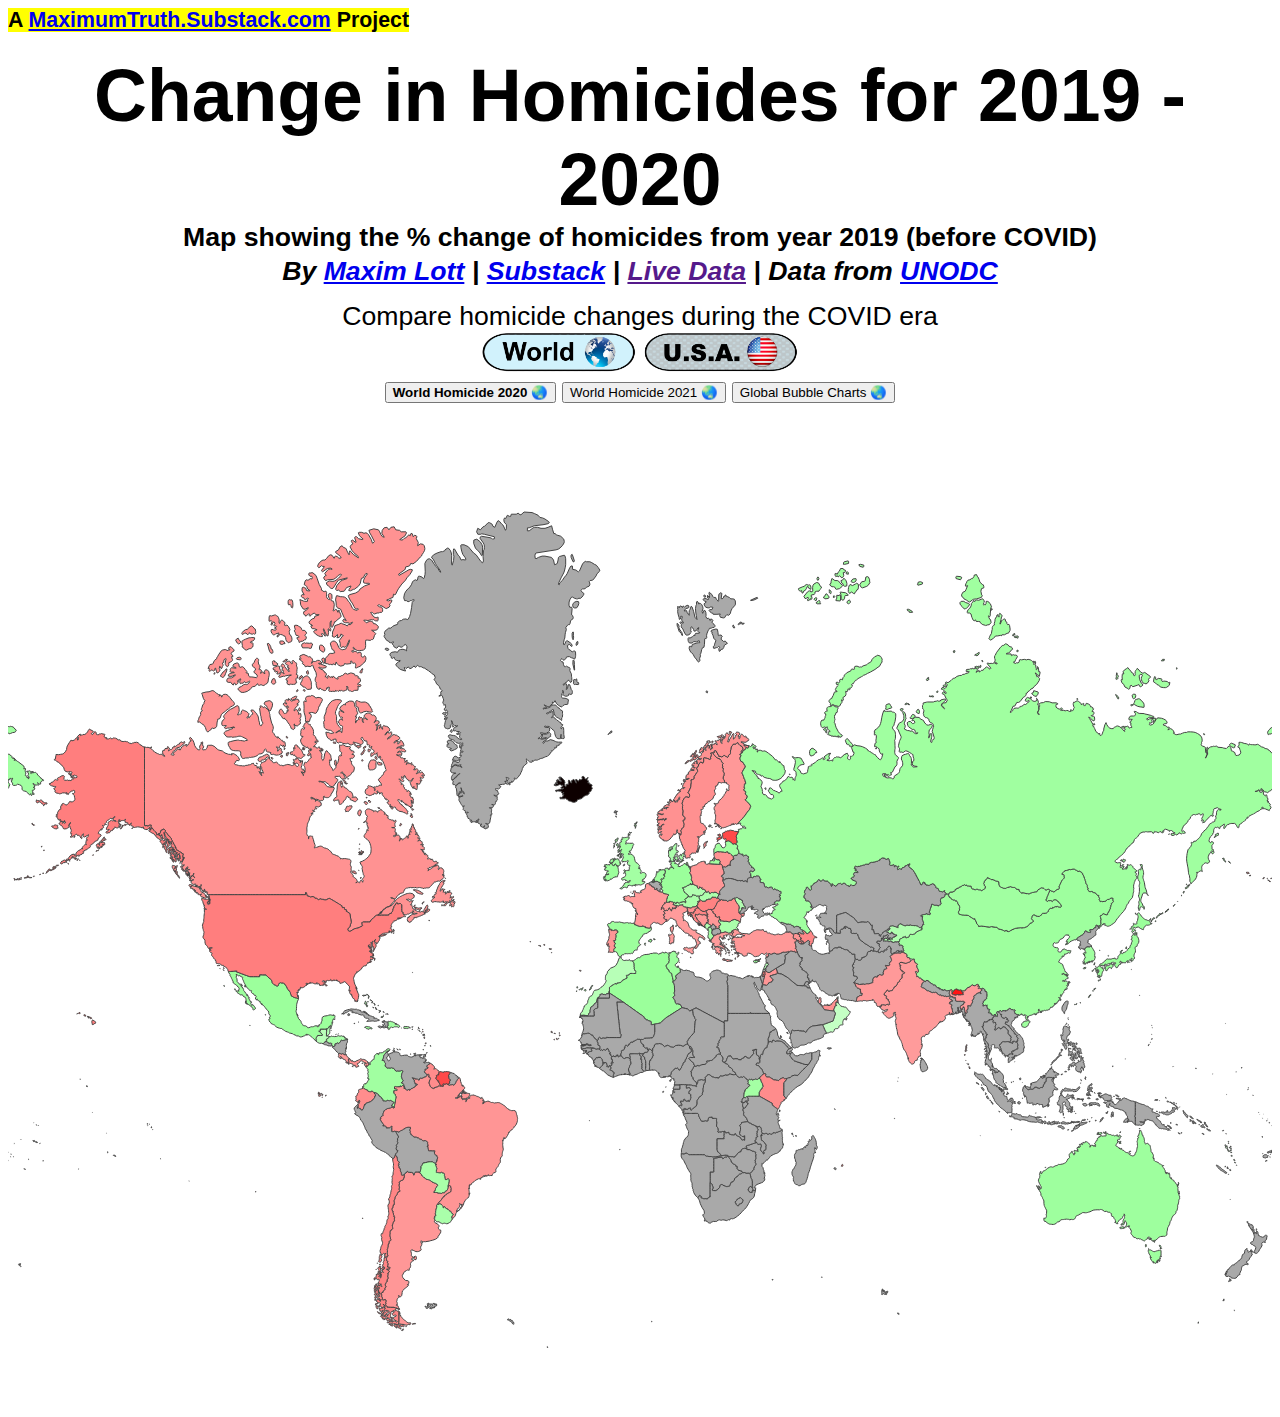
<file: index.html>
<!DOCTYPE html>
<meta charset="utf-8">
<head>
        <meta property="og:title" content="Homicide Mapped: % change of homicide rates during Covid19" />
        <meta property="og:description" content="Homicide rates % difference from 2019." />
        <meta property="og:type" content="website" />
        <meta property="og:image" content="" />
        <meta name="author" content="">
        <meta property="fb:admins" content="" />
        <meta property="og:url" content="https://hansfzlorenzana.github.io/HomicideMapped/" />
        <meta property="og:site_name" content="Homicide Mapped: % change of homicide rates during Covid19" />

        <meta name="twitter:card" content="summary_large_image">
        <meta name="twitter:site" content="@maximlott">
        <meta name="twitter:creator" content="@maximlott">
        <meta name="twitter:title" content="Homicide Mapped: % change of homicide rates during Covid19">
        <meta name="twitter:description" content="="Homicide Mapped: % change of homicide rates during Covid19">
        <meta name="twitter:image" content="http://maximwebsite.tripod.com/COVIDthumbnail.png">
        <link rel="stylesheet" href="styles.css">
</head>
<body>
  
  <script src="d3.v3.min.js"></script>
  <script src="topojson.v1.min.js"></script>
  <script src="datamaps.world.hires.min.js"></script>


<span style="font-size: 16pt; font-family:arial;"><mark><b>A <a href="https://MaximumTruth.Substack.com">MaximumTruth.Substack.com</a> Project</b></mark></span><br>
<span style="font-size: 16pt; font-family:arial;"><p></span>

  <center>

<p style="font-size: 55pt; font-family:arial; margin-bottom:0px; margin-top:0px"><b>Change in Homicides for 2019 - 2020</b></h2><center>
<span style="font-size: 20pt; font-family:arial;"><b>Map showing the % change of homicides from year 2019 (before COVID)
</b></span>
 <p style="font-size: 20pt; font-family:arial; margin-bottom:0px; margin-left:0px; margin-top:3px"><b><i>By <a href="https://twitter.com/maximlott">Maxim Lott</a> | <a href="https://maximumtruth.substack.com/">Substack</a> | <a href="">Live Data</a> | Data from <a href="https://dataunodc.un.org/dp-intentional-homicide-victims">UNODC</a></i></b> </p></center>
<center>

 <p style="font-size: 10pt; font-family:arial;"></p>
<span style="font-size: 20pt; font-family:arial;">
Compare homicide changes during the COVID era
</span><br>
<span style="font-size: 3pt; font-family:arial;">
  <a href="Global_Homicide_2020.html"><img src="World_button_blue.png" height="40" width="160"></a>
  <a href="/HomicideMapped/US_Homicide_2020.html"><img src="USA_button_half.png" height="40" width="160"></a>
</span><br>
<button class="button-74" role="button" onclick="window.location.href='Global_Homicide_2020.html';"> <b>World Homicide 2020 &#127759;</b></button>
<button class="button-74" role="button" onclick="window.location.href='/HomicideMapped/Global_Homicide_2021.html';"> World Homicide 2021 &#127759;</button>
<button class="button-74" role="button" onclick="window.location.href='/HomicideMapped/Tableau_Global.html';"> Global Bubble Charts &#127759;</button>

</span><br>
<!-- 
<button onclick="window.location.href='for_bubble_chart.xlsx';" download> DOWNLOAD FILE</button> -->

  <div id="container1" style="position: relative; width: 100%;"></div>

     <script>
       //basic map config with custom fills, mercator projection
      var map = new Datamap({
        scope: 'world',
        element: document.getElementById('container1'),
        projection: 'mercator',
        height: 1000,

geographyConfig: {
borderColor: '#444',
borderWidth: 1,
popupTemplate: function(geo, data) {
                return ['<div class="hoverinfo"><div style="font-size:16px"><strong>',
                        geo.properties.name + '<br>' + '% Change from 2019: <u>' +
                        data.numberOfThings + '</u>',
                        '</strong></div>'].join('');
            },

popupOnHover: true, // True to show the popup while hovering
        highlightOnHover: false,
        highlightBorderColor: 'rgba(250, 15, 160, 0.2)',
        highlightBorderWidth: 5,
        highlightBorderOpacity: 1
},

        fills: {
          defaultFill: 'rgba(169, 169, 169, 1)',
0: 'rgba(255, 255, 255, 1)',
1: 'rgba(255, 254, 254, 1)',
2: 'rgba(255, 253, 253, 1)',
3: 'rgba(255, 252, 252, 1)',
4: 'rgba(255, 251, 251, 1)',
5: 'rgba(255, 250, 250, 1)',
6: 'rgba(255, 249, 249, 1)',
7: 'rgba(255, 248, 248, 1)',
8: 'rgba(255, 247, 247, 1)',
9: 'rgba(255, 246, 246, 1)',
10: 'rgba(255, 245, 245, 1)',
11: 'rgba(255, 244, 244, 1)',
12: 'rgba(255, 243, 243, 1)',
13: 'rgba(255, 242, 242, 1)',
14: 'rgba(255, 241, 241, 1)',
15: 'rgba(255, 240, 240, 1)',
16: 'rgba(255, 239, 239, 1)',
17: 'rgba(255, 238, 238, 1)',
18: 'rgba(255, 237, 237, 1)',
19: 'rgba(255, 236, 236, 1)',
20: 'rgba(255, 235, 235, 1)',
21: 'rgba(255, 234, 234, 1)',
22: 'rgba(255, 233, 233, 1)',
23: 'rgba(255, 232, 232, 1)',
24: 'rgba(255, 231, 231, 1)',
25: 'rgba(255, 230, 230, 1)',
26: 'rgba(255, 229, 229, 1)',
27: 'rgba(255, 228, 228, 1)',
28: 'rgba(255, 227, 227, 1)',
29: 'rgba(255, 226, 226, 1)',
30: 'rgba(255, 225, 225, 1)',
31: 'rgba(255, 224, 224, 1)',
32: 'rgba(255, 223, 223, 1)',
33: 'rgba(255, 222, 222, 1)',
34: 'rgba(255, 221, 221, 1)',
35: 'rgba(255, 220, 220, 1)',
36: 'rgba(255, 219, 219, 1)',
37: 'rgba(255, 218, 218, 1)',
38: 'rgba(255, 217, 217, 1)',
39: 'rgba(255, 216, 216, 1)',
40: 'rgba(255, 215, 215, 1)',
41: 'rgba(255, 214, 214, 1)',
42: 'rgba(255, 213, 213, 1)',
43: 'rgba(255, 212, 212, 1)',
44: 'rgba(255, 211, 211, 1)',
45: 'rgba(255, 210, 210, 1)',
46: 'rgba(255, 209, 209, 1)',
47: 'rgba(255, 208, 208, 1)',
48: 'rgba(255, 207, 207, 1)',
49: 'rgba(255, 206, 206, 1)',
50: 'rgba(255, 205, 205, 1)',
51: 'rgba(255, 204, 204, 1)',
52: 'rgba(255, 203, 203, 1)',
53: 'rgba(255, 202, 202, 1)',
54: 'rgba(255, 201, 201, 1)',
55: 'rgba(255, 200, 200, 1)',
56: 'rgba(255, 199, 199, 1)',
57: 'rgba(255, 198, 198, 1)',
58: 'rgba(255, 197, 197, 1)',
59: 'rgba(255, 196, 196, 1)',
60: 'rgba(255, 195, 195, 1)',
61: 'rgba(255, 194, 194, 1)',
62: 'rgba(255, 193, 193, 1)',
63: 'rgba(255, 192, 192, 1)',
64: 'rgba(255, 191, 191, 1)',
65: 'rgba(255, 190, 190, 1)',
66: 'rgba(255, 189, 189, 1)',
67: 'rgba(255, 188, 188, 1)',
68: 'rgba(255, 187, 187, 1)',
69: 'rgba(255, 186, 186, 1)',
70: 'rgba(255, 185, 185, 1)',
71: 'rgba(255, 184, 184, 1)',
72: 'rgba(255, 183, 183, 1)',
73: 'rgba(255, 182, 182, 1)',
74: 'rgba(255, 181, 181, 1)',
75: 'rgba(255, 180, 180, 1)',
76: 'rgba(255, 179, 179, 1)',
77: 'rgba(255, 178, 178, 1)',
78: 'rgba(255, 177, 177, 1)',
79: 'rgba(255, 176, 176, 1)',
80: 'rgba(255, 175, 175, 1)',
81: 'rgba(255, 174, 174, 1)',
82: 'rgba(255, 173, 173, 1)',
83: 'rgba(255, 172, 172, 1)',
84: 'rgba(255, 171, 171, 1)',
85: 'rgba(255, 170, 170, 1)',
86: 'rgba(255, 169, 169, 1)',
87: 'rgba(255, 168, 168, 1)',
88: 'rgba(255, 167, 167, 1)',
89: 'rgba(255, 166, 166, 1)',
90: 'rgba(255, 165, 165, 1)',
91: 'rgba(255, 164, 164, 1)',
92: 'rgba(255, 163, 163, 1)',
93: 'rgba(255, 162, 162, 1)',
94: 'rgba(255, 161, 161, 1)',
95: 'rgba(255, 160, 160, 1)',
96: 'rgba(255, 159, 159, 1)',
97: 'rgba(255, 158, 158, 1)',
98: 'rgba(255, 157, 157, 1)',
99: 'rgba(255, 156, 156, 1)',
100: 'rgba(255, 155, 155, 1)',
101: 'rgba(255, 154, 154, 1)',
102: 'rgba(255, 153, 153, 1)',
103: 'rgba(255, 152, 152, 1)',
104: 'rgba(255, 151, 151, 1)',
105: 'rgba(255, 150, 150, 1)',
106: 'rgba(255, 149, 149, 1)',
107: 'rgba(255, 148, 148, 1)',
108: 'rgba(255, 147, 147, 1)',
109: 'rgba(255, 146, 146, 1)',
110: 'rgba(255, 145, 145, 1)',
111: 'rgba(255, 144, 144, 1)',
112: 'rgba(255, 143, 143, 1)',
113: 'rgba(255, 142, 142, 1)',
114: 'rgba(255, 141, 141, 1)',
115: 'rgba(255, 140, 140, 1)',
116: 'rgba(255, 139, 139, 1)',
117: 'rgba(255, 138, 138, 1)',
118: 'rgba(255, 137, 137, 1)',
119: 'rgba(255, 136, 136, 1)',
120: 'rgba(255, 135, 135, 1)',
121: 'rgba(255, 134, 134, 1)',
122: 'rgba(255, 133, 133, 1)',
123: 'rgba(255, 132, 132, 1)',
124: 'rgba(255, 131, 131, 1)',
125: 'rgba(255, 130, 130, 1)',
126: 'rgba(255, 129, 129, 1)',
127: 'rgba(255, 128, 128, 1)',
128: 'rgba(255, 127, 127, 1)',
129: 'rgba(255, 126, 126, 1)',
130: 'rgba(255, 125, 125, 1)',
131: 'rgba(255, 124, 124, 1)',
132: 'rgba(255, 123, 123, 1)',
133: 'rgba(255, 122, 122, 1)',
134: 'rgba(255, 121, 121, 1)',
135: 'rgba(255, 120, 120, 1)',
136: 'rgba(255, 119, 119, 1)',
137: 'rgba(255, 118, 118, 1)',
138: 'rgba(255, 117, 117, 1)',
139: 'rgba(255, 116, 116, 1)',
140: 'rgba(255, 115, 115, 1)',
141: 'rgba(255, 114, 114, 1)',
142: 'rgba(255, 113, 113, 1)',
143: 'rgba(255, 112, 112, 1)',
144: 'rgba(255, 111, 111, 1)',
145: 'rgba(255, 110, 110, 1)',
146: 'rgba(255, 109, 109, 1)',
147: 'rgba(255, 108, 108, 1)',
148: 'rgba(255, 107, 107, 1)',
149: 'rgba(255, 106, 106, 1)',
150: 'rgba(255, 105, 105, 1)',
151: 'rgba(255, 104, 104, 1)',
152: 'rgba(255, 103, 103, 1)',
153: 'rgba(255, 102, 102, 1)',
154: 'rgba(255, 101, 101, 1)',
155: 'rgba(255, 100, 100, 1)',
156: 'rgba(255, 99, 99, 1)',
157: 'rgba(255, 98, 98, 1)',
158: 'rgba(255, 97, 97, 1)',
159: 'rgba(255, 96, 96, 1)',
160: 'rgba(255, 95, 95, 1)',
161: 'rgba(255, 94, 94, 1)',
162: 'rgba(255, 93, 93, 1)',
163: 'rgba(255, 92, 92, 1)',
164: 'rgba(255, 91, 91, 1)',
165: 'rgba(255, 90, 90, 1)',
166: 'rgba(255, 89, 89, 1)',
167: 'rgba(255, 88, 88, 1)',
168: 'rgba(255, 87, 87, 1)',
169: 'rgba(255, 86, 86, 1)',
170: 'rgba(255, 85, 85, 1)',
171: 'rgba(255, 84, 84, 1)',
172: 'rgba(255, 83, 83, 1)',
173: 'rgba(255, 82, 82, 1)',
174: 'rgba(255, 81, 81, 1)',
175: 'rgba(255, 80, 80, 1)',
176: 'rgba(255, 79, 79, 1)',
177: 'rgba(255, 78, 78, 1)',
178: 'rgba(255, 77, 77, 1)',
179: 'rgba(255, 76, 76, 1)',
180: 'rgba(255, 75, 75, 1)',
181: 'rgba(255, 74, 74, 1)',
182: 'rgba(255, 73, 73, 1)',
183: 'rgba(255, 72, 72, 1)',
184: 'rgba(255, 71, 71, 1)',
185: 'rgba(255, 70, 70, 1)',
186: 'rgba(255, 69, 69, 1)',
187: 'rgba(255, 68, 68, 1)',
188: 'rgba(255, 67, 67, 1)',
189: 'rgba(255, 66, 66, 1)',
190: 'rgba(255, 65, 65, 1)',
191: 'rgba(255, 64, 64, 1)',
192: 'rgba(255, 63, 63, 1)',
193: 'rgba(255, 62, 62, 1)',
194: 'rgba(255, 61, 61, 1)',
195: 'rgba(255, 60, 60, 1)',
196: 'rgba(255, 59, 59, 1)',
197: 'rgba(255, 58, 58, 1)',
198: 'rgba(255, 57, 57, 1)',
199: 'rgba(255, 56, 56, 1)',
200: 'rgba(255, 55, 55, 1)',
201: 'rgba(255, 54, 54, 1)',
202: 'rgba(255, 53, 53, 1)',
203: 'rgba(255, 52, 52, 1)',
204: 'rgba(255, 51, 51, 1)',
205: 'rgba(255, 50, 50, 1)',
206: 'rgba(255, 49, 49, 1)',
207: 'rgba(255, 48, 48, 1)',
208: 'rgba(255, 47, 47, 1)',
209: 'rgba(255, 46, 46, 1)',
210: 'rgba(255, 45, 45, 1)',
211: 'rgba(255, 44, 44, 1)',
212: 'rgba(255, 43, 43, 1)',
213: 'rgba(255, 42, 42, 1)',
214: 'rgba(255, 41, 41, 1)',
215: 'rgba(255, 40, 40, 1)',
216: 'rgba(255, 39, 39, 1)',
217: 'rgba(255, 38, 38, 1)',
218: 'rgba(255, 37, 37, 1)',
219: 'rgba(255, 36, 36, 1)',
220: 'rgba(255, 35, 35, 1)',
221: 'rgba(255, 34, 34, 1)',
222: 'rgba(255, 33, 33, 1)',
223: 'rgba(255, 32, 32, 1)',
224: 'rgba(255, 31, 31, 1)',
225: 'rgba(255, 30, 30, 1)',
226: 'rgba(255, 29, 29, 1)',
227: 'rgba(255, 28, 28, 1)',
228: 'rgba(255, 27, 27, 1)',
229: 'rgba(255, 26, 26, 1)',
230: 'rgba(255, 25, 25, 1)',
231: 'rgba(255, 24, 24, 1)',
232: 'rgba(255, 23, 23, 1)',
233: 'rgba(255, 22, 22, 1)',
234: 'rgba(255, 21, 21, 1)',
235: 'rgba(255, 20, 20, 1)',
236: 'rgba(255, 19, 19, 1)',
237: 'rgba(255, 18, 18, 1)',
238: 'rgba(255, 17, 17, 1)',
239: 'rgba(255, 16, 16, 1)',
240: 'rgba(255, 15, 15, 1)',
241: 'rgba(255, 14, 14, 1)',
242: 'rgba(255, 13, 13, 1)',
243: 'rgba(255, 12, 12, 1)',
244: 'rgba(255, 11, 11, 1)',
245: 'rgba(255, 10, 10, 1)',
246: 'rgba(255, 9, 9, 1)',
247: 'rgba(255, 8, 8, 1)',
248: 'rgba(255, 7, 7, 1)',
249: 'rgba(255, 6, 6, 1)',
250: 'rgba(255, 5, 5, 1)',
251: 'rgba(255, 4, 4, 1)',
252: 'rgba(255, 3, 3, 1)',
253: 'rgba(255, 2, 2, 1)',
254: 'rgba(255, 1, 1, 1)',
255: 'rgba(255, 0, 0, 1)',
255: 'rgba(255,0,0,1)',
256: 'rgba(254,0,0,1)',
257: 'rgba(253,0,0,1)',
258: 'rgba(252,0,0,1)',
259: 'rgba(251,0,0,1)',
260: 'rgba(250,0,0,1)',
261: 'rgba(249,0,0,1)',
262: 'rgba(248,0,0,1)',
263: 'rgba(247,0,0,1)',
264: 'rgba(246,0,0,1)',
265: 'rgba(245,0,0,1)',
266: 'rgba(244,0,0,1)',
267: 'rgba(243,0,0,1)',
268: 'rgba(242,0,0,1)',
269: 'rgba(241,0,0,1)',
270: 'rgba(240,0,0,1)',
271: 'rgba(239,0,0,1)',
272: 'rgba(238,0,0,1)',
273: 'rgba(237,0,0,1)',
274: 'rgba(236,0,0,1)',
275: 'rgba(235,0,0,1)',
276: 'rgba(234,0,0,1)',
277: 'rgba(233,0,0,1)',
278: 'rgba(232,0,0,1)',
279: 'rgba(231,0,0,1)',
280: 'rgba(230,0,0,1)',
281: 'rgba(229,0,0,1)',
282: 'rgba(228,0,0,1)',
283: 'rgba(227,0,0,1)',
284: 'rgba(226,0,0,1)',
285: 'rgba(225,0,0,1)',
286: 'rgba(224,0,0,1)',
287: 'rgba(223,0,0,1)',
288: 'rgba(222,0,0,1)',
289: 'rgba(221,0,0,1)',
290: 'rgba(220,0,0,1)',
291: 'rgba(219,0,0,1)',
292: 'rgba(218,0,0,1)',
293: 'rgba(217,0,0,1)',
294: 'rgba(216,0,0,1)',
295: 'rgba(215,0,0,1)',
296: 'rgba(214,0,0,1)',
297: 'rgba(213,0,0,1)',
298: 'rgba(212,0,0,1)',
299: 'rgba(211,0,0,1)',
300: 'rgba(210,0,0,1)',
301: 'rgba(209,0,0,1)',
302: 'rgba(208,0,0,1)',
303: 'rgba(207,0,0,1)',
304: 'rgba(206,0,0,1)',
305: 'rgba(205,0,0,1)',
306: 'rgba(204,0,0,1)',
307: 'rgba(203,0,0,1)',
308: 'rgba(202,0,0,1)',
309: 'rgba(201,0,0,1)',
310: 'rgba(200,0,0,1)',
311: 'rgba(199,0,0,1)',
312: 'rgba(198,0,0,1)',
313: 'rgba(197,0,0,1)',
314: 'rgba(196,0,0,1)',
315: 'rgba(195,0,0,1)',
316: 'rgba(194,0,0,1)',
317: 'rgba(193,0,0,1)',
318: 'rgba(192,0,0,1)',
319: 'rgba(191,0,0,1)',
320: 'rgba(190,0,0,1)',
321: 'rgba(189,0,0,1)',
322: 'rgba(188,0,0,1)',
323: 'rgba(187,0,0,1)',
324: 'rgba(186,0,0,1)',
325: 'rgba(185,0,0,1)',
326: 'rgba(184,0,0,1)',
327: 'rgba(183,0,0,1)',
328: 'rgba(182,0,0,1)',
329: 'rgba(181,0,0,1)',
330: 'rgba(180,0,0,1)',
331: 'rgba(179,0,0,1)',
332: 'rgba(178,0,0,1)',
333: 'rgba(177,0,0,1)',
334: 'rgba(176,0,0,1)',
335: 'rgba(175,0,0,1)',
336: 'rgba(174,0,0,1)',
337: 'rgba(173,0,0,1)',
338: 'rgba(172,0,0,1)',
339: 'rgba(171,0,0,1)',
340: 'rgba(170,0,0,1)',
341: 'rgba(169,0,0,1)',
342: 'rgba(168,0,0,1)',
343: 'rgba(167,0,0,1)',
344: 'rgba(166,0,0,1)',
345: 'rgba(165,0,0,1)',
346: 'rgba(164,0,0,1)',
347: 'rgba(163,0,0,1)',
348: 'rgba(162,0,0,1)',
349: 'rgba(161,0,0,1)',
350: 'rgba(160,0,0,1)',
351: 'rgba(159,0,0,1)',
352: 'rgba(158,0,0,1)',
353: 'rgba(157,0,0,1)',
354: 'rgba(156,0,0,1)',
355: 'rgba(155,0,0,1)',
356: 'rgba(154,0,0,1)',
357: 'rgba(153,0,0,1)',
358: 'rgba(152,0,0,1)',
359: 'rgba(151,0,0,1)',
360: 'rgba(150,0,0,1)',
361: 'rgba(149,0,0,1)',
362: 'rgba(148,0,0,1)',
363: 'rgba(147,0,0,1)',
364: 'rgba(146,0,0,1)',
365: 'rgba(145,0,0,1)',
366: 'rgba(144,0,0,1)',
367: 'rgba(143,0,0,1)',
368: 'rgba(142,0,0,1)',
369: 'rgba(141,0,0,1)',
370: 'rgba(140,0,0,1)',
371: 'rgba(139,0,0,1)',
372: 'rgba(138,0,0,1)',
373: 'rgba(137,0,0,1)',
374: 'rgba(136,0,0,1)',
375: 'rgba(135,0,0,1)',
376: 'rgba(134,0,0,1)',
377: 'rgba(133,0,0,1)',
378: 'rgba(132,0,0,1)',
379: 'rgba(131,0,0,1)',
380: 'rgba(130,0,0,1)',
381: 'rgba(129,0,0,1)',
382: 'rgba(128,0,0,1)',
383: 'rgba(127,0,0,1)',
384: 'rgba(126,0,0,1)',
385: 'rgba(125,0,0,1)',
386: 'rgba(124,0,0,1)',
387: 'rgba(123,0,0,1)',
388: 'rgba(122,0,0,1)',
389: 'rgba(121,0,0,1)',
390: 'rgba(120,0,0,1)',
391: 'rgba(119,0,0,1)',
392: 'rgba(118,0,0,1)',
393: 'rgba(117,0,0,1)',
394: 'rgba(116,0,0,1)',
395: 'rgba(115,0,0,1)',
396: 'rgba(114,0,0,1)',
397: 'rgba(113,0,0,1)',
398: 'rgba(112,0,0,1)',
399: 'rgba(111,0,0,1)',
400: 'rgba(110,0,0,1)',
401: 'rgba(109,0,0,1)',
402: 'rgba(108,0,0,1)',
403: 'rgba(107,0,0,1)',
404: 'rgba(106,0,0,1)',
405: 'rgba(105,0,0,1)',
406: 'rgba(104,0,0,1)',
407: 'rgba(103,0,0,1)',
408: 'rgba(102,0,0,1)',
409: 'rgba(101,0,0,1)',
410: 'rgba(100,0,0,1)',
411: 'rgba(99,0,0,1)',
412: 'rgba(98,0,0,1)',
413: 'rgba(97,0,0,1)',
414: 'rgba(96,0,0,1)',
415: 'rgba(95,0,0,1)',
416: 'rgba(94,0,0,1)',
417: 'rgba(93,0,0,1)',
418: 'rgba(92,0,0,1)',
419: 'rgba(91,0,0,1)',
420: 'rgba(90,0,0,1)',
421: 'rgba(89,0,0,1)',
422: 'rgba(88,0,0,1)',
423: 'rgba(87,0,0,1)',
424: 'rgba(86,0,0,1)',
425: 'rgba(85,0,0,1)',
426: 'rgba(84,0,0,1)',
427: 'rgba(83,0,0,1)',
428: 'rgba(82,0,0,1)',
429: 'rgba(81,0,0,1)',
430: 'rgba(80,0,0,1)',
431: 'rgba(79,0,0,1)',
432: 'rgba(78,0,0,1)',
433: 'rgba(77,0,0,1)',
434: 'rgba(76,0,0,1)',
435: 'rgba(75,0,0,1)',
436: 'rgba(74,0,0,1)',
437: 'rgba(73,0,0,1)',
438: 'rgba(72,0,0,1)',
439: 'rgba(71,0,0,1)',
440: 'rgba(70,0,0,1)',
441: 'rgba(69,0,0,1)',
442: 'rgba(68,0,0,1)',
443: 'rgba(67,0,0,1)',
444: 'rgba(66,0,0,1)',
445: 'rgba(65,0,0,1)',
446: 'rgba(64,0,0,1)',
447: 'rgba(63,0,0,1)',
448: 'rgba(62,0,0,1)',
449: 'rgba(61,0,0,1)',
450: 'rgba(60,0,0,1)',
451: 'rgba(59,0,0,1)',
452: 'rgba(58,0,0,1)',
453: 'rgba(57,0,0,1)',
454: 'rgba(56,0,0,1)',
455: 'rgba(55,0,0,1)',
456: 'rgba(54,0,0,1)',
457: 'rgba(53,0,0,1)',
458: 'rgba(52,0,0,1)',
459: 'rgba(51,0,0,1)',
460: 'rgba(50,0,0,1)',
461: 'rgba(49,0,0,1)',
462: 'rgba(48,0,0,1)',
463: 'rgba(47,0,0,1)',
464: 'rgba(46,0,0,1)',
465: 'rgba(45,0,0,1)',
466: 'rgba(44,0,0,1)',
467: 'rgba(43,0,0,1)',
468: 'rgba(42,0,0,1)',
469: 'rgba(41,0,0,1)',
470: 'rgba(40,0,0,1)',
471: 'rgba(39,0,0,1)',
472: 'rgba(38,0,0,1)',
473: 'rgba(37,0,0,1)',
474: 'rgba(36,0,0,1)',
475: 'rgba(35,0,0,1)',
476: 'rgba(34,0,0,1)',
477: 'rgba(33,0,0,1)',
478: 'rgba(32,0,0,1)',
479: 'rgba(31,0,0,1)',
480: 'rgba(30,0,0,1)',
481: 'rgba(29,0,0,1)',
482: 'rgba(28,0,0,1)',
483: 'rgba(27,0,0,1)',
484: 'rgba(26,0,0,1)',
485: 'rgba(25,0,0,1)',
486: 'rgba(24,0,0,1)',
487: 'rgba(23,0,0,1)',
488: 'rgba(22,0,0,1)',
489: 'rgba(21,0,0,1)',
490: 'rgba(20,0,0,1)',
491: 'rgba(19,0,0,1)',
492: 'rgba(18,0,0,1)',
493: 'rgba(17,0,0,1)',
494: 'rgba(16,0,0,1)',
495: 'rgba(15,0,0,1)',
496: 'rgba(14,0,0,1)',
497: 'rgba(13,0,0,1)',
498: 'rgba(12,0,0,1)',
499: 'rgba(11,0,0,1)',
500: 'rgba(10,0,0,1)',
501: 'rgba(9,0,0,1)',
502: 'rgba(8,0,0,1)',
503: 'rgba(7,0,0,1)',
504: 'rgba(6,0,0,1)',
505: 'rgba(5,0,0,1)',
506: 'rgba(4,0,0,1)',
507: 'rgba(3,0,0,1)',
508: 'rgba(2,0,0,1)',
509: 'rgba(1,0,0,1)',
510: 'rgba(0,0,0,1)',
1000000: 'rgba(255,255,255, 1)',
1000001: 'rgba(254,255,254, 1)',
1000002: 'rgba(253,255,253, 1)',
1000003: 'rgba(252,255,252, 1)',
1000004: 'rgba(251,255,251, 1)',
1000005: 'rgba(250,255,250, 1)',
1000006: 'rgba(249,255,249, 1)',
1000007: 'rgba(248,255,248, 1)',
1000008: 'rgba(247,255,247, 1)',
1000009: 'rgba(246,255,246, 1)',
10000010: 'rgba(245,255,245, 1)',
10000011: 'rgba(244,255,244, 1)',
10000012: 'rgba(243,255,243, 1)',
10000013: 'rgba(242,255,242, 1)',
10000014: 'rgba(241,255,241, 1)',
10000015: 'rgba(240,255,240, 1)',
10000016: 'rgba(239,255,239, 1)',
10000017: 'rgba(238,255,238, 1)',
10000018: 'rgba(237,255,237, 1)',
10000019: 'rgba(236,255,236, 1)',
10000020: 'rgba(235,255,235, 1)',
10000021: 'rgba(234,255,234, 1)',
10000022: 'rgba(233,255,233, 1)',
10000023: 'rgba(232,255,232, 1)',
10000024: 'rgba(231,255,231, 1)',
10000025: 'rgba(230,255,230, 1)',
10000026: 'rgba(229,255,229, 1)',
10000027: 'rgba(228,255,228, 1)',
10000028: 'rgba(227,255,227, 1)',
10000029: 'rgba(226,255,226, 1)',
10000030: 'rgba(225,255,225, 1)',
10000031: 'rgba(224,255,224, 1)',
10000032: 'rgba(223,255,223, 1)',
10000033: 'rgba(222,255,222, 1)',
10000034: 'rgba(221,255,221, 1)',
10000035: 'rgba(220,255,220, 1)',
10000036: 'rgba(219,255,219, 1)',
10000037: 'rgba(218,255,218, 1)',
10000038: 'rgba(217,255,217, 1)',
10000039: 'rgba(216,255,216, 1)',
10000040: 'rgba(215,255,215, 1)',
10000041: 'rgba(214,255,214, 1)',
10000042: 'rgba(213,255,213, 1)',
10000043: 'rgba(212,255,212, 1)',
10000044: 'rgba(211,255,211, 1)',
10000045: 'rgba(210,255,210, 1)',
10000046: 'rgba(209,255,209, 1)',
10000047: 'rgba(208,255,208, 1)',
10000048: 'rgba(207,255,207, 1)',
10000049: 'rgba(206,255,206, 1)',
10000050: 'rgba(205,255,205, 1)',
10000051: 'rgba(204,255,204, 1)',
10000052: 'rgba(203,255,203, 1)',
10000053: 'rgba(202,255,202, 1)',
10000054: 'rgba(201,255,201, 1)',
10000055: 'rgba(200,255,200, 1)',
10000056: 'rgba(199,255,199, 1)',
10000057: 'rgba(198,255,198, 1)',
10000058: 'rgba(197,255,197, 1)',
10000059: 'rgba(196,255,196, 1)',
10000060: 'rgba(195,255,195, 1)',
10000061: 'rgba(194,255,194, 1)',
10000062: 'rgba(193,255,193, 1)',
10000063: 'rgba(192,255,192, 1)',
10000064: 'rgba(191,255,191, 1)',
10000065: 'rgba(190,255,190, 1)',
10000066: 'rgba(189,255,189, 1)',
10000067: 'rgba(188,255,188, 1)',
10000068: 'rgba(187,255,187, 1)',
10000069: 'rgba(186,255,186, 1)',
10000070: 'rgba(185,255,185, 1)',
10000071: 'rgba(184,255,184, 1)',
10000072: 'rgba(183,255,183, 1)',
10000073: 'rgba(182,255,182, 1)',
10000074: 'rgba(181,255,181, 1)',
10000075: 'rgba(180,255,180, 1)',
10000076: 'rgba(179,255,179, 1)',
10000077: 'rgba(178,255,178, 1)',
10000078: 'rgba(177,255,177, 1)',
10000079: 'rgba(176,255,176, 1)',
10000080: 'rgba(175,255,175, 1)',
10000081: 'rgba(174,255,174, 1)',
10000082: 'rgba(173,255,173, 1)',
10000083: 'rgba(172,255,172, 1)',
10000084: 'rgba(171,255,171, 1)',
10000085: 'rgba(170,255,170, 1)',
10000086: 'rgba(169,255,169, 1)',
10000087: 'rgba(168,255,168, 1)',
10000088: 'rgba(167,255,167, 1)',
10000089: 'rgba(166,255,166, 1)',
10000090: 'rgba(165,255,165, 1)',
10000091: 'rgba(164,255,164, 1)',
10000092: 'rgba(163,255,163, 1)',
10000093: 'rgba(162,255,162, 1)',
10000094: 'rgba(161,255,161, 1)',
10000095: 'rgba(160,255,160, 1)',
10000096: 'rgba(159,255,159, 1)',
10000097: 'rgba(158,255,158, 1)',
10000098: 'rgba(157,255,157, 1)',
10000099: 'rgba(156,255,156, 1)',
100000100: 'rgba(155,255,155, 1)',
100000101: 'rgba(154,255,154, 1)',
100000102: 'rgba(153,255,153, 1)',
100000103: 'rgba(152,255,152, 1)',
100000104: 'rgba(151,255,151, 1)',
100000105: 'rgba(150,255,150, 1)',
100000106: 'rgba(149,255,149, 1)',
100000107: 'rgba(148,255,148, 1)',
100000108: 'rgba(147,255,147, 1)',
100000109: 'rgba(146,255,146, 1)',
100000110: 'rgba(145,255,145, 1)',
100000111: 'rgba(144,255,144, 1)',
100000112: 'rgba(143,255,143, 1)',
100000113: 'rgba(142,255,142, 1)',
100000114: 'rgba(141,255,141, 1)',
100000115: 'rgba(140,255,140, 1)',
100000116: 'rgba(139,255,139, 1)',
100000117: 'rgba(138,255,138, 1)',
100000118: 'rgba(137,255,137, 1)',
100000119: 'rgba(136,255,136, 1)',
100000120: 'rgba(135,255,135, 1)',
100000121: 'rgba(134,255,134, 1)',
100000122: 'rgba(133,255,133, 1)',
100000123: 'rgba(132,255,132, 1)',
100000124: 'rgba(131,255,131, 1)',
100000125: 'rgba(130,255,130, 1)',
100000126: 'rgba(129,255,129, 1)',
100000127: 'rgba(128,255,128, 1)',
100000128: 'rgba(127,255,127, 1)',
100000129: 'rgba(126,255,126, 1)',
100000130: 'rgba(125,255,125, 1)',
100000131: 'rgba(124,255,124, 1)',
100000132: 'rgba(123,255,123, 1)',
100000133: 'rgba(122,255,122, 1)',
100000134: 'rgba(121,255,121, 1)',
100000135: 'rgba(120,255,120, 1)',
100000136: 'rgba(119,255,119, 1)',
100000137: 'rgba(118,255,118, 1)',
100000138: 'rgba(117,255,117, 1)',
100000139: 'rgba(116,255,116, 1)',
100000140: 'rgba(115,255,115, 1)',
100000141: 'rgba(114,255,114, 1)',
100000142: 'rgba(113,255,113, 1)',
100000143: 'rgba(112,255,112, 1)',
100000144: 'rgba(111,255,111, 1)',
100000145: 'rgba(110,255,110, 1)',
100000146: 'rgba(109,255,109, 1)',
100000147: 'rgba(108,255,108, 1)',
100000148: 'rgba(107,255,107, 1)',
100000149: 'rgba(106,255,106, 1)',
100000150: 'rgba(105,255,105, 1)',
100000151: 'rgba(104,255,104, 1)',
100000152: 'rgba(103,255,103, 1)',
100000153: 'rgba(102,255,102, 1)',
100000154: 'rgba(101,255,101, 1)',
100000155: 'rgba(100,255,100, 1)',
100000156: 'rgba(99,255,99, 1)',
100000157: 'rgba(98,255,98, 1)',
100000158: 'rgba(97,255,97, 1)',
100000159: 'rgba(96,255,96, 1)',
100000160: 'rgba(95,255,95, 1)',
100000161: 'rgba(94,255,94, 1)',
100000162: 'rgba(93,255,93, 1)',
100000163: 'rgba(92,255,92, 1)',
100000164: 'rgba(91,255,91, 1)',
100000165: 'rgba(90,255,90, 1)',
100000166: 'rgba(89,255,89, 1)',
100000167: 'rgba(88,255,88, 1)',
100000168: 'rgba(87,255,87, 1)',
100000169: 'rgba(86,255,86, 1)',
100000170: 'rgba(85,255,85, 1)',
100000171: 'rgba(84,255,84, 1)',
100000172: 'rgba(83,255,83, 1)',
100000173: 'rgba(82,255,82, 1)',
100000174: 'rgba(81,255,81, 1)',
100000175: 'rgba(80,255,80, 1)',
100000176: 'rgba(79,255,79, 1)',
100000177: 'rgba(78,255,78, 1)',
100000178: 'rgba(77,255,77, 1)',
100000179: 'rgba(76,255,76, 1)',
100000180: 'rgba(75,255,75, 1)',
100000181: 'rgba(74,255,74, 1)',
100000182: 'rgba(73,255,73, 1)',
100000183: 'rgba(72,255,72, 1)',
100000184: 'rgba(71,255,71, 1)',
100000185: 'rgba(70,255,70, 1)',
100000186: 'rgba(69,255,69, 1)',
100000187: 'rgba(68,255,68, 1)',
100000188: 'rgba(67,255,67, 1)',
100000189: 'rgba(66,255,66, 1)',
100000190: 'rgba(65,255,65, 1)',
100000191: 'rgba(64,255,64, 1)',
100000192: 'rgba(63,255,63, 1)',
100000193: 'rgba(62,255,62, 1)',
100000194: 'rgba(61,255,61, 1)',
100000195: 'rgba(60,255,60, 1)',
100000196: 'rgba(59,255,59, 1)',
100000197: 'rgba(58,255,58, 1)',
100000198: 'rgba(57,255,57, 1)',
100000199: 'rgba(56,255,56, 1)',
100000200: 'rgba(55,255,55, 1)',
100000201: 'rgba(54,255,54, 1)',
100000202: 'rgba(53,255,53, 1)',
100000203: 'rgba(52,255,52, 1)',
100000204: 'rgba(51,255,51, 1)',
100000205: 'rgba(50,255,50, 1)',
100000206: 'rgba(49,255,49, 1)',
100000207: 'rgba(48,255,48, 1)',
100000208: 'rgba(47,255,47, 1)',
100000209: 'rgba(46,255,46, 1)',
100000210: 'rgba(45,255,45, 1)',
100000211: 'rgba(44,255,44, 1)',
100000212: 'rgba(43,255,43, 1)',
100000213: 'rgba(42,255,42, 1)',
100000214: 'rgba(41,255,41, 1)',
100000215: 'rgba(40,255,40, 1)',
100000216: 'rgba(39,255,39, 1)',
100000217: 'rgba(38,255,38, 1)',
100000218: 'rgba(37,255,37, 1)',
100000219: 'rgba(36,255,36, 1)',
100000220: 'rgba(35,255,35, 1)',
100000221: 'rgba(34,255,34, 1)',
100000222: 'rgba(33,255,33, 1)',
100000223: 'rgba(32,255,32, 1)',
100000224: 'rgba(31,255,31, 1)',
100000225: 'rgba(30,255,30, 1)',
100000226: 'rgba(29,255,29, 1)',
100000227: 'rgba(28,255,28, 1)',
100000228: 'rgba(27,255,27, 1)',
100000229: 'rgba(26,255,26, 1)',
100000230: 'rgba(25,255,25, 1)',
100000231: 'rgba(24,255,24, 1)',
100000232: 'rgba(23,255,23, 1)',
100000233: 'rgba(22,255,22, 1)',
100000234: 'rgba(21,255,21, 1)',
100000235: 'rgba(20,255,20, 1)',
100000236: 'rgba(19,255,19, 1)',
100000237: 'rgba(18,255,18, 1)',
100000238: 'rgba(17,255,17, 1)',
100000239: 'rgba(16,255,16, 1)',
100000240: 'rgba(15,255,15, 1)',
100000241: 'rgba(14,255,14, 1)',
100000242: 'rgba(13,255,13, 1)',
100000243: 'rgba(12,255,12, 1)',
100000244: 'rgba(11,255,11, 1)',
100000245: 'rgba(10,255,10, 1)',
100000246: 'rgba(9,255,9, 1)',
100000247: 'rgba(8,255,8, 1)',
100000248: 'rgba(7,255,7, 1)',
100000249: 'rgba(6,255,6, 1)',
100000250: 'rgba(5,255,5, 1)',
100000251: 'rgba(4,255,4, 1)',
100000252: 'rgba(3,255,3, 1)',
100000253: 'rgba(2,255,2, 1)',
100000254: 'rgba(1,255,1, 1)',
100000255: 'rgba(0,255,0, 1)',
100000256: 'rgba(0,254,0,1)',
100000257: 'rgba(0,253,0,1)',
100000258: 'rgba(0,252,0,1)',
100000259: 'rgba(0,251,0,1)',
100000260: 'rgba(0,250,0,1)',
100000261: 'rgba(0,249,0,1)',
100000262: 'rgba(0,248,0,1)',
100000263: 'rgba(0,247,0,1)',
100000264: 'rgba(0,246,0,1)',
100000265: 'rgba(0,245,0,1)',
100000266: 'rgba(0,244,0,1)',
100000267: 'rgba(0,243,0,1)',
100000268: 'rgba(0,242,0,1)',
100000269: 'rgba(0,241,0,1)',
100000270: 'rgba(0,240,0,1)',
100000271: 'rgba(0,239,0,1)',
100000272: 'rgba(0,238,0,1)',
100000273: 'rgba(0,237,0,1)',
100000274: 'rgba(0,236,0,1)',
100000275: 'rgba(0,235,0,1)',
100000276: 'rgba(0,234,0,1)',
100000277: 'rgba(0,233,0,1)',
100000278: 'rgba(0,232,0,1)',
100000279: 'rgba(0,231,0,1)',
100000280: 'rgba(0,230,0,1)',
100000281: 'rgba(0,229,0,1)',
100000282: 'rgba(0,228,0,1)',
100000283: 'rgba(0,227,0,1)',
100000284: 'rgba(0,226,0,1)',
100000285: 'rgba(0,225,0,1)',
100000286: 'rgba(0,224,0,1)',
100000287: 'rgba(0,223,0,1)',
100000288: 'rgba(0,222,0,1)',
100000289: 'rgba(0,221,0,1)',
100000290: 'rgba(0,220,0,1)',
100000291: 'rgba(0,219,0,1)',
100000292: 'rgba(0,218,0,1)',
100000293: 'rgba(0,217,0,1)',
100000294: 'rgba(0,216,0,1)',
100000295: 'rgba(0,215,0,1)',
100000296: 'rgba(0,214,0,1)',
100000297: 'rgba(0,213,0,1)',
100000298: 'rgba(0,212,0,1)',
100000299: 'rgba(0,211,0,1)',
100000300: 'rgba(0,210,0,1)',
100000301: 'rgba(0,209,0,1)',
100000302: 'rgba(0,208,0,1)',
100000303: 'rgba(0,207,0,1)',
100000304: 'rgba(0,206,0,1)',
100000305: 'rgba(0,205,0,1)',
100000306: 'rgba(0,204,0,1)',
100000307: 'rgba(0,203,0,1)',
100000308: 'rgba(0,202,0,1)',
100000309: 'rgba(0,201,0,1)',
100000310: 'rgba(0,200,0,1)',
100000311: 'rgba(0,199,0,1)',
100000312: 'rgba(0,198,0,1)',
100000313: 'rgba(0,197,0,1)',
100000314: 'rgba(0,196,0,1)',
100000315: 'rgba(0,195,0,1)',
100000316: 'rgba(0,194,0,1)',
100000317: 'rgba(0,193,0,1)',
100000318: 'rgba(0,192,0,1)',
100000319: 'rgba(0,191,0,1)',
100000320: 'rgba(0,190,0,1)',
100000321: 'rgba(0,189,0,1)',
100000322: 'rgba(0,188,0,1)',
100000323: 'rgba(0,187,0,1)',
100000324: 'rgba(0,186,0,1)',
100000325: 'rgba(0,185,0,1)',
100000326: 'rgba(0,184,0,1)',
100000327: 'rgba(0,183,0,1)',
100000328: 'rgba(0,182,0,1)',
100000329: 'rgba(0,181,0,1)',
100000330: 'rgba(0,180,0,1)',
100000331: 'rgba(0,179,0,1)',
100000332: 'rgba(0,178,0,1)',
100000333: 'rgba(0,177,0,1)',
100000334: 'rgba(0,176,0,1)',
100000335: 'rgba(0,175,0,1)',
100000336: 'rgba(0,174,0,1)',
100000337: 'rgba(0,173,0,1)',
100000338: 'rgba(0,172,0,1)',
100000339: 'rgba(0,171,0,1)',
100000340: 'rgba(0,170,0,1)',
100000341: 'rgba(0,169,0,1)',
100000342: 'rgba(0,168,0,1)',
100000343: 'rgba(0,167,0,1)',
100000344: 'rgba(0,166,0,1)',
100000345: 'rgba(0,165,0,1)',
100000346: 'rgba(0,164,0,1)',
100000347: 'rgba(0,163,0,1)',
100000348: 'rgba(0,162,0,1)',
100000349: 'rgba(0,161,0,1)',
100000350: 'rgba(0,160,0,1)',
100000351: 'rgba(0,159,0,1)',
100000352: 'rgba(0,158,0,1)',
100000353: 'rgba(0,157,0,1)',
100000354: 'rgba(0,156,0,1)',
100000355: 'rgba(0,155,0,1)',
100000356: 'rgba(0,154,0,1)',
100000357: 'rgba(0,153,0,1)',
100000358: 'rgba(0,152,0,1)',
100000359: 'rgba(0,151,0,1)',
100000360: 'rgba(0,150,0,1)',
100000361: 'rgba(0,149,0,1)',
100000362: 'rgba(0,148,0,1)',
100000363: 'rgba(0,147,0,1)',
100000364: 'rgba(0,146,0,1)',
100000365: 'rgba(0,145,0,1)',
100000366: 'rgba(0,144,0,1)',
100000367: 'rgba(0,143,0,1)',
100000368: 'rgba(0,142,0,1)',
100000369: 'rgba(0,141,0,1)',
100000370: 'rgba(0,140,0,1)',
100000371: 'rgba(0,139,0,1)',
100000372: 'rgba(0,138,0,1)',
100000373: 'rgba(0,137,0,1)',
100000374: 'rgba(0,136,0,1)',
100000375: 'rgba(0,135,0,1)',
100000376: 'rgba(0,134,0,1)',
100000377: 'rgba(0,133,0,1)',
100000378: 'rgba(0,132,0,1)',
100000379: 'rgba(0,131,0,1)',
100000380: 'rgba(0,130,0,1)',
100000381: 'rgba(0,129,0,1)',
100000382: 'rgba(0,128,0,1)',
100000383: 'rgba(0,127,0,1)',
100000384: 'rgba(0,126,0,1)',
100000385: 'rgba(0,125,0,1)',
100000386: 'rgba(0,124,0,1)',
100000387: 'rgba(0,123,0,1)',
100000388: 'rgba(0,122,0,1)',
100000389: 'rgba(0,121,0,1)',
100000390: 'rgba(0,120,0,1)',
100000391: 'rgba(0,119,0,1)',
100000392: 'rgba(0,118,0,1)',
100000393: 'rgba(0,117,0,1)',
100000394: 'rgba(0,116,0,1)',
100000395: 'rgba(0,115,0,1)',
100000396: 'rgba(0,114,0,1)',
100000397: 'rgba(0,113,0,1)',
100000398: 'rgba(0,112,0,1)',
100000399: 'rgba(0,111,0,1)',
100000400: 'rgba(0,110,0,1)',
100000401: 'rgba(0,109,0,1)',
100000402: 'rgba(0,108,0,1)',
100000403: 'rgba(0,107,0,1)',
100000404: 'rgba(0,106,0,1)',
100000405: 'rgba(0,105,0,1)',
100000406: 'rgba(0,104,0,1)',
100000407: 'rgba(0,103,0,1)',
100000408: 'rgba(0,102,0,1)',
100000409: 'rgba(0,101,0,1)',
100000410: 'rgba(0,100,0,1)',
100000411: 'rgba(0,99,0,1)',
100000412: 'rgba(0,98,0,1)',
100000413: 'rgba(0,97,0,1)',
100000414: 'rgba(0,96,0,1)',
100000415: 'rgba(0,95,0,1)',
100000416: 'rgba(0,94,0,1)',
100000417: 'rgba(0,93,0,1)',
100000418: 'rgba(0,92,0,1)',
100000419: 'rgba(0,91,0,1)',
100000420: 'rgba(0,90,0,1)',
100000421: 'rgba(0,89,0,1)',
100000422: 'rgba(0,88,0,1)',
100000423: 'rgba(0,87,0,1)',
100000424: 'rgba(0,86,0,1)',
100000425: 'rgba(0,85,0,1)',
100000426: 'rgba(0,84,0,1)',
100000427: 'rgba(0,83,0,1)',
100000428: 'rgba(0,82,0,1)',
100000429: 'rgba(0,81,0,1)',
100000430: 'rgba(0,80,0,1)',
100000431: 'rgba(0,79,0,1)',
100000432: 'rgba(0,78,0,1)',
100000433: 'rgba(0,77,0,1)',
100000434: 'rgba(0,76,0,1)',
100000435: 'rgba(0,75,0,1)',
100000436: 'rgba(0,74,0,1)',
100000437: 'rgba(0,73,0,1)',
100000438: 'rgba(0,72,0,1)',
100000439: 'rgba(0,71,0,1)',
100000440: 'rgba(0,70,0,1)',
100000441: 'rgba(0,69,0,1)',
100000442: 'rgba(0,68,0,1)',
100000443: 'rgba(0,67,0,1)',
100000444: 'rgba(0,66,0,1)',
100000445: 'rgba(0,65,0,1)',
100000446: 'rgba(0,64,0,1)',
100000447: 'rgba(0,63,0,1)',
100000448: 'rgba(0,62,0,1)',
100000449: 'rgba(0,61,0,1)',
100000450: 'rgba(0,60,0,1)',
100000451: 'rgba(0,59,0,1)',
100000452: 'rgba(0,58,0,1)',
100000453: 'rgba(0,57,0,1)',
100000454: 'rgba(0,56,0,1)',
100000455: 'rgba(0,55,0,1)',
100000456: 'rgba(0,54,0,1)',
100000457: 'rgba(0,53,0,1)',
100000458: 'rgba(0,52,0,1)',
100000459: 'rgba(0,51,0,1)',
100000460: 'rgba(0,50,0,1)',
100000461: 'rgba(0,49,0,1)',
100000462: 'rgba(0,48,0,1)',
100000463: 'rgba(0,47,0,1)',
100000464: 'rgba(0,46,0,1)',
100000465: 'rgba(0,45,0,1)',
100000466: 'rgba(0,44,0,1)',
100000467: 'rgba(0,43,0,1)',
100000468: 'rgba(0,42,0,1)',
100000469: 'rgba(0,41,0,1)',
100000470: 'rgba(0,40,0,1)',
100000471: 'rgba(0,39,0,1)',
100000472: 'rgba(0,38,0,1)',
100000473: 'rgba(0,37,0,1)',
100000474: 'rgba(0,36,0,1)',
100000475: 'rgba(0,35,0,1)',
100000476: 'rgba(0,34,0,1)',
100000477: 'rgba(0,33,0,1)',
100000478: 'rgba(0,32,0,1)',
100000479: 'rgba(0,31,0,1)',
100000480: 'rgba(0,30,0,1)',
100000481: 'rgba(0,29,0,1)',
100000482: 'rgba(0,28,0,1)',
100000483: 'rgba(0,27,0,1)',
100000484: 'rgba(0,26,0,1)',
100000485: 'rgba(0,25,0,1)',
100000486: 'rgba(0,24,0,1)',
100000487: 'rgba(0,23,0,1)',
100000488: 'rgba(0,22,0,1)',
100000489: 'rgba(0,21,0,1)',
100000490: 'rgba(0,20,0,1)',
100000491: 'rgba(0,19,0,1)',
100000492: 'rgba(0,18,0,1)',
100000493: 'rgba(0,17,0,1)',
100000494: 'rgba(0,16,0,1)',
100000495: 'rgba(0,15,0,1)',
100000496: 'rgba(0,14,0,1)',
100000497: 'rgba(0,13,0,1)',
100000498: 'rgba(0,12,0,1)',
100000499: 'rgba(0,11,0,1)',
100000500: 'rgba(0,10,0,1)',
100000501: 'rgba(0,9,0,1)',
100000502: 'rgba(0,8,0,1)',
100000503: 'rgba(0,7,0,1)',
100000504: 'rgba(0,6,0,1)',
100000505: 'rgba(0,5,0,1)',
100000506: 'rgba(0,4,0,1)',
100000507: 'rgba(0,3,0,1)',
100000508: 'rgba(0,2,0,1)',
100000509: 'rgba(0,1,0,1)',
100000510: 'rgba(0,0,0,1)',
note:'rgba(255, 0, 0, 1)',
        },
        
        data: {
        ALB: {fillKey: "10000090",numberOfThings: "-9.83%"},AND: {fillKey: "x",numberOfThings: "N/A"},ARE: {fillKey: "110",numberOfThings: "10.26%"},ARG: {fillKey: "104",numberOfThings: "3.94%"},ARM: {fillKey: "106",numberOfThings: "6.08%"},ATG: {fillKey: "298",numberOfThings: "197.51%"},AUS: {fillKey: "10000097",numberOfThings: "-2.92%"},AUT: {fillKey: "10000084",numberOfThings: "-16.07%"},AZE: {fillKey: "120",numberOfThings: "20.35%"},BGR: {fillKey: "10000084",numberOfThings: "-16.25%"},BHS: {fillKey: "10000076",numberOfThings: "-23.89%"},BIH: {fillKey: "103",numberOfThings: "3.01%"},BLZ: {fillKey: "10000075",numberOfThings: "-25.27%"},BOL: {fillKey: "x",numberOfThings: "N/A"},BRA: {fillKey: "106",numberOfThings: "6.17%"},BRB: {fillKey: "10000085",numberOfThings: "-14.69%"},BTN: {fillKey: "235",numberOfThings: "134.88%"},CAN: {fillKey: "109",numberOfThings: "8.98%"},CHE: {fillKey: "101",numberOfThings: "1.43%"},CHL: {fillKey: "122",numberOfThings: "22.24%"},CHN: {fillKey: "10000097",numberOfThings: "-3.04%"},COL: {fillKey: "10000094",numberOfThings: "-5.65%"},CPV: {fillKey: "105",numberOfThings: "4.73%"},CRI: {fillKey: "100",numberOfThings: "0.32%"},CYP: {fillKey: "10000099",numberOfThings: "-0.73%"},CZE: {fillKey: "10000079",numberOfThings: "-20.77%"},DEU: {fillKey: "100000100",numberOfThings: "-0.12%"},DMA: {fillKey: "115",numberOfThings: "15.09%"},DNK: {fillKey: "10000083",numberOfThings: "-16.96%"},DOM: {fillKey: "10000093",numberOfThings: "-7.28%"},DZA: {fillKey: "100000100",numberOfThings: "-0.27%"},ECU: {fillKey: "114",numberOfThings: "13.82%"},ESP: {fillKey: "10000098",numberOfThings: "-1.55%"},EST: {fillKey: "182",numberOfThings: "82.49%"},FIN: {fillKey: "103",numberOfThings: "3.25%"},FJI: {fillKey: "x",numberOfThings: "N/A"},FRA: {fillKey: "102",numberOfThings: "1.87%"},GBR: {fillKey: "10000070",numberOfThings: "-30.07%"},GBR: {fillKey: "10000083",numberOfThings: "-16.67%"},GBR: {fillKey: "10000092",numberOfThings: "-7.62%"},GRC: {fillKey: "100",numberOfThings: "0.48%"},GRD: {fillKey: "10000087",numberOfThings: "-12.9%"},GTM: {fillKey: "10000070",numberOfThings: "-30.01%"},GUY: {fillKey: "115",numberOfThings: "14.89%"},HKG: {fillKey: "10000091",numberOfThings: "-9.08%"},HND: {fillKey: "10000086",numberOfThings: "-13.52%"},HRV: {fillKey: "122",numberOfThings: "21.95%"},HUN: {fillKey: "125",numberOfThings: "25.31%"},IND: {fillKey: "100",numberOfThings: "0%"},IRL: {fillKey: "10000099",numberOfThings: "-1.12%"},ISL: {fillKey: "497",numberOfThings: "396.76%"},ITA: {fillKey: "100",numberOfThings: "0%"},JAM: {fillKey: "10000099",numberOfThings: "-1.1%"},JOR: {fillKey: "105",numberOfThings: "5.03%"},JPN: {fillKey: "100000100",numberOfThings: "-0.01%"},KAZ: {fillKey: "x",numberOfThings: "N/A"},KEN: {fillKey: "115",numberOfThings: "15.33%"},KGZ: {fillKey: "10000080",numberOfThings: "-20.49%"},KNA: {fillKey: "10000083",numberOfThings: "-17.23%"},KOR: {fillKey: "10000095",numberOfThings: "-5.35%"},LBN: {fillKey: "10000071",numberOfThings: "-29.36%"},LCA: {fillKey: "113",numberOfThings: "12.53%"},LIE: {fillKey: "100000100",numberOfThings: "-0.31%"},LTU: {fillKey: "109",numberOfThings: "8.92%"},LUX: {fillKey: "10000025",numberOfThings: "-75.41%"},LVA: {fillKey: "10000094",numberOfThings: "-5.65%"},MAC: {fillKey: "10000099",numberOfThings: "-1.37%"},MAR: {fillKey: "10000072",numberOfThings: "-27.82%"},MDA: {fillKey: "10000077",numberOfThings: "-22.96%"},MEX: {fillKey: "10000099",numberOfThings: "-1.27%"},MLT: {fillKey: "140",numberOfThings: "39.63%"},MNE: {fillKey: "10000078",numberOfThings: "-21.75%"},MNG: {fillKey: "10000094",numberOfThings: "-5.94%"},MUS: {fillKey: "129",numberOfThings: "29.42%"},NAM: {fillKey: "x",numberOfThings: "N/A"},NLD: {fillKey: "10000096",numberOfThings: "-4.17%"},NOR: {fillKey: "110",numberOfThings: "9.85%"},OMN: {fillKey: "10000059",numberOfThings: "-40.7%"},PAK: {fillKey: "102",numberOfThings: "2.09%"},PAN: {fillKey: "110",numberOfThings: "10.09%"},PHL: {fillKey: "x",numberOfThings: "N/A"},POL: {fillKey: "105",numberOfThings: "5.25%"},PRI: {fillKey: "10000090",numberOfThings: "-10.49%"},PRT: {fillKey: "105",numberOfThings: "4.8%"},PRY: {fillKey: "10000086",numberOfThings: "-14.25%"},PSE: {fillKey: "134",numberOfThings: "33.92%"},QAT: {fillKey: "107",numberOfThings: "7.24%"},ROU: {fillKey: "116",numberOfThings: "15.92%"},RUS: {fillKey: "10000095",numberOfThings: "-4.55%"},SGP: {fillKey: "10000083",numberOfThings: "-17.32%"},SRB: {fillKey: "104",numberOfThings: "4.18%"},SUR: {fillKey: "182",numberOfThings: "81.69%"},SVK: {fillKey: "10000083",numberOfThings: "-17.18%"},SVN: {fillKey: "110",numberOfThings: "9.99%"},SWE: {fillKey: "111",numberOfThings: "11.02%"},TJK: {fillKey: "x",numberOfThings: "N/A"},TUN: {fillKey: "10000097",numberOfThings: "-2.61%"},TUR: {fillKey: "103",numberOfThings: "3.31%"},UGA: {fillKey: "10000091",numberOfThings: "-8.51%"},URY: {fillKey: "10000085",numberOfThings: "-14.55%"},USA: {fillKey: "129",numberOfThings: "28.64%"},VUT: {fillKey: "10000049",numberOfThings: "-51.18%"},
        }
      })
     ;
     </script>
</body>
</file>
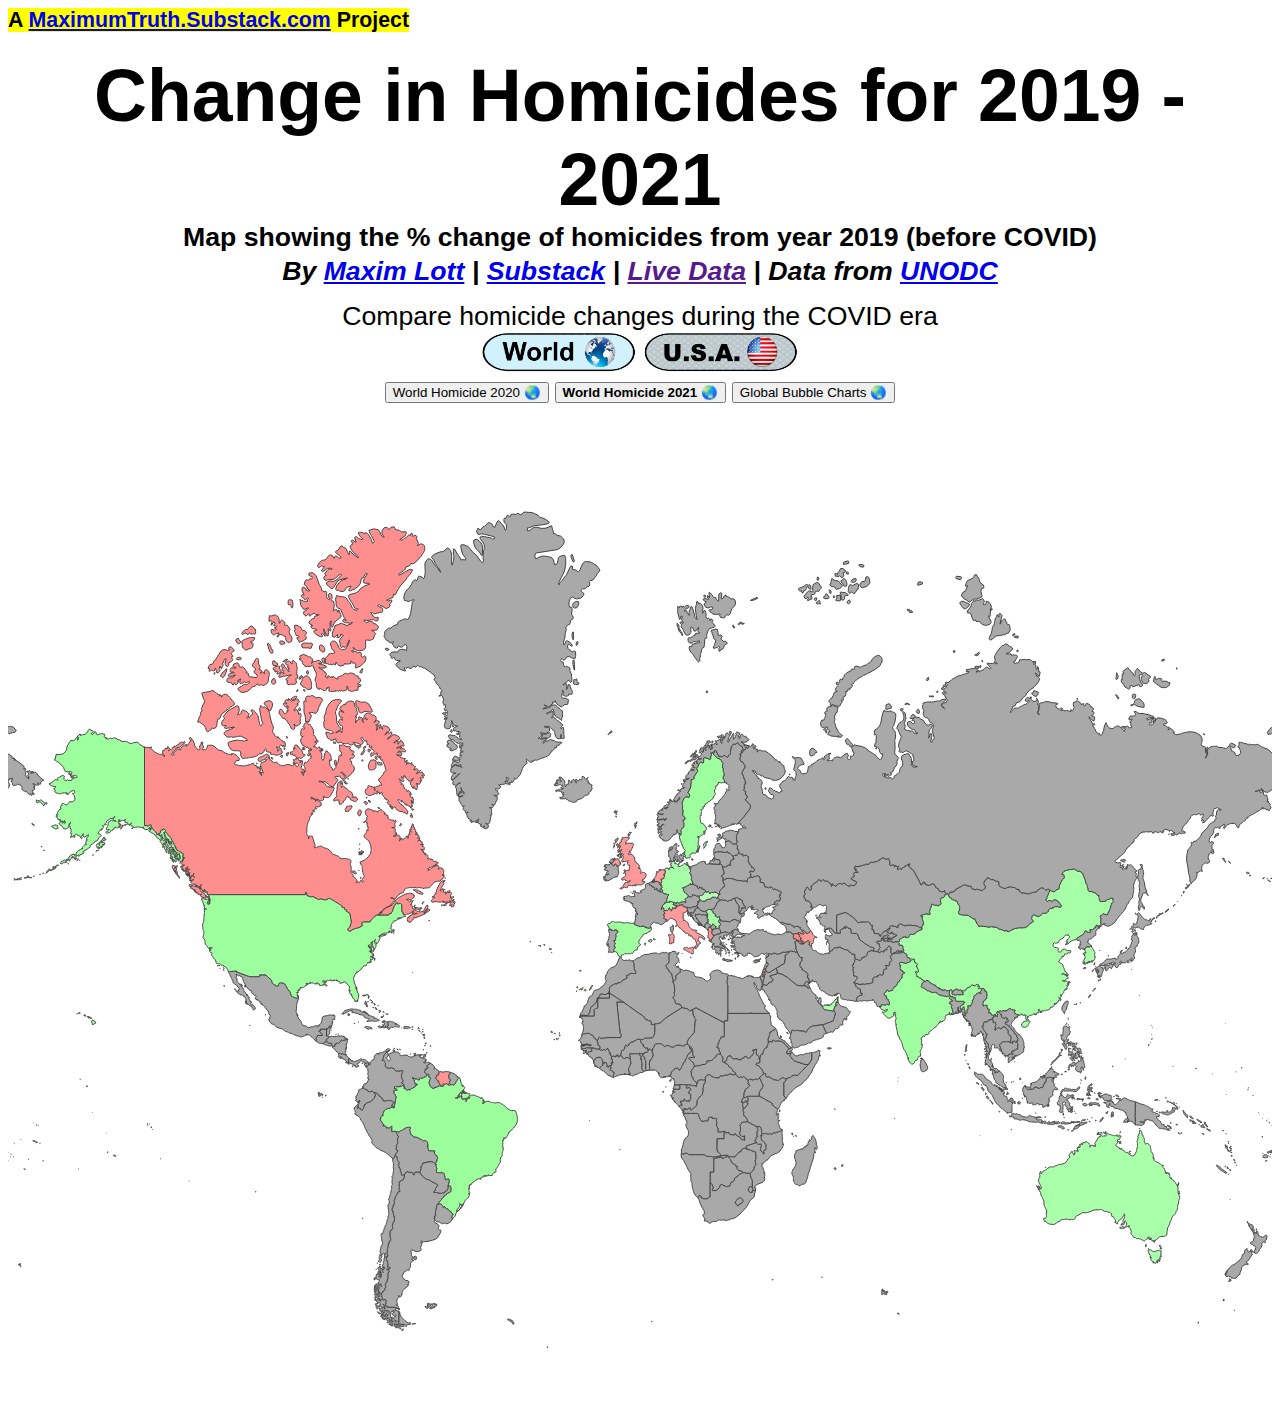
<file: Global_Homicide_2021.html>
<!DOCTYPE html>
<meta charset="utf-8">
<head>
        <meta property="og:title" content="Homicide Mapped: % change of homicide rates during Covid19" />
        <meta property="og:description" content="Homicide rates % difference from 2019." />
        <meta property="og:type" content="website" />
        <meta property="og:image" content="" />
        <meta name="author" content="">
        <meta property="fb:admins" content="" />
        <meta property="og:url" content="https://hansfzlorenzana.github.io/HomicideMapped/" />
        <meta property="og:site_name" content="Homicide Mapped: % change of homicide rates during Covid19" />

        <meta name="twitter:card" content="summary_large_image">
        <meta name="twitter:site" content="@maximlott">
        <meta name="twitter:creator" content="@maximlott">
        <meta name="twitter:title" content="Homicide Mapped: % change of homicide rates during Covid19">
        <meta name="twitter:description" content="="Homicide Mapped: % change of homicide rates during Covid19">
        <meta name="twitter:image" content="http://maximwebsite.tripod.com/COVIDthumbnail.png">
        <link rel="stylesheet" href="styles.css">
</head>
<body>
  
  <script src="d3.v3.min.js"></script>
  <script src="topojson.v1.min.js"></script>
  <script src="datamaps.world.hires.min.js"></script>


<span style="font-size: 16pt; font-family:arial;"><mark><b>A <a href="https://MaximumTruth.Substack.com">MaximumTruth.Substack.com</a> Project</b></mark></span><br>
<span style="font-size: 16pt; font-family:arial;"><p></span>

  <center>

<p style="font-size: 55pt; font-family:arial; margin-bottom:0px; margin-top:0px"><b>Change in Homicides for 2019 - 2021</b></h2><center>
<span style="font-size: 20pt; font-family:arial;"><b>Map showing the % change of homicides from year 2019 (before COVID)
</b></span>
 <p style="font-size: 20pt; font-family:arial; margin-bottom:0px; margin-left:0px; margin-top:3px"><b><i>By <a href="https://twitter.com/maximlott">Maxim Lott</a> | <a href="https://maximumtruth.substack.com/">Substack</a> | <a href="">Live Data</a> | Data from <a href="https://dataunodc.un.org/dp-intentional-homicide-victims">UNODC</a></i></b> </p></center>
<center>

 <p style="font-size: 10pt; font-family:arial;"></p>
<span style="font-size: 20pt; font-family:arial;">
Compare homicide changes during the COVID era
</span><br>
<span style="font-size: 3pt; font-family:arial;">
  <a href="Homicide_Percent_Change_2020.html"><img src="World_button_blue.png" height="40" width="160"></a>
  <a href="/HomicideMapped/US_Homicide_2020.html"><img src="USA_button_half.png" height="40" width="160"></a>
</span><br>
<button class="button-74" role="button" onclick="window.location.href='/HomicideMapped/Global_Homicide_2020.html';"> World Homicide 2020 &#127759;</button>
<button class="button-74" role="button" onclick="window.location.href='Global_Homicide_2021.html';"> <b>World Homicide 2021 &#127759;</b></button>
<button class="button-74" role="button" onclick="window.location.href='/HomicideMapped/Tableau_Global.html';"> Global Bubble Charts &#127759;</button>


</span><br>

<!-- <button onclick="window.location.href='for_bubble_chart.xlsx';" download> DOWNLOAD FILE</button> -->

  <div id="container1" style="position: relative; width: 100%;"></div>

     <script>
       //basic map config with custom fills, mercator projection
      var map = new Datamap({
        scope: 'world',
        element: document.getElementById('container1'),
        projection: 'mercator',
        height: 1000,

geographyConfig: {
borderColor: '#444',
borderWidth: 1,
popupTemplate: function(geo, data) {
                return ['<div class="hoverinfo"><div style="font-size:16px"><strong>',
                        geo.properties.name + '<br>' + '% Change from 2019: <u>' +
                        data.numberOfThings + '</u>',
                        '</strong></div>'].join('');
            },

popupOnHover: true, // True to show the popup while hovering
highlightOnHover: false,
highlightBorderColor: 'rgba(250, 15, 160, 0.2)',
highlightBorderWidth: 5,
highlightBorderOpacity: 1
},

fills: {
  defaultFill: 'rgba(169, 169, 169, 1)',
0: 'rgba(255, 255, 255, 1)',
1: 'rgba(255, 254, 254, 1)',
2: 'rgba(255, 253, 253, 1)',
3: 'rgba(255, 252, 252, 1)',
4: 'rgba(255, 251, 251, 1)',
5: 'rgba(255, 250, 250, 1)',
6: 'rgba(255, 249, 249, 1)',
7: 'rgba(255, 248, 248, 1)',
8: 'rgba(255, 247, 247, 1)',
9: 'rgba(255, 246, 246, 1)',
10: 'rgba(255, 245, 245, 1)',
11: 'rgba(255, 244, 244, 1)',
12: 'rgba(255, 243, 243, 1)',
13: 'rgba(255, 242, 242, 1)',
14: 'rgba(255, 241, 241, 1)',
15: 'rgba(255, 240, 240, 1)',
16: 'rgba(255, 239, 239, 1)',
17: 'rgba(255, 238, 238, 1)',
18: 'rgba(255, 237, 237, 1)',
19: 'rgba(255, 236, 236, 1)',
20: 'rgba(255, 235, 235, 1)',
21: 'rgba(255, 234, 234, 1)',
22: 'rgba(255, 233, 233, 1)',
23: 'rgba(255, 232, 232, 1)',
24: 'rgba(255, 231, 231, 1)',
25: 'rgba(255, 230, 230, 1)',
26: 'rgba(255, 229, 229, 1)',
27: 'rgba(255, 228, 228, 1)',
28: 'rgba(255, 227, 227, 1)',
29: 'rgba(255, 226, 226, 1)',
30: 'rgba(255, 225, 225, 1)',
31: 'rgba(255, 224, 224, 1)',
32: 'rgba(255, 223, 223, 1)',
33: 'rgba(255, 222, 222, 1)',
34: 'rgba(255, 221, 221, 1)',
35: 'rgba(255, 220, 220, 1)',
36: 'rgba(255, 219, 219, 1)',
37: 'rgba(255, 218, 218, 1)',
38: 'rgba(255, 217, 217, 1)',
39: 'rgba(255, 216, 216, 1)',
40: 'rgba(255, 215, 215, 1)',
41: 'rgba(255, 214, 214, 1)',
42: 'rgba(255, 213, 213, 1)',
43: 'rgba(255, 212, 212, 1)',
44: 'rgba(255, 211, 211, 1)',
45: 'rgba(255, 210, 210, 1)',
46: 'rgba(255, 209, 209, 1)',
47: 'rgba(255, 208, 208, 1)',
48: 'rgba(255, 207, 207, 1)',
49: 'rgba(255, 206, 206, 1)',
50: 'rgba(255, 205, 205, 1)',
51: 'rgba(255, 204, 204, 1)',
52: 'rgba(255, 203, 203, 1)',
53: 'rgba(255, 202, 202, 1)',
54: 'rgba(255, 201, 201, 1)',
55: 'rgba(255, 200, 200, 1)',
56: 'rgba(255, 199, 199, 1)',
57: 'rgba(255, 198, 198, 1)',
58: 'rgba(255, 197, 197, 1)',
59: 'rgba(255, 196, 196, 1)',
60: 'rgba(255, 195, 195, 1)',
61: 'rgba(255, 194, 194, 1)',
62: 'rgba(255, 193, 193, 1)',
63: 'rgba(255, 192, 192, 1)',
64: 'rgba(255, 191, 191, 1)',
65: 'rgba(255, 190, 190, 1)',
66: 'rgba(255, 189, 189, 1)',
67: 'rgba(255, 188, 188, 1)',
68: 'rgba(255, 187, 187, 1)',
69: 'rgba(255, 186, 186, 1)',
70: 'rgba(255, 185, 185, 1)',
71: 'rgba(255, 184, 184, 1)',
72: 'rgba(255, 183, 183, 1)',
73: 'rgba(255, 182, 182, 1)',
74: 'rgba(255, 181, 181, 1)',
75: 'rgba(255, 180, 180, 1)',
76: 'rgba(255, 179, 179, 1)',
77: 'rgba(255, 178, 178, 1)',
78: 'rgba(255, 177, 177, 1)',
79: 'rgba(255, 176, 176, 1)',
80: 'rgba(255, 175, 175, 1)',
81: 'rgba(255, 174, 174, 1)',
82: 'rgba(255, 173, 173, 1)',
83: 'rgba(255, 172, 172, 1)',
84: 'rgba(255, 171, 171, 1)',
85: 'rgba(255, 170, 170, 1)',
86: 'rgba(255, 169, 169, 1)',
87: 'rgba(255, 168, 168, 1)',
88: 'rgba(255, 167, 167, 1)',
89: 'rgba(255, 166, 166, 1)',
90: 'rgba(255, 165, 165, 1)',
91: 'rgba(255, 164, 164, 1)',
92: 'rgba(255, 163, 163, 1)',
93: 'rgba(255, 162, 162, 1)',
94: 'rgba(255, 161, 161, 1)',
95: 'rgba(255, 160, 160, 1)',
96: 'rgba(255, 159, 159, 1)',
97: 'rgba(255, 158, 158, 1)',
98: 'rgba(255, 157, 157, 1)',
99: 'rgba(255, 156, 156, 1)',
100: 'rgba(255, 155, 155, 1)',
101: 'rgba(255, 154, 154, 1)',
102: 'rgba(255, 153, 153, 1)',
103: 'rgba(255, 152, 152, 1)',
104: 'rgba(255, 151, 151, 1)',
105: 'rgba(255, 150, 150, 1)',
106: 'rgba(255, 149, 149, 1)',
107: 'rgba(255, 148, 148, 1)',
108: 'rgba(255, 147, 147, 1)',
109: 'rgba(255, 146, 146, 1)',
110: 'rgba(255, 145, 145, 1)',
111: 'rgba(255, 144, 144, 1)',
112: 'rgba(255, 143, 143, 1)',
113: 'rgba(255, 142, 142, 1)',
114: 'rgba(255, 141, 141, 1)',
115: 'rgba(255, 140, 140, 1)',
116: 'rgba(255, 139, 139, 1)',
117: 'rgba(255, 138, 138, 1)',
118: 'rgba(255, 137, 137, 1)',
119: 'rgba(255, 136, 136, 1)',
120: 'rgba(255, 135, 135, 1)',
121: 'rgba(255, 134, 134, 1)',
122: 'rgba(255, 133, 133, 1)',
123: 'rgba(255, 132, 132, 1)',
124: 'rgba(255, 131, 131, 1)',
125: 'rgba(255, 130, 130, 1)',
126: 'rgba(255, 129, 129, 1)',
127: 'rgba(255, 128, 128, 1)',
128: 'rgba(255, 127, 127, 1)',
129: 'rgba(255, 126, 126, 1)',
130: 'rgba(255, 125, 125, 1)',
131: 'rgba(255, 124, 124, 1)',
132: 'rgba(255, 123, 123, 1)',
133: 'rgba(255, 122, 122, 1)',
134: 'rgba(255, 121, 121, 1)',
135: 'rgba(255, 120, 120, 1)',
136: 'rgba(255, 119, 119, 1)',
137: 'rgba(255, 118, 118, 1)',
138: 'rgba(255, 117, 117, 1)',
139: 'rgba(255, 116, 116, 1)',
140: 'rgba(255, 115, 115, 1)',
141: 'rgba(255, 114, 114, 1)',
142: 'rgba(255, 113, 113, 1)',
143: 'rgba(255, 112, 112, 1)',
144: 'rgba(255, 111, 111, 1)',
145: 'rgba(255, 110, 110, 1)',
146: 'rgba(255, 109, 109, 1)',
147: 'rgba(255, 108, 108, 1)',
148: 'rgba(255, 107, 107, 1)',
149: 'rgba(255, 106, 106, 1)',
150: 'rgba(255, 105, 105, 1)',
151: 'rgba(255, 104, 104, 1)',
152: 'rgba(255, 103, 103, 1)',
153: 'rgba(255, 102, 102, 1)',
154: 'rgba(255, 101, 101, 1)',
155: 'rgba(255, 100, 100, 1)',
156: 'rgba(255, 99, 99, 1)',
157: 'rgba(255, 98, 98, 1)',
158: 'rgba(255, 97, 97, 1)',
159: 'rgba(255, 96, 96, 1)',
160: 'rgba(255, 95, 95, 1)',
161: 'rgba(255, 94, 94, 1)',
162: 'rgba(255, 93, 93, 1)',
163: 'rgba(255, 92, 92, 1)',
164: 'rgba(255, 91, 91, 1)',
165: 'rgba(255, 90, 90, 1)',
166: 'rgba(255, 89, 89, 1)',
167: 'rgba(255, 88, 88, 1)',
168: 'rgba(255, 87, 87, 1)',
169: 'rgba(255, 86, 86, 1)',
170: 'rgba(255, 85, 85, 1)',
171: 'rgba(255, 84, 84, 1)',
172: 'rgba(255, 83, 83, 1)',
173: 'rgba(255, 82, 82, 1)',
174: 'rgba(255, 81, 81, 1)',
175: 'rgba(255, 80, 80, 1)',
176: 'rgba(255, 79, 79, 1)',
177: 'rgba(255, 78, 78, 1)',
178: 'rgba(255, 77, 77, 1)',
179: 'rgba(255, 76, 76, 1)',
180: 'rgba(255, 75, 75, 1)',
181: 'rgba(255, 74, 74, 1)',
182: 'rgba(255, 73, 73, 1)',
183: 'rgba(255, 72, 72, 1)',
184: 'rgba(255, 71, 71, 1)',
185: 'rgba(255, 70, 70, 1)',
186: 'rgba(255, 69, 69, 1)',
187: 'rgba(255, 68, 68, 1)',
188: 'rgba(255, 67, 67, 1)',
189: 'rgba(255, 66, 66, 1)',
190: 'rgba(255, 65, 65, 1)',
191: 'rgba(255, 64, 64, 1)',
192: 'rgba(255, 63, 63, 1)',
193: 'rgba(255, 62, 62, 1)',
194: 'rgba(255, 61, 61, 1)',
195: 'rgba(255, 60, 60, 1)',
196: 'rgba(255, 59, 59, 1)',
197: 'rgba(255, 58, 58, 1)',
198: 'rgba(255, 57, 57, 1)',
199: 'rgba(255, 56, 56, 1)',
200: 'rgba(255, 55, 55, 1)',
201: 'rgba(255, 54, 54, 1)',
202: 'rgba(255, 53, 53, 1)',
203: 'rgba(255, 52, 52, 1)',
204: 'rgba(255, 51, 51, 1)',
205: 'rgba(255, 50, 50, 1)',
206: 'rgba(255, 49, 49, 1)',
207: 'rgba(255, 48, 48, 1)',
208: 'rgba(255, 47, 47, 1)',
209: 'rgba(255, 46, 46, 1)',
210: 'rgba(255, 45, 45, 1)',
211: 'rgba(255, 44, 44, 1)',
212: 'rgba(255, 43, 43, 1)',
213: 'rgba(255, 42, 42, 1)',
214: 'rgba(255, 41, 41, 1)',
215: 'rgba(255, 40, 40, 1)',
216: 'rgba(255, 39, 39, 1)',
217: 'rgba(255, 38, 38, 1)',
218: 'rgba(255, 37, 37, 1)',
219: 'rgba(255, 36, 36, 1)',
220: 'rgba(255, 35, 35, 1)',
221: 'rgba(255, 34, 34, 1)',
222: 'rgba(255, 33, 33, 1)',
223: 'rgba(255, 32, 32, 1)',
224: 'rgba(255, 31, 31, 1)',
225: 'rgba(255, 30, 30, 1)',
226: 'rgba(255, 29, 29, 1)',
227: 'rgba(255, 28, 28, 1)',
228: 'rgba(255, 27, 27, 1)',
229: 'rgba(255, 26, 26, 1)',
230: 'rgba(255, 25, 25, 1)',
231: 'rgba(255, 24, 24, 1)',
232: 'rgba(255, 23, 23, 1)',
233: 'rgba(255, 22, 22, 1)',
234: 'rgba(255, 21, 21, 1)',
235: 'rgba(255, 20, 20, 1)',
236: 'rgba(255, 19, 19, 1)',
237: 'rgba(255, 18, 18, 1)',
238: 'rgba(255, 17, 17, 1)',
239: 'rgba(255, 16, 16, 1)',
240: 'rgba(255, 15, 15, 1)',
241: 'rgba(255, 14, 14, 1)',
242: 'rgba(255, 13, 13, 1)',
243: 'rgba(255, 12, 12, 1)',
244: 'rgba(255, 11, 11, 1)',
245: 'rgba(255, 10, 10, 1)',
246: 'rgba(255, 9, 9, 1)',
247: 'rgba(255, 8, 8, 1)',
248: 'rgba(255, 7, 7, 1)',
249: 'rgba(255, 6, 6, 1)',
250: 'rgba(255, 5, 5, 1)',
251: 'rgba(255, 4, 4, 1)',
252: 'rgba(255, 3, 3, 1)',
253: 'rgba(255, 2, 2, 1)',
254: 'rgba(255, 1, 1, 1)',
255: 'rgba(255, 0, 0, 1)',
255: 'rgba(255,0,0,1)',
256: 'rgba(254,0,0,1)',
257: 'rgba(253,0,0,1)',
258: 'rgba(252,0,0,1)',
259: 'rgba(251,0,0,1)',
260: 'rgba(250,0,0,1)',
261: 'rgba(249,0,0,1)',
262: 'rgba(248,0,0,1)',
263: 'rgba(247,0,0,1)',
264: 'rgba(246,0,0,1)',
265: 'rgba(245,0,0,1)',
266: 'rgba(244,0,0,1)',
267: 'rgba(243,0,0,1)',
268: 'rgba(242,0,0,1)',
269: 'rgba(241,0,0,1)',
270: 'rgba(240,0,0,1)',
271: 'rgba(239,0,0,1)',
272: 'rgba(238,0,0,1)',
273: 'rgba(237,0,0,1)',
274: 'rgba(236,0,0,1)',
275: 'rgba(235,0,0,1)',
276: 'rgba(234,0,0,1)',
277: 'rgba(233,0,0,1)',
278: 'rgba(232,0,0,1)',
279: 'rgba(231,0,0,1)',
280: 'rgba(230,0,0,1)',
281: 'rgba(229,0,0,1)',
282: 'rgba(228,0,0,1)',
283: 'rgba(227,0,0,1)',
284: 'rgba(226,0,0,1)',
285: 'rgba(225,0,0,1)',
286: 'rgba(224,0,0,1)',
287: 'rgba(223,0,0,1)',
288: 'rgba(222,0,0,1)',
289: 'rgba(221,0,0,1)',
290: 'rgba(220,0,0,1)',
291: 'rgba(219,0,0,1)',
292: 'rgba(218,0,0,1)',
293: 'rgba(217,0,0,1)',
294: 'rgba(216,0,0,1)',
295: 'rgba(215,0,0,1)',
296: 'rgba(214,0,0,1)',
297: 'rgba(213,0,0,1)',
298: 'rgba(212,0,0,1)',
299: 'rgba(211,0,0,1)',
300: 'rgba(210,0,0,1)',
301: 'rgba(209,0,0,1)',
302: 'rgba(208,0,0,1)',
303: 'rgba(207,0,0,1)',
304: 'rgba(206,0,0,1)',
305: 'rgba(205,0,0,1)',
306: 'rgba(204,0,0,1)',
307: 'rgba(203,0,0,1)',
308: 'rgba(202,0,0,1)',
309: 'rgba(201,0,0,1)',
310: 'rgba(200,0,0,1)',
311: 'rgba(199,0,0,1)',
312: 'rgba(198,0,0,1)',
313: 'rgba(197,0,0,1)',
314: 'rgba(196,0,0,1)',
315: 'rgba(195,0,0,1)',
316: 'rgba(194,0,0,1)',
317: 'rgba(193,0,0,1)',
318: 'rgba(192,0,0,1)',
319: 'rgba(191,0,0,1)',
320: 'rgba(190,0,0,1)',
321: 'rgba(189,0,0,1)',
322: 'rgba(188,0,0,1)',
323: 'rgba(187,0,0,1)',
324: 'rgba(186,0,0,1)',
325: 'rgba(185,0,0,1)',
326: 'rgba(184,0,0,1)',
327: 'rgba(183,0,0,1)',
328: 'rgba(182,0,0,1)',
329: 'rgba(181,0,0,1)',
330: 'rgba(180,0,0,1)',
331: 'rgba(179,0,0,1)',
332: 'rgba(178,0,0,1)',
333: 'rgba(177,0,0,1)',
334: 'rgba(176,0,0,1)',
335: 'rgba(175,0,0,1)',
336: 'rgba(174,0,0,1)',
337: 'rgba(173,0,0,1)',
338: 'rgba(172,0,0,1)',
339: 'rgba(171,0,0,1)',
340: 'rgba(170,0,0,1)',
341: 'rgba(169,0,0,1)',
342: 'rgba(168,0,0,1)',
343: 'rgba(167,0,0,1)',
344: 'rgba(166,0,0,1)',
345: 'rgba(165,0,0,1)',
346: 'rgba(164,0,0,1)',
347: 'rgba(163,0,0,1)',
348: 'rgba(162,0,0,1)',
349: 'rgba(161,0,0,1)',
350: 'rgba(160,0,0,1)',
351: 'rgba(159,0,0,1)',
352: 'rgba(158,0,0,1)',
353: 'rgba(157,0,0,1)',
354: 'rgba(156,0,0,1)',
355: 'rgba(155,0,0,1)',
356: 'rgba(154,0,0,1)',
357: 'rgba(153,0,0,1)',
358: 'rgba(152,0,0,1)',
359: 'rgba(151,0,0,1)',
360: 'rgba(150,0,0,1)',
361: 'rgba(149,0,0,1)',
362: 'rgba(148,0,0,1)',
363: 'rgba(147,0,0,1)',
364: 'rgba(146,0,0,1)',
365: 'rgba(145,0,0,1)',
366: 'rgba(144,0,0,1)',
367: 'rgba(143,0,0,1)',
368: 'rgba(142,0,0,1)',
369: 'rgba(141,0,0,1)',
370: 'rgba(140,0,0,1)',
371: 'rgba(139,0,0,1)',
372: 'rgba(138,0,0,1)',
373: 'rgba(137,0,0,1)',
374: 'rgba(136,0,0,1)',
375: 'rgba(135,0,0,1)',
376: 'rgba(134,0,0,1)',
377: 'rgba(133,0,0,1)',
378: 'rgba(132,0,0,1)',
379: 'rgba(131,0,0,1)',
380: 'rgba(130,0,0,1)',
381: 'rgba(129,0,0,1)',
382: 'rgba(128,0,0,1)',
383: 'rgba(127,0,0,1)',
384: 'rgba(126,0,0,1)',
385: 'rgba(125,0,0,1)',
386: 'rgba(124,0,0,1)',
387: 'rgba(123,0,0,1)',
388: 'rgba(122,0,0,1)',
389: 'rgba(121,0,0,1)',
390: 'rgba(120,0,0,1)',
391: 'rgba(119,0,0,1)',
392: 'rgba(118,0,0,1)',
393: 'rgba(117,0,0,1)',
394: 'rgba(116,0,0,1)',
395: 'rgba(115,0,0,1)',
396: 'rgba(114,0,0,1)',
397: 'rgba(113,0,0,1)',
398: 'rgba(112,0,0,1)',
399: 'rgba(111,0,0,1)',
400: 'rgba(110,0,0,1)',
401: 'rgba(109,0,0,1)',
402: 'rgba(108,0,0,1)',
403: 'rgba(107,0,0,1)',
404: 'rgba(106,0,0,1)',
405: 'rgba(105,0,0,1)',
406: 'rgba(104,0,0,1)',
407: 'rgba(103,0,0,1)',
408: 'rgba(102,0,0,1)',
409: 'rgba(101,0,0,1)',
410: 'rgba(100,0,0,1)',
411: 'rgba(99,0,0,1)',
412: 'rgba(98,0,0,1)',
413: 'rgba(97,0,0,1)',
414: 'rgba(96,0,0,1)',
415: 'rgba(95,0,0,1)',
416: 'rgba(94,0,0,1)',
417: 'rgba(93,0,0,1)',
418: 'rgba(92,0,0,1)',
419: 'rgba(91,0,0,1)',
420: 'rgba(90,0,0,1)',
421: 'rgba(89,0,0,1)',
422: 'rgba(88,0,0,1)',
423: 'rgba(87,0,0,1)',
424: 'rgba(86,0,0,1)',
425: 'rgba(85,0,0,1)',
426: 'rgba(84,0,0,1)',
427: 'rgba(83,0,0,1)',
428: 'rgba(82,0,0,1)',
429: 'rgba(81,0,0,1)',
430: 'rgba(80,0,0,1)',
431: 'rgba(79,0,0,1)',
432: 'rgba(78,0,0,1)',
433: 'rgba(77,0,0,1)',
434: 'rgba(76,0,0,1)',
435: 'rgba(75,0,0,1)',
436: 'rgba(74,0,0,1)',
437: 'rgba(73,0,0,1)',
438: 'rgba(72,0,0,1)',
439: 'rgba(71,0,0,1)',
440: 'rgba(70,0,0,1)',
441: 'rgba(69,0,0,1)',
442: 'rgba(68,0,0,1)',
443: 'rgba(67,0,0,1)',
444: 'rgba(66,0,0,1)',
445: 'rgba(65,0,0,1)',
446: 'rgba(64,0,0,1)',
447: 'rgba(63,0,0,1)',
448: 'rgba(62,0,0,1)',
449: 'rgba(61,0,0,1)',
450: 'rgba(60,0,0,1)',
451: 'rgba(59,0,0,1)',
452: 'rgba(58,0,0,1)',
453: 'rgba(57,0,0,1)',
454: 'rgba(56,0,0,1)',
455: 'rgba(55,0,0,1)',
456: 'rgba(54,0,0,1)',
457: 'rgba(53,0,0,1)',
458: 'rgba(52,0,0,1)',
459: 'rgba(51,0,0,1)',
460: 'rgba(50,0,0,1)',
461: 'rgba(49,0,0,1)',
462: 'rgba(48,0,0,1)',
463: 'rgba(47,0,0,1)',
464: 'rgba(46,0,0,1)',
465: 'rgba(45,0,0,1)',
466: 'rgba(44,0,0,1)',
467: 'rgba(43,0,0,1)',
468: 'rgba(42,0,0,1)',
469: 'rgba(41,0,0,1)',
470: 'rgba(40,0,0,1)',
471: 'rgba(39,0,0,1)',
472: 'rgba(38,0,0,1)',
473: 'rgba(37,0,0,1)',
474: 'rgba(36,0,0,1)',
475: 'rgba(35,0,0,1)',
476: 'rgba(34,0,0,1)',
477: 'rgba(33,0,0,1)',
478: 'rgba(32,0,0,1)',
479: 'rgba(31,0,0,1)',
480: 'rgba(30,0,0,1)',
481: 'rgba(29,0,0,1)',
482: 'rgba(28,0,0,1)',
483: 'rgba(27,0,0,1)',
484: 'rgba(26,0,0,1)',
485: 'rgba(25,0,0,1)',
486: 'rgba(24,0,0,1)',
487: 'rgba(23,0,0,1)',
488: 'rgba(22,0,0,1)',
489: 'rgba(21,0,0,1)',
490: 'rgba(20,0,0,1)',
491: 'rgba(19,0,0,1)',
492: 'rgba(18,0,0,1)',
493: 'rgba(17,0,0,1)',
494: 'rgba(16,0,0,1)',
495: 'rgba(15,0,0,1)',
496: 'rgba(14,0,0,1)',
497: 'rgba(13,0,0,1)',
498: 'rgba(12,0,0,1)',
499: 'rgba(11,0,0,1)',
500: 'rgba(10,0,0,1)',
501: 'rgba(9,0,0,1)',
502: 'rgba(8,0,0,1)',
503: 'rgba(7,0,0,1)',
504: 'rgba(6,0,0,1)',
505: 'rgba(5,0,0,1)',
506: 'rgba(4,0,0,1)',
507: 'rgba(3,0,0,1)',
508: 'rgba(2,0,0,1)',
509: 'rgba(1,0,0,1)',
510: 'rgba(0,0,0,1)',
1000000: 'rgba(255,255,255, 1)',
1000001: 'rgba(254,255,254, 1)',
1000002: 'rgba(253,255,253, 1)',
1000003: 'rgba(252,255,252, 1)',
1000004: 'rgba(251,255,251, 1)',
1000005: 'rgba(250,255,250, 1)',
1000006: 'rgba(249,255,249, 1)',
1000007: 'rgba(248,255,248, 1)',
1000008: 'rgba(247,255,247, 1)',
1000009: 'rgba(246,255,246, 1)',
10000010: 'rgba(245,255,245, 1)',
10000011: 'rgba(244,255,244, 1)',
10000012: 'rgba(243,255,243, 1)',
10000013: 'rgba(242,255,242, 1)',
10000014: 'rgba(241,255,241, 1)',
10000015: 'rgba(240,255,240, 1)',
10000016: 'rgba(239,255,239, 1)',
10000017: 'rgba(238,255,238, 1)',
10000018: 'rgba(237,255,237, 1)',
10000019: 'rgba(236,255,236, 1)',
10000020: 'rgba(235,255,235, 1)',
10000021: 'rgba(234,255,234, 1)',
10000022: 'rgba(233,255,233, 1)',
10000023: 'rgba(232,255,232, 1)',
10000024: 'rgba(231,255,231, 1)',
10000025: 'rgba(230,255,230, 1)',
10000026: 'rgba(229,255,229, 1)',
10000027: 'rgba(228,255,228, 1)',
10000028: 'rgba(227,255,227, 1)',
10000029: 'rgba(226,255,226, 1)',
10000030: 'rgba(225,255,225, 1)',
10000031: 'rgba(224,255,224, 1)',
10000032: 'rgba(223,255,223, 1)',
10000033: 'rgba(222,255,222, 1)',
10000034: 'rgba(221,255,221, 1)',
10000035: 'rgba(220,255,220, 1)',
10000036: 'rgba(219,255,219, 1)',
10000037: 'rgba(218,255,218, 1)',
10000038: 'rgba(217,255,217, 1)',
10000039: 'rgba(216,255,216, 1)',
10000040: 'rgba(215,255,215, 1)',
10000041: 'rgba(214,255,214, 1)',
10000042: 'rgba(213,255,213, 1)',
10000043: 'rgba(212,255,212, 1)',
10000044: 'rgba(211,255,211, 1)',
10000045: 'rgba(210,255,210, 1)',
10000046: 'rgba(209,255,209, 1)',
10000047: 'rgba(208,255,208, 1)',
10000048: 'rgba(207,255,207, 1)',
10000049: 'rgba(206,255,206, 1)',
10000050: 'rgba(205,255,205, 1)',
10000051: 'rgba(204,255,204, 1)',
10000052: 'rgba(203,255,203, 1)',
10000053: 'rgba(202,255,202, 1)',
10000054: 'rgba(201,255,201, 1)',
10000055: 'rgba(200,255,200, 1)',
10000056: 'rgba(199,255,199, 1)',
10000057: 'rgba(198,255,198, 1)',
10000058: 'rgba(197,255,197, 1)',
10000059: 'rgba(196,255,196, 1)',
10000060: 'rgba(195,255,195, 1)',
10000061: 'rgba(194,255,194, 1)',
10000062: 'rgba(193,255,193, 1)',
10000063: 'rgba(192,255,192, 1)',
10000064: 'rgba(191,255,191, 1)',
10000065: 'rgba(190,255,190, 1)',
10000066: 'rgba(189,255,189, 1)',
10000067: 'rgba(188,255,188, 1)',
10000068: 'rgba(187,255,187, 1)',
10000069: 'rgba(186,255,186, 1)',
10000070: 'rgba(185,255,185, 1)',
10000071: 'rgba(184,255,184, 1)',
10000072: 'rgba(183,255,183, 1)',
10000073: 'rgba(182,255,182, 1)',
10000074: 'rgba(181,255,181, 1)',
10000075: 'rgba(180,255,180, 1)',
10000076: 'rgba(179,255,179, 1)',
10000077: 'rgba(178,255,178, 1)',
10000078: 'rgba(177,255,177, 1)',
10000079: 'rgba(176,255,176, 1)',
10000080: 'rgba(175,255,175, 1)',
10000081: 'rgba(174,255,174, 1)',
10000082: 'rgba(173,255,173, 1)',
10000083: 'rgba(172,255,172, 1)',
10000084: 'rgba(171,255,171, 1)',
10000085: 'rgba(170,255,170, 1)',
10000086: 'rgba(169,255,169, 1)',
10000087: 'rgba(168,255,168, 1)',
10000088: 'rgba(167,255,167, 1)',
10000089: 'rgba(166,255,166, 1)',
10000090: 'rgba(165,255,165, 1)',
10000091: 'rgba(164,255,164, 1)',
10000092: 'rgba(163,255,163, 1)',
10000093: 'rgba(162,255,162, 1)',
10000094: 'rgba(161,255,161, 1)',
10000095: 'rgba(160,255,160, 1)',
10000096: 'rgba(159,255,159, 1)',
10000097: 'rgba(158,255,158, 1)',
10000098: 'rgba(157,255,157, 1)',
10000099: 'rgba(156,255,156, 1)',
100000100: 'rgba(155,255,155, 1)',
100000101: 'rgba(154,255,154, 1)',
100000102: 'rgba(153,255,153, 1)',
100000103: 'rgba(152,255,152, 1)',
100000104: 'rgba(151,255,151, 1)',
100000105: 'rgba(150,255,150, 1)',
100000106: 'rgba(149,255,149, 1)',
100000107: 'rgba(148,255,148, 1)',
100000108: 'rgba(147,255,147, 1)',
100000109: 'rgba(146,255,146, 1)',
100000110: 'rgba(145,255,145, 1)',
100000111: 'rgba(144,255,144, 1)',
100000112: 'rgba(143,255,143, 1)',
100000113: 'rgba(142,255,142, 1)',
100000114: 'rgba(141,255,141, 1)',
100000115: 'rgba(140,255,140, 1)',
100000116: 'rgba(139,255,139, 1)',
100000117: 'rgba(138,255,138, 1)',
100000118: 'rgba(137,255,137, 1)',
100000119: 'rgba(136,255,136, 1)',
100000120: 'rgba(135,255,135, 1)',
100000121: 'rgba(134,255,134, 1)',
100000122: 'rgba(133,255,133, 1)',
100000123: 'rgba(132,255,132, 1)',
100000124: 'rgba(131,255,131, 1)',
100000125: 'rgba(130,255,130, 1)',
100000126: 'rgba(129,255,129, 1)',
100000127: 'rgba(128,255,128, 1)',
100000128: 'rgba(127,255,127, 1)',
100000129: 'rgba(126,255,126, 1)',
100000130: 'rgba(125,255,125, 1)',
100000131: 'rgba(124,255,124, 1)',
100000132: 'rgba(123,255,123, 1)',
100000133: 'rgba(122,255,122, 1)',
100000134: 'rgba(121,255,121, 1)',
100000135: 'rgba(120,255,120, 1)',
100000136: 'rgba(119,255,119, 1)',
100000137: 'rgba(118,255,118, 1)',
100000138: 'rgba(117,255,117, 1)',
100000139: 'rgba(116,255,116, 1)',
100000140: 'rgba(115,255,115, 1)',
100000141: 'rgba(114,255,114, 1)',
100000142: 'rgba(113,255,113, 1)',
100000143: 'rgba(112,255,112, 1)',
100000144: 'rgba(111,255,111, 1)',
100000145: 'rgba(110,255,110, 1)',
100000146: 'rgba(109,255,109, 1)',
100000147: 'rgba(108,255,108, 1)',
100000148: 'rgba(107,255,107, 1)',
100000149: 'rgba(106,255,106, 1)',
100000150: 'rgba(105,255,105, 1)',
100000151: 'rgba(104,255,104, 1)',
100000152: 'rgba(103,255,103, 1)',
100000153: 'rgba(102,255,102, 1)',
100000154: 'rgba(101,255,101, 1)',
100000155: 'rgba(100,255,100, 1)',
100000156: 'rgba(99,255,99, 1)',
100000157: 'rgba(98,255,98, 1)',
100000158: 'rgba(97,255,97, 1)',
100000159: 'rgba(96,255,96, 1)',
100000160: 'rgba(95,255,95, 1)',
100000161: 'rgba(94,255,94, 1)',
100000162: 'rgba(93,255,93, 1)',
100000163: 'rgba(92,255,92, 1)',
100000164: 'rgba(91,255,91, 1)',
100000165: 'rgba(90,255,90, 1)',
100000166: 'rgba(89,255,89, 1)',
100000167: 'rgba(88,255,88, 1)',
100000168: 'rgba(87,255,87, 1)',
100000169: 'rgba(86,255,86, 1)',
100000170: 'rgba(85,255,85, 1)',
100000171: 'rgba(84,255,84, 1)',
100000172: 'rgba(83,255,83, 1)',
100000173: 'rgba(82,255,82, 1)',
100000174: 'rgba(81,255,81, 1)',
100000175: 'rgba(80,255,80, 1)',
100000176: 'rgba(79,255,79, 1)',
100000177: 'rgba(78,255,78, 1)',
100000178: 'rgba(77,255,77, 1)',
100000179: 'rgba(76,255,76, 1)',
100000180: 'rgba(75,255,75, 1)',
100000181: 'rgba(74,255,74, 1)',
100000182: 'rgba(73,255,73, 1)',
100000183: 'rgba(72,255,72, 1)',
100000184: 'rgba(71,255,71, 1)',
100000185: 'rgba(70,255,70, 1)',
100000186: 'rgba(69,255,69, 1)',
100000187: 'rgba(68,255,68, 1)',
100000188: 'rgba(67,255,67, 1)',
100000189: 'rgba(66,255,66, 1)',
100000190: 'rgba(65,255,65, 1)',
100000191: 'rgba(64,255,64, 1)',
100000192: 'rgba(63,255,63, 1)',
100000193: 'rgba(62,255,62, 1)',
100000194: 'rgba(61,255,61, 1)',
100000195: 'rgba(60,255,60, 1)',
100000196: 'rgba(59,255,59, 1)',
100000197: 'rgba(58,255,58, 1)',
100000198: 'rgba(57,255,57, 1)',
100000199: 'rgba(56,255,56, 1)',
100000200: 'rgba(55,255,55, 1)',
100000201: 'rgba(54,255,54, 1)',
100000202: 'rgba(53,255,53, 1)',
100000203: 'rgba(52,255,52, 1)',
100000204: 'rgba(51,255,51, 1)',
100000205: 'rgba(50,255,50, 1)',
100000206: 'rgba(49,255,49, 1)',
100000207: 'rgba(48,255,48, 1)',
100000208: 'rgba(47,255,47, 1)',
100000209: 'rgba(46,255,46, 1)',
100000210: 'rgba(45,255,45, 1)',
100000211: 'rgba(44,255,44, 1)',
100000212: 'rgba(43,255,43, 1)',
100000213: 'rgba(42,255,42, 1)',
100000214: 'rgba(41,255,41, 1)',
100000215: 'rgba(40,255,40, 1)',
100000216: 'rgba(39,255,39, 1)',
100000217: 'rgba(38,255,38, 1)',
100000218: 'rgba(37,255,37, 1)',
100000219: 'rgba(36,255,36, 1)',
100000220: 'rgba(35,255,35, 1)',
100000221: 'rgba(34,255,34, 1)',
100000222: 'rgba(33,255,33, 1)',
100000223: 'rgba(32,255,32, 1)',
100000224: 'rgba(31,255,31, 1)',
100000225: 'rgba(30,255,30, 1)',
100000226: 'rgba(29,255,29, 1)',
100000227: 'rgba(28,255,28, 1)',
100000228: 'rgba(27,255,27, 1)',
100000229: 'rgba(26,255,26, 1)',
100000230: 'rgba(25,255,25, 1)',
100000231: 'rgba(24,255,24, 1)',
100000232: 'rgba(23,255,23, 1)',
100000233: 'rgba(22,255,22, 1)',
100000234: 'rgba(21,255,21, 1)',
100000235: 'rgba(20,255,20, 1)',
100000236: 'rgba(19,255,19, 1)',
100000237: 'rgba(18,255,18, 1)',
100000238: 'rgba(17,255,17, 1)',
100000239: 'rgba(16,255,16, 1)',
100000240: 'rgba(15,255,15, 1)',
100000241: 'rgba(14,255,14, 1)',
100000242: 'rgba(13,255,13, 1)',
100000243: 'rgba(12,255,12, 1)',
100000244: 'rgba(11,255,11, 1)',
100000245: 'rgba(10,255,10, 1)',
100000246: 'rgba(9,255,9, 1)',
100000247: 'rgba(8,255,8, 1)',
100000248: 'rgba(7,255,7, 1)',
100000249: 'rgba(6,255,6, 1)',
100000250: 'rgba(5,255,5, 1)',
100000251: 'rgba(4,255,4, 1)',
100000252: 'rgba(3,255,3, 1)',
100000253: 'rgba(2,255,2, 1)',
100000254: 'rgba(1,255,1, 1)',
100000255: 'rgba(0,255,0, 1)',
100000256: 'rgba(0,254,0,1)',
100000257: 'rgba(0,253,0,1)',
100000258: 'rgba(0,252,0,1)',
100000259: 'rgba(0,251,0,1)',
100000260: 'rgba(0,250,0,1)',
100000261: 'rgba(0,249,0,1)',
100000262: 'rgba(0,248,0,1)',
100000263: 'rgba(0,247,0,1)',
100000264: 'rgba(0,246,0,1)',
100000265: 'rgba(0,245,0,1)',
100000266: 'rgba(0,244,0,1)',
100000267: 'rgba(0,243,0,1)',
100000268: 'rgba(0,242,0,1)',
100000269: 'rgba(0,241,0,1)',
100000270: 'rgba(0,240,0,1)',
100000271: 'rgba(0,239,0,1)',
100000272: 'rgba(0,238,0,1)',
100000273: 'rgba(0,237,0,1)',
100000274: 'rgba(0,236,0,1)',
100000275: 'rgba(0,235,0,1)',
100000276: 'rgba(0,234,0,1)',
100000277: 'rgba(0,233,0,1)',
100000278: 'rgba(0,232,0,1)',
100000279: 'rgba(0,231,0,1)',
100000280: 'rgba(0,230,0,1)',
100000281: 'rgba(0,229,0,1)',
100000282: 'rgba(0,228,0,1)',
100000283: 'rgba(0,227,0,1)',
100000284: 'rgba(0,226,0,1)',
100000285: 'rgba(0,225,0,1)',
100000286: 'rgba(0,224,0,1)',
100000287: 'rgba(0,223,0,1)',
100000288: 'rgba(0,222,0,1)',
100000289: 'rgba(0,221,0,1)',
100000290: 'rgba(0,220,0,1)',
100000291: 'rgba(0,219,0,1)',
100000292: 'rgba(0,218,0,1)',
100000293: 'rgba(0,217,0,1)',
100000294: 'rgba(0,216,0,1)',
100000295: 'rgba(0,215,0,1)',
100000296: 'rgba(0,214,0,1)',
100000297: 'rgba(0,213,0,1)',
100000298: 'rgba(0,212,0,1)',
100000299: 'rgba(0,211,0,1)',
100000300: 'rgba(0,210,0,1)',
100000301: 'rgba(0,209,0,1)',
100000302: 'rgba(0,208,0,1)',
100000303: 'rgba(0,207,0,1)',
100000304: 'rgba(0,206,0,1)',
100000305: 'rgba(0,205,0,1)',
100000306: 'rgba(0,204,0,1)',
100000307: 'rgba(0,203,0,1)',
100000308: 'rgba(0,202,0,1)',
100000309: 'rgba(0,201,0,1)',
100000310: 'rgba(0,200,0,1)',
100000311: 'rgba(0,199,0,1)',
100000312: 'rgba(0,198,0,1)',
100000313: 'rgba(0,197,0,1)',
100000314: 'rgba(0,196,0,1)',
100000315: 'rgba(0,195,0,1)',
100000316: 'rgba(0,194,0,1)',
100000317: 'rgba(0,193,0,1)',
100000318: 'rgba(0,192,0,1)',
100000319: 'rgba(0,191,0,1)',
100000320: 'rgba(0,190,0,1)',
100000321: 'rgba(0,189,0,1)',
100000322: 'rgba(0,188,0,1)',
100000323: 'rgba(0,187,0,1)',
100000324: 'rgba(0,186,0,1)',
100000325: 'rgba(0,185,0,1)',
100000326: 'rgba(0,184,0,1)',
100000327: 'rgba(0,183,0,1)',
100000328: 'rgba(0,182,0,1)',
100000329: 'rgba(0,181,0,1)',
100000330: 'rgba(0,180,0,1)',
100000331: 'rgba(0,179,0,1)',
100000332: 'rgba(0,178,0,1)',
100000333: 'rgba(0,177,0,1)',
100000334: 'rgba(0,176,0,1)',
100000335: 'rgba(0,175,0,1)',
100000336: 'rgba(0,174,0,1)',
100000337: 'rgba(0,173,0,1)',
100000338: 'rgba(0,172,0,1)',
100000339: 'rgba(0,171,0,1)',
100000340: 'rgba(0,170,0,1)',
100000341: 'rgba(0,169,0,1)',
100000342: 'rgba(0,168,0,1)',
100000343: 'rgba(0,167,0,1)',
100000344: 'rgba(0,166,0,1)',
100000345: 'rgba(0,165,0,1)',
100000346: 'rgba(0,164,0,1)',
100000347: 'rgba(0,163,0,1)',
100000348: 'rgba(0,162,0,1)',
100000349: 'rgba(0,161,0,1)',
100000350: 'rgba(0,160,0,1)',
100000351: 'rgba(0,159,0,1)',
100000352: 'rgba(0,158,0,1)',
100000353: 'rgba(0,157,0,1)',
100000354: 'rgba(0,156,0,1)',
100000355: 'rgba(0,155,0,1)',
100000356: 'rgba(0,154,0,1)',
100000357: 'rgba(0,153,0,1)',
100000358: 'rgba(0,152,0,1)',
100000359: 'rgba(0,151,0,1)',
100000360: 'rgba(0,150,0,1)',
100000361: 'rgba(0,149,0,1)',
100000362: 'rgba(0,148,0,1)',
100000363: 'rgba(0,147,0,1)',
100000364: 'rgba(0,146,0,1)',
100000365: 'rgba(0,145,0,1)',
100000366: 'rgba(0,144,0,1)',
100000367: 'rgba(0,143,0,1)',
100000368: 'rgba(0,142,0,1)',
100000369: 'rgba(0,141,0,1)',
100000370: 'rgba(0,140,0,1)',
100000371: 'rgba(0,139,0,1)',
100000372: 'rgba(0,138,0,1)',
100000373: 'rgba(0,137,0,1)',
100000374: 'rgba(0,136,0,1)',
100000375: 'rgba(0,135,0,1)',
100000376: 'rgba(0,134,0,1)',
100000377: 'rgba(0,133,0,1)',
100000378: 'rgba(0,132,0,1)',
100000379: 'rgba(0,131,0,1)',
100000380: 'rgba(0,130,0,1)',
100000381: 'rgba(0,129,0,1)',
100000382: 'rgba(0,128,0,1)',
100000383: 'rgba(0,127,0,1)',
100000384: 'rgba(0,126,0,1)',
100000385: 'rgba(0,125,0,1)',
100000386: 'rgba(0,124,0,1)',
100000387: 'rgba(0,123,0,1)',
100000388: 'rgba(0,122,0,1)',
100000389: 'rgba(0,121,0,1)',
100000390: 'rgba(0,120,0,1)',
100000391: 'rgba(0,119,0,1)',
100000392: 'rgba(0,118,0,1)',
100000393: 'rgba(0,117,0,1)',
100000394: 'rgba(0,116,0,1)',
100000395: 'rgba(0,115,0,1)',
100000396: 'rgba(0,114,0,1)',
100000397: 'rgba(0,113,0,1)',
100000398: 'rgba(0,112,0,1)',
100000399: 'rgba(0,111,0,1)',
100000400: 'rgba(0,110,0,1)',
100000401: 'rgba(0,109,0,1)',
100000402: 'rgba(0,108,0,1)',
100000403: 'rgba(0,107,0,1)',
100000404: 'rgba(0,106,0,1)',
100000405: 'rgba(0,105,0,1)',
100000406: 'rgba(0,104,0,1)',
100000407: 'rgba(0,103,0,1)',
100000408: 'rgba(0,102,0,1)',
100000409: 'rgba(0,101,0,1)',
100000410: 'rgba(0,100,0,1)',
100000411: 'rgba(0,99,0,1)',
100000412: 'rgba(0,98,0,1)',
100000413: 'rgba(0,97,0,1)',
100000414: 'rgba(0,96,0,1)',
100000415: 'rgba(0,95,0,1)',
100000416: 'rgba(0,94,0,1)',
100000417: 'rgba(0,93,0,1)',
100000418: 'rgba(0,92,0,1)',
100000419: 'rgba(0,91,0,1)',
100000420: 'rgba(0,90,0,1)',
100000421: 'rgba(0,89,0,1)',
100000422: 'rgba(0,88,0,1)',
100000423: 'rgba(0,87,0,1)',
100000424: 'rgba(0,86,0,1)',
100000425: 'rgba(0,85,0,1)',
100000426: 'rgba(0,84,0,1)',
100000427: 'rgba(0,83,0,1)',
100000428: 'rgba(0,82,0,1)',
100000429: 'rgba(0,81,0,1)',
100000430: 'rgba(0,80,0,1)',
100000431: 'rgba(0,79,0,1)',
100000432: 'rgba(0,78,0,1)',
100000433: 'rgba(0,77,0,1)',
100000434: 'rgba(0,76,0,1)',
100000435: 'rgba(0,75,0,1)',
100000436: 'rgba(0,74,0,1)',
100000437: 'rgba(0,73,0,1)',
100000438: 'rgba(0,72,0,1)',
100000439: 'rgba(0,71,0,1)',
100000440: 'rgba(0,70,0,1)',
100000441: 'rgba(0,69,0,1)',
100000442: 'rgba(0,68,0,1)',
100000443: 'rgba(0,67,0,1)',
100000444: 'rgba(0,66,0,1)',
100000445: 'rgba(0,65,0,1)',
100000446: 'rgba(0,64,0,1)',
100000447: 'rgba(0,63,0,1)',
100000448: 'rgba(0,62,0,1)',
100000449: 'rgba(0,61,0,1)',
100000450: 'rgba(0,60,0,1)',
100000451: 'rgba(0,59,0,1)',
100000452: 'rgba(0,58,0,1)',
100000453: 'rgba(0,57,0,1)',
100000454: 'rgba(0,56,0,1)',
100000455: 'rgba(0,55,0,1)',
100000456: 'rgba(0,54,0,1)',
100000457: 'rgba(0,53,0,1)',
100000458: 'rgba(0,52,0,1)',
100000459: 'rgba(0,51,0,1)',
100000460: 'rgba(0,50,0,1)',
100000461: 'rgba(0,49,0,1)',
100000462: 'rgba(0,48,0,1)',
100000463: 'rgba(0,47,0,1)',
100000464: 'rgba(0,46,0,1)',
100000465: 'rgba(0,45,0,1)',
100000466: 'rgba(0,44,0,1)',
100000467: 'rgba(0,43,0,1)',
100000468: 'rgba(0,42,0,1)',
100000469: 'rgba(0,41,0,1)',
100000470: 'rgba(0,40,0,1)',
100000471: 'rgba(0,39,0,1)',
100000472: 'rgba(0,38,0,1)',
100000473: 'rgba(0,37,0,1)',
100000474: 'rgba(0,36,0,1)',
100000475: 'rgba(0,35,0,1)',
100000476: 'rgba(0,34,0,1)',
100000477: 'rgba(0,33,0,1)',
100000478: 'rgba(0,32,0,1)',
100000479: 'rgba(0,31,0,1)',
100000480: 'rgba(0,30,0,1)',
100000481: 'rgba(0,29,0,1)',
100000482: 'rgba(0,28,0,1)',
100000483: 'rgba(0,27,0,1)',
100000484: 'rgba(0,26,0,1)',
100000485: 'rgba(0,25,0,1)',
100000486: 'rgba(0,24,0,1)',
100000487: 'rgba(0,23,0,1)',
100000488: 'rgba(0,22,0,1)',
100000489: 'rgba(0,21,0,1)',
100000490: 'rgba(0,20,0,1)',
100000491: 'rgba(0,19,0,1)',
100000492: 'rgba(0,18,0,1)',
100000493: 'rgba(0,17,0,1)',
100000494: 'rgba(0,16,0,1)',
100000495: 'rgba(0,15,0,1)',
100000496: 'rgba(0,14,0,1)',
100000497: 'rgba(0,13,0,1)',
100000498: 'rgba(0,12,0,1)',
100000499: 'rgba(0,11,0,1)',
100000500: 'rgba(0,10,0,1)',
100000501: 'rgba(0,9,0,1)',
100000502: 'rgba(0,8,0,1)',
100000503: 'rgba(0,7,0,1)',
100000504: 'rgba(0,6,0,1)',
100000505: 'rgba(0,5,0,1)',
100000506: 'rgba(0,4,0,1)',
100000507: 'rgba(0,3,0,1)',
100000508: 'rgba(0,2,0,1)',
100000509: 'rgba(0,1,0,1)',
100000510: 'rgba(0,0,0,1)',
note:'rgba(255, 0, 0, 1)',
        },
        
        data: {
        ALB: {fillKey: "107",numberOfThings: "6.76%"},AND: {fillKey: "x",numberOfThings: "N/A"},ARE: {fillKey: "10000084",numberOfThings: "-16.08%"},ARG: {fillKey: "x",numberOfThings: "N/A"},ARM: {fillKey: "120",numberOfThings: "19.69%"},ATG: {fillKey: "x",numberOfThings: "N/A"},AUS: {fillKey: "10000085",numberOfThings: "-14.96%"},AUT: {fillKey: "x",numberOfThings: "N/A"},AZE: {fillKey: "104",numberOfThings: "4.22%"},BGR: {fillKey: "x",numberOfThings: "N/A"},BHS: {fillKey: "x",numberOfThings: "N/A"},BIH: {fillKey: "x",numberOfThings: "N/A"},BLZ: {fillKey: "x",numberOfThings: "N/A"},BOL: {fillKey: "x",numberOfThings: "N/A"},BRA: {fillKey: "10000099",numberOfThings: "-0.84%"},BRB: {fillKey: "x",numberOfThings: "N/A"},BTN: {fillKey: "x",numberOfThings: "N/A"},CAN: {fillKey: "112",numberOfThings: "12.5%"},CHE: {fillKey: "10000090",numberOfThings: "-10.24%"},CHL: {fillKey: "x",numberOfThings: "N/A"},CHN: {fillKey: "10000088",numberOfThings: "-11.59%"},COL: {fillKey: "x",numberOfThings: "N/A"},CPV: {fillKey: "x",numberOfThings: "N/A"},CRI: {fillKey: "x",numberOfThings: "N/A"},CYP: {fillKey: "x",numberOfThings: "N/A"},CZE: {fillKey: "x",numberOfThings: "N/A"},DEU: {fillKey: "10000089",numberOfThings: "-10.77%"},DMA: {fillKey: "x",numberOfThings: "N/A"},DNK: {fillKey: "x",numberOfThings: "N/A"},DOM: {fillKey: "x",numberOfThings: "N/A"},DZA: {fillKey: "x",numberOfThings: "N/A"},ECU: {fillKey: "x",numberOfThings: "N/A"},ESP: {fillKey: "10000096",numberOfThings: "-3.54%"},EST: {fillKey: "x",numberOfThings: "N/A"},FIN: {fillKey: "x",numberOfThings: "N/A"},FJI: {fillKey: "x",numberOfThings: "N/A"},FRA: {fillKey: "x",numberOfThings: "N/A"},GBR: {fillKey: "10000073",numberOfThings: "-27.09%"},GBR: {fillKey: "10000079",numberOfThings: "-21.45%"},GBR: {fillKey: "103",numberOfThings: "2.63%"},GRC: {fillKey: "x",numberOfThings: "N/A"},GRD: {fillKey: "x",numberOfThings: "N/A"},GTM: {fillKey: "x",numberOfThings: "N/A"},GUY: {fillKey: "x",numberOfThings: "N/A"},HKG: {fillKey: "10000097",numberOfThings: "-2.71%"},HND: {fillKey: "x",numberOfThings: "N/A"},HRV: {fillKey: "x",numberOfThings: "N/A"},HUN: {fillKey: "x",numberOfThings: "N/A"},IND: {fillKey: "10000095",numberOfThings: "-4.55%"},IRL: {fillKey: "x",numberOfThings: "N/A"},ISL: {fillKey: "x",numberOfThings: "N/A"},ITA: {fillKey: "100",numberOfThings: "0%"},JAM: {fillKey: "x",numberOfThings: "N/A"},JOR: {fillKey: "x",numberOfThings: "N/A"},JPN: {fillKey: "x",numberOfThings: "N/A"},KAZ: {fillKey: "x",numberOfThings: "N/A"},KEN: {fillKey: "x",numberOfThings: "N/A"},KGZ: {fillKey: "x",numberOfThings: "N/A"},KNA: {fillKey: "x",numberOfThings: "N/A"},KOR: {fillKey: "10000088",numberOfThings: "-12.39%"},LBN: {fillKey: "x",numberOfThings: "N/A"},LCA: {fillKey: "x",numberOfThings: "N/A"},LIE: {fillKey: "x",numberOfThings: "N/A"},LTU: {fillKey: "x",numberOfThings: "N/A"},LUX: {fillKey: "x",numberOfThings: "N/A"},LVA: {fillKey: "x",numberOfThings: "N/A"},MAC: {fillKey: "x",numberOfThings: "N/A"},MAR: {fillKey: "x",numberOfThings: "N/A"},MDA: {fillKey: "x",numberOfThings: "N/A"},MEX: {fillKey: "x",numberOfThings: "N/A"},MLT: {fillKey: "x",numberOfThings: "N/A"},MNE: {fillKey: "x",numberOfThings: "N/A"},MNG: {fillKey: "x",numberOfThings: "N/A"},MUS: {fillKey: "x",numberOfThings: "N/A"},NAM: {fillKey: "x",numberOfThings: "N/A"},NLD: {fillKey: "100",numberOfThings: "0%"},NOR: {fillKey: "x",numberOfThings: "N/A"},OMN: {fillKey: "x",numberOfThings: "N/A"},PAK: {fillKey: "x",numberOfThings: "N/A"},PAN: {fillKey: "x",numberOfThings: "N/A"},PHL: {fillKey: "x",numberOfThings: "N/A"},POL: {fillKey: "x",numberOfThings: "N/A"},PRI: {fillKey: "x",numberOfThings: "N/A"},PRT: {fillKey: "x",numberOfThings: "N/A"},PRY: {fillKey: "x",numberOfThings: "N/A"},PSE: {fillKey: "123",numberOfThings: "22.53%"},QAT: {fillKey: "x",numberOfThings: "N/A"},ROU: {fillKey: "x",numberOfThings: "N/A"},RUS: {fillKey: "x",numberOfThings: "N/A"},SGP: {fillKey: "10000053",numberOfThings: "-46.78%"},SRB: {fillKey: "10000086",numberOfThings: "-13.74%"},SUR: {fillKey: "107",numberOfThings: "6.87%"},SVK: {fillKey: "10000073",numberOfThings: "-27.47%"},SVN: {fillKey: "x",numberOfThings: "N/A"},SWE: {fillKey: "10000098",numberOfThings: "-2.35%"},TJK: {fillKey: "x",numberOfThings: "N/A"},TUN: {fillKey: "x",numberOfThings: "N/A"},TUR: {fillKey: "x",numberOfThings: "N/A"},UGA: {fillKey: "x",numberOfThings: "N/A"},URY: {fillKey: "x",numberOfThings: "N/A"},USA: {fillKey: "10000098",numberOfThings: "-1.86%"},VUT: {fillKey: "x",numberOfThings: "N/A"},
        }
      })
     ;
     </script>
</body>
</file>
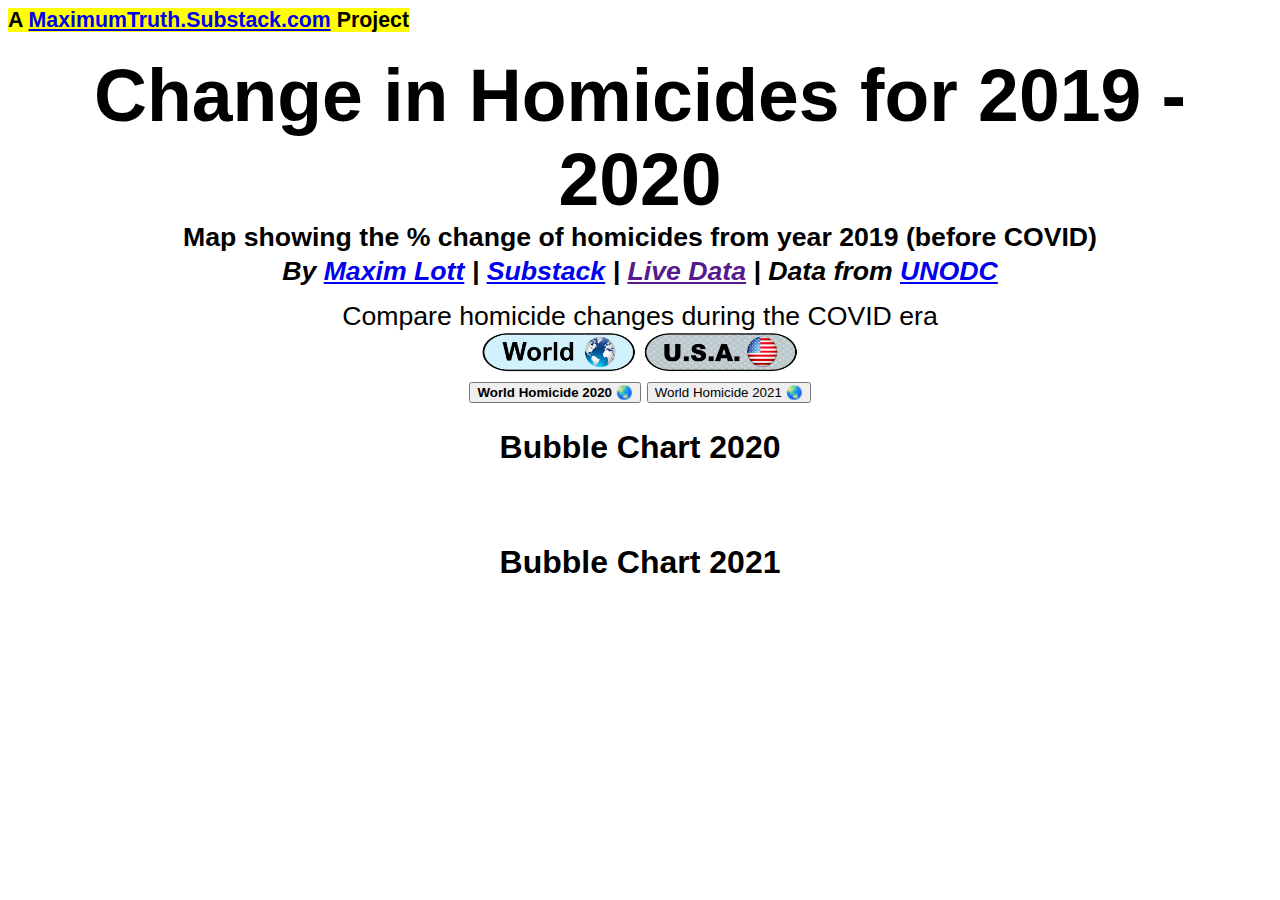
<file: Tableau_Global.html>
<!DOCTYPE html>
<meta charset="utf-8">
<head>
        <meta property="og:title" content="Homicide Mapped: % change of homicide rates during Covid19" />
        <meta property="og:description" content="Homicide rates % difference from 2019." />
        <meta property="og:type" content="website" />
        <meta property="og:image" content="" />
        <meta name="author" content="">
        <meta property="fb:admins" content="" />
        <meta property="og:url" content="https://hansfzlorenzana.github.io/HomicideMapped/" />
        <meta property="og:site_name" content="Homicide Mapped: % change of homicide rates during Covid19" />

        <meta name="twitter:card" content="summary_large_image">
        <meta name="twitter:site" content="@maximlott">
        <meta name="twitter:creator" content="@maximlott">
        <meta name="twitter:title" content="Homicide Mapped: % change of homicide rates during Covid19">
        <meta name="twitter:description" content="="Homicide Mapped: % change of homicide rates during Covid19">
        <meta name="twitter:image" content="http://maximwebsite.tripod.com/COVIDthumbnail.png">
        <link rel="stylesheet" href="styles.css">
</head>
<body>
  
  <script src="d3.v3.min.js"></script>
  <script src="topojson.v1.min.js"></script>
  <script src="datamaps.world.hires.min.js"></script>


<span style="font-size: 16pt; font-family:arial;"><mark><b>A <a href="https://MaximumTruth.Substack.com">MaximumTruth.Substack.com</a> Project</b></mark></span><br>
<span style="font-size: 16pt; font-family:arial;"><p></span>

  <center>

<p style="font-size: 55pt; font-family:arial; margin-bottom:0px; margin-top:0px"><b>Change in Homicides for 2019 - 2020</b></h2><center>
<span style="font-size: 20pt; font-family:arial;"><b>Map showing the % change of homicides from year 2019 (before COVID)
</b></span>
 <p style="font-size: 20pt; font-family:arial; margin-bottom:0px; margin-left:0px; margin-top:3px"><b><i>By <a href="https://twitter.com/maximlott">Maxim Lott</a> | <a href="https://maximumtruth.substack.com/">Substack</a> | <a href="">Live Data</a> | Data from <a href="https://dataunodc.un.org/dp-intentional-homicide-victims">UNODC</a></i></b> </p></center>
<center>

 <p style="font-size: 10pt; font-family:arial;"></p>
<span style="font-size: 20pt; font-family:arial;">
Compare homicide changes during the COVID era
</span><br>
<span style="font-size: 3pt; font-family:arial;">
  <a href="Global_Homicide_2020.html"><img src="World_button_blue.png" height="40" width="160"></a>
  <a href="/HomicideMapped/US_Homicide_2020.html"><img src="USA_button_half.png" height="40" width="160"></a>
</span><br>
<button class="button-74" role="button" onclick="window.location.href='Global_Homicide_2020.html';"> <b>World Homicide 2020 &#127759;</b></button>
<button class="button-74" role="button" onclick="window.location.href='/HomicideMapped/Global_Homicide_2021.html';"> World Homicide 2021 &#127759;</button>

</span><br>
<!-- 
<button onclick="window.location.href='for_bubble_chart.xlsx';" download> DOWNLOAD FILE</button> -->

<h2><b>Bubble Chart 2020</b></h2>
<div class='tableauPlaceholder' id='viz1680716139756' style='position: relative'><noscript><a href='#'><img alt=' ' src='https:&#47;&#47;public.tableau.com&#47;static&#47;images&#47;Ho&#47;Homicide-bubblecharts&#47;2020-randomplacement&#47;1_rss.png' style='border: none' /></a></noscript><object class='tableauViz'  style='display:none;'><param name='host_url' value='https%3A%2F%2Fpublic.tableau.com%2F' /> <param name='embed_code_version' value='3' /> <param name='site_root' value='' /><param name='name' value='Homicide-bubblecharts&#47;2020-randomplacement' /><param name='tabs' value='yes' /><param name='toolbar' value='yes' /><param name='static_image' value='https:&#47;&#47;public.tableau.com&#47;static&#47;images&#47;Ho&#47;Homicide-bubblecharts&#47;2020-randomplacement&#47;1.png' /> <param name='animate_transition' value='yes' /><param name='display_static_image' value='yes' /><param name='display_spinner' value='yes' /><param name='display_overlay' value='yes' /><param name='display_count' value='yes' /><param name='language' value='en-US' /></object></div>                <script type='text/javascript'>                    var divElement = document.getElementById('viz1680716139756');                    var vizElement = divElement.getElementsByTagName('object')[0];                    vizElement.style.width='100%';vizElement.style.height=(divElement.offsetWidth*0.75)+'px';                    var scriptElement = document.createElement('script');                    scriptElement.src = 'https://public.tableau.com/javascripts/api/viz_v1.js';                    vizElement.parentNode.insertBefore(scriptElement, vizElement);                </script>

<br>
<h2><b>Bubble Chart 2021</b></h2>
<div class='tableauPlaceholder' id='viz1680716161769' style='position: relative'><noscript><a href='#'><img alt=' ' src='https:&#47;&#47;public.tableau.com&#47;static&#47;images&#47;Ho&#47;Homicide-bubblecharts&#47;2021-randomplacement&#47;1_rss.png' style='border: none' /></a></noscript><object class='tableauViz'  style='display:none;'><param name='host_url' value='https%3A%2F%2Fpublic.tableau.com%2F' /> <param name='embed_code_version' value='3' /> <param name='site_root' value='' /><param name='name' value='Homicide-bubblecharts&#47;2021-randomplacement' /><param name='tabs' value='yes' /><param name='toolbar' value='yes' /><param name='static_image' value='https:&#47;&#47;public.tableau.com&#47;static&#47;images&#47;Ho&#47;Homicide-bubblecharts&#47;2021-randomplacement&#47;1.png' /> <param name='animate_transition' value='yes' /><param name='display_static_image' value='yes' /><param name='display_spinner' value='yes' /><param name='display_overlay' value='yes' /><param name='display_count' value='yes' /><param name='language' value='en-US' /></object></div>                <script type='text/javascript'>                    var divElement = document.getElementById('viz1680716161769');                    var vizElement = divElement.getElementsByTagName('object')[0];                    vizElement.style.width='100%';vizElement.style.height=(divElement.offsetWidth*0.75)+'px';                    var scriptElement = document.createElement('script');                    scriptElement.src = 'https://public.tableau.com/javascripts/api/viz_v1.js';                    vizElement.parentNode.insertBefore(scriptElement, vizElement);                </script>

</body>
</file>
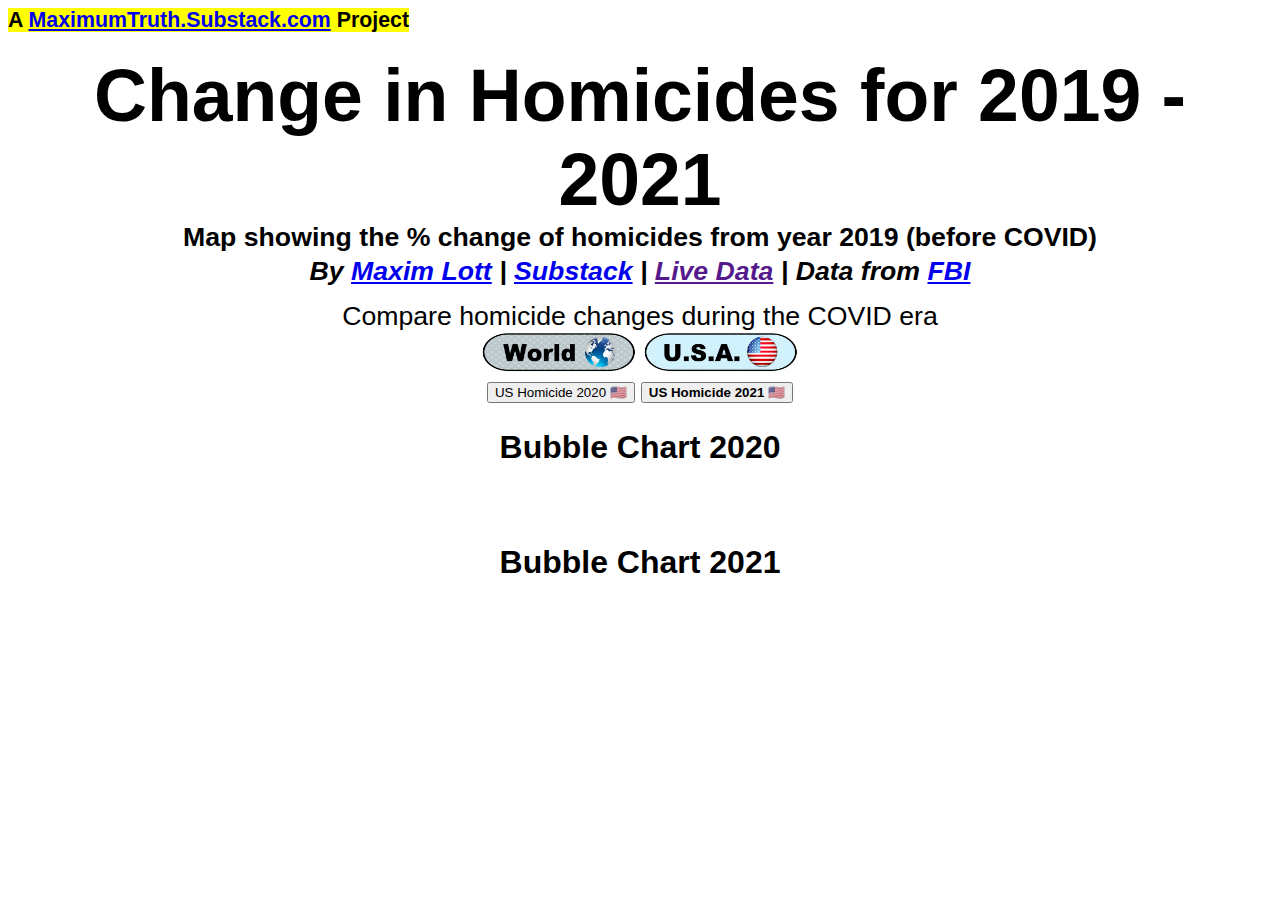
<file: Tableau_Testing.html>
<!DOCTYPE html>
<meta charset="utf-8">
<head>
        <meta property="og:title" content="Homicide Mapped: % change of homicide rates during Covid19" />
        <meta property="og:description" content="Homicide rates % difference from 2019." />
        <meta property="og:type" content="website" />
        <meta property="og:image" content="" />
        <meta name="author" content="">
        <meta property="fb:admins" content="" />
        <meta property="og:url" content="https://hansfzlorenzana.github.io/HomicideMapped/" />
        <meta property="og:site_name" content="Homicide Mapped: % change of homicide rates during Covid19" />

        <meta name="twitter:card" content="summary_large_image">
        <meta name="twitter:site" content="@maximlott">
        <meta name="twitter:creator" content="@maximlott">
        <meta name="twitter:title" content="Homicide Mapped: % change of homicide rates during Covid19">
        <meta name="twitter:description" content="="Homicide Mapped: % change of homicide rates during Covid19">
        <meta name="twitter:image" content="http://maximwebsite.tripod.com/COVIDthumbnail.png">
        <link rel="stylesheet" href="styles.css">
</head>
<body>
  
  <script src="d3.v3.min.js"></script>
  <script src="topojson.v1.min.js"></script>
  <script src="datamaps.usa.min.js"></script>


<span style="font-size: 16pt; font-family:arial;"><mark><b>A <a href="https://MaximumTruth.Substack.com">MaximumTruth.Substack.com</a> Project</b></mark></span><br>
<span style="font-size: 16pt; font-family:arial;"><p></span>

  <center>

<p style="font-size: 55pt; font-family:arial; margin-bottom:0px; margin-top:0px"><b>Change in Homicides for 2019 - 2021</b></h2><center>
<span style="font-size: 20pt; font-family:arial;"><b>Map showing the % change of homicides from year 2019 (before COVID)
</b></span>
 <p style="font-size: 20pt; font-family:arial; margin-bottom:0px; margin-left:0px; margin-top:3px"><b><i>By <a href="https://twitter.com/maximlott">Maxim Lott</a> | <a href="https://maximumtruth.substack.com/">Substack</a> | <a href="">Live Data</a> | Data from <a href="https://cde.ucr.cjis.gov/LATEST/webapp/#/pages/explorer/crime/crime-trend">FBI</a></i></b> </p></center>
<center>

 <p style="font-size: 10pt; font-family:arial;"></p>
<span style="font-size: 20pt; font-family:arial;">
Compare homicide changes during the COVID era
</span><br>
<span style="font-size: 3pt; font-family:arial;">
  <a href="/HomicideMapped/Global_Homicide_2020.html"><img src="World_button_half.png" height="40" width="160"></a>
  <a href="US_Homicide_2020.html"><img src="USA_button_blue.png" height="40" width="160"></a>
</span><br>
<button class="button-75" role="button" onclick="window.location.href='/HomicideMapped/US_Homicide_2020.html';"> US Homicide 2020 &#127482;&#127480;</button>
<button class="button-" role="button" onclick="window.location.href='US_Homicide_2021.html';"> <b>US Homicide 2021 &#127482;&#127480;</b></button>

</span><br>
<h2><b>Bubble Chart 2020</b></h2>
<div class='tableauPlaceholder' id='viz1680714167238' style='position: relative'><noscript><a href='#'><img alt='Change in Homicide from 2019 to 2020 (USA)In relation to population ' src='https:&#47;&#47;public.tableau.com&#47;static&#47;images&#47;US&#47;USAHomicide_16801892321350&#47;US-2020-BC-random&#47;1_rss.png' style='border: none' /></a></noscript><object class='tableauViz'  style='display:none;'><param name='host_url' value='https%3A%2F%2Fpublic.tableau.com%2F' /> <param name='embed_code_version' value='3' /> <param name='site_root' value='' /><param name='name' value='USAHomicide_16801892321350&#47;US-2020-BC-random' /><param name='tabs' value='no' /><param name='toolbar' value='yes' /><param name='static_image' value='https:&#47;&#47;public.tableau.com&#47;static&#47;images&#47;US&#47;USAHomicide_16801892321350&#47;US-2020-BC-random&#47;1.png' /> <param name='animate_transition' value='yes' /><param name='display_static_image' value='yes' /><param name='display_spinner' value='yes' /><param name='display_overlay' value='yes' /><param name='display_count' value='yes' /><param name='language' value='en-US' /><param name='filter' value='publish=yes' /></object></div>                <script type='text/javascript'>                    var divElement = document.getElementById('viz1680714167238');                    var vizElement = divElement.getElementsByTagName('object')[0];                    vizElement.style.width='100%';vizElement.style.height=(divElement.offsetWidth*0.75)+'px';                    var scriptElement = document.createElement('script');                    scriptElement.src = 'https://public.tableau.com/javascripts/api/viz_v1.js';                    vizElement.parentNode.insertBefore(scriptElement, vizElement);                </script>
<br>
<h2><b>Bubble Chart 2021</b></h2>
<div class='tableauPlaceholder' id='viz1680713973554' style='position: relative'><noscript><a href='#'><img alt='Change in Homicide from 2019 to 2021 (USA)In relation to population ' src='https:&#47;&#47;public.tableau.com&#47;static&#47;images&#47;US&#47;USAHomicide_16801892321350&#47;US-2021-BC-random&#47;1_rss.png' style='border: none' /></a></noscript><object class='tableauViz'  style='display:none;'><param name='host_url' value='https%3A%2F%2Fpublic.tableau.com%2F' /> <param name='embed_code_version' value='3' /> <param name='site_root' value='' /><param name='name' value='USAHomicide_16801892321350&#47;US-2021-BC-random' /><param name='tabs' value='no' /><param name='toolbar' value='yes' /><param name='static_image' value='https:&#47;&#47;public.tableau.com&#47;static&#47;images&#47;US&#47;USAHomicide_16801892321350&#47;US-2021-BC-random&#47;1.png' /> <param name='animate_transition' value='yes' /><param name='display_static_image' value='yes' /><param name='display_spinner' value='yes' /><param name='display_overlay' value='yes' /><param name='display_count' value='yes' /><param name='language' value='en-US' /><param name='filter' value='publish=yes' /></object></div>                <script type='text/javascript'>                    var divElement = document.getElementById('viz1680713973554');                    var vizElement = divElement.getElementsByTagName('object')[0];                    vizElement.style.width='100%';vizElement.style.height=(divElement.offsetWidth*0.75)+'px';                    var scriptElement = document.createElement('script');                    scriptElement.src = 'https://public.tableau.com/javascripts/api/viz_v1.js';                    vizElement.parentNode.insertBefore(scriptElement, vizElement);                </script>
</body>
</file>
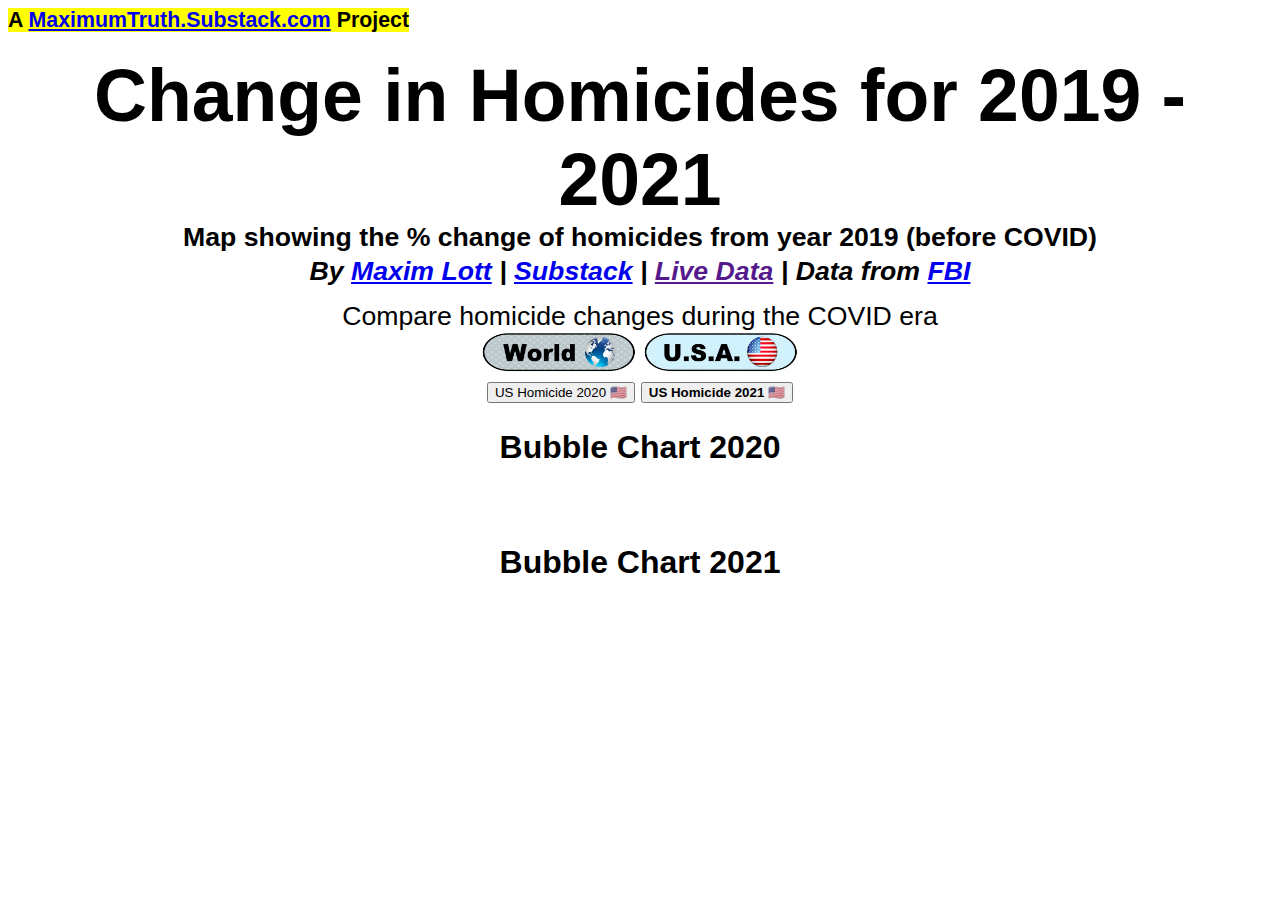
<file: Tableau_US.html>
<!DOCTYPE html>
<meta charset="utf-8">
<head>
        <meta property="og:title" content="Homicide Mapped: % change of homicide rates during Covid19" />
        <meta property="og:description" content="Homicide rates % difference from 2019." />
        <meta property="og:type" content="website" />
        <meta property="og:image" content="" />
        <meta name="author" content="">
        <meta property="fb:admins" content="" />
        <meta property="og:url" content="https://hansfzlorenzana.github.io/HomicideMapped/" />
        <meta property="og:site_name" content="Homicide Mapped: % change of homicide rates during Covid19" />

        <meta name="twitter:card" content="summary_large_image">
        <meta name="twitter:site" content="@maximlott">
        <meta name="twitter:creator" content="@maximlott">
        <meta name="twitter:title" content="Homicide Mapped: % change of homicide rates during Covid19">
        <meta name="twitter:description" content="="Homicide Mapped: % change of homicide rates during Covid19">
        <meta name="twitter:image" content="http://maximwebsite.tripod.com/COVIDthumbnail.png">
        <link rel="stylesheet" href="styles.css">
</head>
<body>
  
  <script src="d3.v3.min.js"></script>
  <script src="topojson.v1.min.js"></script>
  <script src="datamaps.usa.min.js"></script>


<span style="font-size: 16pt; font-family:arial;"><mark><b>A <a href="https://MaximumTruth.Substack.com">MaximumTruth.Substack.com</a> Project</b></mark></span><br>
<span style="font-size: 16pt; font-family:arial;"><p></span>

  <center>

<p style="font-size: 55pt; font-family:arial; margin-bottom:0px; margin-top:0px"><b>Change in Homicides for 2019 - 2021</b></h2><center>
<span style="font-size: 20pt; font-family:arial;"><b>Map showing the % change of homicides from year 2019 (before COVID)
</b></span>
 <p style="font-size: 20pt; font-family:arial; margin-bottom:0px; margin-left:0px; margin-top:3px"><b><i>By <a href="https://twitter.com/maximlott">Maxim Lott</a> | <a href="https://maximumtruth.substack.com/">Substack</a> | <a href="">Live Data</a> | Data from <a href="https://cde.ucr.cjis.gov/LATEST/webapp/#/pages/explorer/crime/crime-trend">FBI</a></i></b> </p></center>
<center>

 <p style="font-size: 10pt; font-family:arial;"></p>
<span style="font-size: 20pt; font-family:arial;">
Compare homicide changes during the COVID era
</span><br>
<span style="font-size: 3pt; font-family:arial;">
  <a href="/HomicideMapped/Global_Homicide_2020.html"><img src="World_button_half.png" height="40" width="160"></a>
  <a href="US_Homicide_2020.html"><img src="USA_button_blue.png" height="40" width="160"></a>
</span><br>
<button class="button-75" role="button" onclick="window.location.href='/HomicideMapped/US_Homicide_2020.html';"> US Homicide 2020 &#127482;&#127480;</button>
<button class="button-" role="button" onclick="window.location.href='US_Homicide_2021.html';"> <b>US Homicide 2021 &#127482;&#127480;</b></button>

</span><br>
<h2><b>Bubble Chart 2020</b></h2>
<div class='tableauPlaceholder' id='viz1680715913271' style='position: relative; width: 100%'><noscript><a href='#'><img alt=' ' src='https:&#47;&#47;public.tableau.com&#47;static&#47;images&#47;US&#47;USAHomicide_16801892321350&#47;US-2020-BC-random&#47;1_rss.png' style='border: none' /></a></noscript><object class='tableauViz'  style='display:none;'><param name='host_url' value='https%3A%2F%2Fpublic.tableau.com%2F' /> <param name='embed_code_version' value='3' /> <param name='site_root' value='' /><param name='name' value='USAHomicide_16801892321350&#47;US-2020-BC-random' /><param name='tabs' value='yes' /><param name='toolbar' value='yes' /><param name='static_image' value='https:&#47;&#47;public.tableau.com&#47;static&#47;images&#47;US&#47;USAHomicide_16801892321350&#47;US-2020-BC-random&#47;1.png' /> <param name='animate_transition' value='yes' /><param name='display_static_image' value='yes' /><param name='display_spinner' value='yes' /><param name='display_overlay' value='yes' /><param name='display_count' value='yes' /><param name='language' value='en-US' /></object></div>                <script type='text/javascript'>                    var divElement = document.getElementById('viz1680715913271');                    var vizElement = divElement.getElementsByTagName('object')[0];                    vizElement.style.width='100%';vizElement.style.height=(divElement.offsetWidth*0.75)+'px';                    var scriptElement = document.createElement('script');                    scriptElement.src = 'https://public.tableau.com/javascripts/api/viz_v1.js';                    vizElement.parentNode.insertBefore(scriptElement, vizElement);                </script>

<br>
<h2><b>Bubble Chart 2021</b></h2>
<div class='tableauPlaceholder' id='viz1680715814535' style='position: relative'><noscript><a href='#'><img alt=' ' src='https:&#47;&#47;public.tableau.com&#47;static&#47;images&#47;US&#47;USAHomicide_16801892321350&#47;US-2021-BC-random&#47;1_rss.png' style='border: none' /></a></noscript><object class='tableauViz'  style='display:none;'><param name='host_url' value='https%3A%2F%2Fpublic.tableau.com%2F' /> <param name='embed_code_version' value='3' /> <param name='site_root' value='' /><param name='name' value='USAHomicide_16801892321350&#47;US-2021-BC-random' /><param name='tabs' value='yes' /><param name='toolbar' value='yes' /><param name='static_image' value='https:&#47;&#47;public.tableau.com&#47;static&#47;images&#47;US&#47;USAHomicide_16801892321350&#47;US-2021-BC-random&#47;1.png' /> <param name='animate_transition' value='yes' /><param name='display_static_image' value='yes' /><param name='display_spinner' value='yes' /><param name='display_overlay' value='yes' /><param name='display_count' value='yes' /><param name='language' value='en-US' /><param name='filter' value='publish=yes' /></object></div>                <script type='text/javascript'>                    var divElement = document.getElementById('viz1680715814535');                    var vizElement = divElement.getElementsByTagName('object')[0];                    vizElement.style.width='100%';vizElement.style.height=(divElement.offsetWidth*0.75)+'px';                    var scriptElement = document.createElement('script');                    scriptElement.src = 'https://public.tableau.com/javascripts/api/viz_v1.js';                    vizElement.parentNode.insertBefore(scriptElement, vizElement);                </script>

</body>
</file>
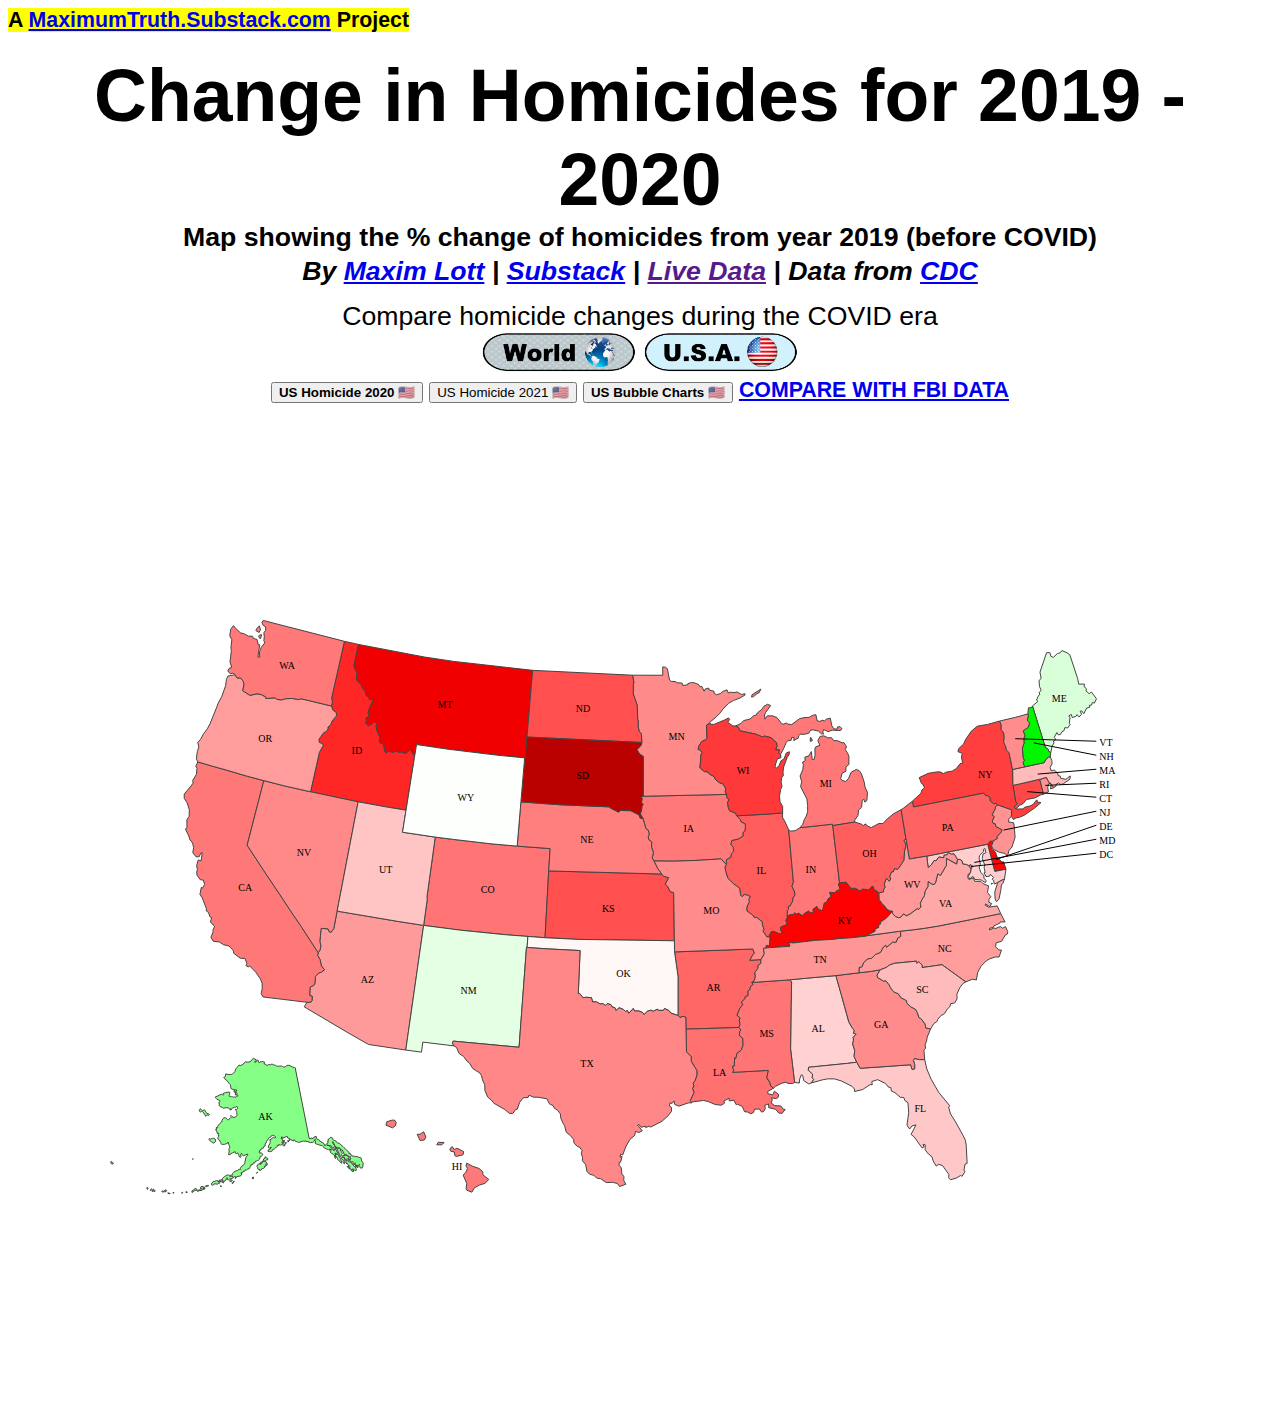
<file: US_Homicide_2020.html>
<!DOCTYPE html>
<meta charset="utf-8">
<head>
        <meta property="og:title" content="Homicide Mapped: % change of homicide rates during Covid19" />
        <meta property="og:description" content="Homicide rates % difference from 2019." />
        <meta property="og:type" content="website" />
        <meta property="og:image" content="" />
        <meta name="author" content="">
        <meta property="fb:admins" content="" />
        <meta property="og:url" content="https://hansfzlorenzana.github.io/HomicideMapped/" />
        <meta property="og:site_name" content="Homicide Mapped: % change of homicide rates during Covid19" />

        <meta name="twitter:card" content="summary_large_image">
        <meta name="twitter:site" content="@maximlott">
        <meta name="twitter:creator" content="@maximlott">
        <meta name="twitter:title" content="Homicide Mapped: % change of homicide rates during Covid19">
        <meta name="twitter:description" content="="Homicide Mapped: % change of homicide rates during Covid19">
        <meta name="twitter:image" content="http://maximwebsite.tripod.com/COVIDthumbnail.png">
        <link rel="stylesheet" href="styles.css">
</head>
<body>
  
  <script src="d3.v3.min.js"></script>
  <script src="topojson.v1.min.js"></script>
  <script src="datamaps.usa.min.js"></script>


<span style="font-size: 16pt; font-family:arial;"><mark><b>A <a href="https://MaximumTruth.Substack.com">MaximumTruth.Substack.com</a> Project</b></mark></span><br>
<span style="font-size: 16pt; font-family:arial;"><p></span>

  <center>

<p style="font-size: 55pt; font-family:arial; margin-bottom:0px; margin-top:0px"><b>Change in Homicides for 2019 - 2020</b></h2><center>
<span style="font-size: 20pt; font-family:arial;"><b>Map showing the % change of homicides from year 2019 (before COVID)
</b></span>
<p style="font-size: 20pt; font-family:arial; margin-bottom:0px; margin-left:0px; margin-top:3px"><b><i>By <a href="https://twitter.com/maximlott">Maxim Lott</a> | <a href="https://maximumtruth.substack.com/">Substack</a> | <a href="">Live Data</a> | Data from <a href="https://wonder.cdc.gov/ucd-icd10-expanded.html">CDC</a></i></b> </p></center>
<center>

 <p style="font-size: 10pt; font-family:arial;"></p>
<span style="font-size: 20pt; font-family:arial;">
Compare homicide changes during the COVID era </span>
</span><br>
<span style="font-size: 3pt; font-family:arial;">
  <a href="/HomicideMapped/Global_Homicide_2020.html"><img src="World_button_half.png" height="40" width="160"></a>
  <a href="US_Homicide_2020.html"><img src="USA_button_blue.png" height="40" width="160"></a>
</span><br>
<button class="button-" role="button" onclick="window.location.href='US_Homicide_2020.html';"> <b>US Homicide 2020 &#127482;&#127480;</b></button>
<button class="button-74" role="button" onclick="window.location.href='/HomicideMapped/US_Homicide_2021.html';"> US Homicide 2021 &#127482;&#127480;</button>
<button class="button-74" role="button" onclick="window.location.href='/HomicideMapped/Tableau_US.html';"> <b>US Bubble Charts &#127482;&#127480;</b></button>
<a href="/HomicideMapped/US_Homicide_2020_FBISR.html" target="_blank" rel="noopener noreferrer"> <b>COMPARE WITH FBI DATA</b></a>
</span><br>


<!-- <button onclick="window.location.href='for_bubble_chart.xlsx';" download> DOWNLOAD FILE</button> -->

  <div id="container1" style="position: relative; width: 100%;"></div>

     <script>
       //basic map config with custom fills, mercator projection
      var map = new Datamap({
        scope: 'usa',
        element: document.getElementById('container1'),
        projection: 'mercator',
        height: 1000,

geographyConfig: {
borderColor: '#444',
borderWidth: 1,
popupTemplate: function(geo, data) {
                return ['<div class="hoverinfo"><div style="font-size:16px"><strong>',
                        geo.properties.name + '<br>' + '% Change from 2019: <u>' +
                        data.numberOfThings + '</u>',
                        '</strong></div>'].join('');
            },

popupOnHover: true, // True to show the popup while hovering
highlightOnHover: false,
highlightBorderColor: 'rgba(250, 15, 160, 0.2)',
highlightBorderWidth: 5,
highlightBorderOpacity: 1
},

fills: {
  defaultFill: 'rgba(169, 169, 169, 1)',
0: 'rgba(255, 255, 255, 1)',
1: 'rgba(255, 254, 254, 1)',
2: 'rgba(255, 253, 253, 1)',
3: 'rgba(255, 252, 252, 1)',
4: 'rgba(255, 251, 251, 1)',
5: 'rgba(255, 250, 250, 1)',
6: 'rgba(255, 249, 249, 1)',
7: 'rgba(255, 248, 248, 1)',
8: 'rgba(255, 247, 247, 1)',
9: 'rgba(255, 246, 246, 1)',
10: 'rgba(255, 245, 245, 1)',
11: 'rgba(255, 244, 244, 1)',
12: 'rgba(255, 243, 243, 1)',
13: 'rgba(255, 242, 242, 1)',
14: 'rgba(255, 241, 241, 1)',
15: 'rgba(255, 240, 240, 1)',
16: 'rgba(255, 239, 239, 1)',
17: 'rgba(255, 238, 238, 1)',
18: 'rgba(255, 237, 237, 1)',
19: 'rgba(255, 236, 236, 1)',
20: 'rgba(255, 235, 235, 1)',
21: 'rgba(255, 234, 234, 1)',
22: 'rgba(255, 233, 233, 1)',
23: 'rgba(255, 232, 232, 1)',
24: 'rgba(255, 231, 231, 1)',
25: 'rgba(255, 230, 230, 1)',
26: 'rgba(255, 229, 229, 1)',
27: 'rgba(255, 228, 228, 1)',
28: 'rgba(255, 227, 227, 1)',
29: 'rgba(255, 226, 226, 1)',
30: 'rgba(255, 225, 225, 1)',
31: 'rgba(255, 224, 224, 1)',
32: 'rgba(255, 223, 223, 1)',
33: 'rgba(255, 222, 222, 1)',
34: 'rgba(255, 221, 221, 1)',
35: 'rgba(255, 220, 220, 1)',
36: 'rgba(255, 219, 219, 1)',
37: 'rgba(255, 218, 218, 1)',
38: 'rgba(255, 217, 217, 1)',
39: 'rgba(255, 216, 216, 1)',
40: 'rgba(255, 215, 215, 1)',
41: 'rgba(255, 214, 214, 1)',
42: 'rgba(255, 213, 213, 1)',
43: 'rgba(255, 212, 212, 1)',
44: 'rgba(255, 211, 211, 1)',
45: 'rgba(255, 210, 210, 1)',
46: 'rgba(255, 209, 209, 1)',
47: 'rgba(255, 208, 208, 1)',
48: 'rgba(255, 207, 207, 1)',
49: 'rgba(255, 206, 206, 1)',
50: 'rgba(255, 205, 205, 1)',
51: 'rgba(255, 204, 204, 1)',
52: 'rgba(255, 203, 203, 1)',
53: 'rgba(255, 202, 202, 1)',
54: 'rgba(255, 201, 201, 1)',
55: 'rgba(255, 200, 200, 1)',
56: 'rgba(255, 199, 199, 1)',
57: 'rgba(255, 198, 198, 1)',
58: 'rgba(255, 197, 197, 1)',
59: 'rgba(255, 196, 196, 1)',
60: 'rgba(255, 195, 195, 1)',
61: 'rgba(255, 194, 194, 1)',
62: 'rgba(255, 193, 193, 1)',
63: 'rgba(255, 192, 192, 1)',
64: 'rgba(255, 191, 191, 1)',
65: 'rgba(255, 190, 190, 1)',
66: 'rgba(255, 189, 189, 1)',
67: 'rgba(255, 188, 188, 1)',
68: 'rgba(255, 187, 187, 1)',
69: 'rgba(255, 186, 186, 1)',
70: 'rgba(255, 185, 185, 1)',
71: 'rgba(255, 184, 184, 1)',
72: 'rgba(255, 183, 183, 1)',
73: 'rgba(255, 182, 182, 1)',
74: 'rgba(255, 181, 181, 1)',
75: 'rgba(255, 180, 180, 1)',
76: 'rgba(255, 179, 179, 1)',
77: 'rgba(255, 178, 178, 1)',
78: 'rgba(255, 177, 177, 1)',
79: 'rgba(255, 176, 176, 1)',
80: 'rgba(255, 175, 175, 1)',
81: 'rgba(255, 174, 174, 1)',
82: 'rgba(255, 173, 173, 1)',
83: 'rgba(255, 172, 172, 1)',
84: 'rgba(255, 171, 171, 1)',
85: 'rgba(255, 170, 170, 1)',
86: 'rgba(255, 169, 169, 1)',
87: 'rgba(255, 168, 168, 1)',
88: 'rgba(255, 167, 167, 1)',
89: 'rgba(255, 166, 166, 1)',
90: 'rgba(255, 165, 165, 1)',
91: 'rgba(255, 164, 164, 1)',
92: 'rgba(255, 163, 163, 1)',
93: 'rgba(255, 162, 162, 1)',
94: 'rgba(255, 161, 161, 1)',
95: 'rgba(255, 160, 160, 1)',
96: 'rgba(255, 159, 159, 1)',
97: 'rgba(255, 158, 158, 1)',
98: 'rgba(255, 157, 157, 1)',
99: 'rgba(255, 156, 156, 1)',
100: 'rgba(255, 155, 155, 1)',
101: 'rgba(255, 154, 154, 1)',
102: 'rgba(255, 153, 153, 1)',
103: 'rgba(255, 152, 152, 1)',
104: 'rgba(255, 151, 151, 1)',
105: 'rgba(255, 150, 150, 1)',
106: 'rgba(255, 149, 149, 1)',
107: 'rgba(255, 148, 148, 1)',
108: 'rgba(255, 147, 147, 1)',
109: 'rgba(255, 146, 146, 1)',
110: 'rgba(255, 145, 145, 1)',
111: 'rgba(255, 144, 144, 1)',
112: 'rgba(255, 143, 143, 1)',
113: 'rgba(255, 142, 142, 1)',
114: 'rgba(255, 141, 141, 1)',
115: 'rgba(255, 140, 140, 1)',
116: 'rgba(255, 139, 139, 1)',
117: 'rgba(255, 138, 138, 1)',
118: 'rgba(255, 137, 137, 1)',
119: 'rgba(255, 136, 136, 1)',
120: 'rgba(255, 135, 135, 1)',
121: 'rgba(255, 134, 134, 1)',
122: 'rgba(255, 133, 133, 1)',
123: 'rgba(255, 132, 132, 1)',
124: 'rgba(255, 131, 131, 1)',
125: 'rgba(255, 130, 130, 1)',
126: 'rgba(255, 129, 129, 1)',
127: 'rgba(255, 128, 128, 1)',
128: 'rgba(255, 127, 127, 1)',
129: 'rgba(255, 126, 126, 1)',
130: 'rgba(255, 125, 125, 1)',
131: 'rgba(255, 124, 124, 1)',
132: 'rgba(255, 123, 123, 1)',
133: 'rgba(255, 122, 122, 1)',
134: 'rgba(255, 121, 121, 1)',
135: 'rgba(255, 120, 120, 1)',
136: 'rgba(255, 119, 119, 1)',
137: 'rgba(255, 118, 118, 1)',
138: 'rgba(255, 117, 117, 1)',
139: 'rgba(255, 116, 116, 1)',
140: 'rgba(255, 115, 115, 1)',
141: 'rgba(255, 114, 114, 1)',
142: 'rgba(255, 113, 113, 1)',
143: 'rgba(255, 112, 112, 1)',
144: 'rgba(255, 111, 111, 1)',
145: 'rgba(255, 110, 110, 1)',
146: 'rgba(255, 109, 109, 1)',
147: 'rgba(255, 108, 108, 1)',
148: 'rgba(255, 107, 107, 1)',
149: 'rgba(255, 106, 106, 1)',
150: 'rgba(255, 105, 105, 1)',
151: 'rgba(255, 104, 104, 1)',
152: 'rgba(255, 103, 103, 1)',
153: 'rgba(255, 102, 102, 1)',
154: 'rgba(255, 101, 101, 1)',
155: 'rgba(255, 100, 100, 1)',
156: 'rgba(255, 99, 99, 1)',
157: 'rgba(255, 98, 98, 1)',
158: 'rgba(255, 97, 97, 1)',
159: 'rgba(255, 96, 96, 1)',
160: 'rgba(255, 95, 95, 1)',
161: 'rgba(255, 94, 94, 1)',
162: 'rgba(255, 93, 93, 1)',
163: 'rgba(255, 92, 92, 1)',
164: 'rgba(255, 91, 91, 1)',
165: 'rgba(255, 90, 90, 1)',
166: 'rgba(255, 89, 89, 1)',
167: 'rgba(255, 88, 88, 1)',
168: 'rgba(255, 87, 87, 1)',
169: 'rgba(255, 86, 86, 1)',
170: 'rgba(255, 85, 85, 1)',
171: 'rgba(255, 84, 84, 1)',
172: 'rgba(255, 83, 83, 1)',
173: 'rgba(255, 82, 82, 1)',
174: 'rgba(255, 81, 81, 1)',
175: 'rgba(255, 80, 80, 1)',
176: 'rgba(255, 79, 79, 1)',
177: 'rgba(255, 78, 78, 1)',
178: 'rgba(255, 77, 77, 1)',
179: 'rgba(255, 76, 76, 1)',
180: 'rgba(255, 75, 75, 1)',
181: 'rgba(255, 74, 74, 1)',
182: 'rgba(255, 73, 73, 1)',
183: 'rgba(255, 72, 72, 1)',
184: 'rgba(255, 71, 71, 1)',
185: 'rgba(255, 70, 70, 1)',
186: 'rgba(255, 69, 69, 1)',
187: 'rgba(255, 68, 68, 1)',
188: 'rgba(255, 67, 67, 1)',
189: 'rgba(255, 66, 66, 1)',
190: 'rgba(255, 65, 65, 1)',
191: 'rgba(255, 64, 64, 1)',
192: 'rgba(255, 63, 63, 1)',
193: 'rgba(255, 62, 62, 1)',
194: 'rgba(255, 61, 61, 1)',
195: 'rgba(255, 60, 60, 1)',
196: 'rgba(255, 59, 59, 1)',
197: 'rgba(255, 58, 58, 1)',
198: 'rgba(255, 57, 57, 1)',
199: 'rgba(255, 56, 56, 1)',
200: 'rgba(255, 55, 55, 1)',
201: 'rgba(255, 54, 54, 1)',
202: 'rgba(255, 53, 53, 1)',
203: 'rgba(255, 52, 52, 1)',
204: 'rgba(255, 51, 51, 1)',
205: 'rgba(255, 50, 50, 1)',
206: 'rgba(255, 49, 49, 1)',
207: 'rgba(255, 48, 48, 1)',
208: 'rgba(255, 47, 47, 1)',
209: 'rgba(255, 46, 46, 1)',
210: 'rgba(255, 45, 45, 1)',
211: 'rgba(255, 44, 44, 1)',
212: 'rgba(255, 43, 43, 1)',
213: 'rgba(255, 42, 42, 1)',
214: 'rgba(255, 41, 41, 1)',
215: 'rgba(255, 40, 40, 1)',
216: 'rgba(255, 39, 39, 1)',
217: 'rgba(255, 38, 38, 1)',
218: 'rgba(255, 37, 37, 1)',
219: 'rgba(255, 36, 36, 1)',
220: 'rgba(255, 35, 35, 1)',
221: 'rgba(255, 34, 34, 1)',
222: 'rgba(255, 33, 33, 1)',
223: 'rgba(255, 32, 32, 1)',
224: 'rgba(255, 31, 31, 1)',
225: 'rgba(255, 30, 30, 1)',
226: 'rgba(255, 29, 29, 1)',
227: 'rgba(255, 28, 28, 1)',
228: 'rgba(255, 27, 27, 1)',
229: 'rgba(255, 26, 26, 1)',
230: 'rgba(255, 25, 25, 1)',
231: 'rgba(255, 24, 24, 1)',
232: 'rgba(255, 23, 23, 1)',
233: 'rgba(255, 22, 22, 1)',
234: 'rgba(255, 21, 21, 1)',
235: 'rgba(255, 20, 20, 1)',
236: 'rgba(255, 19, 19, 1)',
237: 'rgba(255, 18, 18, 1)',
238: 'rgba(255, 17, 17, 1)',
239: 'rgba(255, 16, 16, 1)',
240: 'rgba(255, 15, 15, 1)',
241: 'rgba(255, 14, 14, 1)',
242: 'rgba(255, 13, 13, 1)',
243: 'rgba(255, 12, 12, 1)',
244: 'rgba(255, 11, 11, 1)',
245: 'rgba(255, 10, 10, 1)',
246: 'rgba(255, 9, 9, 1)',
247: 'rgba(255, 8, 8, 1)',
248: 'rgba(255, 7, 7, 1)',
249: 'rgba(255, 6, 6, 1)',
250: 'rgba(255, 5, 5, 1)',
251: 'rgba(255, 4, 4, 1)',
252: 'rgba(255, 3, 3, 1)',
253: 'rgba(255, 2, 2, 1)',
254: 'rgba(255, 1, 1, 1)',
255: 'rgba(255, 0, 0, 1)',
255: 'rgba(255,0,0,1)',
256: 'rgba(254,0,0,1)',
257: 'rgba(253,0,0,1)',
258: 'rgba(252,0,0,1)',
259: 'rgba(251,0,0,1)',
260: 'rgba(250,0,0,1)',
261: 'rgba(249,0,0,1)',
262: 'rgba(248,0,0,1)',
263: 'rgba(247,0,0,1)',
264: 'rgba(246,0,0,1)',
265: 'rgba(245,0,0,1)',
266: 'rgba(244,0,0,1)',
267: 'rgba(243,0,0,1)',
268: 'rgba(242,0,0,1)',
269: 'rgba(241,0,0,1)',
270: 'rgba(240,0,0,1)',
271: 'rgba(239,0,0,1)',
272: 'rgba(238,0,0,1)',
273: 'rgba(237,0,0,1)',
274: 'rgba(236,0,0,1)',
275: 'rgba(235,0,0,1)',
276: 'rgba(234,0,0,1)',
277: 'rgba(233,0,0,1)',
278: 'rgba(232,0,0,1)',
279: 'rgba(231,0,0,1)',
280: 'rgba(230,0,0,1)',
281: 'rgba(229,0,0,1)',
282: 'rgba(228,0,0,1)',
283: 'rgba(227,0,0,1)',
284: 'rgba(226,0,0,1)',
285: 'rgba(225,0,0,1)',
286: 'rgba(224,0,0,1)',
287: 'rgba(223,0,0,1)',
288: 'rgba(222,0,0,1)',
289: 'rgba(221,0,0,1)',
290: 'rgba(220,0,0,1)',
291: 'rgba(219,0,0,1)',
292: 'rgba(218,0,0,1)',
293: 'rgba(217,0,0,1)',
294: 'rgba(216,0,0,1)',
295: 'rgba(215,0,0,1)',
296: 'rgba(214,0,0,1)',
297: 'rgba(213,0,0,1)',
298: 'rgba(212,0,0,1)',
299: 'rgba(211,0,0,1)',
300: 'rgba(210,0,0,1)',
301: 'rgba(209,0,0,1)',
302: 'rgba(208,0,0,1)',
303: 'rgba(207,0,0,1)',
304: 'rgba(206,0,0,1)',
305: 'rgba(205,0,0,1)',
306: 'rgba(204,0,0,1)',
307: 'rgba(203,0,0,1)',
308: 'rgba(202,0,0,1)',
309: 'rgba(201,0,0,1)',
310: 'rgba(200,0,0,1)',
311: 'rgba(199,0,0,1)',
312: 'rgba(198,0,0,1)',
313: 'rgba(197,0,0,1)',
314: 'rgba(196,0,0,1)',
315: 'rgba(195,0,0,1)',
316: 'rgba(194,0,0,1)',
317: 'rgba(193,0,0,1)',
318: 'rgba(192,0,0,1)',
319: 'rgba(191,0,0,1)',
320: 'rgba(190,0,0,1)',
321: 'rgba(189,0,0,1)',
322: 'rgba(188,0,0,1)',
323: 'rgba(187,0,0,1)',
324: 'rgba(186,0,0,1)',
325: 'rgba(185,0,0,1)',
326: 'rgba(184,0,0,1)',
327: 'rgba(183,0,0,1)',
328: 'rgba(182,0,0,1)',
329: 'rgba(181,0,0,1)',
330: 'rgba(180,0,0,1)',
331: 'rgba(179,0,0,1)',
332: 'rgba(178,0,0,1)',
333: 'rgba(177,0,0,1)',
334: 'rgba(176,0,0,1)',
335: 'rgba(175,0,0,1)',
336: 'rgba(174,0,0,1)',
337: 'rgba(173,0,0,1)',
338: 'rgba(172,0,0,1)',
339: 'rgba(171,0,0,1)',
340: 'rgba(170,0,0,1)',
341: 'rgba(169,0,0,1)',
342: 'rgba(168,0,0,1)',
343: 'rgba(167,0,0,1)',
344: 'rgba(166,0,0,1)',
345: 'rgba(165,0,0,1)',
346: 'rgba(164,0,0,1)',
347: 'rgba(163,0,0,1)',
348: 'rgba(162,0,0,1)',
349: 'rgba(161,0,0,1)',
350: 'rgba(160,0,0,1)',
351: 'rgba(159,0,0,1)',
352: 'rgba(158,0,0,1)',
353: 'rgba(157,0,0,1)',
354: 'rgba(156,0,0,1)',
355: 'rgba(155,0,0,1)',
356: 'rgba(154,0,0,1)',
357: 'rgba(153,0,0,1)',
358: 'rgba(152,0,0,1)',
359: 'rgba(151,0,0,1)',
360: 'rgba(150,0,0,1)',
361: 'rgba(149,0,0,1)',
362: 'rgba(148,0,0,1)',
363: 'rgba(147,0,0,1)',
364: 'rgba(146,0,0,1)',
365: 'rgba(145,0,0,1)',
366: 'rgba(144,0,0,1)',
367: 'rgba(143,0,0,1)',
368: 'rgba(142,0,0,1)',
369: 'rgba(141,0,0,1)',
370: 'rgba(140,0,0,1)',
371: 'rgba(139,0,0,1)',
372: 'rgba(138,0,0,1)',
373: 'rgba(137,0,0,1)',
374: 'rgba(136,0,0,1)',
375: 'rgba(135,0,0,1)',
376: 'rgba(134,0,0,1)',
377: 'rgba(133,0,0,1)',
378: 'rgba(132,0,0,1)',
379: 'rgba(131,0,0,1)',
380: 'rgba(130,0,0,1)',
381: 'rgba(129,0,0,1)',
382: 'rgba(128,0,0,1)',
383: 'rgba(127,0,0,1)',
384: 'rgba(126,0,0,1)',
385: 'rgba(125,0,0,1)',
386: 'rgba(124,0,0,1)',
387: 'rgba(123,0,0,1)',
388: 'rgba(122,0,0,1)',
389: 'rgba(121,0,0,1)',
390: 'rgba(120,0,0,1)',
391: 'rgba(119,0,0,1)',
392: 'rgba(118,0,0,1)',
393: 'rgba(117,0,0,1)',
394: 'rgba(116,0,0,1)',
395: 'rgba(115,0,0,1)',
396: 'rgba(114,0,0,1)',
397: 'rgba(113,0,0,1)',
398: 'rgba(112,0,0,1)',
399: 'rgba(111,0,0,1)',
400: 'rgba(110,0,0,1)',
401: 'rgba(109,0,0,1)',
402: 'rgba(108,0,0,1)',
403: 'rgba(107,0,0,1)',
404: 'rgba(106,0,0,1)',
405: 'rgba(105,0,0,1)',
406: 'rgba(104,0,0,1)',
407: 'rgba(103,0,0,1)',
408: 'rgba(102,0,0,1)',
409: 'rgba(101,0,0,1)',
410: 'rgba(100,0,0,1)',
411: 'rgba(99,0,0,1)',
412: 'rgba(98,0,0,1)',
413: 'rgba(97,0,0,1)',
414: 'rgba(96,0,0,1)',
415: 'rgba(95,0,0,1)',
416: 'rgba(94,0,0,1)',
417: 'rgba(93,0,0,1)',
418: 'rgba(92,0,0,1)',
419: 'rgba(91,0,0,1)',
420: 'rgba(90,0,0,1)',
421: 'rgba(89,0,0,1)',
422: 'rgba(88,0,0,1)',
423: 'rgba(87,0,0,1)',
424: 'rgba(86,0,0,1)',
425: 'rgba(85,0,0,1)',
426: 'rgba(84,0,0,1)',
427: 'rgba(83,0,0,1)',
428: 'rgba(82,0,0,1)',
429: 'rgba(81,0,0,1)',
430: 'rgba(80,0,0,1)',
431: 'rgba(79,0,0,1)',
432: 'rgba(78,0,0,1)',
433: 'rgba(77,0,0,1)',
434: 'rgba(76,0,0,1)',
435: 'rgba(75,0,0,1)',
436: 'rgba(74,0,0,1)',
437: 'rgba(73,0,0,1)',
438: 'rgba(72,0,0,1)',
439: 'rgba(71,0,0,1)',
440: 'rgba(70,0,0,1)',
441: 'rgba(69,0,0,1)',
442: 'rgba(68,0,0,1)',
443: 'rgba(67,0,0,1)',
444: 'rgba(66,0,0,1)',
445: 'rgba(65,0,0,1)',
446: 'rgba(64,0,0,1)',
447: 'rgba(63,0,0,1)',
448: 'rgba(62,0,0,1)',
449: 'rgba(61,0,0,1)',
450: 'rgba(60,0,0,1)',
451: 'rgba(59,0,0,1)',
452: 'rgba(58,0,0,1)',
453: 'rgba(57,0,0,1)',
454: 'rgba(56,0,0,1)',
455: 'rgba(55,0,0,1)',
456: 'rgba(54,0,0,1)',
457: 'rgba(53,0,0,1)',
458: 'rgba(52,0,0,1)',
459: 'rgba(51,0,0,1)',
460: 'rgba(50,0,0,1)',
461: 'rgba(49,0,0,1)',
462: 'rgba(48,0,0,1)',
463: 'rgba(47,0,0,1)',
464: 'rgba(46,0,0,1)',
465: 'rgba(45,0,0,1)',
466: 'rgba(44,0,0,1)',
467: 'rgba(43,0,0,1)',
468: 'rgba(42,0,0,1)',
469: 'rgba(41,0,0,1)',
470: 'rgba(40,0,0,1)',
471: 'rgba(39,0,0,1)',
472: 'rgba(38,0,0,1)',
473: 'rgba(37,0,0,1)',
474: 'rgba(36,0,0,1)',
475: 'rgba(35,0,0,1)',
476: 'rgba(34,0,0,1)',
477: 'rgba(33,0,0,1)',
478: 'rgba(32,0,0,1)',
479: 'rgba(31,0,0,1)',
480: 'rgba(30,0,0,1)',
481: 'rgba(29,0,0,1)',
482: 'rgba(28,0,0,1)',
483: 'rgba(27,0,0,1)',
484: 'rgba(26,0,0,1)',
485: 'rgba(25,0,0,1)',
486: 'rgba(24,0,0,1)',
487: 'rgba(23,0,0,1)',
488: 'rgba(22,0,0,1)',
489: 'rgba(21,0,0,1)',
490: 'rgba(20,0,0,1)',
491: 'rgba(19,0,0,1)',
492: 'rgba(18,0,0,1)',
493: 'rgba(17,0,0,1)',
494: 'rgba(16,0,0,1)',
495: 'rgba(15,0,0,1)',
496: 'rgba(14,0,0,1)',
497: 'rgba(13,0,0,1)',
498: 'rgba(12,0,0,1)',
499: 'rgba(11,0,0,1)',
500: 'rgba(10,0,0,1)',
501: 'rgba(9,0,0,1)',
502: 'rgba(8,0,0,1)',
503: 'rgba(7,0,0,1)',
504: 'rgba(6,0,0,1)',
505: 'rgba(5,0,0,1)',
506: 'rgba(4,0,0,1)',
507: 'rgba(3,0,0,1)',
508: 'rgba(2,0,0,1)',
509: 'rgba(1,0,0,1)',
510: 'rgba(0,0,0,1)',
1000000: 'rgba(255,255,255, 1)',
1000001: 'rgba(254,255,254, 1)',
1000002: 'rgba(253,255,253, 1)',
1000003: 'rgba(252,255,252, 1)',
1000004: 'rgba(251,255,251, 1)',
1000005: 'rgba(250,255,250, 1)',
1000006: 'rgba(249,255,249, 1)',
1000007: 'rgba(248,255,248, 1)',
1000008: 'rgba(247,255,247, 1)',
1000009: 'rgba(246,255,246, 1)',
10000010: 'rgba(245,255,245, 1)',
10000011: 'rgba(244,255,244, 1)',
10000012: 'rgba(243,255,243, 1)',
10000013: 'rgba(242,255,242, 1)',
10000014: 'rgba(241,255,241, 1)',
10000015: 'rgba(240,255,240, 1)',
10000016: 'rgba(239,255,239, 1)',
10000017: 'rgba(238,255,238, 1)',
10000018: 'rgba(237,255,237, 1)',
10000019: 'rgba(236,255,236, 1)',
10000020: 'rgba(235,255,235, 1)',
10000021: 'rgba(234,255,234, 1)',
10000022: 'rgba(233,255,233, 1)',
10000023: 'rgba(232,255,232, 1)',
10000024: 'rgba(231,255,231, 1)',
10000025: 'rgba(230,255,230, 1)',
10000026: 'rgba(229,255,229, 1)',
10000027: 'rgba(228,255,228, 1)',
10000028: 'rgba(227,255,227, 1)',
10000029: 'rgba(226,255,226, 1)',
10000030: 'rgba(225,255,225, 1)',
10000031: 'rgba(224,255,224, 1)',
10000032: 'rgba(223,255,223, 1)',
10000033: 'rgba(222,255,222, 1)',
10000034: 'rgba(221,255,221, 1)',
10000035: 'rgba(220,255,220, 1)',
10000036: 'rgba(219,255,219, 1)',
10000037: 'rgba(218,255,218, 1)',
10000038: 'rgba(217,255,217, 1)',
10000039: 'rgba(216,255,216, 1)',
10000040: 'rgba(215,255,215, 1)',
10000041: 'rgba(214,255,214, 1)',
10000042: 'rgba(213,255,213, 1)',
10000043: 'rgba(212,255,212, 1)',
10000044: 'rgba(211,255,211, 1)',
10000045: 'rgba(210,255,210, 1)',
10000046: 'rgba(209,255,209, 1)',
10000047: 'rgba(208,255,208, 1)',
10000048: 'rgba(207,255,207, 1)',
10000049: 'rgba(206,255,206, 1)',
10000050: 'rgba(205,255,205, 1)',
10000051: 'rgba(204,255,204, 1)',
10000052: 'rgba(203,255,203, 1)',
10000053: 'rgba(202,255,202, 1)',
10000054: 'rgba(201,255,201, 1)',
10000055: 'rgba(200,255,200, 1)',
10000056: 'rgba(199,255,199, 1)',
10000057: 'rgba(198,255,198, 1)',
10000058: 'rgba(197,255,197, 1)',
10000059: 'rgba(196,255,196, 1)',
10000060: 'rgba(195,255,195, 1)',
10000061: 'rgba(194,255,194, 1)',
10000062: 'rgba(193,255,193, 1)',
10000063: 'rgba(192,255,192, 1)',
10000064: 'rgba(191,255,191, 1)',
10000065: 'rgba(190,255,190, 1)',
10000066: 'rgba(189,255,189, 1)',
10000067: 'rgba(188,255,188, 1)',
10000068: 'rgba(187,255,187, 1)',
10000069: 'rgba(186,255,186, 1)',
10000070: 'rgba(185,255,185, 1)',
10000071: 'rgba(184,255,184, 1)',
10000072: 'rgba(183,255,183, 1)',
10000073: 'rgba(182,255,182, 1)',
10000074: 'rgba(181,255,181, 1)',
10000075: 'rgba(180,255,180, 1)',
10000076: 'rgba(179,255,179, 1)',
10000077: 'rgba(178,255,178, 1)',
10000078: 'rgba(177,255,177, 1)',
10000079: 'rgba(176,255,176, 1)',
10000080: 'rgba(175,255,175, 1)',
10000081: 'rgba(174,255,174, 1)',
10000082: 'rgba(173,255,173, 1)',
10000083: 'rgba(172,255,172, 1)',
10000084: 'rgba(171,255,171, 1)',
10000085: 'rgba(170,255,170, 1)',
10000086: 'rgba(169,255,169, 1)',
10000087: 'rgba(168,255,168, 1)',
10000088: 'rgba(167,255,167, 1)',
10000089: 'rgba(166,255,166, 1)',
10000090: 'rgba(165,255,165, 1)',
10000091: 'rgba(164,255,164, 1)',
10000092: 'rgba(163,255,163, 1)',
10000093: 'rgba(162,255,162, 1)',
10000094: 'rgba(161,255,161, 1)',
10000095: 'rgba(160,255,160, 1)',
10000096: 'rgba(159,255,159, 1)',
10000097: 'rgba(158,255,158, 1)',
10000098: 'rgba(157,255,157, 1)',
10000099: 'rgba(156,255,156, 1)',
100000100: 'rgba(155,255,155, 1)',
100000101: 'rgba(154,255,154, 1)',
100000102: 'rgba(153,255,153, 1)',
100000103: 'rgba(152,255,152, 1)',
100000104: 'rgba(151,255,151, 1)',
100000105: 'rgba(150,255,150, 1)',
100000106: 'rgba(149,255,149, 1)',
100000107: 'rgba(148,255,148, 1)',
100000108: 'rgba(147,255,147, 1)',
100000109: 'rgba(146,255,146, 1)',
100000110: 'rgba(145,255,145, 1)',
100000111: 'rgba(144,255,144, 1)',
100000112: 'rgba(143,255,143, 1)',
100000113: 'rgba(142,255,142, 1)',
100000114: 'rgba(141,255,141, 1)',
100000115: 'rgba(140,255,140, 1)',
100000116: 'rgba(139,255,139, 1)',
100000117: 'rgba(138,255,138, 1)',
100000118: 'rgba(137,255,137, 1)',
100000119: 'rgba(136,255,136, 1)',
100000120: 'rgba(135,255,135, 1)',
100000121: 'rgba(134,255,134, 1)',
100000122: 'rgba(133,255,133, 1)',
100000123: 'rgba(132,255,132, 1)',
100000124: 'rgba(131,255,131, 1)',
100000125: 'rgba(130,255,130, 1)',
100000126: 'rgba(129,255,129, 1)',
100000127: 'rgba(128,255,128, 1)',
100000128: 'rgba(127,255,127, 1)',
100000129: 'rgba(126,255,126, 1)',
100000130: 'rgba(125,255,125, 1)',
100000131: 'rgba(124,255,124, 1)',
100000132: 'rgba(123,255,123, 1)',
100000133: 'rgba(122,255,122, 1)',
100000134: 'rgba(121,255,121, 1)',
100000135: 'rgba(120,255,120, 1)',
100000136: 'rgba(119,255,119, 1)',
100000137: 'rgba(118,255,118, 1)',
100000138: 'rgba(117,255,117, 1)',
100000139: 'rgba(116,255,116, 1)',
100000140: 'rgba(115,255,115, 1)',
100000141: 'rgba(114,255,114, 1)',
100000142: 'rgba(113,255,113, 1)',
100000143: 'rgba(112,255,112, 1)',
100000144: 'rgba(111,255,111, 1)',
100000145: 'rgba(110,255,110, 1)',
100000146: 'rgba(109,255,109, 1)',
100000147: 'rgba(108,255,108, 1)',
100000148: 'rgba(107,255,107, 1)',
100000149: 'rgba(106,255,106, 1)',
100000150: 'rgba(105,255,105, 1)',
100000151: 'rgba(104,255,104, 1)',
100000152: 'rgba(103,255,103, 1)',
100000153: 'rgba(102,255,102, 1)',
100000154: 'rgba(101,255,101, 1)',
100000155: 'rgba(100,255,100, 1)',
100000156: 'rgba(99,255,99, 1)',
100000157: 'rgba(98,255,98, 1)',
100000158: 'rgba(97,255,97, 1)',
100000159: 'rgba(96,255,96, 1)',
100000160: 'rgba(95,255,95, 1)',
100000161: 'rgba(94,255,94, 1)',
100000162: 'rgba(93,255,93, 1)',
100000163: 'rgba(92,255,92, 1)',
100000164: 'rgba(91,255,91, 1)',
100000165: 'rgba(90,255,90, 1)',
100000166: 'rgba(89,255,89, 1)',
100000167: 'rgba(88,255,88, 1)',
100000168: 'rgba(87,255,87, 1)',
100000169: 'rgba(86,255,86, 1)',
100000170: 'rgba(85,255,85, 1)',
100000171: 'rgba(84,255,84, 1)',
100000172: 'rgba(83,255,83, 1)',
100000173: 'rgba(82,255,82, 1)',
100000174: 'rgba(81,255,81, 1)',
100000175: 'rgba(80,255,80, 1)',
100000176: 'rgba(79,255,79, 1)',
100000177: 'rgba(78,255,78, 1)',
100000178: 'rgba(77,255,77, 1)',
100000179: 'rgba(76,255,76, 1)',
100000180: 'rgba(75,255,75, 1)',
100000181: 'rgba(74,255,74, 1)',
100000182: 'rgba(73,255,73, 1)',
100000183: 'rgba(72,255,72, 1)',
100000184: 'rgba(71,255,71, 1)',
100000185: 'rgba(70,255,70, 1)',
100000186: 'rgba(69,255,69, 1)',
100000187: 'rgba(68,255,68, 1)',
100000188: 'rgba(67,255,67, 1)',
100000189: 'rgba(66,255,66, 1)',
100000190: 'rgba(65,255,65, 1)',
100000191: 'rgba(64,255,64, 1)',
100000192: 'rgba(63,255,63, 1)',
100000193: 'rgba(62,255,62, 1)',
100000194: 'rgba(61,255,61, 1)',
100000195: 'rgba(60,255,60, 1)',
100000196: 'rgba(59,255,59, 1)',
100000197: 'rgba(58,255,58, 1)',
100000198: 'rgba(57,255,57, 1)',
100000199: 'rgba(56,255,56, 1)',
100000200: 'rgba(55,255,55, 1)',
100000201: 'rgba(54,255,54, 1)',
100000202: 'rgba(53,255,53, 1)',
100000203: 'rgba(52,255,52, 1)',
100000204: 'rgba(51,255,51, 1)',
100000205: 'rgba(50,255,50, 1)',
100000206: 'rgba(49,255,49, 1)',
100000207: 'rgba(48,255,48, 1)',
100000208: 'rgba(47,255,47, 1)',
100000209: 'rgba(46,255,46, 1)',
100000210: 'rgba(45,255,45, 1)',
100000211: 'rgba(44,255,44, 1)',
100000212: 'rgba(43,255,43, 1)',
100000213: 'rgba(42,255,42, 1)',
100000214: 'rgba(41,255,41, 1)',
100000215: 'rgba(40,255,40, 1)',
100000216: 'rgba(39,255,39, 1)',
100000217: 'rgba(38,255,38, 1)',
100000218: 'rgba(37,255,37, 1)',
100000219: 'rgba(36,255,36, 1)',
100000220: 'rgba(35,255,35, 1)',
100000221: 'rgba(34,255,34, 1)',
100000222: 'rgba(33,255,33, 1)',
100000223: 'rgba(32,255,32, 1)',
100000224: 'rgba(31,255,31, 1)',
100000225: 'rgba(30,255,30, 1)',
100000226: 'rgba(29,255,29, 1)',
100000227: 'rgba(28,255,28, 1)',
100000228: 'rgba(27,255,27, 1)',
100000229: 'rgba(26,255,26, 1)',
100000230: 'rgba(25,255,25, 1)',
100000231: 'rgba(24,255,24, 1)',
100000232: 'rgba(23,255,23, 1)',
100000233: 'rgba(22,255,22, 1)',
100000234: 'rgba(21,255,21, 1)',
100000235: 'rgba(20,255,20, 1)',
100000236: 'rgba(19,255,19, 1)',
100000237: 'rgba(18,255,18, 1)',
100000238: 'rgba(17,255,17, 1)',
100000239: 'rgba(16,255,16, 1)',
100000240: 'rgba(15,255,15, 1)',
100000241: 'rgba(14,255,14, 1)',
100000242: 'rgba(13,255,13, 1)',
100000243: 'rgba(12,255,12, 1)',
100000244: 'rgba(11,255,11, 1)',
100000245: 'rgba(10,255,10, 1)',
100000246: 'rgba(9,255,9, 1)',
100000247: 'rgba(8,255,8, 1)',
100000248: 'rgba(7,255,7, 1)',
100000249: 'rgba(6,255,6, 1)',
100000250: 'rgba(5,255,5, 1)',
100000251: 'rgba(4,255,4, 1)',
100000252: 'rgba(3,255,3, 1)',
100000253: 'rgba(2,255,2, 1)',
100000254: 'rgba(1,255,1, 1)',
100000255: 'rgba(0,255,0, 1)',
100000256: 'rgba(0,254,0,1)',
100000257: 'rgba(0,253,0,1)',
100000258: 'rgba(0,252,0,1)',
100000259: 'rgba(0,251,0,1)',
100000260: 'rgba(0,250,0,1)',
100000261: 'rgba(0,249,0,1)',
100000262: 'rgba(0,248,0,1)',
100000263: 'rgba(0,247,0,1)',
100000264: 'rgba(0,246,0,1)',
100000265: 'rgba(0,245,0,1)',
100000266: 'rgba(0,244,0,1)',
100000267: 'rgba(0,243,0,1)',
100000268: 'rgba(0,242,0,1)',
100000269: 'rgba(0,241,0,1)',
100000270: 'rgba(0,240,0,1)',
100000271: 'rgba(0,239,0,1)',
100000272: 'rgba(0,238,0,1)',
100000273: 'rgba(0,237,0,1)',
100000274: 'rgba(0,236,0,1)',
100000275: 'rgba(0,235,0,1)',
100000276: 'rgba(0,234,0,1)',
100000277: 'rgba(0,233,0,1)',
100000278: 'rgba(0,232,0,1)',
100000279: 'rgba(0,231,0,1)',
100000280: 'rgba(0,230,0,1)',
100000281: 'rgba(0,229,0,1)',
100000282: 'rgba(0,228,0,1)',
100000283: 'rgba(0,227,0,1)',
100000284: 'rgba(0,226,0,1)',
100000285: 'rgba(0,225,0,1)',
100000286: 'rgba(0,224,0,1)',
100000287: 'rgba(0,223,0,1)',
100000288: 'rgba(0,222,0,1)',
100000289: 'rgba(0,221,0,1)',
100000290: 'rgba(0,220,0,1)',
100000291: 'rgba(0,219,0,1)',
100000292: 'rgba(0,218,0,1)',
100000293: 'rgba(0,217,0,1)',
100000294: 'rgba(0,216,0,1)',
100000295: 'rgba(0,215,0,1)',
100000296: 'rgba(0,214,0,1)',
100000297: 'rgba(0,213,0,1)',
100000298: 'rgba(0,212,0,1)',
100000299: 'rgba(0,211,0,1)',
100000300: 'rgba(0,210,0,1)',
100000301: 'rgba(0,209,0,1)',
100000302: 'rgba(0,208,0,1)',
100000303: 'rgba(0,207,0,1)',
100000304: 'rgba(0,206,0,1)',
100000305: 'rgba(0,205,0,1)',
100000306: 'rgba(0,204,0,1)',
100000307: 'rgba(0,203,0,1)',
100000308: 'rgba(0,202,0,1)',
100000309: 'rgba(0,201,0,1)',
100000310: 'rgba(0,200,0,1)',
100000311: 'rgba(0,199,0,1)',
100000312: 'rgba(0,198,0,1)',
100000313: 'rgba(0,197,0,1)',
100000314: 'rgba(0,196,0,1)',
100000315: 'rgba(0,195,0,1)',
100000316: 'rgba(0,194,0,1)',
100000317: 'rgba(0,193,0,1)',
100000318: 'rgba(0,192,0,1)',
100000319: 'rgba(0,191,0,1)',
100000320: 'rgba(0,190,0,1)',
100000321: 'rgba(0,189,0,1)',
100000322: 'rgba(0,188,0,1)',
100000323: 'rgba(0,187,0,1)',
100000324: 'rgba(0,186,0,1)',
100000325: 'rgba(0,185,0,1)',
100000326: 'rgba(0,184,0,1)',
100000327: 'rgba(0,183,0,1)',
100000328: 'rgba(0,182,0,1)',
100000329: 'rgba(0,181,0,1)',
100000330: 'rgba(0,180,0,1)',
100000331: 'rgba(0,179,0,1)',
100000332: 'rgba(0,178,0,1)',
100000333: 'rgba(0,177,0,1)',
100000334: 'rgba(0,176,0,1)',
100000335: 'rgba(0,175,0,1)',
100000336: 'rgba(0,174,0,1)',
100000337: 'rgba(0,173,0,1)',
100000338: 'rgba(0,172,0,1)',
100000339: 'rgba(0,171,0,1)',
100000340: 'rgba(0,170,0,1)',
100000341: 'rgba(0,169,0,1)',
100000342: 'rgba(0,168,0,1)',
100000343: 'rgba(0,167,0,1)',
100000344: 'rgba(0,166,0,1)',
100000345: 'rgba(0,165,0,1)',
100000346: 'rgba(0,164,0,1)',
100000347: 'rgba(0,163,0,1)',
100000348: 'rgba(0,162,0,1)',
100000349: 'rgba(0,161,0,1)',
100000350: 'rgba(0,160,0,1)',
100000351: 'rgba(0,159,0,1)',
100000352: 'rgba(0,158,0,1)',
100000353: 'rgba(0,157,0,1)',
100000354: 'rgba(0,156,0,1)',
100000355: 'rgba(0,155,0,1)',
100000356: 'rgba(0,154,0,1)',
100000357: 'rgba(0,153,0,1)',
100000358: 'rgba(0,152,0,1)',
100000359: 'rgba(0,151,0,1)',
100000360: 'rgba(0,150,0,1)',
100000361: 'rgba(0,149,0,1)',
100000362: 'rgba(0,148,0,1)',
100000363: 'rgba(0,147,0,1)',
100000364: 'rgba(0,146,0,1)',
100000365: 'rgba(0,145,0,1)',
100000366: 'rgba(0,144,0,1)',
100000367: 'rgba(0,143,0,1)',
100000368: 'rgba(0,142,0,1)',
100000369: 'rgba(0,141,0,1)',
100000370: 'rgba(0,140,0,1)',
100000371: 'rgba(0,139,0,1)',
100000372: 'rgba(0,138,0,1)',
100000373: 'rgba(0,137,0,1)',
100000374: 'rgba(0,136,0,1)',
100000375: 'rgba(0,135,0,1)',
100000376: 'rgba(0,134,0,1)',
100000377: 'rgba(0,133,0,1)',
100000378: 'rgba(0,132,0,1)',
100000379: 'rgba(0,131,0,1)',
100000380: 'rgba(0,130,0,1)',
100000381: 'rgba(0,129,0,1)',
100000382: 'rgba(0,128,0,1)',
100000383: 'rgba(0,127,0,1)',
100000384: 'rgba(0,126,0,1)',
100000385: 'rgba(0,125,0,1)',
100000386: 'rgba(0,124,0,1)',
100000387: 'rgba(0,123,0,1)',
100000388: 'rgba(0,122,0,1)',
100000389: 'rgba(0,121,0,1)',
100000390: 'rgba(0,120,0,1)',
100000391: 'rgba(0,119,0,1)',
100000392: 'rgba(0,118,0,1)',
100000393: 'rgba(0,117,0,1)',
100000394: 'rgba(0,116,0,1)',
100000395: 'rgba(0,115,0,1)',
100000396: 'rgba(0,114,0,1)',
100000397: 'rgba(0,113,0,1)',
100000398: 'rgba(0,112,0,1)',
100000399: 'rgba(0,111,0,1)',
100000400: 'rgba(0,110,0,1)',
100000401: 'rgba(0,109,0,1)',
100000402: 'rgba(0,108,0,1)',
100000403: 'rgba(0,107,0,1)',
100000404: 'rgba(0,106,0,1)',
100000405: 'rgba(0,105,0,1)',
100000406: 'rgba(0,104,0,1)',
100000407: 'rgba(0,103,0,1)',
100000408: 'rgba(0,102,0,1)',
100000409: 'rgba(0,101,0,1)',
100000410: 'rgba(0,100,0,1)',
100000411: 'rgba(0,99,0,1)',
100000412: 'rgba(0,98,0,1)',
100000413: 'rgba(0,97,0,1)',
100000414: 'rgba(0,96,0,1)',
100000415: 'rgba(0,95,0,1)',
100000416: 'rgba(0,94,0,1)',
100000417: 'rgba(0,93,0,1)',
100000418: 'rgba(0,92,0,1)',
100000419: 'rgba(0,91,0,1)',
100000420: 'rgba(0,90,0,1)',
100000421: 'rgba(0,89,0,1)',
100000422: 'rgba(0,88,0,1)',
100000423: 'rgba(0,87,0,1)',
100000424: 'rgba(0,86,0,1)',
100000425: 'rgba(0,85,0,1)',
100000426: 'rgba(0,84,0,1)',
100000427: 'rgba(0,83,0,1)',
100000428: 'rgba(0,82,0,1)',
100000429: 'rgba(0,81,0,1)',
100000430: 'rgba(0,80,0,1)',
100000431: 'rgba(0,79,0,1)',
100000432: 'rgba(0,78,0,1)',
100000433: 'rgba(0,77,0,1)',
100000434: 'rgba(0,76,0,1)',
100000435: 'rgba(0,75,0,1)',
100000436: 'rgba(0,74,0,1)',
100000437: 'rgba(0,73,0,1)',
100000438: 'rgba(0,72,0,1)',
100000439: 'rgba(0,71,0,1)',
100000440: 'rgba(0,70,0,1)',
100000441: 'rgba(0,69,0,1)',
100000442: 'rgba(0,68,0,1)',
100000443: 'rgba(0,67,0,1)',
100000444: 'rgba(0,66,0,1)',
100000445: 'rgba(0,65,0,1)',
100000446: 'rgba(0,64,0,1)',
100000447: 'rgba(0,63,0,1)',
100000448: 'rgba(0,62,0,1)',
100000449: 'rgba(0,61,0,1)',
100000450: 'rgba(0,60,0,1)',
100000451: 'rgba(0,59,0,1)',
100000452: 'rgba(0,58,0,1)',
100000453: 'rgba(0,57,0,1)',
100000454: 'rgba(0,56,0,1)',
100000455: 'rgba(0,55,0,1)',
100000456: 'rgba(0,54,0,1)',
100000457: 'rgba(0,53,0,1)',
100000458: 'rgba(0,52,0,1)',
100000459: 'rgba(0,51,0,1)',
100000460: 'rgba(0,50,0,1)',
100000461: 'rgba(0,49,0,1)',
100000462: 'rgba(0,48,0,1)',
100000463: 'rgba(0,47,0,1)',
100000464: 'rgba(0,46,0,1)',
100000465: 'rgba(0,45,0,1)',
100000466: 'rgba(0,44,0,1)',
100000467: 'rgba(0,43,0,1)',
100000468: 'rgba(0,42,0,1)',
100000469: 'rgba(0,41,0,1)',
100000470: 'rgba(0,40,0,1)',
100000471: 'rgba(0,39,0,1)',
100000472: 'rgba(0,38,0,1)',
100000473: 'rgba(0,37,0,1)',
100000474: 'rgba(0,36,0,1)',
100000475: 'rgba(0,35,0,1)',
100000476: 'rgba(0,34,0,1)',
100000477: 'rgba(0,33,0,1)',
100000478: 'rgba(0,32,0,1)',
100000479: 'rgba(0,31,0,1)',
100000480: 'rgba(0,30,0,1)',
100000481: 'rgba(0,29,0,1)',
100000482: 'rgba(0,28,0,1)',
100000483: 'rgba(0,27,0,1)',
100000484: 'rgba(0,26,0,1)',
100000485: 'rgba(0,25,0,1)',
100000486: 'rgba(0,24,0,1)',
100000487: 'rgba(0,23,0,1)',
100000488: 'rgba(0,22,0,1)',
100000489: 'rgba(0,21,0,1)',
100000490: 'rgba(0,20,0,1)',
100000491: 'rgba(0,19,0,1)',
100000492: 'rgba(0,18,0,1)',
100000493: 'rgba(0,17,0,1)',
100000494: 'rgba(0,16,0,1)',
100000495: 'rgba(0,15,0,1)',
100000496: 'rgba(0,14,0,1)',
100000497: 'rgba(0,13,0,1)',
100000498: 'rgba(0,12,0,1)',
100000499: 'rgba(0,11,0,1)',
100000500: 'rgba(0,10,0,1)',
100000501: 'rgba(0,9,0,1)',
100000502: 'rgba(0,8,0,1)',
100000503: 'rgba(0,7,0,1)',
100000504: 'rgba(0,6,0,1)',
100000505: 'rgba(0,5,0,1)',
100000506: 'rgba(0,4,0,1)',
100000507: 'rgba(0,3,0,1)',
100000508: 'rgba(0,2,0,1)',
100000509: 'rgba(0,1,0,1)',
100000510: 'rgba(0,0,0,1)',
note:'rgba(255, 0, 0, 1)',
        },
        
        data: {
        AK: {fillKey: "100000122",numberOfThings: "-29.45%"},AL: {fillKey: "46",numberOfThings: "11%"},AR: {fillKey: "153",numberOfThings: "36.83%"},AZ: {fillKey: "101",numberOfThings: "24.37%"},CA: {fillKey: "135",numberOfThings: "32.48%"},CO: {fillKey: "138",numberOfThings: "33.27%"},CT: {fillKey: "182",numberOfThings: "43.73%"},DC: {fillKey: "59",numberOfThings: "14.29%"},DE: {fillKey: "250",numberOfThings: "60.12%"},FL: {fillKey: "55",numberOfThings: "13.34%"},GA: {fillKey: "115",numberOfThings: "27.63%"},HI: {fillKey: "134",numberOfThings: "32.26%"},IA: {fillKey: "134",numberOfThings: "32.14%"},ID: {fillKey: "217",numberOfThings: "52.16%"},IL: {fillKey: "163",numberOfThings: "39.13%"},IN: {fillKey: "136",numberOfThings: "32.6%"},KS: {fillKey: "176",numberOfThings: "42.31%"},KY: {fillKey: "255",numberOfThings: "61.25%"},LA: {fillKey: "143",numberOfThings: "34.41%"},MA: {fillKey: "69",numberOfThings: "16.54%"},MD: {fillKey: "50",numberOfThings: "12.1%"},ME: {fillKey: "10000038",numberOfThings: "-9.1%"},MI: {fillKey: "136",numberOfThings: "32.79%"},MN: {fillKey: "117",numberOfThings: "28.17%"},MO: {fillKey: "115",numberOfThings: "27.57%"},MS: {fillKey: "138",numberOfThings: "33.14%"},MT: {fillKey: "270",numberOfThings: "64.85%"},NC: {fillKey: "99",numberOfThings: "23.71%"},ND: {fillKey: "176",numberOfThings: "42.25%"},NE: {fillKey: "128",numberOfThings: "30.82%"},NH: {fillKey: "100000263",numberOfThings: "-63.33%"},NJ: {fillKey: "109",numberOfThings: "26.13%"},NM: {fillKey: "10000027",numberOfThings: "-6.51%"},NV: {fillKey: "118",numberOfThings: "28.3%"},NY: {fillKey: "193",numberOfThings: "46.47%"},OH: {fillKey: "161",numberOfThings: "38.63%"},OK: {fillKey: "9",numberOfThings: "2.09%"},OR: {fillKey: "99",numberOfThings: "23.9%"},PA: {fillKey: "157",numberOfThings: "37.87%"},RI: {fillKey: "110",numberOfThings: "26.35%"},SC: {fillKey: "68",numberOfThings: "16.46%"},SD: {fillKey: "323",numberOfThings: "77.69%"},TN: {fillKey: "105",numberOfThings: "25.28%"},TX: {fillKey: "120",numberOfThings: "28.96%"},UT: {fillKey: "59",numberOfThings: "14.29%"},VA: {fillKey: "87",numberOfThings: "21.01%"},VT: {fillKey: "114",numberOfThings: "27.4%"},WA: {fillKey: "134",numberOfThings: "32.24%"},WI: {fillKey: "198",numberOfThings: "47.53%"},WV: {fillKey: "102",numberOfThings: "24.42%"},WY: {fillKey: "1000003",numberOfThings: "-0.61%"},
      }
      })
     ;
map.labels();
     </script>
</body>
</file>
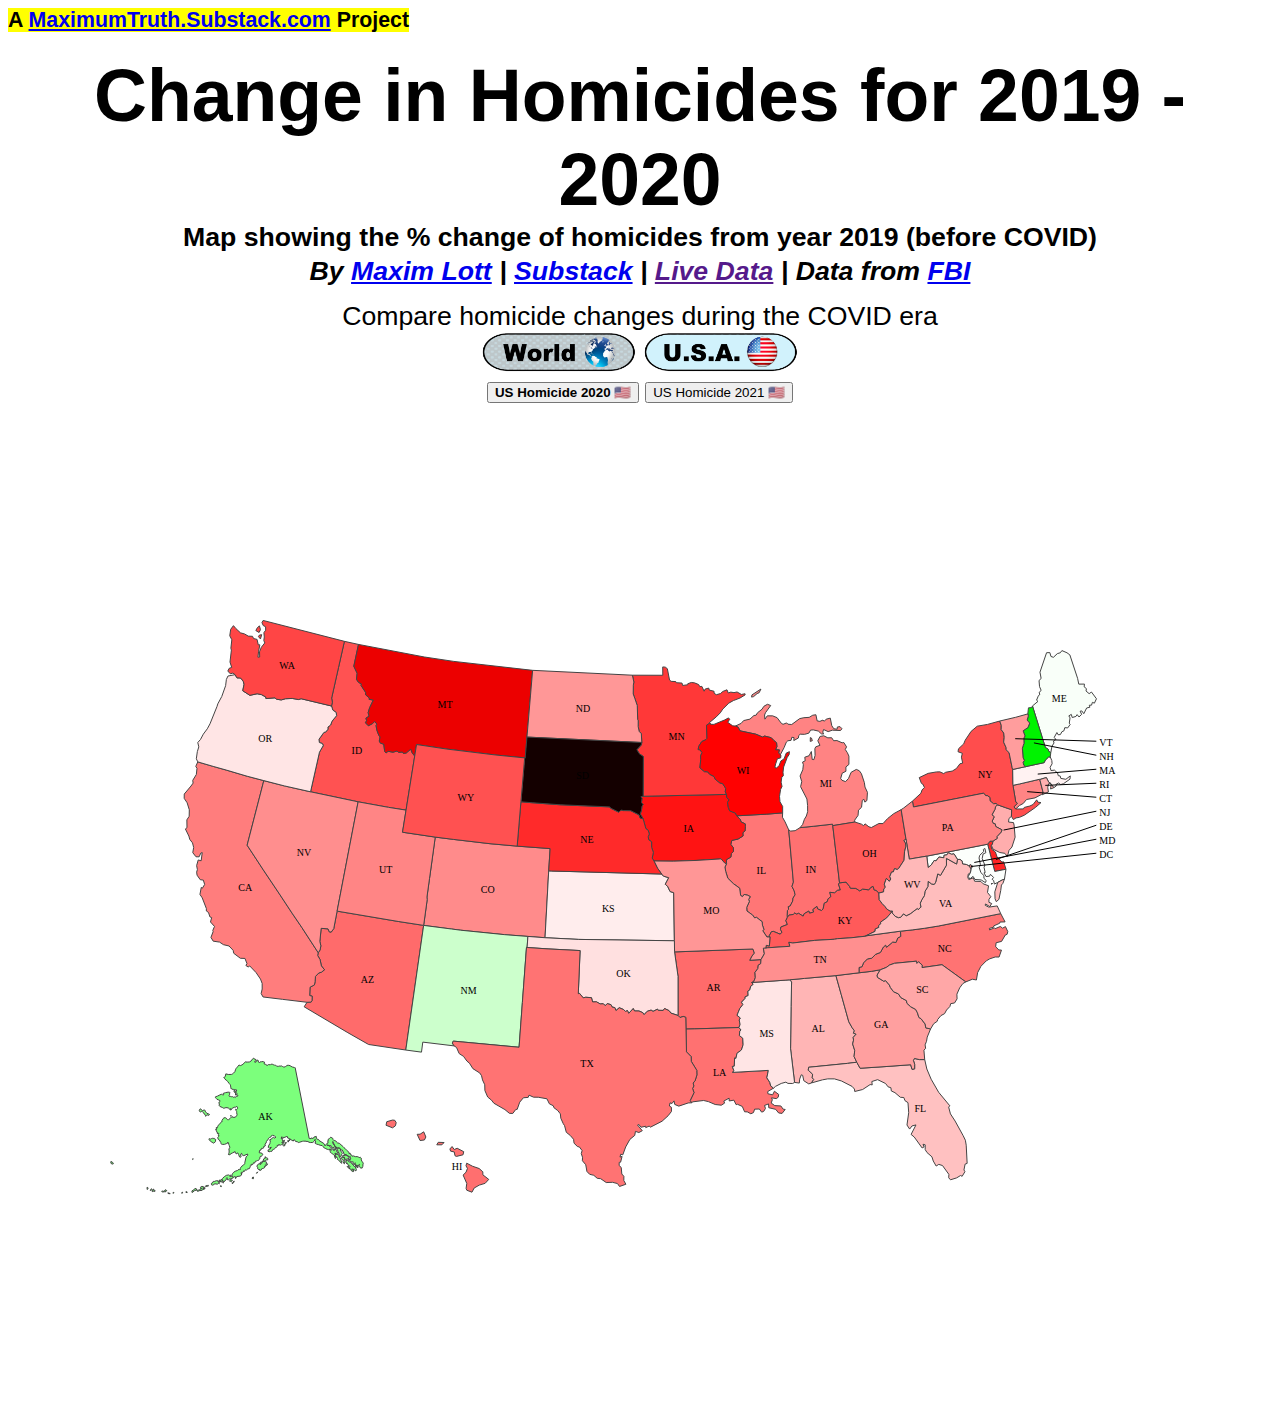
<file: US_Homicide_2020_FBISR.html>
<!DOCTYPE html>
<meta charset="utf-8">
<head>
        <meta property="og:title" content="Homicide Mapped: % change of homicide rates during Covid19" />
        <meta property="og:description" content="Homicide rates % difference from 2019." />
        <meta property="og:type" content="website" />
        <meta property="og:image" content="" />
        <meta name="author" content="">
        <meta property="fb:admins" content="" />
        <meta property="og:url" content="https://hansfzlorenzana.github.io/HomicideMapped/" />
        <meta property="og:site_name" content="Homicide Mapped: % change of homicide rates during Covid19" />

        <meta name="twitter:card" content="summary_large_image">
        <meta name="twitter:site" content="@maximlott">
        <meta name="twitter:creator" content="@maximlott">
        <meta name="twitter:title" content="Homicide Mapped: % change of homicide rates during Covid19">
        <meta name="twitter:description" content="="Homicide Mapped: % change of homicide rates during Covid19">
        <meta name="twitter:image" content="http://maximwebsite.tripod.com/COVIDthumbnail.png">
        <link rel="stylesheet" href="styles.css">
</head>
<body>
  
  <script src="d3.v3.min.js"></script>
  <script src="topojson.v1.min.js"></script>
  <script src="datamaps.usa.min.js"></script>


<span style="font-size: 16pt; font-family:arial;"><mark><b>A <a href="https://MaximumTruth.Substack.com">MaximumTruth.Substack.com</a> Project</b></mark></span><br>
<span style="font-size: 16pt; font-family:arial;"><p></span>

  <center>

<p style="font-size: 55pt; font-family:arial; margin-bottom:0px; margin-top:0px"><b>Change in Homicides for 2019 - 2020</b></h2><center>
<span style="font-size: 20pt; font-family:arial;"><b>Map showing the % change of homicides from year 2019 (before COVID)
</b></span>
<p style="font-size: 20pt; font-family:arial; margin-bottom:0px; margin-left:0px; margin-top:3px"><b><i>By <a href="https://twitter.com/maximlott">Maxim Lott</a> | <a href="https://maximumtruth.substack.com/">Substack</a> | <a href="">Live Data</a> | Data from <a href="https://cde.ucr.cjis.gov/LATEST/webapp/#/pages/explorer/crime/crime-trend">FBI</a></i></b> </p></center>
<center>

 <p style="font-size: 10pt; font-family:arial;"></p>
<span style="font-size: 20pt; font-family:arial;">
Compare homicide changes during the COVID era </span>
</span><br>
<span style="font-size: 3pt; font-family:arial;">
  <a href="/HomicideMapped/Global_Homicide_2020.html"><img src="World_button_half.png" height="40" width="160"></a>
  <a href="US_Homicide_2020.html"><img src="USA_button_blue.png" height="40" width="160"></a>
</span><br>
<button class="button-" role="button" onclick="window.location.href='US_Homicide_2020_FBISR.html';"> <b>US Homicide 2020 &#127482;&#127480;</b></button>
<button class="button-74" role="button" onclick="window.location.href='/HomicideMapped/US_Homicide_2021_FBISR.html';"> US Homicide 2021 &#127482;&#127480;</button>
</span><br>


<!-- <button onclick="window.location.href='for_bubble_chart.xlsx';" download> DOWNLOAD FILE</button> -->

  <div id="container1" style="position: relative; width: 100%;"></div>

     <script>
       //basic map config with custom fills, mercator projection
      var map = new Datamap({
        scope: 'usa',
        element: document.getElementById('container1'),
        projection: 'mercator',
        height: 1000,

geographyConfig: {
borderColor: '#444',
borderWidth: 1,
popupTemplate: function(geo, data) {
                return ['<div class="hoverinfo"><div style="font-size:16px"><strong>',
                        geo.properties.name + '<br>' + '% Change from 2019: <u>' +
                        data.numberOfThings + '</u>',
                        '</strong></div>'].join('');
            },

popupOnHover: true, // True to show the popup while hovering
highlightOnHover: false,
highlightBorderColor: 'rgba(250, 15, 160, 0.2)',
highlightBorderWidth: 5,
highlightBorderOpacity: 1
},

fills: {
  defaultFill: 'rgba(169, 169, 169, 1)',
0: 'rgba(255, 255, 255, 1)',
1: 'rgba(255, 254, 254, 1)',
2: 'rgba(255, 253, 253, 1)',
3: 'rgba(255, 252, 252, 1)',
4: 'rgba(255, 251, 251, 1)',
5: 'rgba(255, 250, 250, 1)',
6: 'rgba(255, 249, 249, 1)',
7: 'rgba(255, 248, 248, 1)',
8: 'rgba(255, 247, 247, 1)',
9: 'rgba(255, 246, 246, 1)',
10: 'rgba(255, 245, 245, 1)',
11: 'rgba(255, 244, 244, 1)',
12: 'rgba(255, 243, 243, 1)',
13: 'rgba(255, 242, 242, 1)',
14: 'rgba(255, 241, 241, 1)',
15: 'rgba(255, 240, 240, 1)',
16: 'rgba(255, 239, 239, 1)',
17: 'rgba(255, 238, 238, 1)',
18: 'rgba(255, 237, 237, 1)',
19: 'rgba(255, 236, 236, 1)',
20: 'rgba(255, 235, 235, 1)',
21: 'rgba(255, 234, 234, 1)',
22: 'rgba(255, 233, 233, 1)',
23: 'rgba(255, 232, 232, 1)',
24: 'rgba(255, 231, 231, 1)',
25: 'rgba(255, 230, 230, 1)',
26: 'rgba(255, 229, 229, 1)',
27: 'rgba(255, 228, 228, 1)',
28: 'rgba(255, 227, 227, 1)',
29: 'rgba(255, 226, 226, 1)',
30: 'rgba(255, 225, 225, 1)',
31: 'rgba(255, 224, 224, 1)',
32: 'rgba(255, 223, 223, 1)',
33: 'rgba(255, 222, 222, 1)',
34: 'rgba(255, 221, 221, 1)',
35: 'rgba(255, 220, 220, 1)',
36: 'rgba(255, 219, 219, 1)',
37: 'rgba(255, 218, 218, 1)',
38: 'rgba(255, 217, 217, 1)',
39: 'rgba(255, 216, 216, 1)',
40: 'rgba(255, 215, 215, 1)',
41: 'rgba(255, 214, 214, 1)',
42: 'rgba(255, 213, 213, 1)',
43: 'rgba(255, 212, 212, 1)',
44: 'rgba(255, 211, 211, 1)',
45: 'rgba(255, 210, 210, 1)',
46: 'rgba(255, 209, 209, 1)',
47: 'rgba(255, 208, 208, 1)',
48: 'rgba(255, 207, 207, 1)',
49: 'rgba(255, 206, 206, 1)',
50: 'rgba(255, 205, 205, 1)',
51: 'rgba(255, 204, 204, 1)',
52: 'rgba(255, 203, 203, 1)',
53: 'rgba(255, 202, 202, 1)',
54: 'rgba(255, 201, 201, 1)',
55: 'rgba(255, 200, 200, 1)',
56: 'rgba(255, 199, 199, 1)',
57: 'rgba(255, 198, 198, 1)',
58: 'rgba(255, 197, 197, 1)',
59: 'rgba(255, 196, 196, 1)',
60: 'rgba(255, 195, 195, 1)',
61: 'rgba(255, 194, 194, 1)',
62: 'rgba(255, 193, 193, 1)',
63: 'rgba(255, 192, 192, 1)',
64: 'rgba(255, 191, 191, 1)',
65: 'rgba(255, 190, 190, 1)',
66: 'rgba(255, 189, 189, 1)',
67: 'rgba(255, 188, 188, 1)',
68: 'rgba(255, 187, 187, 1)',
69: 'rgba(255, 186, 186, 1)',
70: 'rgba(255, 185, 185, 1)',
71: 'rgba(255, 184, 184, 1)',
72: 'rgba(255, 183, 183, 1)',
73: 'rgba(255, 182, 182, 1)',
74: 'rgba(255, 181, 181, 1)',
75: 'rgba(255, 180, 180, 1)',
76: 'rgba(255, 179, 179, 1)',
77: 'rgba(255, 178, 178, 1)',
78: 'rgba(255, 177, 177, 1)',
79: 'rgba(255, 176, 176, 1)',
80: 'rgba(255, 175, 175, 1)',
81: 'rgba(255, 174, 174, 1)',
82: 'rgba(255, 173, 173, 1)',
83: 'rgba(255, 172, 172, 1)',
84: 'rgba(255, 171, 171, 1)',
85: 'rgba(255, 170, 170, 1)',
86: 'rgba(255, 169, 169, 1)',
87: 'rgba(255, 168, 168, 1)',
88: 'rgba(255, 167, 167, 1)',
89: 'rgba(255, 166, 166, 1)',
90: 'rgba(255, 165, 165, 1)',
91: 'rgba(255, 164, 164, 1)',
92: 'rgba(255, 163, 163, 1)',
93: 'rgba(255, 162, 162, 1)',
94: 'rgba(255, 161, 161, 1)',
95: 'rgba(255, 160, 160, 1)',
96: 'rgba(255, 159, 159, 1)',
97: 'rgba(255, 158, 158, 1)',
98: 'rgba(255, 157, 157, 1)',
99: 'rgba(255, 156, 156, 1)',
100: 'rgba(255, 155, 155, 1)',
101: 'rgba(255, 154, 154, 1)',
102: 'rgba(255, 153, 153, 1)',
103: 'rgba(255, 152, 152, 1)',
104: 'rgba(255, 151, 151, 1)',
105: 'rgba(255, 150, 150, 1)',
106: 'rgba(255, 149, 149, 1)',
107: 'rgba(255, 148, 148, 1)',
108: 'rgba(255, 147, 147, 1)',
109: 'rgba(255, 146, 146, 1)',
110: 'rgba(255, 145, 145, 1)',
111: 'rgba(255, 144, 144, 1)',
112: 'rgba(255, 143, 143, 1)',
113: 'rgba(255, 142, 142, 1)',
114: 'rgba(255, 141, 141, 1)',
115: 'rgba(255, 140, 140, 1)',
116: 'rgba(255, 139, 139, 1)',
117: 'rgba(255, 138, 138, 1)',
118: 'rgba(255, 137, 137, 1)',
119: 'rgba(255, 136, 136, 1)',
120: 'rgba(255, 135, 135, 1)',
121: 'rgba(255, 134, 134, 1)',
122: 'rgba(255, 133, 133, 1)',
123: 'rgba(255, 132, 132, 1)',
124: 'rgba(255, 131, 131, 1)',
125: 'rgba(255, 130, 130, 1)',
126: 'rgba(255, 129, 129, 1)',
127: 'rgba(255, 128, 128, 1)',
128: 'rgba(255, 127, 127, 1)',
129: 'rgba(255, 126, 126, 1)',
130: 'rgba(255, 125, 125, 1)',
131: 'rgba(255, 124, 124, 1)',
132: 'rgba(255, 123, 123, 1)',
133: 'rgba(255, 122, 122, 1)',
134: 'rgba(255, 121, 121, 1)',
135: 'rgba(255, 120, 120, 1)',
136: 'rgba(255, 119, 119, 1)',
137: 'rgba(255, 118, 118, 1)',
138: 'rgba(255, 117, 117, 1)',
139: 'rgba(255, 116, 116, 1)',
140: 'rgba(255, 115, 115, 1)',
141: 'rgba(255, 114, 114, 1)',
142: 'rgba(255, 113, 113, 1)',
143: 'rgba(255, 112, 112, 1)',
144: 'rgba(255, 111, 111, 1)',
145: 'rgba(255, 110, 110, 1)',
146: 'rgba(255, 109, 109, 1)',
147: 'rgba(255, 108, 108, 1)',
148: 'rgba(255, 107, 107, 1)',
149: 'rgba(255, 106, 106, 1)',
150: 'rgba(255, 105, 105, 1)',
151: 'rgba(255, 104, 104, 1)',
152: 'rgba(255, 103, 103, 1)',
153: 'rgba(255, 102, 102, 1)',
154: 'rgba(255, 101, 101, 1)',
155: 'rgba(255, 100, 100, 1)',
156: 'rgba(255, 99, 99, 1)',
157: 'rgba(255, 98, 98, 1)',
158: 'rgba(255, 97, 97, 1)',
159: 'rgba(255, 96, 96, 1)',
160: 'rgba(255, 95, 95, 1)',
161: 'rgba(255, 94, 94, 1)',
162: 'rgba(255, 93, 93, 1)',
163: 'rgba(255, 92, 92, 1)',
164: 'rgba(255, 91, 91, 1)',
165: 'rgba(255, 90, 90, 1)',
166: 'rgba(255, 89, 89, 1)',
167: 'rgba(255, 88, 88, 1)',
168: 'rgba(255, 87, 87, 1)',
169: 'rgba(255, 86, 86, 1)',
170: 'rgba(255, 85, 85, 1)',
171: 'rgba(255, 84, 84, 1)',
172: 'rgba(255, 83, 83, 1)',
173: 'rgba(255, 82, 82, 1)',
174: 'rgba(255, 81, 81, 1)',
175: 'rgba(255, 80, 80, 1)',
176: 'rgba(255, 79, 79, 1)',
177: 'rgba(255, 78, 78, 1)',
178: 'rgba(255, 77, 77, 1)',
179: 'rgba(255, 76, 76, 1)',
180: 'rgba(255, 75, 75, 1)',
181: 'rgba(255, 74, 74, 1)',
182: 'rgba(255, 73, 73, 1)',
183: 'rgba(255, 72, 72, 1)',
184: 'rgba(255, 71, 71, 1)',
185: 'rgba(255, 70, 70, 1)',
186: 'rgba(255, 69, 69, 1)',
187: 'rgba(255, 68, 68, 1)',
188: 'rgba(255, 67, 67, 1)',
189: 'rgba(255, 66, 66, 1)',
190: 'rgba(255, 65, 65, 1)',
191: 'rgba(255, 64, 64, 1)',
192: 'rgba(255, 63, 63, 1)',
193: 'rgba(255, 62, 62, 1)',
194: 'rgba(255, 61, 61, 1)',
195: 'rgba(255, 60, 60, 1)',
196: 'rgba(255, 59, 59, 1)',
197: 'rgba(255, 58, 58, 1)',
198: 'rgba(255, 57, 57, 1)',
199: 'rgba(255, 56, 56, 1)',
200: 'rgba(255, 55, 55, 1)',
201: 'rgba(255, 54, 54, 1)',
202: 'rgba(255, 53, 53, 1)',
203: 'rgba(255, 52, 52, 1)',
204: 'rgba(255, 51, 51, 1)',
205: 'rgba(255, 50, 50, 1)',
206: 'rgba(255, 49, 49, 1)',
207: 'rgba(255, 48, 48, 1)',
208: 'rgba(255, 47, 47, 1)',
209: 'rgba(255, 46, 46, 1)',
210: 'rgba(255, 45, 45, 1)',
211: 'rgba(255, 44, 44, 1)',
212: 'rgba(255, 43, 43, 1)',
213: 'rgba(255, 42, 42, 1)',
214: 'rgba(255, 41, 41, 1)',
215: 'rgba(255, 40, 40, 1)',
216: 'rgba(255, 39, 39, 1)',
217: 'rgba(255, 38, 38, 1)',
218: 'rgba(255, 37, 37, 1)',
219: 'rgba(255, 36, 36, 1)',
220: 'rgba(255, 35, 35, 1)',
221: 'rgba(255, 34, 34, 1)',
222: 'rgba(255, 33, 33, 1)',
223: 'rgba(255, 32, 32, 1)',
224: 'rgba(255, 31, 31, 1)',
225: 'rgba(255, 30, 30, 1)',
226: 'rgba(255, 29, 29, 1)',
227: 'rgba(255, 28, 28, 1)',
228: 'rgba(255, 27, 27, 1)',
229: 'rgba(255, 26, 26, 1)',
230: 'rgba(255, 25, 25, 1)',
231: 'rgba(255, 24, 24, 1)',
232: 'rgba(255, 23, 23, 1)',
233: 'rgba(255, 22, 22, 1)',
234: 'rgba(255, 21, 21, 1)',
235: 'rgba(255, 20, 20, 1)',
236: 'rgba(255, 19, 19, 1)',
237: 'rgba(255, 18, 18, 1)',
238: 'rgba(255, 17, 17, 1)',
239: 'rgba(255, 16, 16, 1)',
240: 'rgba(255, 15, 15, 1)',
241: 'rgba(255, 14, 14, 1)',
242: 'rgba(255, 13, 13, 1)',
243: 'rgba(255, 12, 12, 1)',
244: 'rgba(255, 11, 11, 1)',
245: 'rgba(255, 10, 10, 1)',
246: 'rgba(255, 9, 9, 1)',
247: 'rgba(255, 8, 8, 1)',
248: 'rgba(255, 7, 7, 1)',
249: 'rgba(255, 6, 6, 1)',
250: 'rgba(255, 5, 5, 1)',
251: 'rgba(255, 4, 4, 1)',
252: 'rgba(255, 3, 3, 1)',
253: 'rgba(255, 2, 2, 1)',
254: 'rgba(255, 1, 1, 1)',
255: 'rgba(255, 0, 0, 1)',
255: 'rgba(255,0,0,1)',
256: 'rgba(254,0,0,1)',
257: 'rgba(253,0,0,1)',
258: 'rgba(252,0,0,1)',
259: 'rgba(251,0,0,1)',
260: 'rgba(250,0,0,1)',
261: 'rgba(249,0,0,1)',
262: 'rgba(248,0,0,1)',
263: 'rgba(247,0,0,1)',
264: 'rgba(246,0,0,1)',
265: 'rgba(245,0,0,1)',
266: 'rgba(244,0,0,1)',
267: 'rgba(243,0,0,1)',
268: 'rgba(242,0,0,1)',
269: 'rgba(241,0,0,1)',
270: 'rgba(240,0,0,1)',
271: 'rgba(239,0,0,1)',
272: 'rgba(238,0,0,1)',
273: 'rgba(237,0,0,1)',
274: 'rgba(236,0,0,1)',
275: 'rgba(235,0,0,1)',
276: 'rgba(234,0,0,1)',
277: 'rgba(233,0,0,1)',
278: 'rgba(232,0,0,1)',
279: 'rgba(231,0,0,1)',
280: 'rgba(230,0,0,1)',
281: 'rgba(229,0,0,1)',
282: 'rgba(228,0,0,1)',
283: 'rgba(227,0,0,1)',
284: 'rgba(226,0,0,1)',
285: 'rgba(225,0,0,1)',
286: 'rgba(224,0,0,1)',
287: 'rgba(223,0,0,1)',
288: 'rgba(222,0,0,1)',
289: 'rgba(221,0,0,1)',
290: 'rgba(220,0,0,1)',
291: 'rgba(219,0,0,1)',
292: 'rgba(218,0,0,1)',
293: 'rgba(217,0,0,1)',
294: 'rgba(216,0,0,1)',
295: 'rgba(215,0,0,1)',
296: 'rgba(214,0,0,1)',
297: 'rgba(213,0,0,1)',
298: 'rgba(212,0,0,1)',
299: 'rgba(211,0,0,1)',
300: 'rgba(210,0,0,1)',
301: 'rgba(209,0,0,1)',
302: 'rgba(208,0,0,1)',
303: 'rgba(207,0,0,1)',
304: 'rgba(206,0,0,1)',
305: 'rgba(205,0,0,1)',
306: 'rgba(204,0,0,1)',
307: 'rgba(203,0,0,1)',
308: 'rgba(202,0,0,1)',
309: 'rgba(201,0,0,1)',
310: 'rgba(200,0,0,1)',
311: 'rgba(199,0,0,1)',
312: 'rgba(198,0,0,1)',
313: 'rgba(197,0,0,1)',
314: 'rgba(196,0,0,1)',
315: 'rgba(195,0,0,1)',
316: 'rgba(194,0,0,1)',
317: 'rgba(193,0,0,1)',
318: 'rgba(192,0,0,1)',
319: 'rgba(191,0,0,1)',
320: 'rgba(190,0,0,1)',
321: 'rgba(189,0,0,1)',
322: 'rgba(188,0,0,1)',
323: 'rgba(187,0,0,1)',
324: 'rgba(186,0,0,1)',
325: 'rgba(185,0,0,1)',
326: 'rgba(184,0,0,1)',
327: 'rgba(183,0,0,1)',
328: 'rgba(182,0,0,1)',
329: 'rgba(181,0,0,1)',
330: 'rgba(180,0,0,1)',
331: 'rgba(179,0,0,1)',
332: 'rgba(178,0,0,1)',
333: 'rgba(177,0,0,1)',
334: 'rgba(176,0,0,1)',
335: 'rgba(175,0,0,1)',
336: 'rgba(174,0,0,1)',
337: 'rgba(173,0,0,1)',
338: 'rgba(172,0,0,1)',
339: 'rgba(171,0,0,1)',
340: 'rgba(170,0,0,1)',
341: 'rgba(169,0,0,1)',
342: 'rgba(168,0,0,1)',
343: 'rgba(167,0,0,1)',
344: 'rgba(166,0,0,1)',
345: 'rgba(165,0,0,1)',
346: 'rgba(164,0,0,1)',
347: 'rgba(163,0,0,1)',
348: 'rgba(162,0,0,1)',
349: 'rgba(161,0,0,1)',
350: 'rgba(160,0,0,1)',
351: 'rgba(159,0,0,1)',
352: 'rgba(158,0,0,1)',
353: 'rgba(157,0,0,1)',
354: 'rgba(156,0,0,1)',
355: 'rgba(155,0,0,1)',
356: 'rgba(154,0,0,1)',
357: 'rgba(153,0,0,1)',
358: 'rgba(152,0,0,1)',
359: 'rgba(151,0,0,1)',
360: 'rgba(150,0,0,1)',
361: 'rgba(149,0,0,1)',
362: 'rgba(148,0,0,1)',
363: 'rgba(147,0,0,1)',
364: 'rgba(146,0,0,1)',
365: 'rgba(145,0,0,1)',
366: 'rgba(144,0,0,1)',
367: 'rgba(143,0,0,1)',
368: 'rgba(142,0,0,1)',
369: 'rgba(141,0,0,1)',
370: 'rgba(140,0,0,1)',
371: 'rgba(139,0,0,1)',
372: 'rgba(138,0,0,1)',
373: 'rgba(137,0,0,1)',
374: 'rgba(136,0,0,1)',
375: 'rgba(135,0,0,1)',
376: 'rgba(134,0,0,1)',
377: 'rgba(133,0,0,1)',
378: 'rgba(132,0,0,1)',
379: 'rgba(131,0,0,1)',
380: 'rgba(130,0,0,1)',
381: 'rgba(129,0,0,1)',
382: 'rgba(128,0,0,1)',
383: 'rgba(127,0,0,1)',
384: 'rgba(126,0,0,1)',
385: 'rgba(125,0,0,1)',
386: 'rgba(124,0,0,1)',
387: 'rgba(123,0,0,1)',
388: 'rgba(122,0,0,1)',
389: 'rgba(121,0,0,1)',
390: 'rgba(120,0,0,1)',
391: 'rgba(119,0,0,1)',
392: 'rgba(118,0,0,1)',
393: 'rgba(117,0,0,1)',
394: 'rgba(116,0,0,1)',
395: 'rgba(115,0,0,1)',
396: 'rgba(114,0,0,1)',
397: 'rgba(113,0,0,1)',
398: 'rgba(112,0,0,1)',
399: 'rgba(111,0,0,1)',
400: 'rgba(110,0,0,1)',
401: 'rgba(109,0,0,1)',
402: 'rgba(108,0,0,1)',
403: 'rgba(107,0,0,1)',
404: 'rgba(106,0,0,1)',
405: 'rgba(105,0,0,1)',
406: 'rgba(104,0,0,1)',
407: 'rgba(103,0,0,1)',
408: 'rgba(102,0,0,1)',
409: 'rgba(101,0,0,1)',
410: 'rgba(100,0,0,1)',
411: 'rgba(99,0,0,1)',
412: 'rgba(98,0,0,1)',
413: 'rgba(97,0,0,1)',
414: 'rgba(96,0,0,1)',
415: 'rgba(95,0,0,1)',
416: 'rgba(94,0,0,1)',
417: 'rgba(93,0,0,1)',
418: 'rgba(92,0,0,1)',
419: 'rgba(91,0,0,1)',
420: 'rgba(90,0,0,1)',
421: 'rgba(89,0,0,1)',
422: 'rgba(88,0,0,1)',
423: 'rgba(87,0,0,1)',
424: 'rgba(86,0,0,1)',
425: 'rgba(85,0,0,1)',
426: 'rgba(84,0,0,1)',
427: 'rgba(83,0,0,1)',
428: 'rgba(82,0,0,1)',
429: 'rgba(81,0,0,1)',
430: 'rgba(80,0,0,1)',
431: 'rgba(79,0,0,1)',
432: 'rgba(78,0,0,1)',
433: 'rgba(77,0,0,1)',
434: 'rgba(76,0,0,1)',
435: 'rgba(75,0,0,1)',
436: 'rgba(74,0,0,1)',
437: 'rgba(73,0,0,1)',
438: 'rgba(72,0,0,1)',
439: 'rgba(71,0,0,1)',
440: 'rgba(70,0,0,1)',
441: 'rgba(69,0,0,1)',
442: 'rgba(68,0,0,1)',
443: 'rgba(67,0,0,1)',
444: 'rgba(66,0,0,1)',
445: 'rgba(65,0,0,1)',
446: 'rgba(64,0,0,1)',
447: 'rgba(63,0,0,1)',
448: 'rgba(62,0,0,1)',
449: 'rgba(61,0,0,1)',
450: 'rgba(60,0,0,1)',
451: 'rgba(59,0,0,1)',
452: 'rgba(58,0,0,1)',
453: 'rgba(57,0,0,1)',
454: 'rgba(56,0,0,1)',
455: 'rgba(55,0,0,1)',
456: 'rgba(54,0,0,1)',
457: 'rgba(53,0,0,1)',
458: 'rgba(52,0,0,1)',
459: 'rgba(51,0,0,1)',
460: 'rgba(50,0,0,1)',
461: 'rgba(49,0,0,1)',
462: 'rgba(48,0,0,1)',
463: 'rgba(47,0,0,1)',
464: 'rgba(46,0,0,1)',
465: 'rgba(45,0,0,1)',
466: 'rgba(44,0,0,1)',
467: 'rgba(43,0,0,1)',
468: 'rgba(42,0,0,1)',
469: 'rgba(41,0,0,1)',
470: 'rgba(40,0,0,1)',
471: 'rgba(39,0,0,1)',
472: 'rgba(38,0,0,1)',
473: 'rgba(37,0,0,1)',
474: 'rgba(36,0,0,1)',
475: 'rgba(35,0,0,1)',
476: 'rgba(34,0,0,1)',
477: 'rgba(33,0,0,1)',
478: 'rgba(32,0,0,1)',
479: 'rgba(31,0,0,1)',
480: 'rgba(30,0,0,1)',
481: 'rgba(29,0,0,1)',
482: 'rgba(28,0,0,1)',
483: 'rgba(27,0,0,1)',
484: 'rgba(26,0,0,1)',
485: 'rgba(25,0,0,1)',
486: 'rgba(24,0,0,1)',
487: 'rgba(23,0,0,1)',
488: 'rgba(22,0,0,1)',
489: 'rgba(21,0,0,1)',
490: 'rgba(20,0,0,1)',
491: 'rgba(19,0,0,1)',
492: 'rgba(18,0,0,1)',
493: 'rgba(17,0,0,1)',
494: 'rgba(16,0,0,1)',
495: 'rgba(15,0,0,1)',
496: 'rgba(14,0,0,1)',
497: 'rgba(13,0,0,1)',
498: 'rgba(12,0,0,1)',
499: 'rgba(11,0,0,1)',
500: 'rgba(10,0,0,1)',
501: 'rgba(9,0,0,1)',
502: 'rgba(8,0,0,1)',
503: 'rgba(7,0,0,1)',
504: 'rgba(6,0,0,1)',
505: 'rgba(5,0,0,1)',
506: 'rgba(4,0,0,1)',
507: 'rgba(3,0,0,1)',
508: 'rgba(2,0,0,1)',
509: 'rgba(1,0,0,1)',
510: 'rgba(0,0,0,1)',
1000000: 'rgba(255,255,255, 1)',
1000001: 'rgba(254,255,254, 1)',
1000002: 'rgba(253,255,253, 1)',
1000003: 'rgba(252,255,252, 1)',
1000004: 'rgba(251,255,251, 1)',
1000005: 'rgba(250,255,250, 1)',
1000006: 'rgba(249,255,249, 1)',
1000007: 'rgba(248,255,248, 1)',
1000008: 'rgba(247,255,247, 1)',
1000009: 'rgba(246,255,246, 1)',
10000010: 'rgba(245,255,245, 1)',
10000011: 'rgba(244,255,244, 1)',
10000012: 'rgba(243,255,243, 1)',
10000013: 'rgba(242,255,242, 1)',
10000014: 'rgba(241,255,241, 1)',
10000015: 'rgba(240,255,240, 1)',
10000016: 'rgba(239,255,239, 1)',
10000017: 'rgba(238,255,238, 1)',
10000018: 'rgba(237,255,237, 1)',
10000019: 'rgba(236,255,236, 1)',
10000020: 'rgba(235,255,235, 1)',
10000021: 'rgba(234,255,234, 1)',
10000022: 'rgba(233,255,233, 1)',
10000023: 'rgba(232,255,232, 1)',
10000024: 'rgba(231,255,231, 1)',
10000025: 'rgba(230,255,230, 1)',
10000026: 'rgba(229,255,229, 1)',
10000027: 'rgba(228,255,228, 1)',
10000028: 'rgba(227,255,227, 1)',
10000029: 'rgba(226,255,226, 1)',
10000030: 'rgba(225,255,225, 1)',
10000031: 'rgba(224,255,224, 1)',
10000032: 'rgba(223,255,223, 1)',
10000033: 'rgba(222,255,222, 1)',
10000034: 'rgba(221,255,221, 1)',
10000035: 'rgba(220,255,220, 1)',
10000036: 'rgba(219,255,219, 1)',
10000037: 'rgba(218,255,218, 1)',
10000038: 'rgba(217,255,217, 1)',
10000039: 'rgba(216,255,216, 1)',
10000040: 'rgba(215,255,215, 1)',
10000041: 'rgba(214,255,214, 1)',
10000042: 'rgba(213,255,213, 1)',
10000043: 'rgba(212,255,212, 1)',
10000044: 'rgba(211,255,211, 1)',
10000045: 'rgba(210,255,210, 1)',
10000046: 'rgba(209,255,209, 1)',
10000047: 'rgba(208,255,208, 1)',
10000048: 'rgba(207,255,207, 1)',
10000049: 'rgba(206,255,206, 1)',
10000050: 'rgba(205,255,205, 1)',
10000051: 'rgba(204,255,204, 1)',
10000052: 'rgba(203,255,203, 1)',
10000053: 'rgba(202,255,202, 1)',
10000054: 'rgba(201,255,201, 1)',
10000055: 'rgba(200,255,200, 1)',
10000056: 'rgba(199,255,199, 1)',
10000057: 'rgba(198,255,198, 1)',
10000058: 'rgba(197,255,197, 1)',
10000059: 'rgba(196,255,196, 1)',
10000060: 'rgba(195,255,195, 1)',
10000061: 'rgba(194,255,194, 1)',
10000062: 'rgba(193,255,193, 1)',
10000063: 'rgba(192,255,192, 1)',
10000064: 'rgba(191,255,191, 1)',
10000065: 'rgba(190,255,190, 1)',
10000066: 'rgba(189,255,189, 1)',
10000067: 'rgba(188,255,188, 1)',
10000068: 'rgba(187,255,187, 1)',
10000069: 'rgba(186,255,186, 1)',
10000070: 'rgba(185,255,185, 1)',
10000071: 'rgba(184,255,184, 1)',
10000072: 'rgba(183,255,183, 1)',
10000073: 'rgba(182,255,182, 1)',
10000074: 'rgba(181,255,181, 1)',
10000075: 'rgba(180,255,180, 1)',
10000076: 'rgba(179,255,179, 1)',
10000077: 'rgba(178,255,178, 1)',
10000078: 'rgba(177,255,177, 1)',
10000079: 'rgba(176,255,176, 1)',
10000080: 'rgba(175,255,175, 1)',
10000081: 'rgba(174,255,174, 1)',
10000082: 'rgba(173,255,173, 1)',
10000083: 'rgba(172,255,172, 1)',
10000084: 'rgba(171,255,171, 1)',
10000085: 'rgba(170,255,170, 1)',
10000086: 'rgba(169,255,169, 1)',
10000087: 'rgba(168,255,168, 1)',
10000088: 'rgba(167,255,167, 1)',
10000089: 'rgba(166,255,166, 1)',
10000090: 'rgba(165,255,165, 1)',
10000091: 'rgba(164,255,164, 1)',
10000092: 'rgba(163,255,163, 1)',
10000093: 'rgba(162,255,162, 1)',
10000094: 'rgba(161,255,161, 1)',
10000095: 'rgba(160,255,160, 1)',
10000096: 'rgba(159,255,159, 1)',
10000097: 'rgba(158,255,158, 1)',
10000098: 'rgba(157,255,157, 1)',
10000099: 'rgba(156,255,156, 1)',
100000100: 'rgba(155,255,155, 1)',
100000101: 'rgba(154,255,154, 1)',
100000102: 'rgba(153,255,153, 1)',
100000103: 'rgba(152,255,152, 1)',
100000104: 'rgba(151,255,151, 1)',
100000105: 'rgba(150,255,150, 1)',
100000106: 'rgba(149,255,149, 1)',
100000107: 'rgba(148,255,148, 1)',
100000108: 'rgba(147,255,147, 1)',
100000109: 'rgba(146,255,146, 1)',
100000110: 'rgba(145,255,145, 1)',
100000111: 'rgba(144,255,144, 1)',
100000112: 'rgba(143,255,143, 1)',
100000113: 'rgba(142,255,142, 1)',
100000114: 'rgba(141,255,141, 1)',
100000115: 'rgba(140,255,140, 1)',
100000116: 'rgba(139,255,139, 1)',
100000117: 'rgba(138,255,138, 1)',
100000118: 'rgba(137,255,137, 1)',
100000119: 'rgba(136,255,136, 1)',
100000120: 'rgba(135,255,135, 1)',
100000121: 'rgba(134,255,134, 1)',
100000122: 'rgba(133,255,133, 1)',
100000123: 'rgba(132,255,132, 1)',
100000124: 'rgba(131,255,131, 1)',
100000125: 'rgba(130,255,130, 1)',
100000126: 'rgba(129,255,129, 1)',
100000127: 'rgba(128,255,128, 1)',
100000128: 'rgba(127,255,127, 1)',
100000129: 'rgba(126,255,126, 1)',
100000130: 'rgba(125,255,125, 1)',
100000131: 'rgba(124,255,124, 1)',
100000132: 'rgba(123,255,123, 1)',
100000133: 'rgba(122,255,122, 1)',
100000134: 'rgba(121,255,121, 1)',
100000135: 'rgba(120,255,120, 1)',
100000136: 'rgba(119,255,119, 1)',
100000137: 'rgba(118,255,118, 1)',
100000138: 'rgba(117,255,117, 1)',
100000139: 'rgba(116,255,116, 1)',
100000140: 'rgba(115,255,115, 1)',
100000141: 'rgba(114,255,114, 1)',
100000142: 'rgba(113,255,113, 1)',
100000143: 'rgba(112,255,112, 1)',
100000144: 'rgba(111,255,111, 1)',
100000145: 'rgba(110,255,110, 1)',
100000146: 'rgba(109,255,109, 1)',
100000147: 'rgba(108,255,108, 1)',
100000148: 'rgba(107,255,107, 1)',
100000149: 'rgba(106,255,106, 1)',
100000150: 'rgba(105,255,105, 1)',
100000151: 'rgba(104,255,104, 1)',
100000152: 'rgba(103,255,103, 1)',
100000153: 'rgba(102,255,102, 1)',
100000154: 'rgba(101,255,101, 1)',
100000155: 'rgba(100,255,100, 1)',
100000156: 'rgba(99,255,99, 1)',
100000157: 'rgba(98,255,98, 1)',
100000158: 'rgba(97,255,97, 1)',
100000159: 'rgba(96,255,96, 1)',
100000160: 'rgba(95,255,95, 1)',
100000161: 'rgba(94,255,94, 1)',
100000162: 'rgba(93,255,93, 1)',
100000163: 'rgba(92,255,92, 1)',
100000164: 'rgba(91,255,91, 1)',
100000165: 'rgba(90,255,90, 1)',
100000166: 'rgba(89,255,89, 1)',
100000167: 'rgba(88,255,88, 1)',
100000168: 'rgba(87,255,87, 1)',
100000169: 'rgba(86,255,86, 1)',
100000170: 'rgba(85,255,85, 1)',
100000171: 'rgba(84,255,84, 1)',
100000172: 'rgba(83,255,83, 1)',
100000173: 'rgba(82,255,82, 1)',
100000174: 'rgba(81,255,81, 1)',
100000175: 'rgba(80,255,80, 1)',
100000176: 'rgba(79,255,79, 1)',
100000177: 'rgba(78,255,78, 1)',
100000178: 'rgba(77,255,77, 1)',
100000179: 'rgba(76,255,76, 1)',
100000180: 'rgba(75,255,75, 1)',
100000181: 'rgba(74,255,74, 1)',
100000182: 'rgba(73,255,73, 1)',
100000183: 'rgba(72,255,72, 1)',
100000184: 'rgba(71,255,71, 1)',
100000185: 'rgba(70,255,70, 1)',
100000186: 'rgba(69,255,69, 1)',
100000187: 'rgba(68,255,68, 1)',
100000188: 'rgba(67,255,67, 1)',
100000189: 'rgba(66,255,66, 1)',
100000190: 'rgba(65,255,65, 1)',
100000191: 'rgba(64,255,64, 1)',
100000192: 'rgba(63,255,63, 1)',
100000193: 'rgba(62,255,62, 1)',
100000194: 'rgba(61,255,61, 1)',
100000195: 'rgba(60,255,60, 1)',
100000196: 'rgba(59,255,59, 1)',
100000197: 'rgba(58,255,58, 1)',
100000198: 'rgba(57,255,57, 1)',
100000199: 'rgba(56,255,56, 1)',
100000200: 'rgba(55,255,55, 1)',
100000201: 'rgba(54,255,54, 1)',
100000202: 'rgba(53,255,53, 1)',
100000203: 'rgba(52,255,52, 1)',
100000204: 'rgba(51,255,51, 1)',
100000205: 'rgba(50,255,50, 1)',
100000206: 'rgba(49,255,49, 1)',
100000207: 'rgba(48,255,48, 1)',
100000208: 'rgba(47,255,47, 1)',
100000209: 'rgba(46,255,46, 1)',
100000210: 'rgba(45,255,45, 1)',
100000211: 'rgba(44,255,44, 1)',
100000212: 'rgba(43,255,43, 1)',
100000213: 'rgba(42,255,42, 1)',
100000214: 'rgba(41,255,41, 1)',
100000215: 'rgba(40,255,40, 1)',
100000216: 'rgba(39,255,39, 1)',
100000217: 'rgba(38,255,38, 1)',
100000218: 'rgba(37,255,37, 1)',
100000219: 'rgba(36,255,36, 1)',
100000220: 'rgba(35,255,35, 1)',
100000221: 'rgba(34,255,34, 1)',
100000222: 'rgba(33,255,33, 1)',
100000223: 'rgba(32,255,32, 1)',
100000224: 'rgba(31,255,31, 1)',
100000225: 'rgba(30,255,30, 1)',
100000226: 'rgba(29,255,29, 1)',
100000227: 'rgba(28,255,28, 1)',
100000228: 'rgba(27,255,27, 1)',
100000229: 'rgba(26,255,26, 1)',
100000230: 'rgba(25,255,25, 1)',
100000231: 'rgba(24,255,24, 1)',
100000232: 'rgba(23,255,23, 1)',
100000233: 'rgba(22,255,22, 1)',
100000234: 'rgba(21,255,21, 1)',
100000235: 'rgba(20,255,20, 1)',
100000236: 'rgba(19,255,19, 1)',
100000237: 'rgba(18,255,18, 1)',
100000238: 'rgba(17,255,17, 1)',
100000239: 'rgba(16,255,16, 1)',
100000240: 'rgba(15,255,15, 1)',
100000241: 'rgba(14,255,14, 1)',
100000242: 'rgba(13,255,13, 1)',
100000243: 'rgba(12,255,12, 1)',
100000244: 'rgba(11,255,11, 1)',
100000245: 'rgba(10,255,10, 1)',
100000246: 'rgba(9,255,9, 1)',
100000247: 'rgba(8,255,8, 1)',
100000248: 'rgba(7,255,7, 1)',
100000249: 'rgba(6,255,6, 1)',
100000250: 'rgba(5,255,5, 1)',
100000251: 'rgba(4,255,4, 1)',
100000252: 'rgba(3,255,3, 1)',
100000253: 'rgba(2,255,2, 1)',
100000254: 'rgba(1,255,1, 1)',
100000255: 'rgba(0,255,0, 1)',
100000256: 'rgba(0,254,0,1)',
100000257: 'rgba(0,253,0,1)',
100000258: 'rgba(0,252,0,1)',
100000259: 'rgba(0,251,0,1)',
100000260: 'rgba(0,250,0,1)',
100000261: 'rgba(0,249,0,1)',
100000262: 'rgba(0,248,0,1)',
100000263: 'rgba(0,247,0,1)',
100000264: 'rgba(0,246,0,1)',
100000265: 'rgba(0,245,0,1)',
100000266: 'rgba(0,244,0,1)',
100000267: 'rgba(0,243,0,1)',
100000268: 'rgba(0,242,0,1)',
100000269: 'rgba(0,241,0,1)',
100000270: 'rgba(0,240,0,1)',
100000271: 'rgba(0,239,0,1)',
100000272: 'rgba(0,238,0,1)',
100000273: 'rgba(0,237,0,1)',
100000274: 'rgba(0,236,0,1)',
100000275: 'rgba(0,235,0,1)',
100000276: 'rgba(0,234,0,1)',
100000277: 'rgba(0,233,0,1)',
100000278: 'rgba(0,232,0,1)',
100000279: 'rgba(0,231,0,1)',
100000280: 'rgba(0,230,0,1)',
100000281: 'rgba(0,229,0,1)',
100000282: 'rgba(0,228,0,1)',
100000283: 'rgba(0,227,0,1)',
100000284: 'rgba(0,226,0,1)',
100000285: 'rgba(0,225,0,1)',
100000286: 'rgba(0,224,0,1)',
100000287: 'rgba(0,223,0,1)',
100000288: 'rgba(0,222,0,1)',
100000289: 'rgba(0,221,0,1)',
100000290: 'rgba(0,220,0,1)',
100000291: 'rgba(0,219,0,1)',
100000292: 'rgba(0,218,0,1)',
100000293: 'rgba(0,217,0,1)',
100000294: 'rgba(0,216,0,1)',
100000295: 'rgba(0,215,0,1)',
100000296: 'rgba(0,214,0,1)',
100000297: 'rgba(0,213,0,1)',
100000298: 'rgba(0,212,0,1)',
100000299: 'rgba(0,211,0,1)',
100000300: 'rgba(0,210,0,1)',
100000301: 'rgba(0,209,0,1)',
100000302: 'rgba(0,208,0,1)',
100000303: 'rgba(0,207,0,1)',
100000304: 'rgba(0,206,0,1)',
100000305: 'rgba(0,205,0,1)',
100000306: 'rgba(0,204,0,1)',
100000307: 'rgba(0,203,0,1)',
100000308: 'rgba(0,202,0,1)',
100000309: 'rgba(0,201,0,1)',
100000310: 'rgba(0,200,0,1)',
100000311: 'rgba(0,199,0,1)',
100000312: 'rgba(0,198,0,1)',
100000313: 'rgba(0,197,0,1)',
100000314: 'rgba(0,196,0,1)',
100000315: 'rgba(0,195,0,1)',
100000316: 'rgba(0,194,0,1)',
100000317: 'rgba(0,193,0,1)',
100000318: 'rgba(0,192,0,1)',
100000319: 'rgba(0,191,0,1)',
100000320: 'rgba(0,190,0,1)',
100000321: 'rgba(0,189,0,1)',
100000322: 'rgba(0,188,0,1)',
100000323: 'rgba(0,187,0,1)',
100000324: 'rgba(0,186,0,1)',
100000325: 'rgba(0,185,0,1)',
100000326: 'rgba(0,184,0,1)',
100000327: 'rgba(0,183,0,1)',
100000328: 'rgba(0,182,0,1)',
100000329: 'rgba(0,181,0,1)',
100000330: 'rgba(0,180,0,1)',
100000331: 'rgba(0,179,0,1)',
100000332: 'rgba(0,178,0,1)',
100000333: 'rgba(0,177,0,1)',
100000334: 'rgba(0,176,0,1)',
100000335: 'rgba(0,175,0,1)',
100000336: 'rgba(0,174,0,1)',
100000337: 'rgba(0,173,0,1)',
100000338: 'rgba(0,172,0,1)',
100000339: 'rgba(0,171,0,1)',
100000340: 'rgba(0,170,0,1)',
100000341: 'rgba(0,169,0,1)',
100000342: 'rgba(0,168,0,1)',
100000343: 'rgba(0,167,0,1)',
100000344: 'rgba(0,166,0,1)',
100000345: 'rgba(0,165,0,1)',
100000346: 'rgba(0,164,0,1)',
100000347: 'rgba(0,163,0,1)',
100000348: 'rgba(0,162,0,1)',
100000349: 'rgba(0,161,0,1)',
100000350: 'rgba(0,160,0,1)',
100000351: 'rgba(0,159,0,1)',
100000352: 'rgba(0,158,0,1)',
100000353: 'rgba(0,157,0,1)',
100000354: 'rgba(0,156,0,1)',
100000355: 'rgba(0,155,0,1)',
100000356: 'rgba(0,154,0,1)',
100000357: 'rgba(0,153,0,1)',
100000358: 'rgba(0,152,0,1)',
100000359: 'rgba(0,151,0,1)',
100000360: 'rgba(0,150,0,1)',
100000361: 'rgba(0,149,0,1)',
100000362: 'rgba(0,148,0,1)',
100000363: 'rgba(0,147,0,1)',
100000364: 'rgba(0,146,0,1)',
100000365: 'rgba(0,145,0,1)',
100000366: 'rgba(0,144,0,1)',
100000367: 'rgba(0,143,0,1)',
100000368: 'rgba(0,142,0,1)',
100000369: 'rgba(0,141,0,1)',
100000370: 'rgba(0,140,0,1)',
100000371: 'rgba(0,139,0,1)',
100000372: 'rgba(0,138,0,1)',
100000373: 'rgba(0,137,0,1)',
100000374: 'rgba(0,136,0,1)',
100000375: 'rgba(0,135,0,1)',
100000376: 'rgba(0,134,0,1)',
100000377: 'rgba(0,133,0,1)',
100000378: 'rgba(0,132,0,1)',
100000379: 'rgba(0,131,0,1)',
100000380: 'rgba(0,130,0,1)',
100000381: 'rgba(0,129,0,1)',
100000382: 'rgba(0,128,0,1)',
100000383: 'rgba(0,127,0,1)',
100000384: 'rgba(0,126,0,1)',
100000385: 'rgba(0,125,0,1)',
100000386: 'rgba(0,124,0,1)',
100000387: 'rgba(0,123,0,1)',
100000388: 'rgba(0,122,0,1)',
100000389: 'rgba(0,121,0,1)',
100000390: 'rgba(0,120,0,1)',
100000391: 'rgba(0,119,0,1)',
100000392: 'rgba(0,118,0,1)',
100000393: 'rgba(0,117,0,1)',
100000394: 'rgba(0,116,0,1)',
100000395: 'rgba(0,115,0,1)',
100000396: 'rgba(0,114,0,1)',
100000397: 'rgba(0,113,0,1)',
100000398: 'rgba(0,112,0,1)',
100000399: 'rgba(0,111,0,1)',
100000400: 'rgba(0,110,0,1)',
100000401: 'rgba(0,109,0,1)',
100000402: 'rgba(0,108,0,1)',
100000403: 'rgba(0,107,0,1)',
100000404: 'rgba(0,106,0,1)',
100000405: 'rgba(0,105,0,1)',
100000406: 'rgba(0,104,0,1)',
100000407: 'rgba(0,103,0,1)',
100000408: 'rgba(0,102,0,1)',
100000409: 'rgba(0,101,0,1)',
100000410: 'rgba(0,100,0,1)',
100000411: 'rgba(0,99,0,1)',
100000412: 'rgba(0,98,0,1)',
100000413: 'rgba(0,97,0,1)',
100000414: 'rgba(0,96,0,1)',
100000415: 'rgba(0,95,0,1)',
100000416: 'rgba(0,94,0,1)',
100000417: 'rgba(0,93,0,1)',
100000418: 'rgba(0,92,0,1)',
100000419: 'rgba(0,91,0,1)',
100000420: 'rgba(0,90,0,1)',
100000421: 'rgba(0,89,0,1)',
100000422: 'rgba(0,88,0,1)',
100000423: 'rgba(0,87,0,1)',
100000424: 'rgba(0,86,0,1)',
100000425: 'rgba(0,85,0,1)',
100000426: 'rgba(0,84,0,1)',
100000427: 'rgba(0,83,0,1)',
100000428: 'rgba(0,82,0,1)',
100000429: 'rgba(0,81,0,1)',
100000430: 'rgba(0,80,0,1)',
100000431: 'rgba(0,79,0,1)',
100000432: 'rgba(0,78,0,1)',
100000433: 'rgba(0,77,0,1)',
100000434: 'rgba(0,76,0,1)',
100000435: 'rgba(0,75,0,1)',
100000436: 'rgba(0,74,0,1)',
100000437: 'rgba(0,73,0,1)',
100000438: 'rgba(0,72,0,1)',
100000439: 'rgba(0,71,0,1)',
100000440: 'rgba(0,70,0,1)',
100000441: 'rgba(0,69,0,1)',
100000442: 'rgba(0,68,0,1)',
100000443: 'rgba(0,67,0,1)',
100000444: 'rgba(0,66,0,1)',
100000445: 'rgba(0,65,0,1)',
100000446: 'rgba(0,64,0,1)',
100000447: 'rgba(0,63,0,1)',
100000448: 'rgba(0,62,0,1)',
100000449: 'rgba(0,61,0,1)',
100000450: 'rgba(0,60,0,1)',
100000451: 'rgba(0,59,0,1)',
100000452: 'rgba(0,58,0,1)',
100000453: 'rgba(0,57,0,1)',
100000454: 'rgba(0,56,0,1)',
100000455: 'rgba(0,55,0,1)',
100000456: 'rgba(0,54,0,1)',
100000457: 'rgba(0,53,0,1)',
100000458: 'rgba(0,52,0,1)',
100000459: 'rgba(0,51,0,1)',
100000460: 'rgba(0,50,0,1)',
100000461: 'rgba(0,49,0,1)',
100000462: 'rgba(0,48,0,1)',
100000463: 'rgba(0,47,0,1)',
100000464: 'rgba(0,46,0,1)',
100000465: 'rgba(0,45,0,1)',
100000466: 'rgba(0,44,0,1)',
100000467: 'rgba(0,43,0,1)',
100000468: 'rgba(0,42,0,1)',
100000469: 'rgba(0,41,0,1)',
100000470: 'rgba(0,40,0,1)',
100000471: 'rgba(0,39,0,1)',
100000472: 'rgba(0,38,0,1)',
100000473: 'rgba(0,37,0,1)',
100000474: 'rgba(0,36,0,1)',
100000475: 'rgba(0,35,0,1)',
100000476: 'rgba(0,34,0,1)',
100000477: 'rgba(0,33,0,1)',
100000478: 'rgba(0,32,0,1)',
100000479: 'rgba(0,31,0,1)',
100000480: 'rgba(0,30,0,1)',
100000481: 'rgba(0,29,0,1)',
100000482: 'rgba(0,28,0,1)',
100000483: 'rgba(0,27,0,1)',
100000484: 'rgba(0,26,0,1)',
100000485: 'rgba(0,25,0,1)',
100000486: 'rgba(0,24,0,1)',
100000487: 'rgba(0,23,0,1)',
100000488: 'rgba(0,22,0,1)',
100000489: 'rgba(0,21,0,1)',
100000490: 'rgba(0,20,0,1)',
100000491: 'rgba(0,19,0,1)',
100000492: 'rgba(0,18,0,1)',
100000493: 'rgba(0,17,0,1)',
100000494: 'rgba(0,16,0,1)',
100000495: 'rgba(0,15,0,1)',
100000496: 'rgba(0,14,0,1)',
100000497: 'rgba(0,13,0,1)',
100000498: 'rgba(0,12,0,1)',
100000499: 'rgba(0,11,0,1)',
100000500: 'rgba(0,10,0,1)',
100000501: 'rgba(0,9,0,1)',
100000502: 'rgba(0,8,0,1)',
100000503: 'rgba(0,7,0,1)',
100000504: 'rgba(0,6,0,1)',
100000505: 'rgba(0,5,0,1)',
100000506: 'rgba(0,4,0,1)',
100000507: 'rgba(0,3,0,1)',
100000508: 'rgba(0,2,0,1)',
100000509: 'rgba(0,1,0,1)',
100000510: 'rgba(0,0,0,1)',
note:'rgba(255, 0, 0, 1)',
        },
        
        data: {
        AK: {fillKey: "100000131",numberOfThings: "-31.56%"},AL: {fillKey: "74",numberOfThings: "17.69%"},AR: {fillKey: "148",numberOfThings: "35.61%"},AZ: {fillKey: "148",numberOfThings: "35.56%"},CA: {fillKey: "130",numberOfThings: "31.18%"},CO: {fillKey: "116",numberOfThings: "27.8%"},CT: {fillKey: "123",numberOfThings: "29.67%"},DC: {fillKey: "106",numberOfThings: "25.48%"},DE: {fillKey: "218",numberOfThings: "52.45%"},FL: {fillKey: "62",numberOfThings: "14.85%"},GA: {fillKey: "96",numberOfThings: "23.04%"},HI: {fillKey: "144",numberOfThings: "34.75%"},IA: {fillKey: "236",numberOfThings: "56.81%"},ID: {fillKey: "173",numberOfThings: "41.51%"},IL: {fillKey: "137",numberOfThings: "32.97%"},IN: {fillKey: "142",numberOfThings: "34.26%"},KS: {fillKey: "18",numberOfThings: "4.38%"},KY: {fillKey: "165",numberOfThings: "39.8%"},LA: {fillKey: "142",numberOfThings: "34.1%"},MA: {fillKey: "13",numberOfThings: "3.03%"},MD: {fillKey: "1000003",numberOfThings: "-0.63%"},ME: {fillKey: "1000006",numberOfThings: "-1.42%"},MI: {fillKey: "124",numberOfThings: "29.83%"},MN: {fillKey: "199",numberOfThings: "47.77%"},MO: {fillKey: "105",numberOfThings: "25.18%"},MS: {fillKey: "26",numberOfThings: "6.35%"},MT: {fillKey: "274",numberOfThings: "65.91%"},NC: {fillKey: "140",numberOfThings: "33.66%"},ND: {fillKey: "104",numberOfThings: "25.13%"},NE: {fillKey: "213",numberOfThings: "51.13%"},NH: {fillKey: "100000267",numberOfThings: "-64.13%"},NJ: {fillKey: "82",numberOfThings: "19.84%"},NM: {fillKey: "10000051",numberOfThings: "-12.25%"},NV: {fillKey: "113",numberOfThings: "27.21%"},NY: {fillKey: "178",numberOfThings: "42.9%"},OH: {fillKey: "163",numberOfThings: "39.12%"},OK: {fillKey: "31",numberOfThings: "7.42%"},OR: {fillKey: "26",numberOfThings: "6.16%"},PA: {fillKey: "123",numberOfThings: "29.49%"},RI: {fillKey: "79",numberOfThings: "18.93%"},SC: {fillKey: "88",numberOfThings: "21.06%"},SD: {fillKey: "490",numberOfThings: "117.98%"},TN: {fillKey: "112",numberOfThings: "26.95%"},TX: {fillKey: "140",numberOfThings: "33.75%"},UT: {fillKey: "122",numberOfThings: "29.33%"},VA: {fillKey: "66",numberOfThings: "15.86%"},VT: {fillKey: "98",numberOfThings: "23.53%"},WA: {fillKey: "186",numberOfThings: "44.75%"},WI: {fillKey: "254",numberOfThings: "61.06%"},WV: {fillKey: "71",numberOfThings: "17.05%"},WY: {fillKey: "174",numberOfThings: "41.95%"},
      }
      })
     ;
map.labels();
     </script>
</body>
</file>
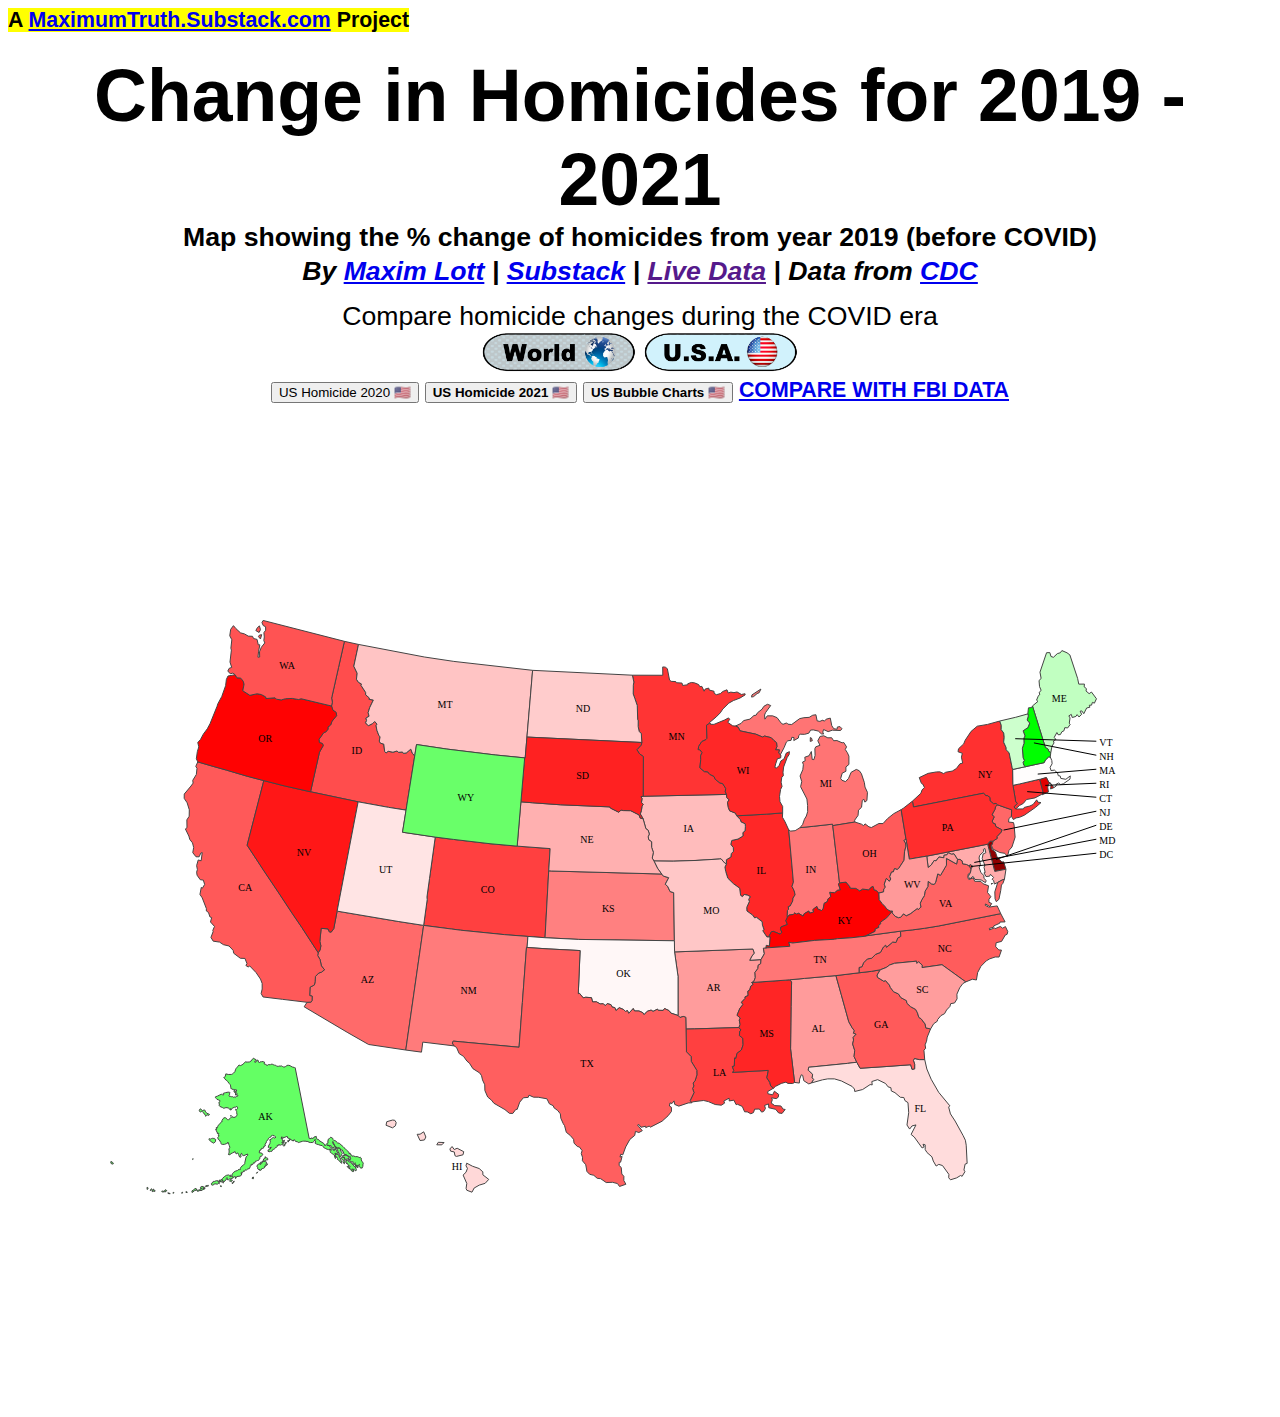
<file: US_Homicide_2021.html>
<!DOCTYPE html>
<meta charset="utf-8">
<head>
        <meta property="og:title" content="Homicide Mapped: % change of homicide rates during Covid19" />
        <meta property="og:description" content="Homicide rates % difference from 2019." />
        <meta property="og:type" content="website" />
        <meta property="og:image" content="" />
        <meta name="author" content="">
        <meta property="fb:admins" content="" />
        <meta property="og:url" content="https://hansfzlorenzana.github.io/HomicideMapped/" />
        <meta property="og:site_name" content="Homicide Mapped: % change of homicide rates during Covid19" />

        <meta name="twitter:card" content="summary_large_image">
        <meta name="twitter:site" content="@maximlott">
        <meta name="twitter:creator" content="@maximlott">
        <meta name="twitter:title" content="Homicide Mapped: % change of homicide rates during Covid19">
        <meta name="twitter:description" content="="Homicide Mapped: % change of homicide rates during Covid19">
        <meta name="twitter:image" content="http://maximwebsite.tripod.com/COVIDthumbnail.png">
        <link rel="stylesheet" href="styles.css">
</head>
<body>
  
  <script src="d3.v3.min.js"></script>
  <script src="topojson.v1.min.js"></script>
  <script src="datamaps.usa.min.js"></script>


<span style="font-size: 16pt; font-family:arial;"><mark><b>A <a href="https://MaximumTruth.Substack.com">MaximumTruth.Substack.com</a> Project</b></mark></span><br>
<span style="font-size: 16pt; font-family:arial;"><p></span>

  <center>

<p style="font-size: 55pt; font-family:arial; margin-bottom:0px; margin-top:0px"><b>Change in Homicides for 2019 - 2021</b></h2><center>
<span style="font-size: 20pt; font-family:arial;"><b>Map showing the % change of homicides from year 2019 (before COVID)
</b></span>
<p style="font-size: 20pt; font-family:arial; margin-bottom:0px; margin-left:0px; margin-top:3px"><b><i>By <a href="https://twitter.com/maximlott">Maxim Lott</a> | <a href="https://maximumtruth.substack.com/">Substack</a> | <a href="">Live Data</a> | Data from <a href="https://wonder.cdc.gov/ucd-icd10-expanded.html">CDC</a></i></b> </p></center>
<center>

 <p style="font-size: 10pt; font-family:arial;"></p>
<span style="font-size: 20pt; font-family:arial;">
Compare homicide changes during the COVID era
</span><br>
<span style="font-size: 3pt; font-family:arial;">
  <a href="/HomicideMapped/Global_Homicide_2020.html"><img src="World_button_half.png" height="40" width="160"></a>
  <a href="US_Homicide_2020.html"><img src="USA_button_blue.png" height="40" width="160"></a>
</span><br>
<button class="button-75" role="button" onclick="window.location.href='/HomicideMapped/US_Homicide_2020.html';"> US Homicide 2020 &#127482;&#127480;</button>
<button class="button-" role="button" onclick="window.location.href='US_Homicide_2021.html';"> <b>US Homicide 2021 &#127482;&#127480;</b></button>
<button class="button-74" role="button" onclick="window.location.href='/HomicideMapped/Tableau_US.html';"> <b>US Bubble Charts &#127482;&#127480;</b></button>
<a href="/HomicideMapped/US_Homicide_2020_FBISR.html" target="_blank" rel="noopener noreferrer"> <b>COMPARE WITH FBI DATA</b></a>
</span><br>


<!-- <button onclick="window.location.href='for_bubble_chart.xlsx';" download> DOWNLOAD FILE</button> -->

  <div id="container1" style="position: relative; width: 100%;"></div>

     <script>
       //basic map config with custom fills, mercator projection
      var map = new Datamap({
        scope: 'usa',
        element: document.getElementById('container1'),
        projection: 'mercator',
        height: 1000,

geographyConfig: {
borderColor: '#444',
borderWidth: 1,
popupTemplate: function(geo, data) {
                return ['<div class="hoverinfo"><div style="font-size:16px"><strong>',
                        geo.properties.name + '<br>' + '% Change from 2019: <u>' +
                        data.numberOfThings + '</u>',
                        '</strong></div>'].join('');
            },

popupOnHover: true, // True to show the popup while hovering
highlightOnHover: false,
highlightBorderColor: 'rgba(250, 15, 160, 0.2)',
highlightBorderWidth: 5,
highlightBorderOpacity: 1
},

fills: {
  defaultFill: 'rgba(169, 169, 169, 1)',
0: 'rgba(255, 255, 255, 1)',
1: 'rgba(255, 254, 254, 1)',
2: 'rgba(255, 253, 253, 1)',
3: 'rgba(255, 252, 252, 1)',
4: 'rgba(255, 251, 251, 1)',
5: 'rgba(255, 250, 250, 1)',
6: 'rgba(255, 249, 249, 1)',
7: 'rgba(255, 248, 248, 1)',
8: 'rgba(255, 247, 247, 1)',
9: 'rgba(255, 246, 246, 1)',
10: 'rgba(255, 245, 245, 1)',
11: 'rgba(255, 244, 244, 1)',
12: 'rgba(255, 243, 243, 1)',
13: 'rgba(255, 242, 242, 1)',
14: 'rgba(255, 241, 241, 1)',
15: 'rgba(255, 240, 240, 1)',
16: 'rgba(255, 239, 239, 1)',
17: 'rgba(255, 238, 238, 1)',
18: 'rgba(255, 237, 237, 1)',
19: 'rgba(255, 236, 236, 1)',
20: 'rgba(255, 235, 235, 1)',
21: 'rgba(255, 234, 234, 1)',
22: 'rgba(255, 233, 233, 1)',
23: 'rgba(255, 232, 232, 1)',
24: 'rgba(255, 231, 231, 1)',
25: 'rgba(255, 230, 230, 1)',
26: 'rgba(255, 229, 229, 1)',
27: 'rgba(255, 228, 228, 1)',
28: 'rgba(255, 227, 227, 1)',
29: 'rgba(255, 226, 226, 1)',
30: 'rgba(255, 225, 225, 1)',
31: 'rgba(255, 224, 224, 1)',
32: 'rgba(255, 223, 223, 1)',
33: 'rgba(255, 222, 222, 1)',
34: 'rgba(255, 221, 221, 1)',
35: 'rgba(255, 220, 220, 1)',
36: 'rgba(255, 219, 219, 1)',
37: 'rgba(255, 218, 218, 1)',
38: 'rgba(255, 217, 217, 1)',
39: 'rgba(255, 216, 216, 1)',
40: 'rgba(255, 215, 215, 1)',
41: 'rgba(255, 214, 214, 1)',
42: 'rgba(255, 213, 213, 1)',
43: 'rgba(255, 212, 212, 1)',
44: 'rgba(255, 211, 211, 1)',
45: 'rgba(255, 210, 210, 1)',
46: 'rgba(255, 209, 209, 1)',
47: 'rgba(255, 208, 208, 1)',
48: 'rgba(255, 207, 207, 1)',
49: 'rgba(255, 206, 206, 1)',
50: 'rgba(255, 205, 205, 1)',
51: 'rgba(255, 204, 204, 1)',
52: 'rgba(255, 203, 203, 1)',
53: 'rgba(255, 202, 202, 1)',
54: 'rgba(255, 201, 201, 1)',
55: 'rgba(255, 200, 200, 1)',
56: 'rgba(255, 199, 199, 1)',
57: 'rgba(255, 198, 198, 1)',
58: 'rgba(255, 197, 197, 1)',
59: 'rgba(255, 196, 196, 1)',
60: 'rgba(255, 195, 195, 1)',
61: 'rgba(255, 194, 194, 1)',
62: 'rgba(255, 193, 193, 1)',
63: 'rgba(255, 192, 192, 1)',
64: 'rgba(255, 191, 191, 1)',
65: 'rgba(255, 190, 190, 1)',
66: 'rgba(255, 189, 189, 1)',
67: 'rgba(255, 188, 188, 1)',
68: 'rgba(255, 187, 187, 1)',
69: 'rgba(255, 186, 186, 1)',
70: 'rgba(255, 185, 185, 1)',
71: 'rgba(255, 184, 184, 1)',
72: 'rgba(255, 183, 183, 1)',
73: 'rgba(255, 182, 182, 1)',
74: 'rgba(255, 181, 181, 1)',
75: 'rgba(255, 180, 180, 1)',
76: 'rgba(255, 179, 179, 1)',
77: 'rgba(255, 178, 178, 1)',
78: 'rgba(255, 177, 177, 1)',
79: 'rgba(255, 176, 176, 1)',
80: 'rgba(255, 175, 175, 1)',
81: 'rgba(255, 174, 174, 1)',
82: 'rgba(255, 173, 173, 1)',
83: 'rgba(255, 172, 172, 1)',
84: 'rgba(255, 171, 171, 1)',
85: 'rgba(255, 170, 170, 1)',
86: 'rgba(255, 169, 169, 1)',
87: 'rgba(255, 168, 168, 1)',
88: 'rgba(255, 167, 167, 1)',
89: 'rgba(255, 166, 166, 1)',
90: 'rgba(255, 165, 165, 1)',
91: 'rgba(255, 164, 164, 1)',
92: 'rgba(255, 163, 163, 1)',
93: 'rgba(255, 162, 162, 1)',
94: 'rgba(255, 161, 161, 1)',
95: 'rgba(255, 160, 160, 1)',
96: 'rgba(255, 159, 159, 1)',
97: 'rgba(255, 158, 158, 1)',
98: 'rgba(255, 157, 157, 1)',
99: 'rgba(255, 156, 156, 1)',
100: 'rgba(255, 155, 155, 1)',
101: 'rgba(255, 154, 154, 1)',
102: 'rgba(255, 153, 153, 1)',
103: 'rgba(255, 152, 152, 1)',
104: 'rgba(255, 151, 151, 1)',
105: 'rgba(255, 150, 150, 1)',
106: 'rgba(255, 149, 149, 1)',
107: 'rgba(255, 148, 148, 1)',
108: 'rgba(255, 147, 147, 1)',
109: 'rgba(255, 146, 146, 1)',
110: 'rgba(255, 145, 145, 1)',
111: 'rgba(255, 144, 144, 1)',
112: 'rgba(255, 143, 143, 1)',
113: 'rgba(255, 142, 142, 1)',
114: 'rgba(255, 141, 141, 1)',
115: 'rgba(255, 140, 140, 1)',
116: 'rgba(255, 139, 139, 1)',
117: 'rgba(255, 138, 138, 1)',
118: 'rgba(255, 137, 137, 1)',
119: 'rgba(255, 136, 136, 1)',
120: 'rgba(255, 135, 135, 1)',
121: 'rgba(255, 134, 134, 1)',
122: 'rgba(255, 133, 133, 1)',
123: 'rgba(255, 132, 132, 1)',
124: 'rgba(255, 131, 131, 1)',
125: 'rgba(255, 130, 130, 1)',
126: 'rgba(255, 129, 129, 1)',
127: 'rgba(255, 128, 128, 1)',
128: 'rgba(255, 127, 127, 1)',
129: 'rgba(255, 126, 126, 1)',
130: 'rgba(255, 125, 125, 1)',
131: 'rgba(255, 124, 124, 1)',
132: 'rgba(255, 123, 123, 1)',
133: 'rgba(255, 122, 122, 1)',
134: 'rgba(255, 121, 121, 1)',
135: 'rgba(255, 120, 120, 1)',
136: 'rgba(255, 119, 119, 1)',
137: 'rgba(255, 118, 118, 1)',
138: 'rgba(255, 117, 117, 1)',
139: 'rgba(255, 116, 116, 1)',
140: 'rgba(255, 115, 115, 1)',
141: 'rgba(255, 114, 114, 1)',
142: 'rgba(255, 113, 113, 1)',
143: 'rgba(255, 112, 112, 1)',
144: 'rgba(255, 111, 111, 1)',
145: 'rgba(255, 110, 110, 1)',
146: 'rgba(255, 109, 109, 1)',
147: 'rgba(255, 108, 108, 1)',
148: 'rgba(255, 107, 107, 1)',
149: 'rgba(255, 106, 106, 1)',
150: 'rgba(255, 105, 105, 1)',
151: 'rgba(255, 104, 104, 1)',
152: 'rgba(255, 103, 103, 1)',
153: 'rgba(255, 102, 102, 1)',
154: 'rgba(255, 101, 101, 1)',
155: 'rgba(255, 100, 100, 1)',
156: 'rgba(255, 99, 99, 1)',
157: 'rgba(255, 98, 98, 1)',
158: 'rgba(255, 97, 97, 1)',
159: 'rgba(255, 96, 96, 1)',
160: 'rgba(255, 95, 95, 1)',
161: 'rgba(255, 94, 94, 1)',
162: 'rgba(255, 93, 93, 1)',
163: 'rgba(255, 92, 92, 1)',
164: 'rgba(255, 91, 91, 1)',
165: 'rgba(255, 90, 90, 1)',
166: 'rgba(255, 89, 89, 1)',
167: 'rgba(255, 88, 88, 1)',
168: 'rgba(255, 87, 87, 1)',
169: 'rgba(255, 86, 86, 1)',
170: 'rgba(255, 85, 85, 1)',
171: 'rgba(255, 84, 84, 1)',
172: 'rgba(255, 83, 83, 1)',
173: 'rgba(255, 82, 82, 1)',
174: 'rgba(255, 81, 81, 1)',
175: 'rgba(255, 80, 80, 1)',
176: 'rgba(255, 79, 79, 1)',
177: 'rgba(255, 78, 78, 1)',
178: 'rgba(255, 77, 77, 1)',
179: 'rgba(255, 76, 76, 1)',
180: 'rgba(255, 75, 75, 1)',
181: 'rgba(255, 74, 74, 1)',
182: 'rgba(255, 73, 73, 1)',
183: 'rgba(255, 72, 72, 1)',
184: 'rgba(255, 71, 71, 1)',
185: 'rgba(255, 70, 70, 1)',
186: 'rgba(255, 69, 69, 1)',
187: 'rgba(255, 68, 68, 1)',
188: 'rgba(255, 67, 67, 1)',
189: 'rgba(255, 66, 66, 1)',
190: 'rgba(255, 65, 65, 1)',
191: 'rgba(255, 64, 64, 1)',
192: 'rgba(255, 63, 63, 1)',
193: 'rgba(255, 62, 62, 1)',
194: 'rgba(255, 61, 61, 1)',
195: 'rgba(255, 60, 60, 1)',
196: 'rgba(255, 59, 59, 1)',
197: 'rgba(255, 58, 58, 1)',
198: 'rgba(255, 57, 57, 1)',
199: 'rgba(255, 56, 56, 1)',
200: 'rgba(255, 55, 55, 1)',
201: 'rgba(255, 54, 54, 1)',
202: 'rgba(255, 53, 53, 1)',
203: 'rgba(255, 52, 52, 1)',
204: 'rgba(255, 51, 51, 1)',
205: 'rgba(255, 50, 50, 1)',
206: 'rgba(255, 49, 49, 1)',
207: 'rgba(255, 48, 48, 1)',
208: 'rgba(255, 47, 47, 1)',
209: 'rgba(255, 46, 46, 1)',
210: 'rgba(255, 45, 45, 1)',
211: 'rgba(255, 44, 44, 1)',
212: 'rgba(255, 43, 43, 1)',
213: 'rgba(255, 42, 42, 1)',
214: 'rgba(255, 41, 41, 1)',
215: 'rgba(255, 40, 40, 1)',
216: 'rgba(255, 39, 39, 1)',
217: 'rgba(255, 38, 38, 1)',
218: 'rgba(255, 37, 37, 1)',
219: 'rgba(255, 36, 36, 1)',
220: 'rgba(255, 35, 35, 1)',
221: 'rgba(255, 34, 34, 1)',
222: 'rgba(255, 33, 33, 1)',
223: 'rgba(255, 32, 32, 1)',
224: 'rgba(255, 31, 31, 1)',
225: 'rgba(255, 30, 30, 1)',
226: 'rgba(255, 29, 29, 1)',
227: 'rgba(255, 28, 28, 1)',
228: 'rgba(255, 27, 27, 1)',
229: 'rgba(255, 26, 26, 1)',
230: 'rgba(255, 25, 25, 1)',
231: 'rgba(255, 24, 24, 1)',
232: 'rgba(255, 23, 23, 1)',
233: 'rgba(255, 22, 22, 1)',
234: 'rgba(255, 21, 21, 1)',
235: 'rgba(255, 20, 20, 1)',
236: 'rgba(255, 19, 19, 1)',
237: 'rgba(255, 18, 18, 1)',
238: 'rgba(255, 17, 17, 1)',
239: 'rgba(255, 16, 16, 1)',
240: 'rgba(255, 15, 15, 1)',
241: 'rgba(255, 14, 14, 1)',
242: 'rgba(255, 13, 13, 1)',
243: 'rgba(255, 12, 12, 1)',
244: 'rgba(255, 11, 11, 1)',
245: 'rgba(255, 10, 10, 1)',
246: 'rgba(255, 9, 9, 1)',
247: 'rgba(255, 8, 8, 1)',
248: 'rgba(255, 7, 7, 1)',
249: 'rgba(255, 6, 6, 1)',
250: 'rgba(255, 5, 5, 1)',
251: 'rgba(255, 4, 4, 1)',
252: 'rgba(255, 3, 3, 1)',
253: 'rgba(255, 2, 2, 1)',
254: 'rgba(255, 1, 1, 1)',
255: 'rgba(255, 0, 0, 1)',
255: 'rgba(255,0,0,1)',
256: 'rgba(254,0,0,1)',
257: 'rgba(253,0,0,1)',
258: 'rgba(252,0,0,1)',
259: 'rgba(251,0,0,1)',
260: 'rgba(250,0,0,1)',
261: 'rgba(249,0,0,1)',
262: 'rgba(248,0,0,1)',
263: 'rgba(247,0,0,1)',
264: 'rgba(246,0,0,1)',
265: 'rgba(245,0,0,1)',
266: 'rgba(244,0,0,1)',
267: 'rgba(243,0,0,1)',
268: 'rgba(242,0,0,1)',
269: 'rgba(241,0,0,1)',
270: 'rgba(240,0,0,1)',
271: 'rgba(239,0,0,1)',
272: 'rgba(238,0,0,1)',
273: 'rgba(237,0,0,1)',
274: 'rgba(236,0,0,1)',
275: 'rgba(235,0,0,1)',
276: 'rgba(234,0,0,1)',
277: 'rgba(233,0,0,1)',
278: 'rgba(232,0,0,1)',
279: 'rgba(231,0,0,1)',
280: 'rgba(230,0,0,1)',
281: 'rgba(229,0,0,1)',
282: 'rgba(228,0,0,1)',
283: 'rgba(227,0,0,1)',
284: 'rgba(226,0,0,1)',
285: 'rgba(225,0,0,1)',
286: 'rgba(224,0,0,1)',
287: 'rgba(223,0,0,1)',
288: 'rgba(222,0,0,1)',
289: 'rgba(221,0,0,1)',
290: 'rgba(220,0,0,1)',
291: 'rgba(219,0,0,1)',
292: 'rgba(218,0,0,1)',
293: 'rgba(217,0,0,1)',
294: 'rgba(216,0,0,1)',
295: 'rgba(215,0,0,1)',
296: 'rgba(214,0,0,1)',
297: 'rgba(213,0,0,1)',
298: 'rgba(212,0,0,1)',
299: 'rgba(211,0,0,1)',
300: 'rgba(210,0,0,1)',
301: 'rgba(209,0,0,1)',
302: 'rgba(208,0,0,1)',
303: 'rgba(207,0,0,1)',
304: 'rgba(206,0,0,1)',
305: 'rgba(205,0,0,1)',
306: 'rgba(204,0,0,1)',
307: 'rgba(203,0,0,1)',
308: 'rgba(202,0,0,1)',
309: 'rgba(201,0,0,1)',
310: 'rgba(200,0,0,1)',
311: 'rgba(199,0,0,1)',
312: 'rgba(198,0,0,1)',
313: 'rgba(197,0,0,1)',
314: 'rgba(196,0,0,1)',
315: 'rgba(195,0,0,1)',
316: 'rgba(194,0,0,1)',
317: 'rgba(193,0,0,1)',
318: 'rgba(192,0,0,1)',
319: 'rgba(191,0,0,1)',
320: 'rgba(190,0,0,1)',
321: 'rgba(189,0,0,1)',
322: 'rgba(188,0,0,1)',
323: 'rgba(187,0,0,1)',
324: 'rgba(186,0,0,1)',
325: 'rgba(185,0,0,1)',
326: 'rgba(184,0,0,1)',
327: 'rgba(183,0,0,1)',
328: 'rgba(182,0,0,1)',
329: 'rgba(181,0,0,1)',
330: 'rgba(180,0,0,1)',
331: 'rgba(179,0,0,1)',
332: 'rgba(178,0,0,1)',
333: 'rgba(177,0,0,1)',
334: 'rgba(176,0,0,1)',
335: 'rgba(175,0,0,1)',
336: 'rgba(174,0,0,1)',
337: 'rgba(173,0,0,1)',
338: 'rgba(172,0,0,1)',
339: 'rgba(171,0,0,1)',
340: 'rgba(170,0,0,1)',
341: 'rgba(169,0,0,1)',
342: 'rgba(168,0,0,1)',
343: 'rgba(167,0,0,1)',
344: 'rgba(166,0,0,1)',
345: 'rgba(165,0,0,1)',
346: 'rgba(164,0,0,1)',
347: 'rgba(163,0,0,1)',
348: 'rgba(162,0,0,1)',
349: 'rgba(161,0,0,1)',
350: 'rgba(160,0,0,1)',
351: 'rgba(159,0,0,1)',
352: 'rgba(158,0,0,1)',
353: 'rgba(157,0,0,1)',
354: 'rgba(156,0,0,1)',
355: 'rgba(155,0,0,1)',
356: 'rgba(154,0,0,1)',
357: 'rgba(153,0,0,1)',
358: 'rgba(152,0,0,1)',
359: 'rgba(151,0,0,1)',
360: 'rgba(150,0,0,1)',
361: 'rgba(149,0,0,1)',
362: 'rgba(148,0,0,1)',
363: 'rgba(147,0,0,1)',
364: 'rgba(146,0,0,1)',
365: 'rgba(145,0,0,1)',
366: 'rgba(144,0,0,1)',
367: 'rgba(143,0,0,1)',
368: 'rgba(142,0,0,1)',
369: 'rgba(141,0,0,1)',
370: 'rgba(140,0,0,1)',
371: 'rgba(139,0,0,1)',
372: 'rgba(138,0,0,1)',
373: 'rgba(137,0,0,1)',
374: 'rgba(136,0,0,1)',
375: 'rgba(135,0,0,1)',
376: 'rgba(134,0,0,1)',
377: 'rgba(133,0,0,1)',
378: 'rgba(132,0,0,1)',
379: 'rgba(131,0,0,1)',
380: 'rgba(130,0,0,1)',
381: 'rgba(129,0,0,1)',
382: 'rgba(128,0,0,1)',
383: 'rgba(127,0,0,1)',
384: 'rgba(126,0,0,1)',
385: 'rgba(125,0,0,1)',
386: 'rgba(124,0,0,1)',
387: 'rgba(123,0,0,1)',
388: 'rgba(122,0,0,1)',
389: 'rgba(121,0,0,1)',
390: 'rgba(120,0,0,1)',
391: 'rgba(119,0,0,1)',
392: 'rgba(118,0,0,1)',
393: 'rgba(117,0,0,1)',
394: 'rgba(116,0,0,1)',
395: 'rgba(115,0,0,1)',
396: 'rgba(114,0,0,1)',
397: 'rgba(113,0,0,1)',
398: 'rgba(112,0,0,1)',
399: 'rgba(111,0,0,1)',
400: 'rgba(110,0,0,1)',
401: 'rgba(109,0,0,1)',
402: 'rgba(108,0,0,1)',
403: 'rgba(107,0,0,1)',
404: 'rgba(106,0,0,1)',
405: 'rgba(105,0,0,1)',
406: 'rgba(104,0,0,1)',
407: 'rgba(103,0,0,1)',
408: 'rgba(102,0,0,1)',
409: 'rgba(101,0,0,1)',
410: 'rgba(100,0,0,1)',
411: 'rgba(99,0,0,1)',
412: 'rgba(98,0,0,1)',
413: 'rgba(97,0,0,1)',
414: 'rgba(96,0,0,1)',
415: 'rgba(95,0,0,1)',
416: 'rgba(94,0,0,1)',
417: 'rgba(93,0,0,1)',
418: 'rgba(92,0,0,1)',
419: 'rgba(91,0,0,1)',
420: 'rgba(90,0,0,1)',
421: 'rgba(89,0,0,1)',
422: 'rgba(88,0,0,1)',
423: 'rgba(87,0,0,1)',
424: 'rgba(86,0,0,1)',
425: 'rgba(85,0,0,1)',
426: 'rgba(84,0,0,1)',
427: 'rgba(83,0,0,1)',
428: 'rgba(82,0,0,1)',
429: 'rgba(81,0,0,1)',
430: 'rgba(80,0,0,1)',
431: 'rgba(79,0,0,1)',
432: 'rgba(78,0,0,1)',
433: 'rgba(77,0,0,1)',
434: 'rgba(76,0,0,1)',
435: 'rgba(75,0,0,1)',
436: 'rgba(74,0,0,1)',
437: 'rgba(73,0,0,1)',
438: 'rgba(72,0,0,1)',
439: 'rgba(71,0,0,1)',
440: 'rgba(70,0,0,1)',
441: 'rgba(69,0,0,1)',
442: 'rgba(68,0,0,1)',
443: 'rgba(67,0,0,1)',
444: 'rgba(66,0,0,1)',
445: 'rgba(65,0,0,1)',
446: 'rgba(64,0,0,1)',
447: 'rgba(63,0,0,1)',
448: 'rgba(62,0,0,1)',
449: 'rgba(61,0,0,1)',
450: 'rgba(60,0,0,1)',
451: 'rgba(59,0,0,1)',
452: 'rgba(58,0,0,1)',
453: 'rgba(57,0,0,1)',
454: 'rgba(56,0,0,1)',
455: 'rgba(55,0,0,1)',
456: 'rgba(54,0,0,1)',
457: 'rgba(53,0,0,1)',
458: 'rgba(52,0,0,1)',
459: 'rgba(51,0,0,1)',
460: 'rgba(50,0,0,1)',
461: 'rgba(49,0,0,1)',
462: 'rgba(48,0,0,1)',
463: 'rgba(47,0,0,1)',
464: 'rgba(46,0,0,1)',
465: 'rgba(45,0,0,1)',
466: 'rgba(44,0,0,1)',
467: 'rgba(43,0,0,1)',
468: 'rgba(42,0,0,1)',
469: 'rgba(41,0,0,1)',
470: 'rgba(40,0,0,1)',
471: 'rgba(39,0,0,1)',
472: 'rgba(38,0,0,1)',
473: 'rgba(37,0,0,1)',
474: 'rgba(36,0,0,1)',
475: 'rgba(35,0,0,1)',
476: 'rgba(34,0,0,1)',
477: 'rgba(33,0,0,1)',
478: 'rgba(32,0,0,1)',
479: 'rgba(31,0,0,1)',
480: 'rgba(30,0,0,1)',
481: 'rgba(29,0,0,1)',
482: 'rgba(28,0,0,1)',
483: 'rgba(27,0,0,1)',
484: 'rgba(26,0,0,1)',
485: 'rgba(25,0,0,1)',
486: 'rgba(24,0,0,1)',
487: 'rgba(23,0,0,1)',
488: 'rgba(22,0,0,1)',
489: 'rgba(21,0,0,1)',
490: 'rgba(20,0,0,1)',
491: 'rgba(19,0,0,1)',
492: 'rgba(18,0,0,1)',
493: 'rgba(17,0,0,1)',
494: 'rgba(16,0,0,1)',
495: 'rgba(15,0,0,1)',
496: 'rgba(14,0,0,1)',
497: 'rgba(13,0,0,1)',
498: 'rgba(12,0,0,1)',
499: 'rgba(11,0,0,1)',
500: 'rgba(10,0,0,1)',
501: 'rgba(9,0,0,1)',
502: 'rgba(8,0,0,1)',
503: 'rgba(7,0,0,1)',
504: 'rgba(6,0,0,1)',
505: 'rgba(5,0,0,1)',
506: 'rgba(4,0,0,1)',
507: 'rgba(3,0,0,1)',
508: 'rgba(2,0,0,1)',
509: 'rgba(1,0,0,1)',
510: 'rgba(0,0,0,1)',
1000000: 'rgba(255,255,255, 1)',
1000001: 'rgba(254,255,254, 1)',
1000002: 'rgba(253,255,253, 1)',
1000003: 'rgba(252,255,252, 1)',
1000004: 'rgba(251,255,251, 1)',
1000005: 'rgba(250,255,250, 1)',
1000006: 'rgba(249,255,249, 1)',
1000007: 'rgba(248,255,248, 1)',
1000008: 'rgba(247,255,247, 1)',
1000009: 'rgba(246,255,246, 1)',
10000010: 'rgba(245,255,245, 1)',
10000011: 'rgba(244,255,244, 1)',
10000012: 'rgba(243,255,243, 1)',
10000013: 'rgba(242,255,242, 1)',
10000014: 'rgba(241,255,241, 1)',
10000015: 'rgba(240,255,240, 1)',
10000016: 'rgba(239,255,239, 1)',
10000017: 'rgba(238,255,238, 1)',
10000018: 'rgba(237,255,237, 1)',
10000019: 'rgba(236,255,236, 1)',
10000020: 'rgba(235,255,235, 1)',
10000021: 'rgba(234,255,234, 1)',
10000022: 'rgba(233,255,233, 1)',
10000023: 'rgba(232,255,232, 1)',
10000024: 'rgba(231,255,231, 1)',
10000025: 'rgba(230,255,230, 1)',
10000026: 'rgba(229,255,229, 1)',
10000027: 'rgba(228,255,228, 1)',
10000028: 'rgba(227,255,227, 1)',
10000029: 'rgba(226,255,226, 1)',
10000030: 'rgba(225,255,225, 1)',
10000031: 'rgba(224,255,224, 1)',
10000032: 'rgba(223,255,223, 1)',
10000033: 'rgba(222,255,222, 1)',
10000034: 'rgba(221,255,221, 1)',
10000035: 'rgba(220,255,220, 1)',
10000036: 'rgba(219,255,219, 1)',
10000037: 'rgba(218,255,218, 1)',
10000038: 'rgba(217,255,217, 1)',
10000039: 'rgba(216,255,216, 1)',
10000040: 'rgba(215,255,215, 1)',
10000041: 'rgba(214,255,214, 1)',
10000042: 'rgba(213,255,213, 1)',
10000043: 'rgba(212,255,212, 1)',
10000044: 'rgba(211,255,211, 1)',
10000045: 'rgba(210,255,210, 1)',
10000046: 'rgba(209,255,209, 1)',
10000047: 'rgba(208,255,208, 1)',
10000048: 'rgba(207,255,207, 1)',
10000049: 'rgba(206,255,206, 1)',
10000050: 'rgba(205,255,205, 1)',
10000051: 'rgba(204,255,204, 1)',
10000052: 'rgba(203,255,203, 1)',
10000053: 'rgba(202,255,202, 1)',
10000054: 'rgba(201,255,201, 1)',
10000055: 'rgba(200,255,200, 1)',
10000056: 'rgba(199,255,199, 1)',
10000057: 'rgba(198,255,198, 1)',
10000058: 'rgba(197,255,197, 1)',
10000059: 'rgba(196,255,196, 1)',
10000060: 'rgba(195,255,195, 1)',
10000061: 'rgba(194,255,194, 1)',
10000062: 'rgba(193,255,193, 1)',
10000063: 'rgba(192,255,192, 1)',
10000064: 'rgba(191,255,191, 1)',
10000065: 'rgba(190,255,190, 1)',
10000066: 'rgba(189,255,189, 1)',
10000067: 'rgba(188,255,188, 1)',
10000068: 'rgba(187,255,187, 1)',
10000069: 'rgba(186,255,186, 1)',
10000070: 'rgba(185,255,185, 1)',
10000071: 'rgba(184,255,184, 1)',
10000072: 'rgba(183,255,183, 1)',
10000073: 'rgba(182,255,182, 1)',
10000074: 'rgba(181,255,181, 1)',
10000075: 'rgba(180,255,180, 1)',
10000076: 'rgba(179,255,179, 1)',
10000077: 'rgba(178,255,178, 1)',
10000078: 'rgba(177,255,177, 1)',
10000079: 'rgba(176,255,176, 1)',
10000080: 'rgba(175,255,175, 1)',
10000081: 'rgba(174,255,174, 1)',
10000082: 'rgba(173,255,173, 1)',
10000083: 'rgba(172,255,172, 1)',
10000084: 'rgba(171,255,171, 1)',
10000085: 'rgba(170,255,170, 1)',
10000086: 'rgba(169,255,169, 1)',
10000087: 'rgba(168,255,168, 1)',
10000088: 'rgba(167,255,167, 1)',
10000089: 'rgba(166,255,166, 1)',
10000090: 'rgba(165,255,165, 1)',
10000091: 'rgba(164,255,164, 1)',
10000092: 'rgba(163,255,163, 1)',
10000093: 'rgba(162,255,162, 1)',
10000094: 'rgba(161,255,161, 1)',
10000095: 'rgba(160,255,160, 1)',
10000096: 'rgba(159,255,159, 1)',
10000097: 'rgba(158,255,158, 1)',
10000098: 'rgba(157,255,157, 1)',
10000099: 'rgba(156,255,156, 1)',
100000100: 'rgba(155,255,155, 1)',
100000101: 'rgba(154,255,154, 1)',
100000102: 'rgba(153,255,153, 1)',
100000103: 'rgba(152,255,152, 1)',
100000104: 'rgba(151,255,151, 1)',
100000105: 'rgba(150,255,150, 1)',
100000106: 'rgba(149,255,149, 1)',
100000107: 'rgba(148,255,148, 1)',
100000108: 'rgba(147,255,147, 1)',
100000109: 'rgba(146,255,146, 1)',
100000110: 'rgba(145,255,145, 1)',
100000111: 'rgba(144,255,144, 1)',
100000112: 'rgba(143,255,143, 1)',
100000113: 'rgba(142,255,142, 1)',
100000114: 'rgba(141,255,141, 1)',
100000115: 'rgba(140,255,140, 1)',
100000116: 'rgba(139,255,139, 1)',
100000117: 'rgba(138,255,138, 1)',
100000118: 'rgba(137,255,137, 1)',
100000119: 'rgba(136,255,136, 1)',
100000120: 'rgba(135,255,135, 1)',
100000121: 'rgba(134,255,134, 1)',
100000122: 'rgba(133,255,133, 1)',
100000123: 'rgba(132,255,132, 1)',
100000124: 'rgba(131,255,131, 1)',
100000125: 'rgba(130,255,130, 1)',
100000126: 'rgba(129,255,129, 1)',
100000127: 'rgba(128,255,128, 1)',
100000128: 'rgba(127,255,127, 1)',
100000129: 'rgba(126,255,126, 1)',
100000130: 'rgba(125,255,125, 1)',
100000131: 'rgba(124,255,124, 1)',
100000132: 'rgba(123,255,123, 1)',
100000133: 'rgba(122,255,122, 1)',
100000134: 'rgba(121,255,121, 1)',
100000135: 'rgba(120,255,120, 1)',
100000136: 'rgba(119,255,119, 1)',
100000137: 'rgba(118,255,118, 1)',
100000138: 'rgba(117,255,117, 1)',
100000139: 'rgba(116,255,116, 1)',
100000140: 'rgba(115,255,115, 1)',
100000141: 'rgba(114,255,114, 1)',
100000142: 'rgba(113,255,113, 1)',
100000143: 'rgba(112,255,112, 1)',
100000144: 'rgba(111,255,111, 1)',
100000145: 'rgba(110,255,110, 1)',
100000146: 'rgba(109,255,109, 1)',
100000147: 'rgba(108,255,108, 1)',
100000148: 'rgba(107,255,107, 1)',
100000149: 'rgba(106,255,106, 1)',
100000150: 'rgba(105,255,105, 1)',
100000151: 'rgba(104,255,104, 1)',
100000152: 'rgba(103,255,103, 1)',
100000153: 'rgba(102,255,102, 1)',
100000154: 'rgba(101,255,101, 1)',
100000155: 'rgba(100,255,100, 1)',
100000156: 'rgba(99,255,99, 1)',
100000157: 'rgba(98,255,98, 1)',
100000158: 'rgba(97,255,97, 1)',
100000159: 'rgba(96,255,96, 1)',
100000160: 'rgba(95,255,95, 1)',
100000161: 'rgba(94,255,94, 1)',
100000162: 'rgba(93,255,93, 1)',
100000163: 'rgba(92,255,92, 1)',
100000164: 'rgba(91,255,91, 1)',
100000165: 'rgba(90,255,90, 1)',
100000166: 'rgba(89,255,89, 1)',
100000167: 'rgba(88,255,88, 1)',
100000168: 'rgba(87,255,87, 1)',
100000169: 'rgba(86,255,86, 1)',
100000170: 'rgba(85,255,85, 1)',
100000171: 'rgba(84,255,84, 1)',
100000172: 'rgba(83,255,83, 1)',
100000173: 'rgba(82,255,82, 1)',
100000174: 'rgba(81,255,81, 1)',
100000175: 'rgba(80,255,80, 1)',
100000176: 'rgba(79,255,79, 1)',
100000177: 'rgba(78,255,78, 1)',
100000178: 'rgba(77,255,77, 1)',
100000179: 'rgba(76,255,76, 1)',
100000180: 'rgba(75,255,75, 1)',
100000181: 'rgba(74,255,74, 1)',
100000182: 'rgba(73,255,73, 1)',
100000183: 'rgba(72,255,72, 1)',
100000184: 'rgba(71,255,71, 1)',
100000185: 'rgba(70,255,70, 1)',
100000186: 'rgba(69,255,69, 1)',
100000187: 'rgba(68,255,68, 1)',
100000188: 'rgba(67,255,67, 1)',
100000189: 'rgba(66,255,66, 1)',
100000190: 'rgba(65,255,65, 1)',
100000191: 'rgba(64,255,64, 1)',
100000192: 'rgba(63,255,63, 1)',
100000193: 'rgba(62,255,62, 1)',
100000194: 'rgba(61,255,61, 1)',
100000195: 'rgba(60,255,60, 1)',
100000196: 'rgba(59,255,59, 1)',
100000197: 'rgba(58,255,58, 1)',
100000198: 'rgba(57,255,57, 1)',
100000199: 'rgba(56,255,56, 1)',
100000200: 'rgba(55,255,55, 1)',
100000201: 'rgba(54,255,54, 1)',
100000202: 'rgba(53,255,53, 1)',
100000203: 'rgba(52,255,52, 1)',
100000204: 'rgba(51,255,51, 1)',
100000205: 'rgba(50,255,50, 1)',
100000206: 'rgba(49,255,49, 1)',
100000207: 'rgba(48,255,48, 1)',
100000208: 'rgba(47,255,47, 1)',
100000209: 'rgba(46,255,46, 1)',
100000210: 'rgba(45,255,45, 1)',
100000211: 'rgba(44,255,44, 1)',
100000212: 'rgba(43,255,43, 1)',
100000213: 'rgba(42,255,42, 1)',
100000214: 'rgba(41,255,41, 1)',
100000215: 'rgba(40,255,40, 1)',
100000216: 'rgba(39,255,39, 1)',
100000217: 'rgba(38,255,38, 1)',
100000218: 'rgba(37,255,37, 1)',
100000219: 'rgba(36,255,36, 1)',
100000220: 'rgba(35,255,35, 1)',
100000221: 'rgba(34,255,34, 1)',
100000222: 'rgba(33,255,33, 1)',
100000223: 'rgba(32,255,32, 1)',
100000224: 'rgba(31,255,31, 1)',
100000225: 'rgba(30,255,30, 1)',
100000226: 'rgba(29,255,29, 1)',
100000227: 'rgba(28,255,28, 1)',
100000228: 'rgba(27,255,27, 1)',
100000229: 'rgba(26,255,26, 1)',
100000230: 'rgba(25,255,25, 1)',
100000231: 'rgba(24,255,24, 1)',
100000232: 'rgba(23,255,23, 1)',
100000233: 'rgba(22,255,22, 1)',
100000234: 'rgba(21,255,21, 1)',
100000235: 'rgba(20,255,20, 1)',
100000236: 'rgba(19,255,19, 1)',
100000237: 'rgba(18,255,18, 1)',
100000238: 'rgba(17,255,17, 1)',
100000239: 'rgba(16,255,16, 1)',
100000240: 'rgba(15,255,15, 1)',
100000241: 'rgba(14,255,14, 1)',
100000242: 'rgba(13,255,13, 1)',
100000243: 'rgba(12,255,12, 1)',
100000244: 'rgba(11,255,11, 1)',
100000245: 'rgba(10,255,10, 1)',
100000246: 'rgba(9,255,9, 1)',
100000247: 'rgba(8,255,8, 1)',
100000248: 'rgba(7,255,7, 1)',
100000249: 'rgba(6,255,6, 1)',
100000250: 'rgba(5,255,5, 1)',
100000251: 'rgba(4,255,4, 1)',
100000252: 'rgba(3,255,3, 1)',
100000253: 'rgba(2,255,2, 1)',
100000254: 'rgba(1,255,1, 1)',
100000255: 'rgba(0,255,0, 1)',
100000256: 'rgba(0,254,0,1)',
100000257: 'rgba(0,253,0,1)',
100000258: 'rgba(0,252,0,1)',
100000259: 'rgba(0,251,0,1)',
100000260: 'rgba(0,250,0,1)',
100000261: 'rgba(0,249,0,1)',
100000262: 'rgba(0,248,0,1)',
100000263: 'rgba(0,247,0,1)',
100000264: 'rgba(0,246,0,1)',
100000265: 'rgba(0,245,0,1)',
100000266: 'rgba(0,244,0,1)',
100000267: 'rgba(0,243,0,1)',
100000268: 'rgba(0,242,0,1)',
100000269: 'rgba(0,241,0,1)',
100000270: 'rgba(0,240,0,1)',
100000271: 'rgba(0,239,0,1)',
100000272: 'rgba(0,238,0,1)',
100000273: 'rgba(0,237,0,1)',
100000274: 'rgba(0,236,0,1)',
100000275: 'rgba(0,235,0,1)',
100000276: 'rgba(0,234,0,1)',
100000277: 'rgba(0,233,0,1)',
100000278: 'rgba(0,232,0,1)',
100000279: 'rgba(0,231,0,1)',
100000280: 'rgba(0,230,0,1)',
100000281: 'rgba(0,229,0,1)',
100000282: 'rgba(0,228,0,1)',
100000283: 'rgba(0,227,0,1)',
100000284: 'rgba(0,226,0,1)',
100000285: 'rgba(0,225,0,1)',
100000286: 'rgba(0,224,0,1)',
100000287: 'rgba(0,223,0,1)',
100000288: 'rgba(0,222,0,1)',
100000289: 'rgba(0,221,0,1)',
100000290: 'rgba(0,220,0,1)',
100000291: 'rgba(0,219,0,1)',
100000292: 'rgba(0,218,0,1)',
100000293: 'rgba(0,217,0,1)',
100000294: 'rgba(0,216,0,1)',
100000295: 'rgba(0,215,0,1)',
100000296: 'rgba(0,214,0,1)',
100000297: 'rgba(0,213,0,1)',
100000298: 'rgba(0,212,0,1)',
100000299: 'rgba(0,211,0,1)',
100000300: 'rgba(0,210,0,1)',
100000301: 'rgba(0,209,0,1)',
100000302: 'rgba(0,208,0,1)',
100000303: 'rgba(0,207,0,1)',
100000304: 'rgba(0,206,0,1)',
100000305: 'rgba(0,205,0,1)',
100000306: 'rgba(0,204,0,1)',
100000307: 'rgba(0,203,0,1)',
100000308: 'rgba(0,202,0,1)',
100000309: 'rgba(0,201,0,1)',
100000310: 'rgba(0,200,0,1)',
100000311: 'rgba(0,199,0,1)',
100000312: 'rgba(0,198,0,1)',
100000313: 'rgba(0,197,0,1)',
100000314: 'rgba(0,196,0,1)',
100000315: 'rgba(0,195,0,1)',
100000316: 'rgba(0,194,0,1)',
100000317: 'rgba(0,193,0,1)',
100000318: 'rgba(0,192,0,1)',
100000319: 'rgba(0,191,0,1)',
100000320: 'rgba(0,190,0,1)',
100000321: 'rgba(0,189,0,1)',
100000322: 'rgba(0,188,0,1)',
100000323: 'rgba(0,187,0,1)',
100000324: 'rgba(0,186,0,1)',
100000325: 'rgba(0,185,0,1)',
100000326: 'rgba(0,184,0,1)',
100000327: 'rgba(0,183,0,1)',
100000328: 'rgba(0,182,0,1)',
100000329: 'rgba(0,181,0,1)',
100000330: 'rgba(0,180,0,1)',
100000331: 'rgba(0,179,0,1)',
100000332: 'rgba(0,178,0,1)',
100000333: 'rgba(0,177,0,1)',
100000334: 'rgba(0,176,0,1)',
100000335: 'rgba(0,175,0,1)',
100000336: 'rgba(0,174,0,1)',
100000337: 'rgba(0,173,0,1)',
100000338: 'rgba(0,172,0,1)',
100000339: 'rgba(0,171,0,1)',
100000340: 'rgba(0,170,0,1)',
100000341: 'rgba(0,169,0,1)',
100000342: 'rgba(0,168,0,1)',
100000343: 'rgba(0,167,0,1)',
100000344: 'rgba(0,166,0,1)',
100000345: 'rgba(0,165,0,1)',
100000346: 'rgba(0,164,0,1)',
100000347: 'rgba(0,163,0,1)',
100000348: 'rgba(0,162,0,1)',
100000349: 'rgba(0,161,0,1)',
100000350: 'rgba(0,160,0,1)',
100000351: 'rgba(0,159,0,1)',
100000352: 'rgba(0,158,0,1)',
100000353: 'rgba(0,157,0,1)',
100000354: 'rgba(0,156,0,1)',
100000355: 'rgba(0,155,0,1)',
100000356: 'rgba(0,154,0,1)',
100000357: 'rgba(0,153,0,1)',
100000358: 'rgba(0,152,0,1)',
100000359: 'rgba(0,151,0,1)',
100000360: 'rgba(0,150,0,1)',
100000361: 'rgba(0,149,0,1)',
100000362: 'rgba(0,148,0,1)',
100000363: 'rgba(0,147,0,1)',
100000364: 'rgba(0,146,0,1)',
100000365: 'rgba(0,145,0,1)',
100000366: 'rgba(0,144,0,1)',
100000367: 'rgba(0,143,0,1)',
100000368: 'rgba(0,142,0,1)',
100000369: 'rgba(0,141,0,1)',
100000370: 'rgba(0,140,0,1)',
100000371: 'rgba(0,139,0,1)',
100000372: 'rgba(0,138,0,1)',
100000373: 'rgba(0,137,0,1)',
100000374: 'rgba(0,136,0,1)',
100000375: 'rgba(0,135,0,1)',
100000376: 'rgba(0,134,0,1)',
100000377: 'rgba(0,133,0,1)',
100000378: 'rgba(0,132,0,1)',
100000379: 'rgba(0,131,0,1)',
100000380: 'rgba(0,130,0,1)',
100000381: 'rgba(0,129,0,1)',
100000382: 'rgba(0,128,0,1)',
100000383: 'rgba(0,127,0,1)',
100000384: 'rgba(0,126,0,1)',
100000385: 'rgba(0,125,0,1)',
100000386: 'rgba(0,124,0,1)',
100000387: 'rgba(0,123,0,1)',
100000388: 'rgba(0,122,0,1)',
100000389: 'rgba(0,121,0,1)',
100000390: 'rgba(0,120,0,1)',
100000391: 'rgba(0,119,0,1)',
100000392: 'rgba(0,118,0,1)',
100000393: 'rgba(0,117,0,1)',
100000394: 'rgba(0,116,0,1)',
100000395: 'rgba(0,115,0,1)',
100000396: 'rgba(0,114,0,1)',
100000397: 'rgba(0,113,0,1)',
100000398: 'rgba(0,112,0,1)',
100000399: 'rgba(0,111,0,1)',
100000400: 'rgba(0,110,0,1)',
100000401: 'rgba(0,109,0,1)',
100000402: 'rgba(0,108,0,1)',
100000403: 'rgba(0,107,0,1)',
100000404: 'rgba(0,106,0,1)',
100000405: 'rgba(0,105,0,1)',
100000406: 'rgba(0,104,0,1)',
100000407: 'rgba(0,103,0,1)',
100000408: 'rgba(0,102,0,1)',
100000409: 'rgba(0,101,0,1)',
100000410: 'rgba(0,100,0,1)',
100000411: 'rgba(0,99,0,1)',
100000412: 'rgba(0,98,0,1)',
100000413: 'rgba(0,97,0,1)',
100000414: 'rgba(0,96,0,1)',
100000415: 'rgba(0,95,0,1)',
100000416: 'rgba(0,94,0,1)',
100000417: 'rgba(0,93,0,1)',
100000418: 'rgba(0,92,0,1)',
100000419: 'rgba(0,91,0,1)',
100000420: 'rgba(0,90,0,1)',
100000421: 'rgba(0,89,0,1)',
100000422: 'rgba(0,88,0,1)',
100000423: 'rgba(0,87,0,1)',
100000424: 'rgba(0,86,0,1)',
100000425: 'rgba(0,85,0,1)',
100000426: 'rgba(0,84,0,1)',
100000427: 'rgba(0,83,0,1)',
100000428: 'rgba(0,82,0,1)',
100000429: 'rgba(0,81,0,1)',
100000430: 'rgba(0,80,0,1)',
100000431: 'rgba(0,79,0,1)',
100000432: 'rgba(0,78,0,1)',
100000433: 'rgba(0,77,0,1)',
100000434: 'rgba(0,76,0,1)',
100000435: 'rgba(0,75,0,1)',
100000436: 'rgba(0,74,0,1)',
100000437: 'rgba(0,73,0,1)',
100000438: 'rgba(0,72,0,1)',
100000439: 'rgba(0,71,0,1)',
100000440: 'rgba(0,70,0,1)',
100000441: 'rgba(0,69,0,1)',
100000442: 'rgba(0,68,0,1)',
100000443: 'rgba(0,67,0,1)',
100000444: 'rgba(0,66,0,1)',
100000445: 'rgba(0,65,0,1)',
100000446: 'rgba(0,64,0,1)',
100000447: 'rgba(0,63,0,1)',
100000448: 'rgba(0,62,0,1)',
100000449: 'rgba(0,61,0,1)',
100000450: 'rgba(0,60,0,1)',
100000451: 'rgba(0,59,0,1)',
100000452: 'rgba(0,58,0,1)',
100000453: 'rgba(0,57,0,1)',
100000454: 'rgba(0,56,0,1)',
100000455: 'rgba(0,55,0,1)',
100000456: 'rgba(0,54,0,1)',
100000457: 'rgba(0,53,0,1)',
100000458: 'rgba(0,52,0,1)',
100000459: 'rgba(0,51,0,1)',
100000460: 'rgba(0,50,0,1)',
100000461: 'rgba(0,49,0,1)',
100000462: 'rgba(0,48,0,1)',
100000463: 'rgba(0,47,0,1)',
100000464: 'rgba(0,46,0,1)',
100000465: 'rgba(0,45,0,1)',
100000466: 'rgba(0,44,0,1)',
100000467: 'rgba(0,43,0,1)',
100000468: 'rgba(0,42,0,1)',
100000469: 'rgba(0,41,0,1)',
100000470: 'rgba(0,40,0,1)',
100000471: 'rgba(0,39,0,1)',
100000472: 'rgba(0,38,0,1)',
100000473: 'rgba(0,37,0,1)',
100000474: 'rgba(0,36,0,1)',
100000475: 'rgba(0,35,0,1)',
100000476: 'rgba(0,34,0,1)',
100000477: 'rgba(0,33,0,1)',
100000478: 'rgba(0,32,0,1)',
100000479: 'rgba(0,31,0,1)',
100000480: 'rgba(0,30,0,1)',
100000481: 'rgba(0,29,0,1)',
100000482: 'rgba(0,28,0,1)',
100000483: 'rgba(0,27,0,1)',
100000484: 'rgba(0,26,0,1)',
100000485: 'rgba(0,25,0,1)',
100000486: 'rgba(0,24,0,1)',
100000487: 'rgba(0,23,0,1)',
100000488: 'rgba(0,22,0,1)',
100000489: 'rgba(0,21,0,1)',
100000490: 'rgba(0,20,0,1)',
100000491: 'rgba(0,19,0,1)',
100000492: 'rgba(0,18,0,1)',
100000493: 'rgba(0,17,0,1)',
100000494: 'rgba(0,16,0,1)',
100000495: 'rgba(0,15,0,1)',
100000496: 'rgba(0,14,0,1)',
100000497: 'rgba(0,13,0,1)',
100000498: 'rgba(0,12,0,1)',
100000499: 'rgba(0,11,0,1)',
100000500: 'rgba(0,10,0,1)',
100000501: 'rgba(0,9,0,1)',
100000502: 'rgba(0,8,0,1)',
100000503: 'rgba(0,7,0,1)',
100000504: 'rgba(0,6,0,1)',
100000505: 'rgba(0,5,0,1)',
100000506: 'rgba(0,4,0,1)',
100000507: 'rgba(0,3,0,1)',
100000508: 'rgba(0,2,0,1)',
100000509: 'rgba(0,1,0,1)',
100000510: 'rgba(0,0,0,1)',
note:'rgba(255, 0, 0, 1)',
        },
        
        data: {
        AL: {fillKey: "100",numberOfThings: "23.97%"},AK: {fillKey: "100000155",numberOfThings: "-37.28%"},AZ: {fillKey: "149",numberOfThings: "35.79%"},AR: {fillKey: "99",numberOfThings: "23.74%"},CA: {fillKey: "166",numberOfThings: "40.05%"},CO: {fillKey: "191",numberOfThings: "45.85%"},CT: {fillKey: "205",numberOfThings: "49.26%"},DE: {fillKey: "368",numberOfThings: "88.6%"},DC: {fillKey: "187",numberOfThings: "44.99%"},FL: {fillKey: "35",numberOfThings: "8.51%"},GA: {fillKey: "165",numberOfThings: "39.65%"},HI: {fillKey: "39",numberOfThings: "9.44%"},ID: {fillKey: "178",numberOfThings: "42.76%"},IL: {fillKey: "216",numberOfThings: "51.89%"},IN: {fillKey: "135",numberOfThings: "32.45%"},IA: {fillKey: "67",numberOfThings: "16.1%"},KS: {fillKey: "127",numberOfThings: "30.43%"},KY: {fillKey: "256",numberOfThings: "61.69%"},LA: {fillKey: "191",numberOfThings: "45.85%"},ME: {fillKey: "10000062",numberOfThings: "-14.82%"},MD: {fillKey: "84",numberOfThings: "20.29%"},MA: {fillKey: "2",numberOfThings: "0.57%"},MI: {fillKey: "139",numberOfThings: "33.46%"},MN: {fillKey: "203",numberOfThings: "48.86%"},MS: {fillKey: "218",numberOfThings: "52.49%"},MO: {fillKey: "56",numberOfThings: "13.44%"},MT: {fillKey: "59",numberOfThings: "14.16%"},NE: {fillKey: "79",numberOfThings: "18.89%"},NV: {fillKey: "232",numberOfThings: "55.81%"},NH: {fillKey: "100000255",numberOfThings: "-61.36%"},NJ: {fillKey: "152",numberOfThings: "36.59%"},NM: {fillKey: "132",numberOfThings: "31.85%"},NY: {fillKey: "207",numberOfThings: "49.8%"},NC: {fillKey: "163",numberOfThings: "39.33%"},ND: {fillKey: "51",numberOfThings: "12.39%"},OH: {fillKey: "165",numberOfThings: "39.8%"},OK: {fillKey: "8",numberOfThings: "1.94%"},OR: {fillKey: "253",numberOfThings: "60.82%"},PA: {fillKey: "210",numberOfThings: "50.59%"},RI: {fillKey: "283",numberOfThings: "68.16%"},SC: {fillKey: "98",numberOfThings: "23.47%"},SD: {fillKey: "222",numberOfThings: "53.32%"},TN: {fillKey: "137",numberOfThings: "33.06%"},TX: {fillKey: "160",numberOfThings: "38.6%"},UT: {fillKey: "27",numberOfThings: "6.59%"},VT: {fillKey: "10000050",numberOfThings: "-12.13%"},VA: {fillKey: "155",numberOfThings: "37.27%"},WA: {fillKey: "172",numberOfThings: "41.27%"},WV: {fillKey: "102",numberOfThings: "24.55%"},WI: {fillKey: "216",numberOfThings: "52.06%"},WY: {fillKey: "100000150",numberOfThings: "-36%"},
      }
      })
     ;
map.labels();
     </script>
</body>
</file>
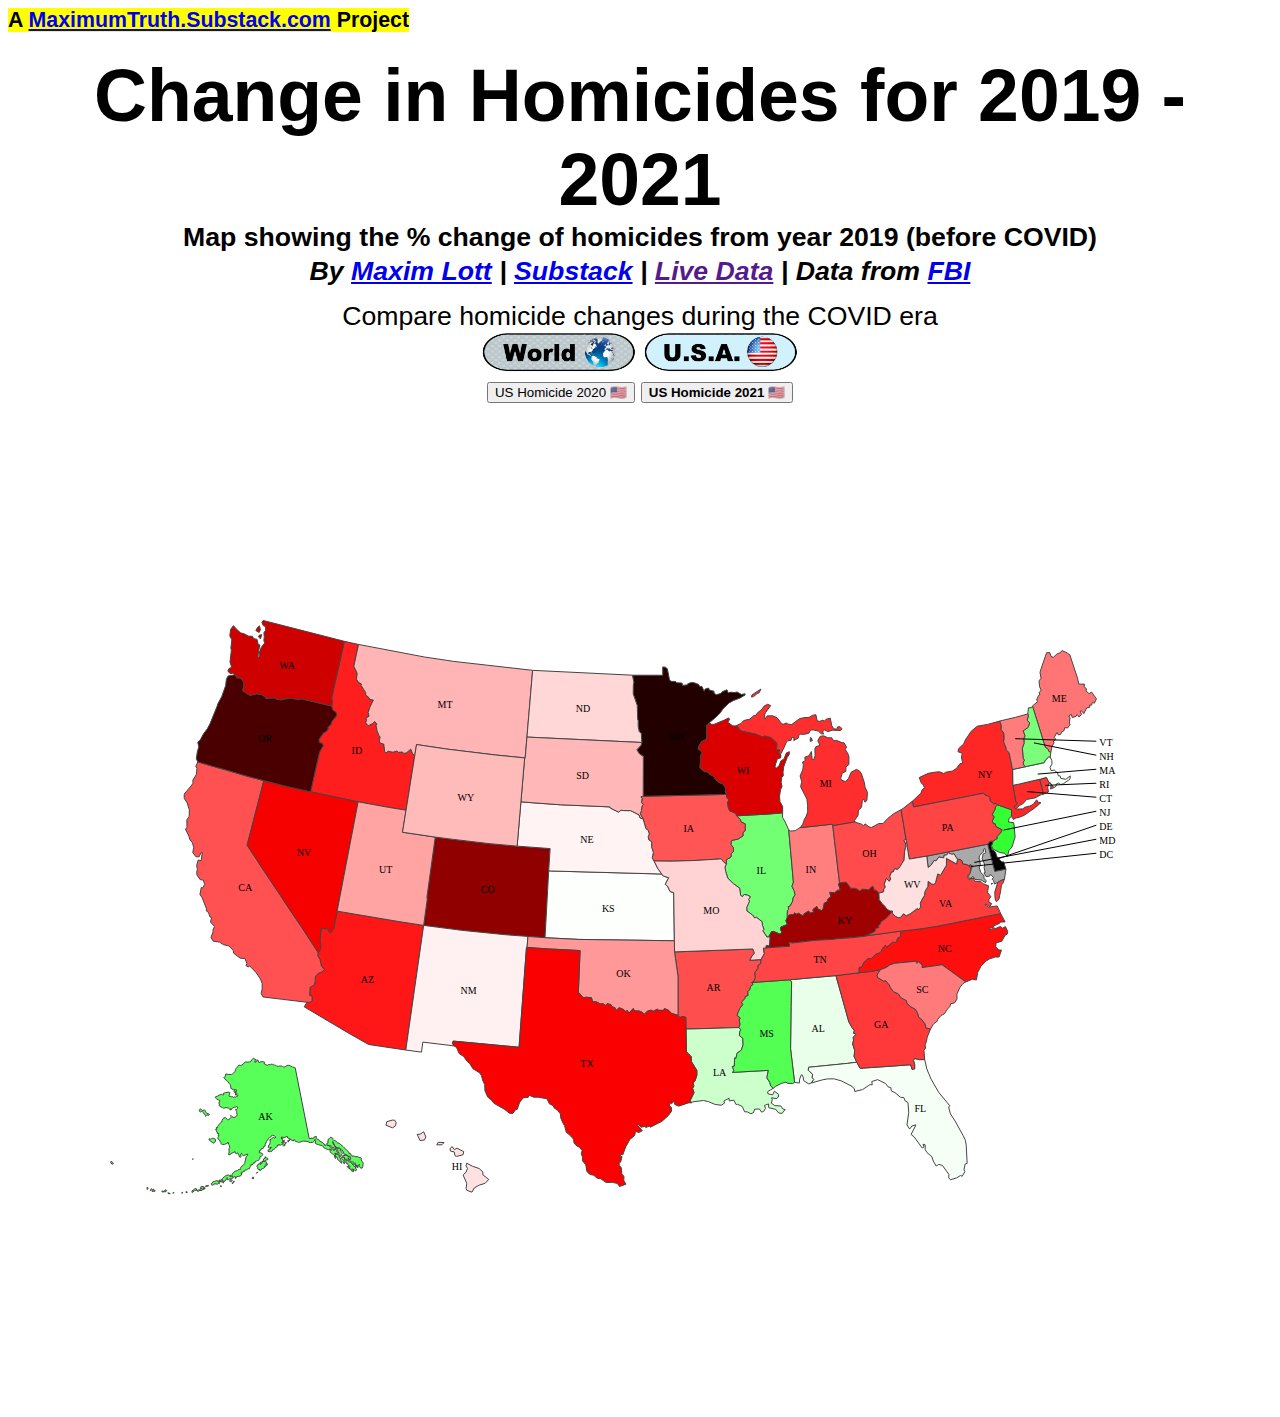
<file: US_Homicide_2021_FBISR.html>
<!DOCTYPE html>
<meta charset="utf-8">
<head>
        <meta property="og:title" content="Homicide Mapped: % change of homicide rates during Covid19" />
        <meta property="og:description" content="Homicide rates % difference from 2019." />
        <meta property="og:type" content="website" />
        <meta property="og:image" content="" />
        <meta name="author" content="">
        <meta property="fb:admins" content="" />
        <meta property="og:url" content="https://hansfzlorenzana.github.io/HomicideMapped/" />
        <meta property="og:site_name" content="Homicide Mapped: % change of homicide rates during Covid19" />

        <meta name="twitter:card" content="summary_large_image">
        <meta name="twitter:site" content="@maximlott">
        <meta name="twitter:creator" content="@maximlott">
        <meta name="twitter:title" content="Homicide Mapped: % change of homicide rates during Covid19">
        <meta name="twitter:description" content="="Homicide Mapped: % change of homicide rates during Covid19">
        <meta name="twitter:image" content="http://maximwebsite.tripod.com/COVIDthumbnail.png">
        <link rel="stylesheet" href="styles.css">
</head>
<body>
  
  <script src="d3.v3.min.js"></script>
  <script src="topojson.v1.min.js"></script>
  <script src="datamaps.usa.min.js"></script>


<span style="font-size: 16pt; font-family:arial;"><mark><b>A <a href="https://MaximumTruth.Substack.com">MaximumTruth.Substack.com</a> Project</b></mark></span><br>
<span style="font-size: 16pt; font-family:arial;"><p></span>

  <center>

<p style="font-size: 55pt; font-family:arial; margin-bottom:0px; margin-top:0px"><b>Change in Homicides for 2019 - 2021</b></h2><center>
<span style="font-size: 20pt; font-family:arial;"><b>Map showing the % change of homicides from year 2019 (before COVID)
</b></span>
 <p style="font-size: 20pt; font-family:arial; margin-bottom:0px; margin-left:0px; margin-top:3px"><b><i>By <a href="https://twitter.com/maximlott">Maxim Lott</a> | <a href="https://maximumtruth.substack.com/">Substack</a> | <a href="">Live Data</a> | Data from <a href="https://cde.ucr.cjis.gov/LATEST/webapp/#/pages/explorer/crime/crime-trend">FBI</a></i></b> </p></center>
<center>

 <p style="font-size: 10pt; font-family:arial;"></p>
<span style="font-size: 20pt; font-family:arial;">
Compare homicide changes during the COVID era
</span><br>
<span style="font-size: 3pt; font-family:arial;">
  <a href="/HomicideMapped/Global_Homicide_2020.html"><img src="World_button_half.png" height="40" width="160"></a>
  <a href="US_Homicide_2020.html"><img src="USA_button_blue.png" height="40" width="160"></a>
</span><br>
<button class="button-75" role="button" onclick="window.location.href='/HomicideMapped/US_Homicide_2020_FBISR.html';"> US Homicide 2020 &#127482;&#127480;</button>
<button class="button-" role="button" onclick="window.location.href='US_Homicide_2021_FBISR.html';"> <b>US Homicide 2021 &#127482;&#127480;</b></button>
</span><br>


<!-- <button onclick="window.location.href='for_bubble_chart.xlsx';" download> DOWNLOAD FILE</button> -->

  <div id="container1" style="position: relative; width: 100%;"></div>

     <script>
       //basic map config with custom fills, mercator projection
      var map = new Datamap({
        scope: 'usa',
        element: document.getElementById('container1'),
        projection: 'mercator',
        height: 1000,

geographyConfig: {
borderColor: '#444',
borderWidth: 1,
popupTemplate: function(geo, data) {
                return ['<div class="hoverinfo"><div style="font-size:16px"><strong>',
                        geo.properties.name + '<br>' + '% Change from 2019: <u>' +
                        data.numberOfThings + '</u>',
                        '</strong></div>'].join('');
            },

popupOnHover: true, // True to show the popup while hovering
highlightOnHover: false,
highlightBorderColor: 'rgba(250, 15, 160, 0.2)',
highlightBorderWidth: 5,
highlightBorderOpacity: 1
},

fills: {
  defaultFill: 'rgba(169, 169, 169, 1)',
0: 'rgba(255, 255, 255, 1)',
1: 'rgba(255, 254, 254, 1)',
2: 'rgba(255, 253, 253, 1)',
3: 'rgba(255, 252, 252, 1)',
4: 'rgba(255, 251, 251, 1)',
5: 'rgba(255, 250, 250, 1)',
6: 'rgba(255, 249, 249, 1)',
7: 'rgba(255, 248, 248, 1)',
8: 'rgba(255, 247, 247, 1)',
9: 'rgba(255, 246, 246, 1)',
10: 'rgba(255, 245, 245, 1)',
11: 'rgba(255, 244, 244, 1)',
12: 'rgba(255, 243, 243, 1)',
13: 'rgba(255, 242, 242, 1)',
14: 'rgba(255, 241, 241, 1)',
15: 'rgba(255, 240, 240, 1)',
16: 'rgba(255, 239, 239, 1)',
17: 'rgba(255, 238, 238, 1)',
18: 'rgba(255, 237, 237, 1)',
19: 'rgba(255, 236, 236, 1)',
20: 'rgba(255, 235, 235, 1)',
21: 'rgba(255, 234, 234, 1)',
22: 'rgba(255, 233, 233, 1)',
23: 'rgba(255, 232, 232, 1)',
24: 'rgba(255, 231, 231, 1)',
25: 'rgba(255, 230, 230, 1)',
26: 'rgba(255, 229, 229, 1)',
27: 'rgba(255, 228, 228, 1)',
28: 'rgba(255, 227, 227, 1)',
29: 'rgba(255, 226, 226, 1)',
30: 'rgba(255, 225, 225, 1)',
31: 'rgba(255, 224, 224, 1)',
32: 'rgba(255, 223, 223, 1)',
33: 'rgba(255, 222, 222, 1)',
34: 'rgba(255, 221, 221, 1)',
35: 'rgba(255, 220, 220, 1)',
36: 'rgba(255, 219, 219, 1)',
37: 'rgba(255, 218, 218, 1)',
38: 'rgba(255, 217, 217, 1)',
39: 'rgba(255, 216, 216, 1)',
40: 'rgba(255, 215, 215, 1)',
41: 'rgba(255, 214, 214, 1)',
42: 'rgba(255, 213, 213, 1)',
43: 'rgba(255, 212, 212, 1)',
44: 'rgba(255, 211, 211, 1)',
45: 'rgba(255, 210, 210, 1)',
46: 'rgba(255, 209, 209, 1)',
47: 'rgba(255, 208, 208, 1)',
48: 'rgba(255, 207, 207, 1)',
49: 'rgba(255, 206, 206, 1)',
50: 'rgba(255, 205, 205, 1)',
51: 'rgba(255, 204, 204, 1)',
52: 'rgba(255, 203, 203, 1)',
53: 'rgba(255, 202, 202, 1)',
54: 'rgba(255, 201, 201, 1)',
55: 'rgba(255, 200, 200, 1)',
56: 'rgba(255, 199, 199, 1)',
57: 'rgba(255, 198, 198, 1)',
58: 'rgba(255, 197, 197, 1)',
59: 'rgba(255, 196, 196, 1)',
60: 'rgba(255, 195, 195, 1)',
61: 'rgba(255, 194, 194, 1)',
62: 'rgba(255, 193, 193, 1)',
63: 'rgba(255, 192, 192, 1)',
64: 'rgba(255, 191, 191, 1)',
65: 'rgba(255, 190, 190, 1)',
66: 'rgba(255, 189, 189, 1)',
67: 'rgba(255, 188, 188, 1)',
68: 'rgba(255, 187, 187, 1)',
69: 'rgba(255, 186, 186, 1)',
70: 'rgba(255, 185, 185, 1)',
71: 'rgba(255, 184, 184, 1)',
72: 'rgba(255, 183, 183, 1)',
73: 'rgba(255, 182, 182, 1)',
74: 'rgba(255, 181, 181, 1)',
75: 'rgba(255, 180, 180, 1)',
76: 'rgba(255, 179, 179, 1)',
77: 'rgba(255, 178, 178, 1)',
78: 'rgba(255, 177, 177, 1)',
79: 'rgba(255, 176, 176, 1)',
80: 'rgba(255, 175, 175, 1)',
81: 'rgba(255, 174, 174, 1)',
82: 'rgba(255, 173, 173, 1)',
83: 'rgba(255, 172, 172, 1)',
84: 'rgba(255, 171, 171, 1)',
85: 'rgba(255, 170, 170, 1)',
86: 'rgba(255, 169, 169, 1)',
87: 'rgba(255, 168, 168, 1)',
88: 'rgba(255, 167, 167, 1)',
89: 'rgba(255, 166, 166, 1)',
90: 'rgba(255, 165, 165, 1)',
91: 'rgba(255, 164, 164, 1)',
92: 'rgba(255, 163, 163, 1)',
93: 'rgba(255, 162, 162, 1)',
94: 'rgba(255, 161, 161, 1)',
95: 'rgba(255, 160, 160, 1)',
96: 'rgba(255, 159, 159, 1)',
97: 'rgba(255, 158, 158, 1)',
98: 'rgba(255, 157, 157, 1)',
99: 'rgba(255, 156, 156, 1)',
100: 'rgba(255, 155, 155, 1)',
101: 'rgba(255, 154, 154, 1)',
102: 'rgba(255, 153, 153, 1)',
103: 'rgba(255, 152, 152, 1)',
104: 'rgba(255, 151, 151, 1)',
105: 'rgba(255, 150, 150, 1)',
106: 'rgba(255, 149, 149, 1)',
107: 'rgba(255, 148, 148, 1)',
108: 'rgba(255, 147, 147, 1)',
109: 'rgba(255, 146, 146, 1)',
110: 'rgba(255, 145, 145, 1)',
111: 'rgba(255, 144, 144, 1)',
112: 'rgba(255, 143, 143, 1)',
113: 'rgba(255, 142, 142, 1)',
114: 'rgba(255, 141, 141, 1)',
115: 'rgba(255, 140, 140, 1)',
116: 'rgba(255, 139, 139, 1)',
117: 'rgba(255, 138, 138, 1)',
118: 'rgba(255, 137, 137, 1)',
119: 'rgba(255, 136, 136, 1)',
120: 'rgba(255, 135, 135, 1)',
121: 'rgba(255, 134, 134, 1)',
122: 'rgba(255, 133, 133, 1)',
123: 'rgba(255, 132, 132, 1)',
124: 'rgba(255, 131, 131, 1)',
125: 'rgba(255, 130, 130, 1)',
126: 'rgba(255, 129, 129, 1)',
127: 'rgba(255, 128, 128, 1)',
128: 'rgba(255, 127, 127, 1)',
129: 'rgba(255, 126, 126, 1)',
130: 'rgba(255, 125, 125, 1)',
131: 'rgba(255, 124, 124, 1)',
132: 'rgba(255, 123, 123, 1)',
133: 'rgba(255, 122, 122, 1)',
134: 'rgba(255, 121, 121, 1)',
135: 'rgba(255, 120, 120, 1)',
136: 'rgba(255, 119, 119, 1)',
137: 'rgba(255, 118, 118, 1)',
138: 'rgba(255, 117, 117, 1)',
139: 'rgba(255, 116, 116, 1)',
140: 'rgba(255, 115, 115, 1)',
141: 'rgba(255, 114, 114, 1)',
142: 'rgba(255, 113, 113, 1)',
143: 'rgba(255, 112, 112, 1)',
144: 'rgba(255, 111, 111, 1)',
145: 'rgba(255, 110, 110, 1)',
146: 'rgba(255, 109, 109, 1)',
147: 'rgba(255, 108, 108, 1)',
148: 'rgba(255, 107, 107, 1)',
149: 'rgba(255, 106, 106, 1)',
150: 'rgba(255, 105, 105, 1)',
151: 'rgba(255, 104, 104, 1)',
152: 'rgba(255, 103, 103, 1)',
153: 'rgba(255, 102, 102, 1)',
154: 'rgba(255, 101, 101, 1)',
155: 'rgba(255, 100, 100, 1)',
156: 'rgba(255, 99, 99, 1)',
157: 'rgba(255, 98, 98, 1)',
158: 'rgba(255, 97, 97, 1)',
159: 'rgba(255, 96, 96, 1)',
160: 'rgba(255, 95, 95, 1)',
161: 'rgba(255, 94, 94, 1)',
162: 'rgba(255, 93, 93, 1)',
163: 'rgba(255, 92, 92, 1)',
164: 'rgba(255, 91, 91, 1)',
165: 'rgba(255, 90, 90, 1)',
166: 'rgba(255, 89, 89, 1)',
167: 'rgba(255, 88, 88, 1)',
168: 'rgba(255, 87, 87, 1)',
169: 'rgba(255, 86, 86, 1)',
170: 'rgba(255, 85, 85, 1)',
171: 'rgba(255, 84, 84, 1)',
172: 'rgba(255, 83, 83, 1)',
173: 'rgba(255, 82, 82, 1)',
174: 'rgba(255, 81, 81, 1)',
175: 'rgba(255, 80, 80, 1)',
176: 'rgba(255, 79, 79, 1)',
177: 'rgba(255, 78, 78, 1)',
178: 'rgba(255, 77, 77, 1)',
179: 'rgba(255, 76, 76, 1)',
180: 'rgba(255, 75, 75, 1)',
181: 'rgba(255, 74, 74, 1)',
182: 'rgba(255, 73, 73, 1)',
183: 'rgba(255, 72, 72, 1)',
184: 'rgba(255, 71, 71, 1)',
185: 'rgba(255, 70, 70, 1)',
186: 'rgba(255, 69, 69, 1)',
187: 'rgba(255, 68, 68, 1)',
188: 'rgba(255, 67, 67, 1)',
189: 'rgba(255, 66, 66, 1)',
190: 'rgba(255, 65, 65, 1)',
191: 'rgba(255, 64, 64, 1)',
192: 'rgba(255, 63, 63, 1)',
193: 'rgba(255, 62, 62, 1)',
194: 'rgba(255, 61, 61, 1)',
195: 'rgba(255, 60, 60, 1)',
196: 'rgba(255, 59, 59, 1)',
197: 'rgba(255, 58, 58, 1)',
198: 'rgba(255, 57, 57, 1)',
199: 'rgba(255, 56, 56, 1)',
200: 'rgba(255, 55, 55, 1)',
201: 'rgba(255, 54, 54, 1)',
202: 'rgba(255, 53, 53, 1)',
203: 'rgba(255, 52, 52, 1)',
204: 'rgba(255, 51, 51, 1)',
205: 'rgba(255, 50, 50, 1)',
206: 'rgba(255, 49, 49, 1)',
207: 'rgba(255, 48, 48, 1)',
208: 'rgba(255, 47, 47, 1)',
209: 'rgba(255, 46, 46, 1)',
210: 'rgba(255, 45, 45, 1)',
211: 'rgba(255, 44, 44, 1)',
212: 'rgba(255, 43, 43, 1)',
213: 'rgba(255, 42, 42, 1)',
214: 'rgba(255, 41, 41, 1)',
215: 'rgba(255, 40, 40, 1)',
216: 'rgba(255, 39, 39, 1)',
217: 'rgba(255, 38, 38, 1)',
218: 'rgba(255, 37, 37, 1)',
219: 'rgba(255, 36, 36, 1)',
220: 'rgba(255, 35, 35, 1)',
221: 'rgba(255, 34, 34, 1)',
222: 'rgba(255, 33, 33, 1)',
223: 'rgba(255, 32, 32, 1)',
224: 'rgba(255, 31, 31, 1)',
225: 'rgba(255, 30, 30, 1)',
226: 'rgba(255, 29, 29, 1)',
227: 'rgba(255, 28, 28, 1)',
228: 'rgba(255, 27, 27, 1)',
229: 'rgba(255, 26, 26, 1)',
230: 'rgba(255, 25, 25, 1)',
231: 'rgba(255, 24, 24, 1)',
232: 'rgba(255, 23, 23, 1)',
233: 'rgba(255, 22, 22, 1)',
234: 'rgba(255, 21, 21, 1)',
235: 'rgba(255, 20, 20, 1)',
236: 'rgba(255, 19, 19, 1)',
237: 'rgba(255, 18, 18, 1)',
238: 'rgba(255, 17, 17, 1)',
239: 'rgba(255, 16, 16, 1)',
240: 'rgba(255, 15, 15, 1)',
241: 'rgba(255, 14, 14, 1)',
242: 'rgba(255, 13, 13, 1)',
243: 'rgba(255, 12, 12, 1)',
244: 'rgba(255, 11, 11, 1)',
245: 'rgba(255, 10, 10, 1)',
246: 'rgba(255, 9, 9, 1)',
247: 'rgba(255, 8, 8, 1)',
248: 'rgba(255, 7, 7, 1)',
249: 'rgba(255, 6, 6, 1)',
250: 'rgba(255, 5, 5, 1)',
251: 'rgba(255, 4, 4, 1)',
252: 'rgba(255, 3, 3, 1)',
253: 'rgba(255, 2, 2, 1)',
254: 'rgba(255, 1, 1, 1)',
255: 'rgba(255, 0, 0, 1)',
255: 'rgba(255,0,0,1)',
256: 'rgba(254,0,0,1)',
257: 'rgba(253,0,0,1)',
258: 'rgba(252,0,0,1)',
259: 'rgba(251,0,0,1)',
260: 'rgba(250,0,0,1)',
261: 'rgba(249,0,0,1)',
262: 'rgba(248,0,0,1)',
263: 'rgba(247,0,0,1)',
264: 'rgba(246,0,0,1)',
265: 'rgba(245,0,0,1)',
266: 'rgba(244,0,0,1)',
267: 'rgba(243,0,0,1)',
268: 'rgba(242,0,0,1)',
269: 'rgba(241,0,0,1)',
270: 'rgba(240,0,0,1)',
271: 'rgba(239,0,0,1)',
272: 'rgba(238,0,0,1)',
273: 'rgba(237,0,0,1)',
274: 'rgba(236,0,0,1)',
275: 'rgba(235,0,0,1)',
276: 'rgba(234,0,0,1)',
277: 'rgba(233,0,0,1)',
278: 'rgba(232,0,0,1)',
279: 'rgba(231,0,0,1)',
280: 'rgba(230,0,0,1)',
281: 'rgba(229,0,0,1)',
282: 'rgba(228,0,0,1)',
283: 'rgba(227,0,0,1)',
284: 'rgba(226,0,0,1)',
285: 'rgba(225,0,0,1)',
286: 'rgba(224,0,0,1)',
287: 'rgba(223,0,0,1)',
288: 'rgba(222,0,0,1)',
289: 'rgba(221,0,0,1)',
290: 'rgba(220,0,0,1)',
291: 'rgba(219,0,0,1)',
292: 'rgba(218,0,0,1)',
293: 'rgba(217,0,0,1)',
294: 'rgba(216,0,0,1)',
295: 'rgba(215,0,0,1)',
296: 'rgba(214,0,0,1)',
297: 'rgba(213,0,0,1)',
298: 'rgba(212,0,0,1)',
299: 'rgba(211,0,0,1)',
300: 'rgba(210,0,0,1)',
301: 'rgba(209,0,0,1)',
302: 'rgba(208,0,0,1)',
303: 'rgba(207,0,0,1)',
304: 'rgba(206,0,0,1)',
305: 'rgba(205,0,0,1)',
306: 'rgba(204,0,0,1)',
307: 'rgba(203,0,0,1)',
308: 'rgba(202,0,0,1)',
309: 'rgba(201,0,0,1)',
310: 'rgba(200,0,0,1)',
311: 'rgba(199,0,0,1)',
312: 'rgba(198,0,0,1)',
313: 'rgba(197,0,0,1)',
314: 'rgba(196,0,0,1)',
315: 'rgba(195,0,0,1)',
316: 'rgba(194,0,0,1)',
317: 'rgba(193,0,0,1)',
318: 'rgba(192,0,0,1)',
319: 'rgba(191,0,0,1)',
320: 'rgba(190,0,0,1)',
321: 'rgba(189,0,0,1)',
322: 'rgba(188,0,0,1)',
323: 'rgba(187,0,0,1)',
324: 'rgba(186,0,0,1)',
325: 'rgba(185,0,0,1)',
326: 'rgba(184,0,0,1)',
327: 'rgba(183,0,0,1)',
328: 'rgba(182,0,0,1)',
329: 'rgba(181,0,0,1)',
330: 'rgba(180,0,0,1)',
331: 'rgba(179,0,0,1)',
332: 'rgba(178,0,0,1)',
333: 'rgba(177,0,0,1)',
334: 'rgba(176,0,0,1)',
335: 'rgba(175,0,0,1)',
336: 'rgba(174,0,0,1)',
337: 'rgba(173,0,0,1)',
338: 'rgba(172,0,0,1)',
339: 'rgba(171,0,0,1)',
340: 'rgba(170,0,0,1)',
341: 'rgba(169,0,0,1)',
342: 'rgba(168,0,0,1)',
343: 'rgba(167,0,0,1)',
344: 'rgba(166,0,0,1)',
345: 'rgba(165,0,0,1)',
346: 'rgba(164,0,0,1)',
347: 'rgba(163,0,0,1)',
348: 'rgba(162,0,0,1)',
349: 'rgba(161,0,0,1)',
350: 'rgba(160,0,0,1)',
351: 'rgba(159,0,0,1)',
352: 'rgba(158,0,0,1)',
353: 'rgba(157,0,0,1)',
354: 'rgba(156,0,0,1)',
355: 'rgba(155,0,0,1)',
356: 'rgba(154,0,0,1)',
357: 'rgba(153,0,0,1)',
358: 'rgba(152,0,0,1)',
359: 'rgba(151,0,0,1)',
360: 'rgba(150,0,0,1)',
361: 'rgba(149,0,0,1)',
362: 'rgba(148,0,0,1)',
363: 'rgba(147,0,0,1)',
364: 'rgba(146,0,0,1)',
365: 'rgba(145,0,0,1)',
366: 'rgba(144,0,0,1)',
367: 'rgba(143,0,0,1)',
368: 'rgba(142,0,0,1)',
369: 'rgba(141,0,0,1)',
370: 'rgba(140,0,0,1)',
371: 'rgba(139,0,0,1)',
372: 'rgba(138,0,0,1)',
373: 'rgba(137,0,0,1)',
374: 'rgba(136,0,0,1)',
375: 'rgba(135,0,0,1)',
376: 'rgba(134,0,0,1)',
377: 'rgba(133,0,0,1)',
378: 'rgba(132,0,0,1)',
379: 'rgba(131,0,0,1)',
380: 'rgba(130,0,0,1)',
381: 'rgba(129,0,0,1)',
382: 'rgba(128,0,0,1)',
383: 'rgba(127,0,0,1)',
384: 'rgba(126,0,0,1)',
385: 'rgba(125,0,0,1)',
386: 'rgba(124,0,0,1)',
387: 'rgba(123,0,0,1)',
388: 'rgba(122,0,0,1)',
389: 'rgba(121,0,0,1)',
390: 'rgba(120,0,0,1)',
391: 'rgba(119,0,0,1)',
392: 'rgba(118,0,0,1)',
393: 'rgba(117,0,0,1)',
394: 'rgba(116,0,0,1)',
395: 'rgba(115,0,0,1)',
396: 'rgba(114,0,0,1)',
397: 'rgba(113,0,0,1)',
398: 'rgba(112,0,0,1)',
399: 'rgba(111,0,0,1)',
400: 'rgba(110,0,0,1)',
401: 'rgba(109,0,0,1)',
402: 'rgba(108,0,0,1)',
403: 'rgba(107,0,0,1)',
404: 'rgba(106,0,0,1)',
405: 'rgba(105,0,0,1)',
406: 'rgba(104,0,0,1)',
407: 'rgba(103,0,0,1)',
408: 'rgba(102,0,0,1)',
409: 'rgba(101,0,0,1)',
410: 'rgba(100,0,0,1)',
411: 'rgba(99,0,0,1)',
412: 'rgba(98,0,0,1)',
413: 'rgba(97,0,0,1)',
414: 'rgba(96,0,0,1)',
415: 'rgba(95,0,0,1)',
416: 'rgba(94,0,0,1)',
417: 'rgba(93,0,0,1)',
418: 'rgba(92,0,0,1)',
419: 'rgba(91,0,0,1)',
420: 'rgba(90,0,0,1)',
421: 'rgba(89,0,0,1)',
422: 'rgba(88,0,0,1)',
423: 'rgba(87,0,0,1)',
424: 'rgba(86,0,0,1)',
425: 'rgba(85,0,0,1)',
426: 'rgba(84,0,0,1)',
427: 'rgba(83,0,0,1)',
428: 'rgba(82,0,0,1)',
429: 'rgba(81,0,0,1)',
430: 'rgba(80,0,0,1)',
431: 'rgba(79,0,0,1)',
432: 'rgba(78,0,0,1)',
433: 'rgba(77,0,0,1)',
434: 'rgba(76,0,0,1)',
435: 'rgba(75,0,0,1)',
436: 'rgba(74,0,0,1)',
437: 'rgba(73,0,0,1)',
438: 'rgba(72,0,0,1)',
439: 'rgba(71,0,0,1)',
440: 'rgba(70,0,0,1)',
441: 'rgba(69,0,0,1)',
442: 'rgba(68,0,0,1)',
443: 'rgba(67,0,0,1)',
444: 'rgba(66,0,0,1)',
445: 'rgba(65,0,0,1)',
446: 'rgba(64,0,0,1)',
447: 'rgba(63,0,0,1)',
448: 'rgba(62,0,0,1)',
449: 'rgba(61,0,0,1)',
450: 'rgba(60,0,0,1)',
451: 'rgba(59,0,0,1)',
452: 'rgba(58,0,0,1)',
453: 'rgba(57,0,0,1)',
454: 'rgba(56,0,0,1)',
455: 'rgba(55,0,0,1)',
456: 'rgba(54,0,0,1)',
457: 'rgba(53,0,0,1)',
458: 'rgba(52,0,0,1)',
459: 'rgba(51,0,0,1)',
460: 'rgba(50,0,0,1)',
461: 'rgba(49,0,0,1)',
462: 'rgba(48,0,0,1)',
463: 'rgba(47,0,0,1)',
464: 'rgba(46,0,0,1)',
465: 'rgba(45,0,0,1)',
466: 'rgba(44,0,0,1)',
467: 'rgba(43,0,0,1)',
468: 'rgba(42,0,0,1)',
469: 'rgba(41,0,0,1)',
470: 'rgba(40,0,0,1)',
471: 'rgba(39,0,0,1)',
472: 'rgba(38,0,0,1)',
473: 'rgba(37,0,0,1)',
474: 'rgba(36,0,0,1)',
475: 'rgba(35,0,0,1)',
476: 'rgba(34,0,0,1)',
477: 'rgba(33,0,0,1)',
478: 'rgba(32,0,0,1)',
479: 'rgba(31,0,0,1)',
480: 'rgba(30,0,0,1)',
481: 'rgba(29,0,0,1)',
482: 'rgba(28,0,0,1)',
483: 'rgba(27,0,0,1)',
484: 'rgba(26,0,0,1)',
485: 'rgba(25,0,0,1)',
486: 'rgba(24,0,0,1)',
487: 'rgba(23,0,0,1)',
488: 'rgba(22,0,0,1)',
489: 'rgba(21,0,0,1)',
490: 'rgba(20,0,0,1)',
491: 'rgba(19,0,0,1)',
492: 'rgba(18,0,0,1)',
493: 'rgba(17,0,0,1)',
494: 'rgba(16,0,0,1)',
495: 'rgba(15,0,0,1)',
496: 'rgba(14,0,0,1)',
497: 'rgba(13,0,0,1)',
498: 'rgba(12,0,0,1)',
499: 'rgba(11,0,0,1)',
500: 'rgba(10,0,0,1)',
501: 'rgba(9,0,0,1)',
502: 'rgba(8,0,0,1)',
503: 'rgba(7,0,0,1)',
504: 'rgba(6,0,0,1)',
505: 'rgba(5,0,0,1)',
506: 'rgba(4,0,0,1)',
507: 'rgba(3,0,0,1)',
508: 'rgba(2,0,0,1)',
509: 'rgba(1,0,0,1)',
510: 'rgba(0,0,0,1)',
1000000: 'rgba(255,255,255, 1)',
1000001: 'rgba(254,255,254, 1)',
1000002: 'rgba(253,255,253, 1)',
1000003: 'rgba(252,255,252, 1)',
1000004: 'rgba(251,255,251, 1)',
1000005: 'rgba(250,255,250, 1)',
1000006: 'rgba(249,255,249, 1)',
1000007: 'rgba(248,255,248, 1)',
1000008: 'rgba(247,255,247, 1)',
1000009: 'rgba(246,255,246, 1)',
10000010: 'rgba(245,255,245, 1)',
10000011: 'rgba(244,255,244, 1)',
10000012: 'rgba(243,255,243, 1)',
10000013: 'rgba(242,255,242, 1)',
10000014: 'rgba(241,255,241, 1)',
10000015: 'rgba(240,255,240, 1)',
10000016: 'rgba(239,255,239, 1)',
10000017: 'rgba(238,255,238, 1)',
10000018: 'rgba(237,255,237, 1)',
10000019: 'rgba(236,255,236, 1)',
10000020: 'rgba(235,255,235, 1)',
10000021: 'rgba(234,255,234, 1)',
10000022: 'rgba(233,255,233, 1)',
10000023: 'rgba(232,255,232, 1)',
10000024: 'rgba(231,255,231, 1)',
10000025: 'rgba(230,255,230, 1)',
10000026: 'rgba(229,255,229, 1)',
10000027: 'rgba(228,255,228, 1)',
10000028: 'rgba(227,255,227, 1)',
10000029: 'rgba(226,255,226, 1)',
10000030: 'rgba(225,255,225, 1)',
10000031: 'rgba(224,255,224, 1)',
10000032: 'rgba(223,255,223, 1)',
10000033: 'rgba(222,255,222, 1)',
10000034: 'rgba(221,255,221, 1)',
10000035: 'rgba(220,255,220, 1)',
10000036: 'rgba(219,255,219, 1)',
10000037: 'rgba(218,255,218, 1)',
10000038: 'rgba(217,255,217, 1)',
10000039: 'rgba(216,255,216, 1)',
10000040: 'rgba(215,255,215, 1)',
10000041: 'rgba(214,255,214, 1)',
10000042: 'rgba(213,255,213, 1)',
10000043: 'rgba(212,255,212, 1)',
10000044: 'rgba(211,255,211, 1)',
10000045: 'rgba(210,255,210, 1)',
10000046: 'rgba(209,255,209, 1)',
10000047: 'rgba(208,255,208, 1)',
10000048: 'rgba(207,255,207, 1)',
10000049: 'rgba(206,255,206, 1)',
10000050: 'rgba(205,255,205, 1)',
10000051: 'rgba(204,255,204, 1)',
10000052: 'rgba(203,255,203, 1)',
10000053: 'rgba(202,255,202, 1)',
10000054: 'rgba(201,255,201, 1)',
10000055: 'rgba(200,255,200, 1)',
10000056: 'rgba(199,255,199, 1)',
10000057: 'rgba(198,255,198, 1)',
10000058: 'rgba(197,255,197, 1)',
10000059: 'rgba(196,255,196, 1)',
10000060: 'rgba(195,255,195, 1)',
10000061: 'rgba(194,255,194, 1)',
10000062: 'rgba(193,255,193, 1)',
10000063: 'rgba(192,255,192, 1)',
10000064: 'rgba(191,255,191, 1)',
10000065: 'rgba(190,255,190, 1)',
10000066: 'rgba(189,255,189, 1)',
10000067: 'rgba(188,255,188, 1)',
10000068: 'rgba(187,255,187, 1)',
10000069: 'rgba(186,255,186, 1)',
10000070: 'rgba(185,255,185, 1)',
10000071: 'rgba(184,255,184, 1)',
10000072: 'rgba(183,255,183, 1)',
10000073: 'rgba(182,255,182, 1)',
10000074: 'rgba(181,255,181, 1)',
10000075: 'rgba(180,255,180, 1)',
10000076: 'rgba(179,255,179, 1)',
10000077: 'rgba(178,255,178, 1)',
10000078: 'rgba(177,255,177, 1)',
10000079: 'rgba(176,255,176, 1)',
10000080: 'rgba(175,255,175, 1)',
10000081: 'rgba(174,255,174, 1)',
10000082: 'rgba(173,255,173, 1)',
10000083: 'rgba(172,255,172, 1)',
10000084: 'rgba(171,255,171, 1)',
10000085: 'rgba(170,255,170, 1)',
10000086: 'rgba(169,255,169, 1)',
10000087: 'rgba(168,255,168, 1)',
10000088: 'rgba(167,255,167, 1)',
10000089: 'rgba(166,255,166, 1)',
10000090: 'rgba(165,255,165, 1)',
10000091: 'rgba(164,255,164, 1)',
10000092: 'rgba(163,255,163, 1)',
10000093: 'rgba(162,255,162, 1)',
10000094: 'rgba(161,255,161, 1)',
10000095: 'rgba(160,255,160, 1)',
10000096: 'rgba(159,255,159, 1)',
10000097: 'rgba(158,255,158, 1)',
10000098: 'rgba(157,255,157, 1)',
10000099: 'rgba(156,255,156, 1)',
100000100: 'rgba(155,255,155, 1)',
100000101: 'rgba(154,255,154, 1)',
100000102: 'rgba(153,255,153, 1)',
100000103: 'rgba(152,255,152, 1)',
100000104: 'rgba(151,255,151, 1)',
100000105: 'rgba(150,255,150, 1)',
100000106: 'rgba(149,255,149, 1)',
100000107: 'rgba(148,255,148, 1)',
100000108: 'rgba(147,255,147, 1)',
100000109: 'rgba(146,255,146, 1)',
100000110: 'rgba(145,255,145, 1)',
100000111: 'rgba(144,255,144, 1)',
100000112: 'rgba(143,255,143, 1)',
100000113: 'rgba(142,255,142, 1)',
100000114: 'rgba(141,255,141, 1)',
100000115: 'rgba(140,255,140, 1)',
100000116: 'rgba(139,255,139, 1)',
100000117: 'rgba(138,255,138, 1)',
100000118: 'rgba(137,255,137, 1)',
100000119: 'rgba(136,255,136, 1)',
100000120: 'rgba(135,255,135, 1)',
100000121: 'rgba(134,255,134, 1)',
100000122: 'rgba(133,255,133, 1)',
100000123: 'rgba(132,255,132, 1)',
100000124: 'rgba(131,255,131, 1)',
100000125: 'rgba(130,255,130, 1)',
100000126: 'rgba(129,255,129, 1)',
100000127: 'rgba(128,255,128, 1)',
100000128: 'rgba(127,255,127, 1)',
100000129: 'rgba(126,255,126, 1)',
100000130: 'rgba(125,255,125, 1)',
100000131: 'rgba(124,255,124, 1)',
100000132: 'rgba(123,255,123, 1)',
100000133: 'rgba(122,255,122, 1)',
100000134: 'rgba(121,255,121, 1)',
100000135: 'rgba(120,255,120, 1)',
100000136: 'rgba(119,255,119, 1)',
100000137: 'rgba(118,255,118, 1)',
100000138: 'rgba(117,255,117, 1)',
100000139: 'rgba(116,255,116, 1)',
100000140: 'rgba(115,255,115, 1)',
100000141: 'rgba(114,255,114, 1)',
100000142: 'rgba(113,255,113, 1)',
100000143: 'rgba(112,255,112, 1)',
100000144: 'rgba(111,255,111, 1)',
100000145: 'rgba(110,255,110, 1)',
100000146: 'rgba(109,255,109, 1)',
100000147: 'rgba(108,255,108, 1)',
100000148: 'rgba(107,255,107, 1)',
100000149: 'rgba(106,255,106, 1)',
100000150: 'rgba(105,255,105, 1)',
100000151: 'rgba(104,255,104, 1)',
100000152: 'rgba(103,255,103, 1)',
100000153: 'rgba(102,255,102, 1)',
100000154: 'rgba(101,255,101, 1)',
100000155: 'rgba(100,255,100, 1)',
100000156: 'rgba(99,255,99, 1)',
100000157: 'rgba(98,255,98, 1)',
100000158: 'rgba(97,255,97, 1)',
100000159: 'rgba(96,255,96, 1)',
100000160: 'rgba(95,255,95, 1)',
100000161: 'rgba(94,255,94, 1)',
100000162: 'rgba(93,255,93, 1)',
100000163: 'rgba(92,255,92, 1)',
100000164: 'rgba(91,255,91, 1)',
100000165: 'rgba(90,255,90, 1)',
100000166: 'rgba(89,255,89, 1)',
100000167: 'rgba(88,255,88, 1)',
100000168: 'rgba(87,255,87, 1)',
100000169: 'rgba(86,255,86, 1)',
100000170: 'rgba(85,255,85, 1)',
100000171: 'rgba(84,255,84, 1)',
100000172: 'rgba(83,255,83, 1)',
100000173: 'rgba(82,255,82, 1)',
100000174: 'rgba(81,255,81, 1)',
100000175: 'rgba(80,255,80, 1)',
100000176: 'rgba(79,255,79, 1)',
100000177: 'rgba(78,255,78, 1)',
100000178: 'rgba(77,255,77, 1)',
100000179: 'rgba(76,255,76, 1)',
100000180: 'rgba(75,255,75, 1)',
100000181: 'rgba(74,255,74, 1)',
100000182: 'rgba(73,255,73, 1)',
100000183: 'rgba(72,255,72, 1)',
100000184: 'rgba(71,255,71, 1)',
100000185: 'rgba(70,255,70, 1)',
100000186: 'rgba(69,255,69, 1)',
100000187: 'rgba(68,255,68, 1)',
100000188: 'rgba(67,255,67, 1)',
100000189: 'rgba(66,255,66, 1)',
100000190: 'rgba(65,255,65, 1)',
100000191: 'rgba(64,255,64, 1)',
100000192: 'rgba(63,255,63, 1)',
100000193: 'rgba(62,255,62, 1)',
100000194: 'rgba(61,255,61, 1)',
100000195: 'rgba(60,255,60, 1)',
100000196: 'rgba(59,255,59, 1)',
100000197: 'rgba(58,255,58, 1)',
100000198: 'rgba(57,255,57, 1)',
100000199: 'rgba(56,255,56, 1)',
100000200: 'rgba(55,255,55, 1)',
100000201: 'rgba(54,255,54, 1)',
100000202: 'rgba(53,255,53, 1)',
100000203: 'rgba(52,255,52, 1)',
100000204: 'rgba(51,255,51, 1)',
100000205: 'rgba(50,255,50, 1)',
100000206: 'rgba(49,255,49, 1)',
100000207: 'rgba(48,255,48, 1)',
100000208: 'rgba(47,255,47, 1)',
100000209: 'rgba(46,255,46, 1)',
100000210: 'rgba(45,255,45, 1)',
100000211: 'rgba(44,255,44, 1)',
100000212: 'rgba(43,255,43, 1)',
100000213: 'rgba(42,255,42, 1)',
100000214: 'rgba(41,255,41, 1)',
100000215: 'rgba(40,255,40, 1)',
100000216: 'rgba(39,255,39, 1)',
100000217: 'rgba(38,255,38, 1)',
100000218: 'rgba(37,255,37, 1)',
100000219: 'rgba(36,255,36, 1)',
100000220: 'rgba(35,255,35, 1)',
100000221: 'rgba(34,255,34, 1)',
100000222: 'rgba(33,255,33, 1)',
100000223: 'rgba(32,255,32, 1)',
100000224: 'rgba(31,255,31, 1)',
100000225: 'rgba(30,255,30, 1)',
100000226: 'rgba(29,255,29, 1)',
100000227: 'rgba(28,255,28, 1)',
100000228: 'rgba(27,255,27, 1)',
100000229: 'rgba(26,255,26, 1)',
100000230: 'rgba(25,255,25, 1)',
100000231: 'rgba(24,255,24, 1)',
100000232: 'rgba(23,255,23, 1)',
100000233: 'rgba(22,255,22, 1)',
100000234: 'rgba(21,255,21, 1)',
100000235: 'rgba(20,255,20, 1)',
100000236: 'rgba(19,255,19, 1)',
100000237: 'rgba(18,255,18, 1)',
100000238: 'rgba(17,255,17, 1)',
100000239: 'rgba(16,255,16, 1)',
100000240: 'rgba(15,255,15, 1)',
100000241: 'rgba(14,255,14, 1)',
100000242: 'rgba(13,255,13, 1)',
100000243: 'rgba(12,255,12, 1)',
100000244: 'rgba(11,255,11, 1)',
100000245: 'rgba(10,255,10, 1)',
100000246: 'rgba(9,255,9, 1)',
100000247: 'rgba(8,255,8, 1)',
100000248: 'rgba(7,255,7, 1)',
100000249: 'rgba(6,255,6, 1)',
100000250: 'rgba(5,255,5, 1)',
100000251: 'rgba(4,255,4, 1)',
100000252: 'rgba(3,255,3, 1)',
100000253: 'rgba(2,255,2, 1)',
100000254: 'rgba(1,255,1, 1)',
100000255: 'rgba(0,255,0, 1)',
100000256: 'rgba(0,254,0,1)',
100000257: 'rgba(0,253,0,1)',
100000258: 'rgba(0,252,0,1)',
100000259: 'rgba(0,251,0,1)',
100000260: 'rgba(0,250,0,1)',
100000261: 'rgba(0,249,0,1)',
100000262: 'rgba(0,248,0,1)',
100000263: 'rgba(0,247,0,1)',
100000264: 'rgba(0,246,0,1)',
100000265: 'rgba(0,245,0,1)',
100000266: 'rgba(0,244,0,1)',
100000267: 'rgba(0,243,0,1)',
100000268: 'rgba(0,242,0,1)',
100000269: 'rgba(0,241,0,1)',
100000270: 'rgba(0,240,0,1)',
100000271: 'rgba(0,239,0,1)',
100000272: 'rgba(0,238,0,1)',
100000273: 'rgba(0,237,0,1)',
100000274: 'rgba(0,236,0,1)',
100000275: 'rgba(0,235,0,1)',
100000276: 'rgba(0,234,0,1)',
100000277: 'rgba(0,233,0,1)',
100000278: 'rgba(0,232,0,1)',
100000279: 'rgba(0,231,0,1)',
100000280: 'rgba(0,230,0,1)',
100000281: 'rgba(0,229,0,1)',
100000282: 'rgba(0,228,0,1)',
100000283: 'rgba(0,227,0,1)',
100000284: 'rgba(0,226,0,1)',
100000285: 'rgba(0,225,0,1)',
100000286: 'rgba(0,224,0,1)',
100000287: 'rgba(0,223,0,1)',
100000288: 'rgba(0,222,0,1)',
100000289: 'rgba(0,221,0,1)',
100000290: 'rgba(0,220,0,1)',
100000291: 'rgba(0,219,0,1)',
100000292: 'rgba(0,218,0,1)',
100000293: 'rgba(0,217,0,1)',
100000294: 'rgba(0,216,0,1)',
100000295: 'rgba(0,215,0,1)',
100000296: 'rgba(0,214,0,1)',
100000297: 'rgba(0,213,0,1)',
100000298: 'rgba(0,212,0,1)',
100000299: 'rgba(0,211,0,1)',
100000300: 'rgba(0,210,0,1)',
100000301: 'rgba(0,209,0,1)',
100000302: 'rgba(0,208,0,1)',
100000303: 'rgba(0,207,0,1)',
100000304: 'rgba(0,206,0,1)',
100000305: 'rgba(0,205,0,1)',
100000306: 'rgba(0,204,0,1)',
100000307: 'rgba(0,203,0,1)',
100000308: 'rgba(0,202,0,1)',
100000309: 'rgba(0,201,0,1)',
100000310: 'rgba(0,200,0,1)',
100000311: 'rgba(0,199,0,1)',
100000312: 'rgba(0,198,0,1)',
100000313: 'rgba(0,197,0,1)',
100000314: 'rgba(0,196,0,1)',
100000315: 'rgba(0,195,0,1)',
100000316: 'rgba(0,194,0,1)',
100000317: 'rgba(0,193,0,1)',
100000318: 'rgba(0,192,0,1)',
100000319: 'rgba(0,191,0,1)',
100000320: 'rgba(0,190,0,1)',
100000321: 'rgba(0,189,0,1)',
100000322: 'rgba(0,188,0,1)',
100000323: 'rgba(0,187,0,1)',
100000324: 'rgba(0,186,0,1)',
100000325: 'rgba(0,185,0,1)',
100000326: 'rgba(0,184,0,1)',
100000327: 'rgba(0,183,0,1)',
100000328: 'rgba(0,182,0,1)',
100000329: 'rgba(0,181,0,1)',
100000330: 'rgba(0,180,0,1)',
100000331: 'rgba(0,179,0,1)',
100000332: 'rgba(0,178,0,1)',
100000333: 'rgba(0,177,0,1)',
100000334: 'rgba(0,176,0,1)',
100000335: 'rgba(0,175,0,1)',
100000336: 'rgba(0,174,0,1)',
100000337: 'rgba(0,173,0,1)',
100000338: 'rgba(0,172,0,1)',
100000339: 'rgba(0,171,0,1)',
100000340: 'rgba(0,170,0,1)',
100000341: 'rgba(0,169,0,1)',
100000342: 'rgba(0,168,0,1)',
100000343: 'rgba(0,167,0,1)',
100000344: 'rgba(0,166,0,1)',
100000345: 'rgba(0,165,0,1)',
100000346: 'rgba(0,164,0,1)',
100000347: 'rgba(0,163,0,1)',
100000348: 'rgba(0,162,0,1)',
100000349: 'rgba(0,161,0,1)',
100000350: 'rgba(0,160,0,1)',
100000351: 'rgba(0,159,0,1)',
100000352: 'rgba(0,158,0,1)',
100000353: 'rgba(0,157,0,1)',
100000354: 'rgba(0,156,0,1)',
100000355: 'rgba(0,155,0,1)',
100000356: 'rgba(0,154,0,1)',
100000357: 'rgba(0,153,0,1)',
100000358: 'rgba(0,152,0,1)',
100000359: 'rgba(0,151,0,1)',
100000360: 'rgba(0,150,0,1)',
100000361: 'rgba(0,149,0,1)',
100000362: 'rgba(0,148,0,1)',
100000363: 'rgba(0,147,0,1)',
100000364: 'rgba(0,146,0,1)',
100000365: 'rgba(0,145,0,1)',
100000366: 'rgba(0,144,0,1)',
100000367: 'rgba(0,143,0,1)',
100000368: 'rgba(0,142,0,1)',
100000369: 'rgba(0,141,0,1)',
100000370: 'rgba(0,140,0,1)',
100000371: 'rgba(0,139,0,1)',
100000372: 'rgba(0,138,0,1)',
100000373: 'rgba(0,137,0,1)',
100000374: 'rgba(0,136,0,1)',
100000375: 'rgba(0,135,0,1)',
100000376: 'rgba(0,134,0,1)',
100000377: 'rgba(0,133,0,1)',
100000378: 'rgba(0,132,0,1)',
100000379: 'rgba(0,131,0,1)',
100000380: 'rgba(0,130,0,1)',
100000381: 'rgba(0,129,0,1)',
100000382: 'rgba(0,128,0,1)',
100000383: 'rgba(0,127,0,1)',
100000384: 'rgba(0,126,0,1)',
100000385: 'rgba(0,125,0,1)',
100000386: 'rgba(0,124,0,1)',
100000387: 'rgba(0,123,0,1)',
100000388: 'rgba(0,122,0,1)',
100000389: 'rgba(0,121,0,1)',
100000390: 'rgba(0,120,0,1)',
100000391: 'rgba(0,119,0,1)',
100000392: 'rgba(0,118,0,1)',
100000393: 'rgba(0,117,0,1)',
100000394: 'rgba(0,116,0,1)',
100000395: 'rgba(0,115,0,1)',
100000396: 'rgba(0,114,0,1)',
100000397: 'rgba(0,113,0,1)',
100000398: 'rgba(0,112,0,1)',
100000399: 'rgba(0,111,0,1)',
100000400: 'rgba(0,110,0,1)',
100000401: 'rgba(0,109,0,1)',
100000402: 'rgba(0,108,0,1)',
100000403: 'rgba(0,107,0,1)',
100000404: 'rgba(0,106,0,1)',
100000405: 'rgba(0,105,0,1)',
100000406: 'rgba(0,104,0,1)',
100000407: 'rgba(0,103,0,1)',
100000408: 'rgba(0,102,0,1)',
100000409: 'rgba(0,101,0,1)',
100000410: 'rgba(0,100,0,1)',
100000411: 'rgba(0,99,0,1)',
100000412: 'rgba(0,98,0,1)',
100000413: 'rgba(0,97,0,1)',
100000414: 'rgba(0,96,0,1)',
100000415: 'rgba(0,95,0,1)',
100000416: 'rgba(0,94,0,1)',
100000417: 'rgba(0,93,0,1)',
100000418: 'rgba(0,92,0,1)',
100000419: 'rgba(0,91,0,1)',
100000420: 'rgba(0,90,0,1)',
100000421: 'rgba(0,89,0,1)',
100000422: 'rgba(0,88,0,1)',
100000423: 'rgba(0,87,0,1)',
100000424: 'rgba(0,86,0,1)',
100000425: 'rgba(0,85,0,1)',
100000426: 'rgba(0,84,0,1)',
100000427: 'rgba(0,83,0,1)',
100000428: 'rgba(0,82,0,1)',
100000429: 'rgba(0,81,0,1)',
100000430: 'rgba(0,80,0,1)',
100000431: 'rgba(0,79,0,1)',
100000432: 'rgba(0,78,0,1)',
100000433: 'rgba(0,77,0,1)',
100000434: 'rgba(0,76,0,1)',
100000435: 'rgba(0,75,0,1)',
100000436: 'rgba(0,74,0,1)',
100000437: 'rgba(0,73,0,1)',
100000438: 'rgba(0,72,0,1)',
100000439: 'rgba(0,71,0,1)',
100000440: 'rgba(0,70,0,1)',
100000441: 'rgba(0,69,0,1)',
100000442: 'rgba(0,68,0,1)',
100000443: 'rgba(0,67,0,1)',
100000444: 'rgba(0,66,0,1)',
100000445: 'rgba(0,65,0,1)',
100000446: 'rgba(0,64,0,1)',
100000447: 'rgba(0,63,0,1)',
100000448: 'rgba(0,62,0,1)',
100000449: 'rgba(0,61,0,1)',
100000450: 'rgba(0,60,0,1)',
100000451: 'rgba(0,59,0,1)',
100000452: 'rgba(0,58,0,1)',
100000453: 'rgba(0,57,0,1)',
100000454: 'rgba(0,56,0,1)',
100000455: 'rgba(0,55,0,1)',
100000456: 'rgba(0,54,0,1)',
100000457: 'rgba(0,53,0,1)',
100000458: 'rgba(0,52,0,1)',
100000459: 'rgba(0,51,0,1)',
100000460: 'rgba(0,50,0,1)',
100000461: 'rgba(0,49,0,1)',
100000462: 'rgba(0,48,0,1)',
100000463: 'rgba(0,47,0,1)',
100000464: 'rgba(0,46,0,1)',
100000465: 'rgba(0,45,0,1)',
100000466: 'rgba(0,44,0,1)',
100000467: 'rgba(0,43,0,1)',
100000468: 'rgba(0,42,0,1)',
100000469: 'rgba(0,41,0,1)',
100000470: 'rgba(0,40,0,1)',
100000471: 'rgba(0,39,0,1)',
100000472: 'rgba(0,38,0,1)',
100000473: 'rgba(0,37,0,1)',
100000474: 'rgba(0,36,0,1)',
100000475: 'rgba(0,35,0,1)',
100000476: 'rgba(0,34,0,1)',
100000477: 'rgba(0,33,0,1)',
100000478: 'rgba(0,32,0,1)',
100000479: 'rgba(0,31,0,1)',
100000480: 'rgba(0,30,0,1)',
100000481: 'rgba(0,29,0,1)',
100000482: 'rgba(0,28,0,1)',
100000483: 'rgba(0,27,0,1)',
100000484: 'rgba(0,26,0,1)',
100000485: 'rgba(0,25,0,1)',
100000486: 'rgba(0,24,0,1)',
100000487: 'rgba(0,23,0,1)',
100000488: 'rgba(0,22,0,1)',
100000489: 'rgba(0,21,0,1)',
100000490: 'rgba(0,20,0,1)',
100000491: 'rgba(0,19,0,1)',
100000492: 'rgba(0,18,0,1)',
100000493: 'rgba(0,17,0,1)',
100000494: 'rgba(0,16,0,1)',
100000495: 'rgba(0,15,0,1)',
100000496: 'rgba(0,14,0,1)',
100000497: 'rgba(0,13,0,1)',
100000498: 'rgba(0,12,0,1)',
100000499: 'rgba(0,11,0,1)',
100000500: 'rgba(0,10,0,1)',
100000501: 'rgba(0,9,0,1)',
100000502: 'rgba(0,8,0,1)',
100000503: 'rgba(0,7,0,1)',
100000504: 'rgba(0,6,0,1)',
100000505: 'rgba(0,5,0,1)',
100000506: 'rgba(0,4,0,1)',
100000507: 'rgba(0,3,0,1)',
100000508: 'rgba(0,2,0,1)',
100000509: 'rgba(0,1,0,1)',
100000510: 'rgba(0,0,0,1)',
note:'rgba(255, 0, 0, 1)',
        },
        
        data: {
        AK: {fillKey: "100000167",numberOfThings: "-40.22%"},AL: {fillKey: "10000021",numberOfThings: "-5.14%"},AR: {fillKey: "177",numberOfThings: "42.55%"},AZ: {fillKey: "233",numberOfThings: "56.11%"},CA: {fillKey: "174",numberOfThings: "41.95%"},CO: {fillKey: "365",numberOfThings: "87.81%"},CT: {fillKey: "211",numberOfThings: "50.81%"},DC: {fillKey: "182",numberOfThings: "43.67%"},DE: {fillKey: "510",numberOfThings: "122.69%"},FL: {fillKey: "10000010",numberOfThings: "-2.48%"},GA: {fillKey: "198",numberOfThings: "47.53%"},HI: {fillKey: "30",numberOfThings: "7.16%"},IA: {fillKey: "170",numberOfThings: "40.95%"},ID: {fillKey: "225",numberOfThings: "54.17%"},IL: {fillKey: "100000140",numberOfThings: "-33.79%"},IN: {fillKey: "129",numberOfThings: "31.12%"},KS: {fillKey: "1000003",numberOfThings: "-0.84%"},KY: {fillKey: "351",numberOfThings: "84.42%"},LA: {fillKey: "10000051",numberOfThings: "-12.39%"},MA: {fillKey: "1000006",numberOfThings: "-1.39%"},MD: {fillKey: "x",numberOfThings: "N/A"},ME: {fillKey: "138",numberOfThings: "33.09%"},MI: {fillKey: "209",numberOfThings: "50.28%"},MN: {fillKey: "476",numberOfThings: "114.59%"},MO: {fillKey: "44",numberOfThings: "10.7%"},MS: {fillKey: "100000172",numberOfThings: "-41.42%"},MT: {fillKey: "74",numberOfThings: "17.75%"},NC: {fillKey: "241",numberOfThings: "58.03%"},ND: {fillKey: "40",numberOfThings: "9.71%"},NE: {fillKey: "12",numberOfThings: "2.89%"},NH: {fillKey: "100000132",numberOfThings: "-31.7%"},NJ: {fillKey: "100000204",numberOfThings: "-48.98%"},NM: {fillKey: "14",numberOfThings: "3.35%"},NV: {fillKey: "264",numberOfThings: "63.61%"},NY: {fillKey: "217",numberOfThings: "52.12%"},OH: {fillKey: "180",numberOfThings: "43.26%"},OK: {fillKey: "103",numberOfThings: "24.74%"},OR: {fillKey: "436",numberOfThings: "104.96%"},PA: {fillKey: "187",numberOfThings: "44.99%"},RI: {fillKey: "202",numberOfThings: "48.57%"},SC: {fillKey: "132",numberOfThings: "31.83%"},SD: {fillKey: "72",numberOfThings: "17.23%"},TN: {fillKey: "186",numberOfThings: "44.82%"},TX: {fillKey: "259",numberOfThings: "62.35%"},UT: {fillKey: "92",numberOfThings: "22.2%"},VA: {fillKey: "195",numberOfThings: "46.9%"},VT: {fillKey: "131",numberOfThings: "31.52%"},WA: {fillKey: "304",numberOfThings: "73.23%"},WI: {fillKey: "291",numberOfThings: "69.97%"},WV: {fillKey: "31",numberOfThings: "7.4%"},WY: {fillKey: "69",numberOfThings: "16.52%"},
      }
      })
     ;
map.labels();
     </script>
</body>
</file>
<file: styles.css>
/* CSS */
.button-80 {
  background: #fff;
  backface-visibility: hidden;
  border-radius: .375rem;
  border-style: solid;
  border-width: .125rem;
  box-sizing: border-box;
  color: #212121;
  cursor: pointer;
  display: inline-block;
  font-family: Circular,Helvetica,sans-serif;
  font-size: 1.125rem;
  font-weight: 700;
  letter-spacing: -.01em;
  line-height: 1.3;
  padding: .875rem 1.125rem;
  position: relative;
  text-align: left;
  text-decoration: none;
  transform: translateZ(0) scale(1);
  transition: transform .2s;
  user-select: none;
  -webkit-user-select: none;
  touch-action: manipulation;
}

.button-80:not(:disabled):hover {
  transform: scale(1.05);
}

.button-80:not(:disabled):hover:active {
  transform: scale(1.05) translateY(.125rem);
}

.button-80:focus {
  outline: 0 solid transparent;
}

.button-80:focus:before {
  content: "";
  left: calc(-1*.375rem);
  pointer-events: none;
  position: absolute;
  top: calc(-1*.375rem);
  transition: border-radius;
  user-select: none;
}

.button-80:focus:not(:focus-visible) {
  outline: 0 solid transparent;
}

.button-80:focus:not(:focus-visible):before {
  border-width: 0;
}

.button-80:not(:disabled):active {
  transform: translateY(.125rem);
}
</file>
